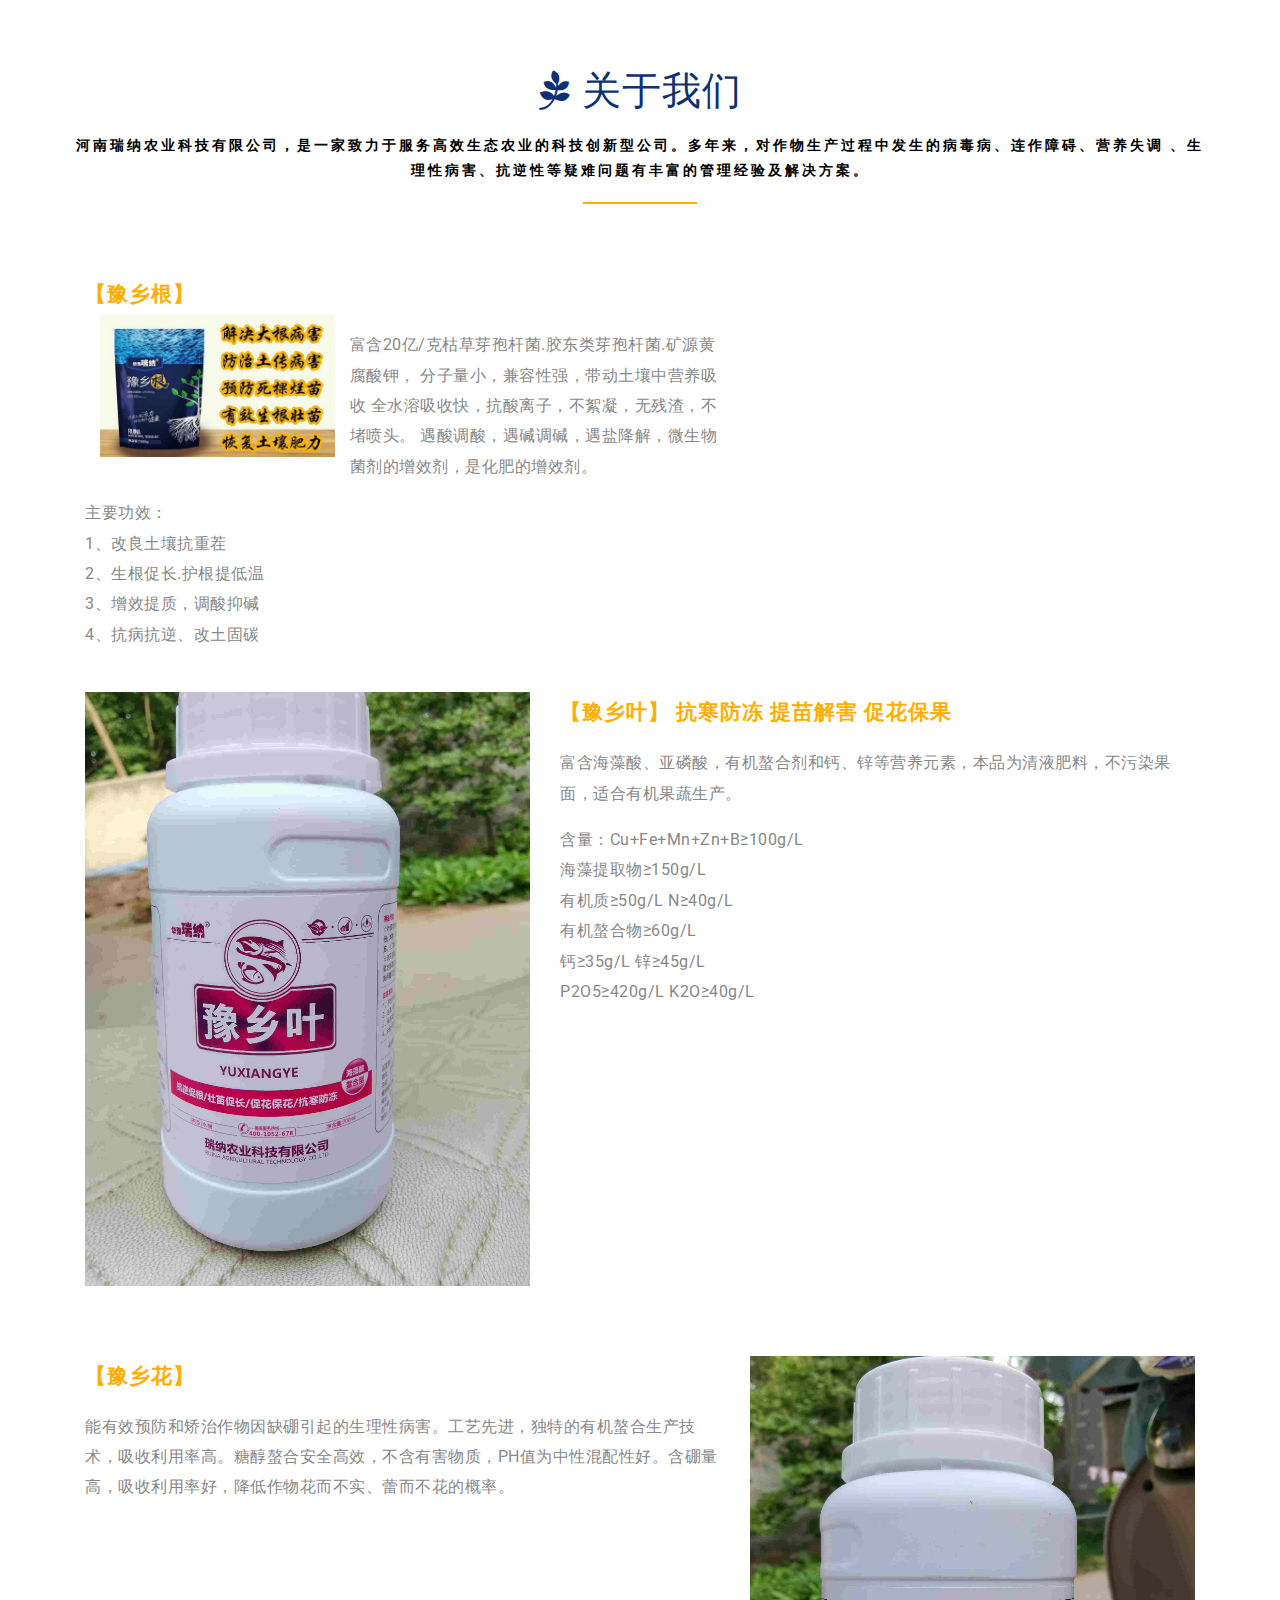
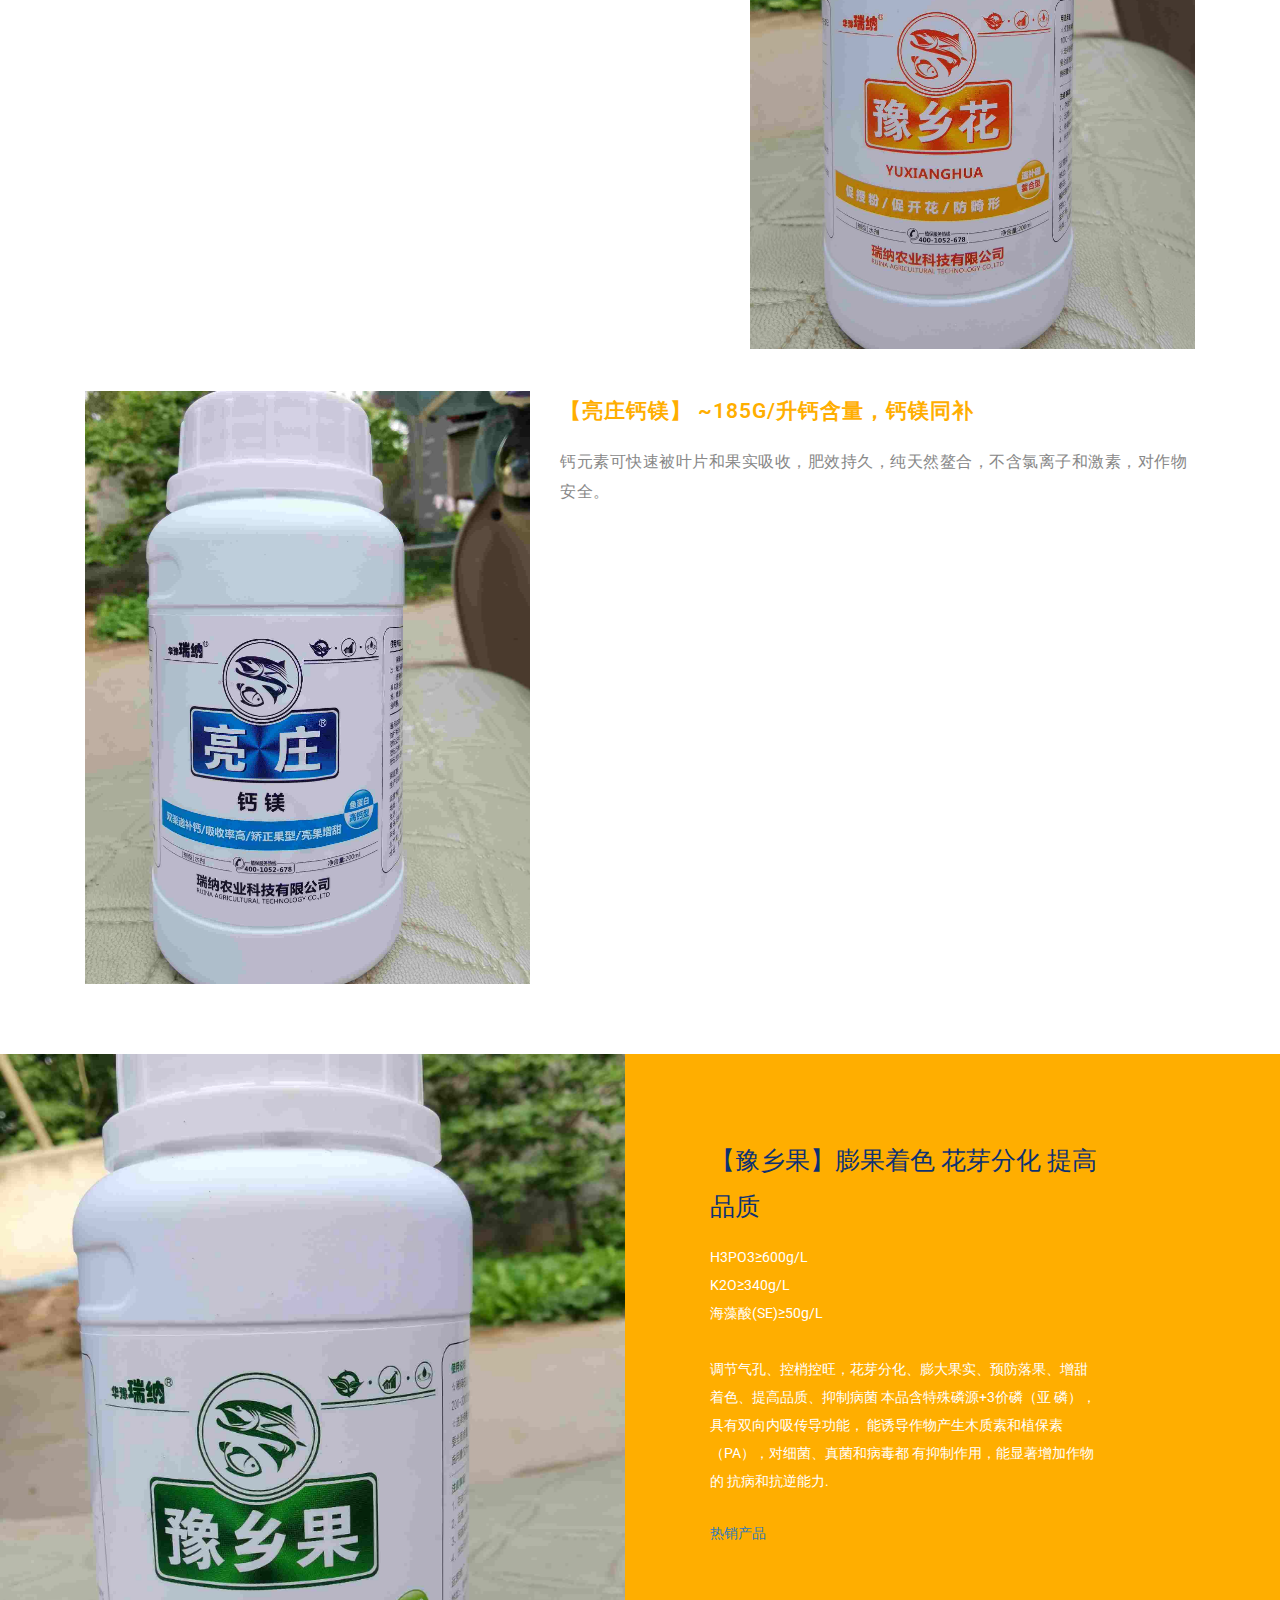
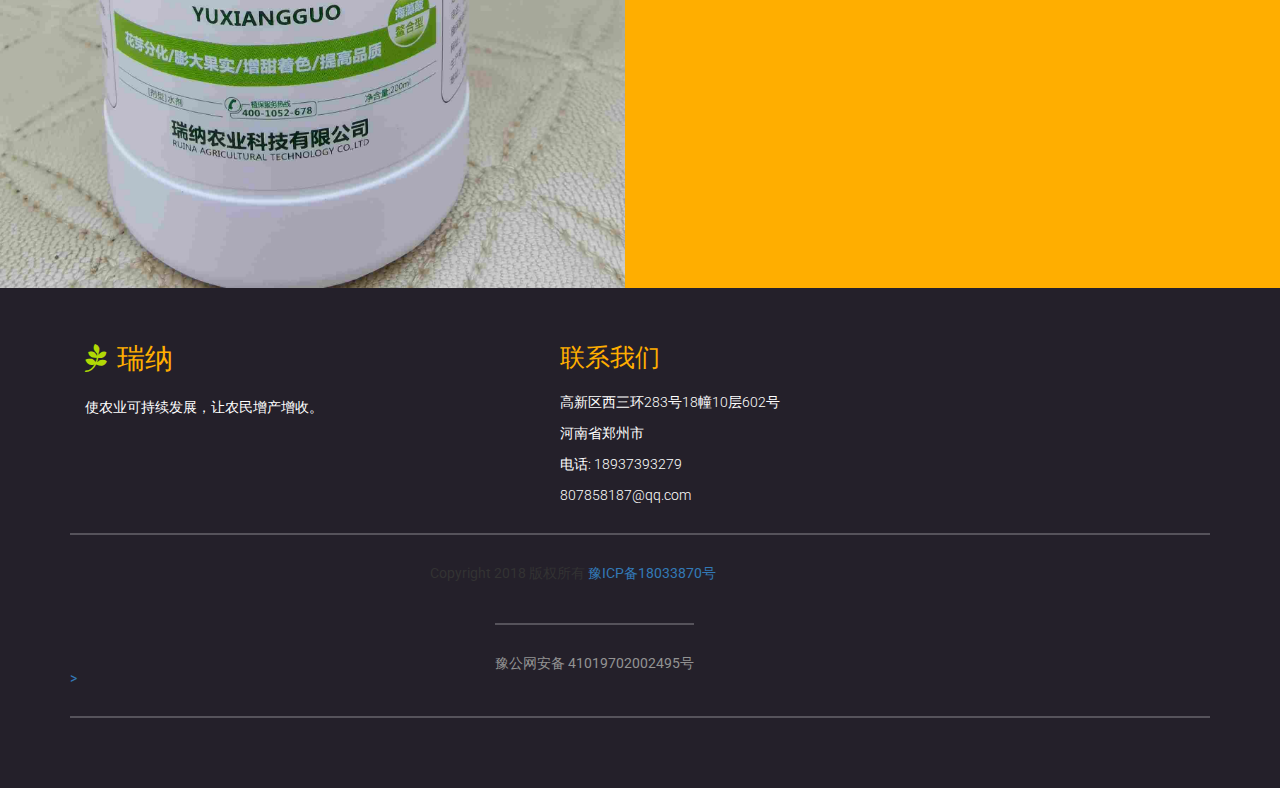
<file: index.html>
<!DOCTYPE html>
<html lang="en">
<head>
<title>河南瑞纳农业科技有限公司</title>
<meta name="viewport" content="width=device-width, initial-scale=1">
<meta http-equiv="Content-Type" content="text/html; charset=utf-8" />
<meta name="keywords" content="" />
<script type="application/x-javascript"> addEventListener("load", function() { setTimeout(hideURLbar, 0); }, false); function hideURLbar(){ window.scrollTo(0,1); } </script>
<!-- Custom Theme files -->
<link href="css/bootstrap.css" type="text/css" rel="stylesheet" media="all">
<link href="css/style.css" type="text/css" rel="stylesheet" media="all">   
<link rel="stylesheet" href="css/flexslider.css" type="text/css" media="all" property="" />   
<!-- //Custom Theme files -->
<!-- font-awesome icons -->
<link href="css/font-awesome.css" rel="stylesheet"> 
<!-- //font-awesome icons -->
<!-- js -->
<script src="js/jquery-2.2.3.min.js"></script> 
<!-- //js -->
<!-- smooth scrolling -->
<!-- web-fonts --> 
<link href='http://fonts.googleapis.com/css?family=Roboto:400,100,100italic,300,300italic,400italic,500,500italic,700,700italic,900,900italic' rel='stylesheet' type='text/css'>
<!-- //web-fonts --> 
</head>
<body>

<!-- welcome -->
	<div class="features">
		<div class="container">
			<div class="w3ls-heading">
				<h2 class="h-two"><i class="fa fa-pagelines" aria-hidden="false"></i> 关于我们</h2>
				<p class="sub two">河南瑞纳农业科技有限公司，是一家致力于服务高效生态农业的科技创新型公司。多年来，对作物生产过程中发生的病毒病、连作障碍、营养失调
					、生理性病害、抗逆性等疑难问题有丰富的管理经验及解决方案。</p>
			</div>
		<div class="w3-agile-top-info">	
			<div class="w3-welcome-grids">
				<div class="col-md-7 w3-welcome-left">
					<h5>【豫乡根】</h5>
					<div class="col-md-5 w3ls-welcome-img1">
						<img src="images/s1.jpg" alt="" />
					</div>
					<p>富含20亿/克枯草芽孢杆菌.胶东类芽孢杆菌.矿源黄腐酸钾，
						分子量小，兼容性强，带动土壤中营养吸收
						全水溶吸收快，抗酸离子，不絮凝，无残渣，不堵喷头。
						遇酸调酸，遇碱调碱，遇盐降解，微生物菌剂的增效剂，是化肥的增效剂。</span></p>
					<p>	主要功效：</br>
						1、改良土壤抗重茬</br>
						2、生根促长.护根提低温</br>
						3、增效提质，调酸抑碱</br>
						4、抗病抗逆、改土固碳</span></p>
				</div>
				<div class="clearfix"> </div>
			</div>
			<div class="w3-welcome-grids w3-welcome-bottom">
				<div class="col-md-5 w3ls-welcome-img1 w3ls-welcome-img2">
					<img src="images/s2.jpg" alt="" />
				</div>
				<div class="col-md-7 w3-welcome-left">
					<h5>【豫乡叶】  抗寒防冻      提苗解害   促花保果</h5>
					<p>富含海藻酸、亚磷酸，有机螯合剂和钙、锌等营养元素，本品为清液肥料，不污染果面，适合有机果蔬生产。</span></p>
					<p>含量：Cu+Fe+Mn+Zn+B≥100g/L</br>
						海藻提取物≥150g/L</br>
						有机质≥50g/L    N≥40g/L</br>
						有机螯合物≥60g/L</br>
						钙≥35g/L     锌≥45g/L</br>
						P2O5≥420g/L    K2O≥40g/L</span></p>
				</div>
				<div class="clearfix"> </div>
			</div>
		</div>
		<div class="w3-agile-top-info">
			<div class="w3-welcome-grids">
				<div class="col-md-7 w3-welcome-left">
					<h5>【豫乡花】</h5>
					<p>能有效预防和矫治作物因缺硼引起的生理性病害。工艺先进，独特的有机螯合生产技术，吸收利用率高。糖醇螯合安全高效，不含有害物质，PH值为中性混配性好。含硼量高，吸收利用率好，降低作物花而不实、蕾而不花的概率。</span></p>
				</div>
				<div class="col-md-5 w3ls-welcome-img1">
					<img src="images/s4.jpg" alt="" />
				</div>
				<div class="clearfix"> </div>
			</div>
			<div class="w3-welcome-grids w3-welcome-bottom">
				<div class="col-md-5 w3ls-welcome-img1 w3ls-welcome-img2">
					<img src="images/s5.jpg" alt="" />
				</div>
				<div class="col-md-7 w3-welcome-left">
					<h5>【亮庄钙镁】 ~185g/升钙含量，钙镁同补</h5>
					<p>钙元素可快速被叶片和果实吸收，肥效持久，纯天然鳌合，不含氯离子和激素，对作物安全。</span></p>
				</div>
				<div class="clearfix"> </div>
			</div>
		</div>
	</div>
</div>
<!-- banner-bottom1 -->
	<div class="banner-bottom1">
		<div class="col-md-6 agile_banner_bottom1_left">
			<img src="images/s3.jpg" alt=" " class="img-responsive" />
		</div>
		<div class="col-md-6 agile_banner_bottom1_right">
			<h3>【豫乡果】膨果着色    花芽分化  提高品质</h3>
			<p>H3PO3≥600g/L</br>
				K2O≥340g/L</br>
				海藻酸(SE)≥50g/L</br></p>
			<p>调节气孔、控梢控旺，花芽分化、膨大果实、预防落果、增甜着色、提高品质、抑制病菌
				本品含特殊磷源+3价磷（亚
				磷），具有双向内吸传导功能，
				能诱导作物产生木质素和植保素
				（PA），对细菌、真菌和病毒都
				有抑制作用，能显著增加作物的
				抗病和抗逆能力.</p>
			<div class="details">
				<a href="#" data-toggle="modal" data-target="#myModal">热销产品</a>
			</div>
		</div>
		<div class="clearfix"> </div>
	</div>
<!-- banner-bottom1 -->
	<!-- bootstrap-pop-up -->
	<div class="modal video-modal fade" id="myModal" tabindex="-1" role="dialog" aria-labelledby="myModal">
		<div class="modal-dialog" role="document">
			<div class="modal-content">
				<div class="modal-header">
					<i class="fa fa-pagelines" aria-hidden="true"></i>河南瑞纳农业科技有限公司
					<button type="button" class="close" data-dismiss="modal" aria-label="Close"><span aria-hidden="true">&times;</span></button>						
				</div>
				<section>
					<div class="modal-body">
						<img src="images/s1.jpg" alt=" " class="img-responsive" />
						<p>豫乡根、豫乡果、豫乡花、豫乡叶、亮庄</i></p>
					</div>
				</section>
			</div>
		</div>
	</div>
<!-- //bootstrap-pop-up -->

	<!-- footer start here --> 
	<div class="footer-agile">
		<div class="container">
			<div class="footer-agileinfo"> 
				<div class="col-md-5 col-sm-5 footer-wthree-grid"> 
					<div class="agileits-w3layouts-tweets">  
						<h5><a href="index.html"><i class="fa fa-pagelines" aria-hidden="true"></i>瑞纳</a></h5> 
						<!--<div class="social-icon footerw3ls">
							<a href="#" class="social-button facebook"><i class="fa fa-facebook"></i></a> 
							<a href="#" class="social-button twitter"><i class="fa fa-twitter"></i></a> 
							<a href="#" class="social-button google"><i class="fa fa-google-plus"></i></a>  
						</div> -->
					</div>
					<p>使农业可持续发展，让农民增产增收。</p>
				</div> 
<!--				<div class="col-md-3 col-sm-3 footer-wthree-grid">-->
<!--					<h3>Quick Links</h3>-->
<!--					<ul>-->
<!--						<li><a href="index.html"><span class="glyphicon glyphicon-menu-right"></span> 主页</a></li>-->
<!--&lt;!&ndash;						<li><a href="about.html"><span class="glyphicon glyphicon-menu-right"></span> 关于</a></li> &ndash;&gt;-->
<!--&lt;!&ndash;						<li><a href="gallery.html"><span class="glyphicon glyphicon-menu-right"></span> 图库</a></li>&ndash;&gt;-->
<!--&lt;!&ndash;						<li><a href="codes.html"><span class="glyphicon glyphicon-menu-right"></span> 介绍页</a></li>&ndash;&gt;-->
<!--						<li><a href="contact.html"><span class="glyphicon glyphicon-menu-right"></span> 联系我们</a></li>-->
<!--					</ul>-->
<!--				</div> 	 -->
				<div class="col-md-4 col-sm-4 footer-wthree-grid">
					<h3>联系我们</h3>
					<ul>
						<li>高新区西三环283号18幢10层602号</li>
						<li>河南省郑州市 </li>
						<li>电话: 18937393279</li>
						<li><a href="mailto:807858187@qq.com"> 807858187@qq.com</a></li>
					</ul>
				</div>
				<div class="clearfix"> </div>		
			</div>
			<div class="copy-right"> 
				<p> <address> &nbsp &nbsp &nbsp &nbsp &nbsp &nbsp &nbsp &nbsp &nbsp &nbsp &nbsp &nbsp &nbsp &nbsp &nbsp
				&nbsp &nbsp &nbsp &nbsp &nbsp &nbsp &nbsp &nbsp &nbsp &nbsp &nbsp &nbsp &nbsp &nbsp &nbsp
				&nbsp &nbsp &nbsp &nbsp &nbsp &nbsp &nbsp &nbsp &nbsp &nbsp &nbsp &nbsp &nbsp &nbsp &nbsp
				&nbsp &nbsp &nbsp &nbsp &nbsp &nbsp &nbsp &nbsp &nbsp &nbsp &nbsp &nbsp &nbsp &nbsp &nbsp
				Copyright 2018 版权所有 <a href="https://beian.miit.gov.cn/">豫ICP备18033870号</a></address>
				<div style="width:300px;margin:0 auto; padding:20px 0;">
					<a style="display:inline-block;text-decoration:none;height:20px;line-height:20px;" href="http://www.beian.gov.cn/portal/registerSystemInfo?recordcode=41019702002495" target="_blank"><p style="float:left;height:20px;line-height:20px;margin: 0px 0px 0px 5px; color:#939393;">豫公网安备 41019702002495号</p></ a>
				</div>></a></p>
			</div>
		</div>
	</div> 
	<!-- //footer end here -->  
	<!-- FlexSlider --> 
	<script defer src="js/jquery.flexslider.js"></script>
		<script type="text/javascript">
			$(window).load(function(){
			  $('.flexslider').flexslider({
				animation: "slide",
				start: function(slider){
				  $('body').removeClass('loading');
				}
			  });
			});
		</script>
	<!-- End-slider-script --> 
<!-- Flexslider-js for-testimonials -->
<script type="text/javascript">
							$(window).load(function() {
								$("#flexiselDemo1").flexisel({
									visibleItems:1,
									animationSpeed: 1000,
									autoPlay: true,
									autoPlaySpeed: 3000,    		
									pauseOnHover: true,
									enableResponsiveBreakpoints: true,
									responsiveBreakpoints: { 
										portrait: { 
											changePoint:480,
											visibleItems: 1
										}, 
										landscape: { 
											changePoint:640,
											visibleItems:1
										},
										tablet: { 
											changePoint:768,
											visibleItems: 1
										}
									}
								});
								
							});
					</script>
					<script type="text/javascript" src="js/jquery.flexisel.js"></script>
<!-- //Flexslider-js for-testimonials -->


	<!-- start-smooth-scrolling -->
	<script type="text/javascript" src="js/move-top.js"></script>
	<script type="text/javascript" src="js/easing.js"></script>	
		<script type="text/javascript">
			jQuery(document).ready(function($) {
				$(".scroll").click(function(event){		
					event.preventDefault();
			
			$('html,body').animate({scrollTop:$(this.hash).offset().top},1000);
				});
			});
		</script>
	<!-- //end-smooth-scrolling   -->	
	<!-- smooth-scrolling-of-move-up -->
	<script type="text/javascript">
		$(document).ready(function() {
			/*
			var defaults = {
				containerID: 'toTop', // fading element id
				containerHoverID: 'toTopHover', // fading element hover id
				scrollSpeed: 1200,
				easingType: 'linear' 
			};
			*/
			
			$().UItoTop({ easingType: 'easeOutQuart' });
			
		});
	</script>
	<!-- //smooth-scrolling-of-move-up -->   
	<!-- Bootstrap core JavaScript
    ================================================== -->
    <!-- Placed at the end of the document so the pages load faster -->
    <script src="js/bootstrap.js"></script>
</body>
</html>
</file>
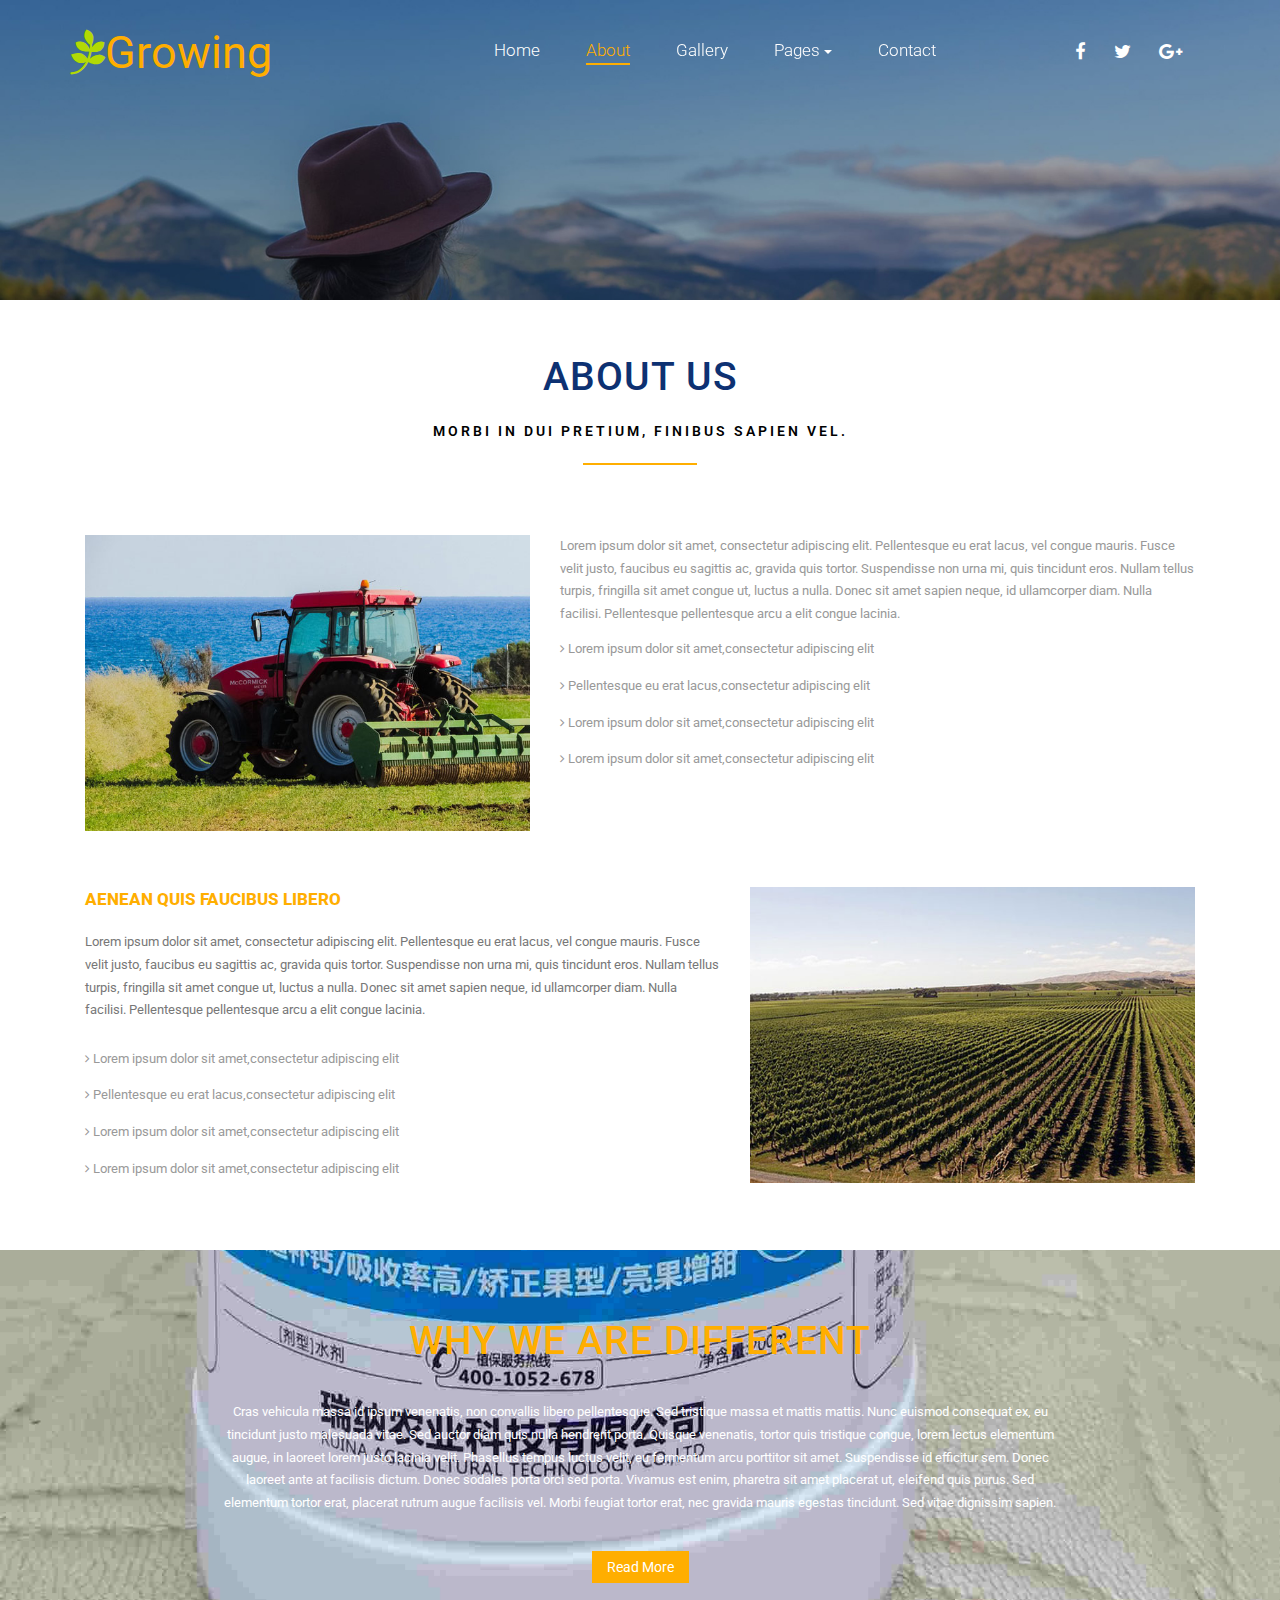
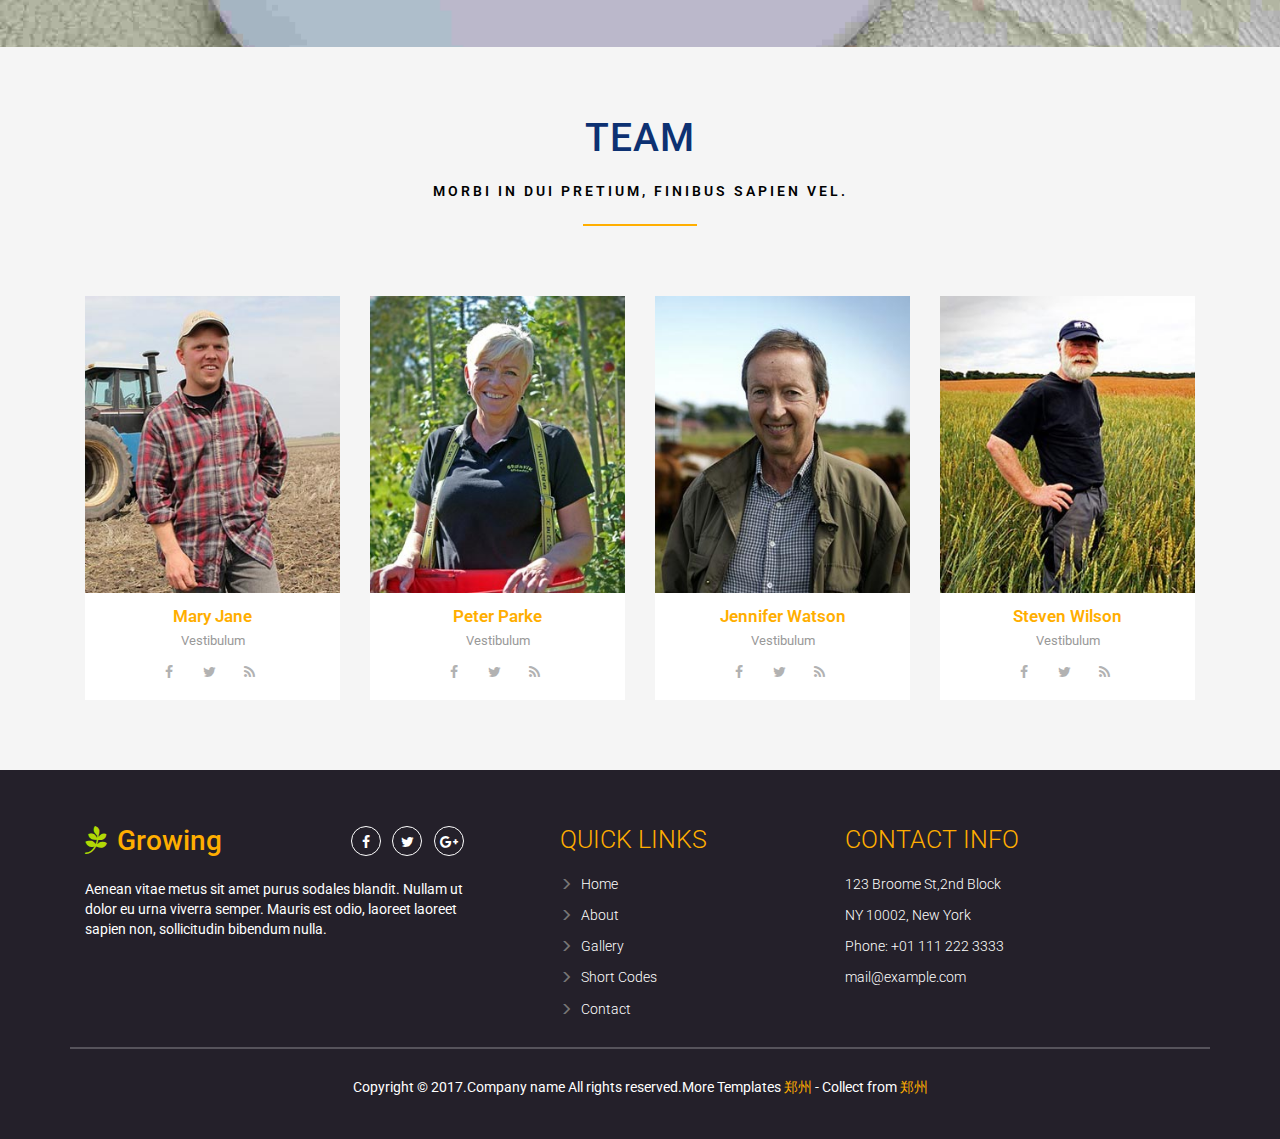
<file: about.html>
<!DOCTYPE html>
<html lang="en">
<head>
<title>About</title>
<meta name="viewport" content="width=device-width, initial-scale=1">
<meta http-equiv="Content-Type" content="text/html; charset=utf-8" />
<meta name="keywords" content="" />
<script type="application/x-javascript"> addEventListener("load", function() { setTimeout(hideURLbar, 0); }, false); function hideURLbar(){ window.scrollTo(0,1); } </script>
<!-- Custom Theme files -->
<link href="css/bootstrap.css" type="text/css" rel="stylesheet" media="all">
<link href="css/style.css" type="text/css" rel="stylesheet" media="all">   
<link rel="stylesheet" href="css/flexslider.css" type="text/css" media="all" property="" />   
<!-- //Custom Theme files -->
<!-- font-awesome icons -->
<link href="css/font-awesome.css" rel="stylesheet"> 
<!-- //font-awesome icons -->
<!-- js -->
<script src="js/jquery-2.2.3.min.js"></script> 
<!-- //js -->
<!-- web-fonts --> 
<link href='http://fonts.googleapis.com/css?family=Roboto:400,100,100italic,300,300italic,400italic,500,500italic,700,700italic,900,900italic' rel='stylesheet' type='text/css'>
<!-- //web-fonts --> 
</head>
<body>
	<!-- banner -->
	<div class="banner-1">  
		<div class="header agileinfo-header"><!-- header -->
			<nav class="navbar navbar-default">
				<div class="container">
					<!-- Brand and toggle get grouped for better mobile display -->
					<div class="navbar-header">
						<button type="button" class="navbar-toggle collapsed" data-toggle="collapse" data-target="#bs-example-navbar-collapse-1" aria-expanded="false">
							<span class="sr-only">Toggle navigation</span>
							<span class="icon-bar"></span>
							<span class="icon-bar"></span>
							<span class="icon-bar"></span>
						</button>
						<h1><a href="index.html"><i class="fa fa-pagelines" aria-hidden="true"></i>Growing</a></h1>
					</div> 
					<!-- Collect the nav links, forms, and other content for toggling -->
					<div class="collapse navbar-collapse" id="bs-example-navbar-collapse-1">
						<ul class="nav navbar-nav navbar-left"> 
							<li><a href="index.html" class="btn w3ls-hover">Home</a></li>
							<li><a href="about.html" class="w3ls-hover active">About</a></li>   
							<li><a href="gallery.html" class="btn w3ls-hover">Gallery</a></li>
							<li><a href="#" class="dropdown-toggle btn w3ls-hover" data-toggle="dropdown" role="button" aria-haspopup="true" aria-expanded="false">Pages <span class="caret"></span></a>
								<ul class="dropdown-menu">
									<li><a href="icons.html">Web Icons</a></li>
									<li><a href="codes.html">Short Codes</a></li>     
								</ul>
							</li>  
							<li><a href="contact.html" class="btn w3ls-hover">Contact</a></li>
						</ul>	   
						<div class="social-icon">
							<a href="#" class="social-button facebook"><i class="fa fa-facebook"></i></a> 
							<a href="#" class="social-button twitter"><i class="fa fa-twitter"></i></a> 
							<a href="#" class="social-button google"><i class="fa fa-google-plus"></i></a>  
						</div> 
						<div class="clearfix"> </div>
					</div><!-- //navbar-collapse --> 
				</div><!-- //container-fluid -->
			</nav>
		</div><!-- //header -->	
		
	</div>
	<!-- //banner --> 
	<!-- about -->
	<!-- main-textgrids -->
	<div class="main-textgrids">
		<div class="container">
			<div class="w3ls-heading">
				<h2 class="h-two">About Us</h2>
				<p class="sub two">Morbi in dui pretium, finibus sapien vel.</p>
			</div>
			<div class="ab-agile">
				<div class="col-md-5 ab-pic">
					 <img src="images/ab1.jpg" alt=" " />
				</div>
				<div class="col-md-7 ab-text">
					<p>Lorem ipsum dolor sit amet, consectetur adipiscing elit. Pellentesque eu erat lacus, vel congue mauris. Fusce velit justo, faucibus eu sagittis ac, gravida quis tortor. Suspendisse non urna mi, quis tincidunt eros. Nullam tellus turpis, fringilla sit amet congue ut, luctus a nulla. Donec sit amet sapien neque, id ullamcorper diam. Nulla facilisi. Pellentesque pellentesque arcu a elit congue lacinia.</p>
					<ul class="ab">
						<li><a href="#" data-toggle="modal" data-target="#myModal"><i class="fa fa-angle-right" aria-hidden="true"></i> Lorem ipsum dolor sit amet,consectetur adipiscing elit</a></li>
						<li><a href="#" data-toggle="modal" data-target="#myModal"><i class="fa fa-angle-right" aria-hidden="true"></i> Pellentesque eu erat lacus,consectetur adipiscing elit</a></li>
						<li><a href="#" data-toggle="modal" data-target="#myModal"><i class="fa fa-angle-right" aria-hidden="true"></i> Lorem ipsum dolor sit amet,consectetur adipiscing elit</a></li>
						<li><a href="#" data-toggle="modal" data-target="#myModal"><i class="fa fa-angle-right" aria-hidden="true"></i> Lorem ipsum dolor sit amet,consectetur adipiscing elit</a></li>
					</ul>
				</div>
				<div class="clearfix"> </div>
			</div>
			<div class="statements">
				<div class="col-md-7 mission">
					 <h4>Aenean quis faucibus libero</h4>
					 <p>Lorem ipsum dolor sit amet, consectetur adipiscing elit. Pellentesque eu erat lacus, vel congue mauris. Fusce velit justo, faucibus eu sagittis ac, gravida quis tortor. Suspendisse non urna mi, quis tincidunt eros. Nullam tellus turpis, fringilla sit amet congue ut, luctus a nulla. Donec sit amet sapien neque, id ullamcorper diam. Nulla facilisi. Pellentesque pellentesque arcu a elit congue lacinia.</p>
					<ul class="ab">
						<li><a href="#" data-toggle="modal" data-target="#myModal"><i class="fa fa-angle-right" aria-hidden="true"></i> Lorem ipsum dolor sit amet,consectetur adipiscing elit</a></li>
						<li><a href="#" data-toggle="modal" data-target="#myModal"><i class="fa fa-angle-right" aria-hidden="true"></i> Pellentesque eu erat lacus,consectetur adipiscing elit</a></li>
						<li><a href="#" data-toggle="modal" data-target="#myModal"><i class="fa fa-angle-right" aria-hidden="true"></i> Lorem ipsum dolor sit amet,consectetur adipiscing elit</a></li>
						<li><a href="#" data-toggle="modal" data-target="#myModal"><i class="fa fa-angle-right" aria-hidden="true"></i> Lorem ipsum dolor sit amet,consectetur adipiscing elit</a></li>
					</ul>
				</div>
				<div class="col-md-5 facts">
					<img src="images/ab2.jpg" alt=" " />		
				</div>
				<div class="clearfix"> </div>
			</div>
		</div>
	</div>
	<!-- //main-textgrids -->
	<!-- different -->
	<div class="different">
		<div class="container">
			
			<div class="w3l-heading">
				<h3 class="w3ls_head">Why We are Different</h3>
			</div>
			
			<div class="w3agile-different-info">
				<p>Cras vehicula massa id ipsum venenatis, non convallis libero pellentesque. Sed tristique massa et mattis mattis. Nunc euismod consequat ex, eu tincidunt justo malesuada vitae. Sed auctor diam quis nulla hendrerit porta. Quisque venenatis, tortor quis tristique congue, lorem lectus elementum augue, in laoreet lorem justo lacinia velit. Phasellus tempus luctus velit, eu fermentum arcu porttitor sit amet. Suspendisse id efficitur sem. Donec laoreet ante at facilisis dictum. Donec sodales porta orci sed porta. Vivamus est enim, pharetra sit amet placerat ut, eleifend quis purus. Sed elementum tortor erat, placerat rutrum augue facilisis vel. Morbi feugiat tortor erat, nec gravida mauris egestas tincidunt. Sed vitae dignissim sapien.</p>
				<div class="w3agile-button">
					<a href="#" data-toggle="modal" data-target="#myModal">Read More</a>
				</div>
			</div>
		</div>
	</div>
	<!-- //different -->
	<!-- team -->
	<div class="team">
		<div class="container">
			<div class="w3ls-heading">
				<h3 class="h-two">Team</h3>
				<p class="sub two">Morbi in dui pretium, finibus sapien vel.</p>
			</div>
			<div class="agileinfo-team-grids">
				<div class="col-md-3 wthree-team-grid">
					<img src="images/t1.jpg" alt="">
					<div class="wthree-team-grid-info">
						<h4>Mary Jane</h4>
						<p>Vestibulum</p>
						<div class="team-social-grids">
							<ul>
								<li><a href="#"><i class="fa fa-facebook"></i></a></li>
								<li><a href="#"><i class="fa fa-twitter"></i></a></li>
								<li><a href="#"><i class="fa fa-rss"></i></a></li>
							</ul>
						</div>
					</div>
				</div>
				<div class="col-md-3 wthree-team-grid">
					<img src="images/t2.jpg" alt="">
					<div class="wthree-team-grid-info">
						<h4>Peter Parke</h4>
						<p>Vestibulum</p>
						<div class="team-social-grids">
							<ul>
								<li><a href="#"><i class="fa fa-facebook"></i></a></li>
								<li><a href="#"><i class="fa fa-twitter"></i></a></li>
								<li><a href="#"><i class="fa fa-rss"></i></a></li>
							</ul>
						</div>
					</div>
				</div>
				<div class="col-md-3 wthree-team-grid">
					<img src="images/t3.jpg" alt="">
					<div class="wthree-team-grid-info">
						<h4>Jennifer Watson</h4>
						<p>Vestibulum</p>
						<div class="team-social-grids">
							<ul>
								<li><a href="#"><i class="fa fa-facebook"></i></a></li>
								<li><a href="#"><i class="fa fa-twitter"></i></a></li>
								<li><a href="#"><i class="fa fa-rss"></i></a></li>
							</ul>
						</div>
					</div>
				</div>
				<div class="col-md-3 wthree-team-grid">
					<img src="images/t4.jpg" alt="">
					<div class="wthree-team-grid-info">
						<h4>Steven Wilson</h4>
						<p>Vestibulum</p>
						<div class="team-social-grids">
							<ul>
								<li><a href="#"><i class="fa fa-facebook"></i></a></li>
								<li><a href="#"><i class="fa fa-twitter"></i></a></li>
								<li><a href="#"><i class="fa fa-rss"></i></a></li>
							</ul>
						</div>
					</div>
				</div>
				<div class="clearfix"> </div>
			</div>
		</div>
	</div>
	<!-- //team -->
	<!-- //about -->
<!-- bootstrap-pop-up -->
	<div class="modal video-modal fade" id="myModal" tabindex="-1" role="dialog" aria-labelledby="myModal">
		<div class="modal-dialog" role="document">
			<div class="modal-content">
				<div class="modal-header">
					<i class="fa fa-pagelines" aria-hidden="true"></i>Growing
					<button type="button" class="close" data-dismiss="modal" aria-label="Close"><span aria-hidden="true">&times;</span></button>						
				</div>
				<section>
					<div class="modal-body">
						<img src="images/s1.jpg" alt=" " class="img-responsive" />
						<p>Ut enim ad minima veniam, quis nostrum 
							exercitationem ullam corporis suscipit laboriosam, 
							nisi ut aliquid ex ea commodi consequatur? Quis autem 
							vel eum iure reprehenderit qui in ea voluptate velit 
							esse quam nihil molestiae consequatur, vel illum qui 
							dolorem eum fugiat quo voluptas nulla pariatur.
							<i>" Quis autem vel eum iure reprehenderit qui in ea voluptate velit 
								esse quam nihil molestiae consequatur.</i></p>
					</div>
				</section>
			</div>
		</div>
	</div>
<!-- //bootstrap-pop-up -->
	<!-- footer start here --> 
	<div class="footer-agile">
		<div class="container">
			<div class="footer-agileinfo"> 
				<div class="col-md-5 col-sm-5 footer-wthree-grid"> 
					<div class="agileits-w3layouts-tweets">  
						<h5><a href="index.html"><i class="fa fa-pagelines" aria-hidden="true"></i>Growing</a></h5> 
						<div class="social-icon footerw3ls">
							<a href="#" class="social-button facebook"><i class="fa fa-facebook"></i></a> 
							<a href="#" class="social-button twitter"><i class="fa fa-twitter"></i></a> 
							<a href="#" class="social-button google"><i class="fa fa-google-plus"></i></a>  
						</div>
					</div>
					<p>Aenean vitae metus sit amet purus sodales blandit. Nullam ut dolor eu urna viverra semper. Mauris est odio, laoreet laoreet sapien non, sollicitudin bibendum nulla.</p>
				</div> 
				<div class="col-md-3 col-sm-3 footer-wthree-grid">
					<h3>Quick Links</h3>
					<ul>
						<li><a href="index.html"><span class="glyphicon glyphicon-menu-right"></span> Home</a></li>
						<li><a href="about.html"><span class="glyphicon glyphicon-menu-right"></span> About</a></li> 
						<li><a href="gallery.html"><span class="glyphicon glyphicon-menu-right"></span> Gallery</a></li>
						<li><a href="codes.html"><span class="glyphicon glyphicon-menu-right"></span> Short Codes</a></li>
						<li><a href="contact.html"><span class="glyphicon glyphicon-menu-right"></span> Contact</a></li>
					</ul>
				</div> 	 
				<div class="col-md-4 col-sm-4 footer-wthree-grid">
					<h3>Contact Info</h3>
					<ul>
						<li>123 Broome St,2nd Block</li> 
						<li>NY 10002, New York</li>
						<li>Phone: +01 111 222 3333</li>
						<li><a href="mailto:info@example.com"> mail@example.com</a></li>
					</ul>
				</div>
				<div class="clearfix"> </div>		
			</div>
			<div class="copy-right"> 
				<p>Copyright &copy; 2017.Company name All rights reserved.More Templates <a href="http://www.cssmoban.com/" target="_blank" title="郑州">郑州</a> - Collect from <a href="http://www.cssmoban.com/" title="郑州" target="_blank">郑州</a></p>
			</div>
		</div>
	</div> 
	<!-- //footer end here -->  
	<!-- FlexSlider --> 
	<script defer src="js/jquery.flexslider.js"></script>
		<script type="text/javascript">
			$(window).load(function(){
			  $('.flexslider').flexslider({
				animation: "slide",
				start: function(slider){
				  $('body').removeClass('loading');
				}
			  });
			});
		</script>
	<!-- End-slider-script --> 
	<!-- start-smooth-scrolling -->
	<script type="text/javascript" src="js/move-top.js"></script>
	<script type="text/javascript" src="js/easing.js"></script>	
		<script type="text/javascript">
			jQuery(document).ready(function($) {
				$(".scroll").click(function(event){		
					event.preventDefault();
			
			$('html,body').animate({scrollTop:$(this.hash).offset().top},1000);
				});
			});
		</script>
	<!-- //end-smooth-scrolling -->	
	<!-- smooth-scrolling-of-move-up -->
	<script type="text/javascript">
		$(document).ready(function() {
			/*
			var defaults = {
				containerID: 'toTop', // fading element id
				containerHoverID: 'toTopHover', // fading element hover id
				scrollSpeed: 1200,
				easingType: 'linear' 
			};
			*/
			
			$().UItoTop({ easingType: 'easeOutQuart' });
			
		});
	</script>
	<!-- //smooth-scrolling-of-move-up -->   
	<!-- Bootstrap core JavaScript
    ================================================== -->
    <!-- Placed at the end of the document so the pages load faster -->
    <script src="js/bootstrap.js"></script>
</body>
</html>
</file>
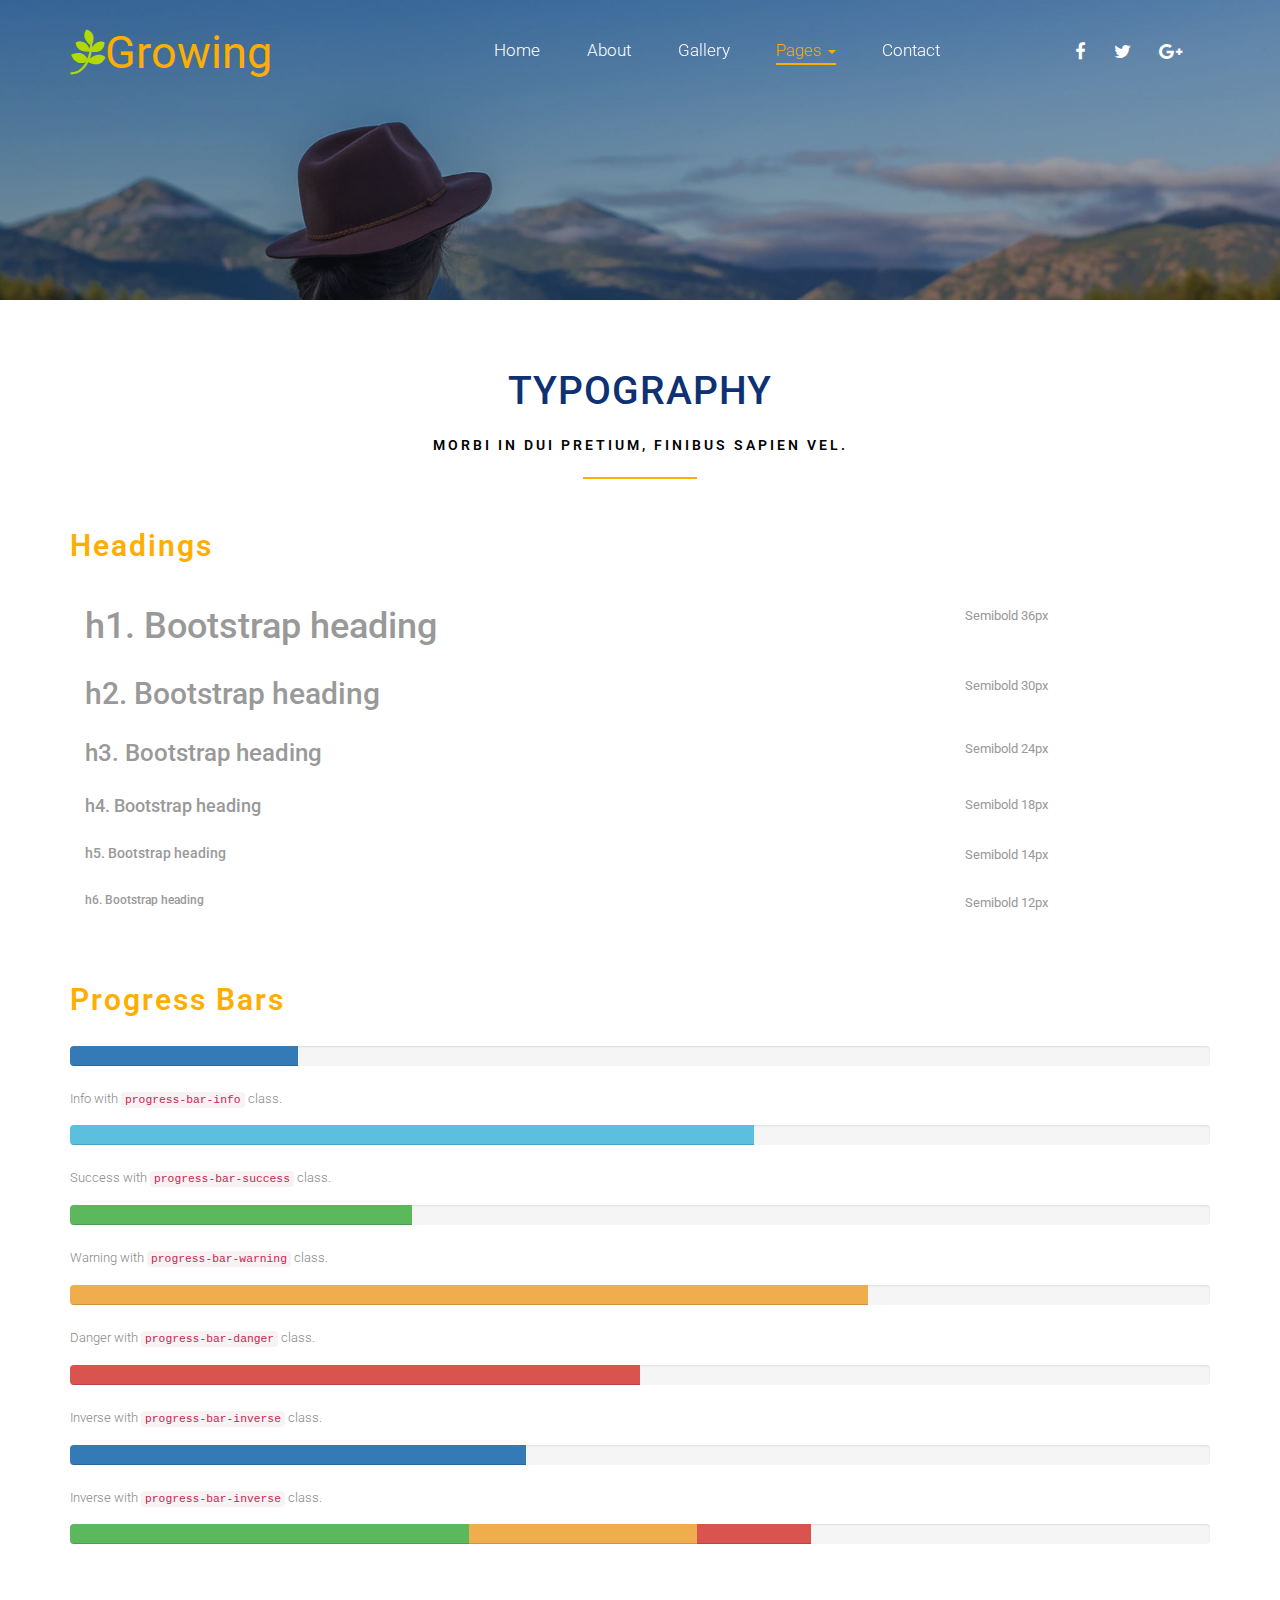
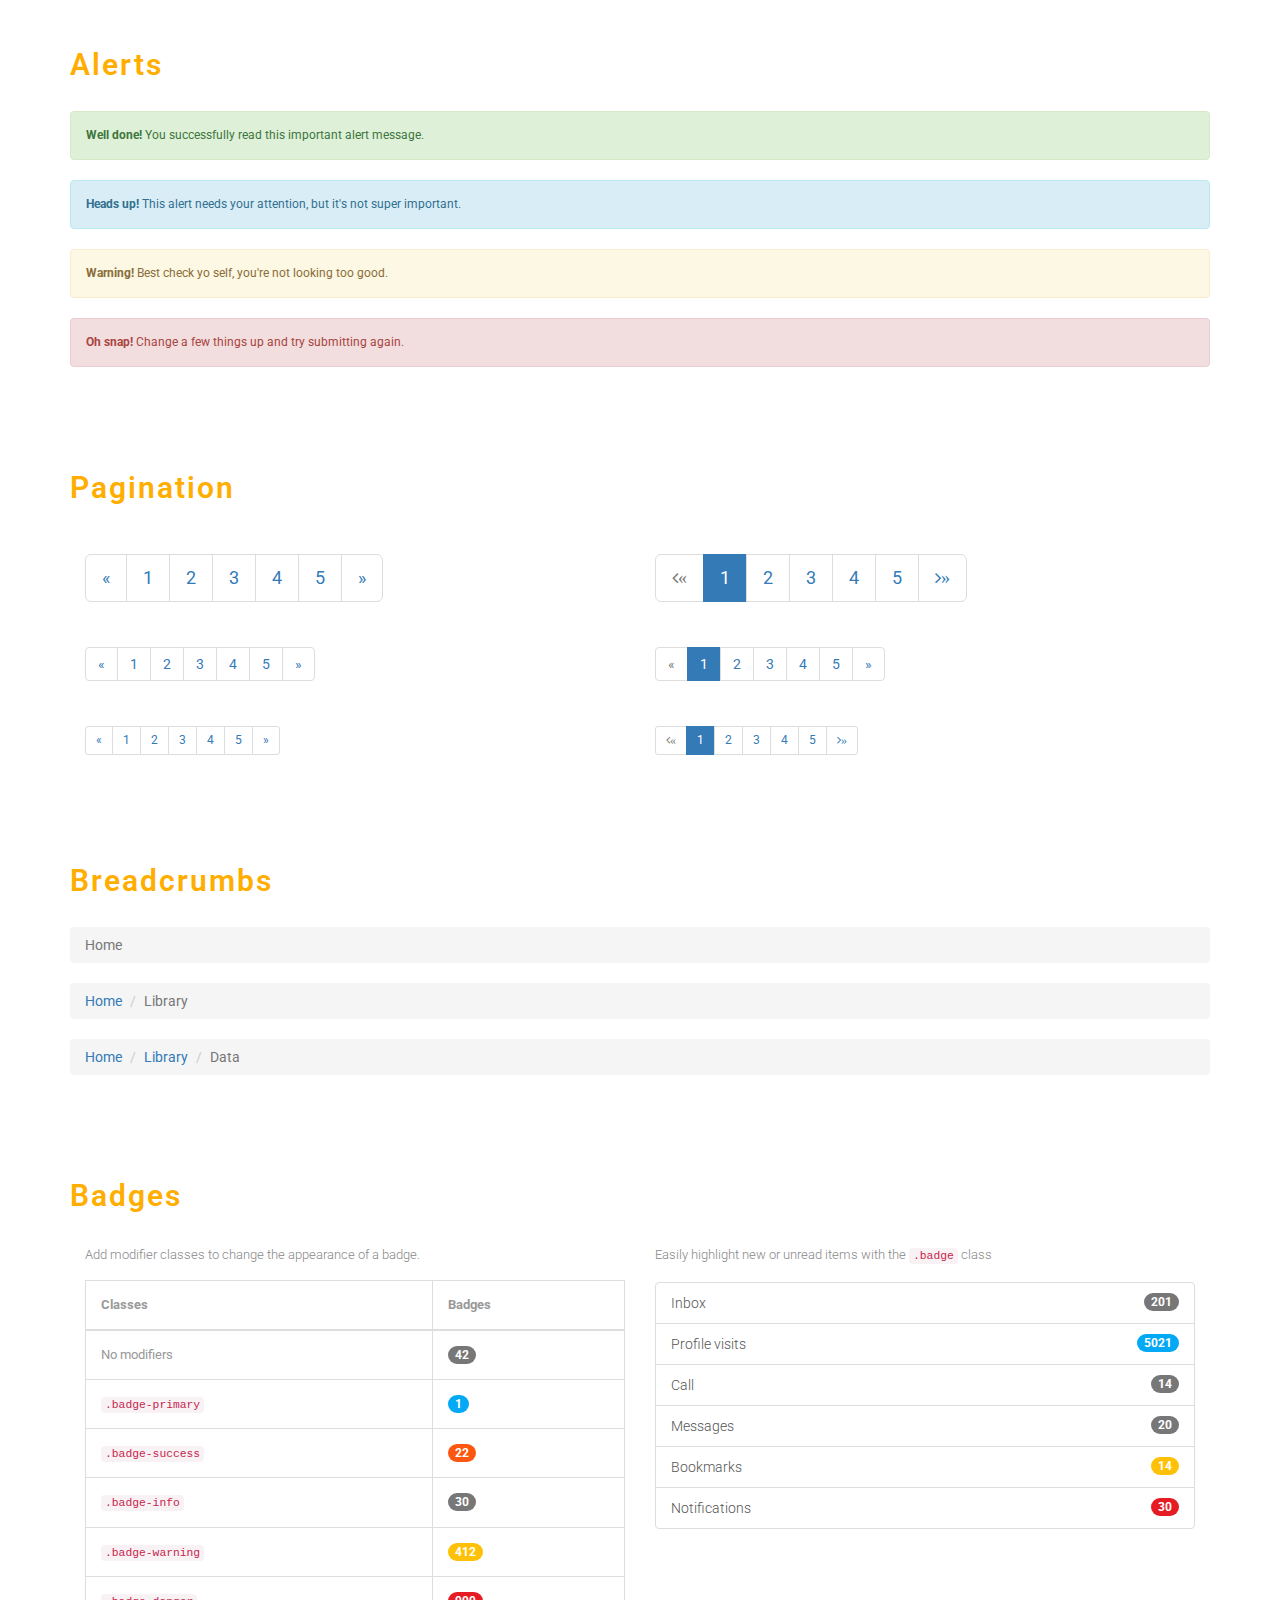
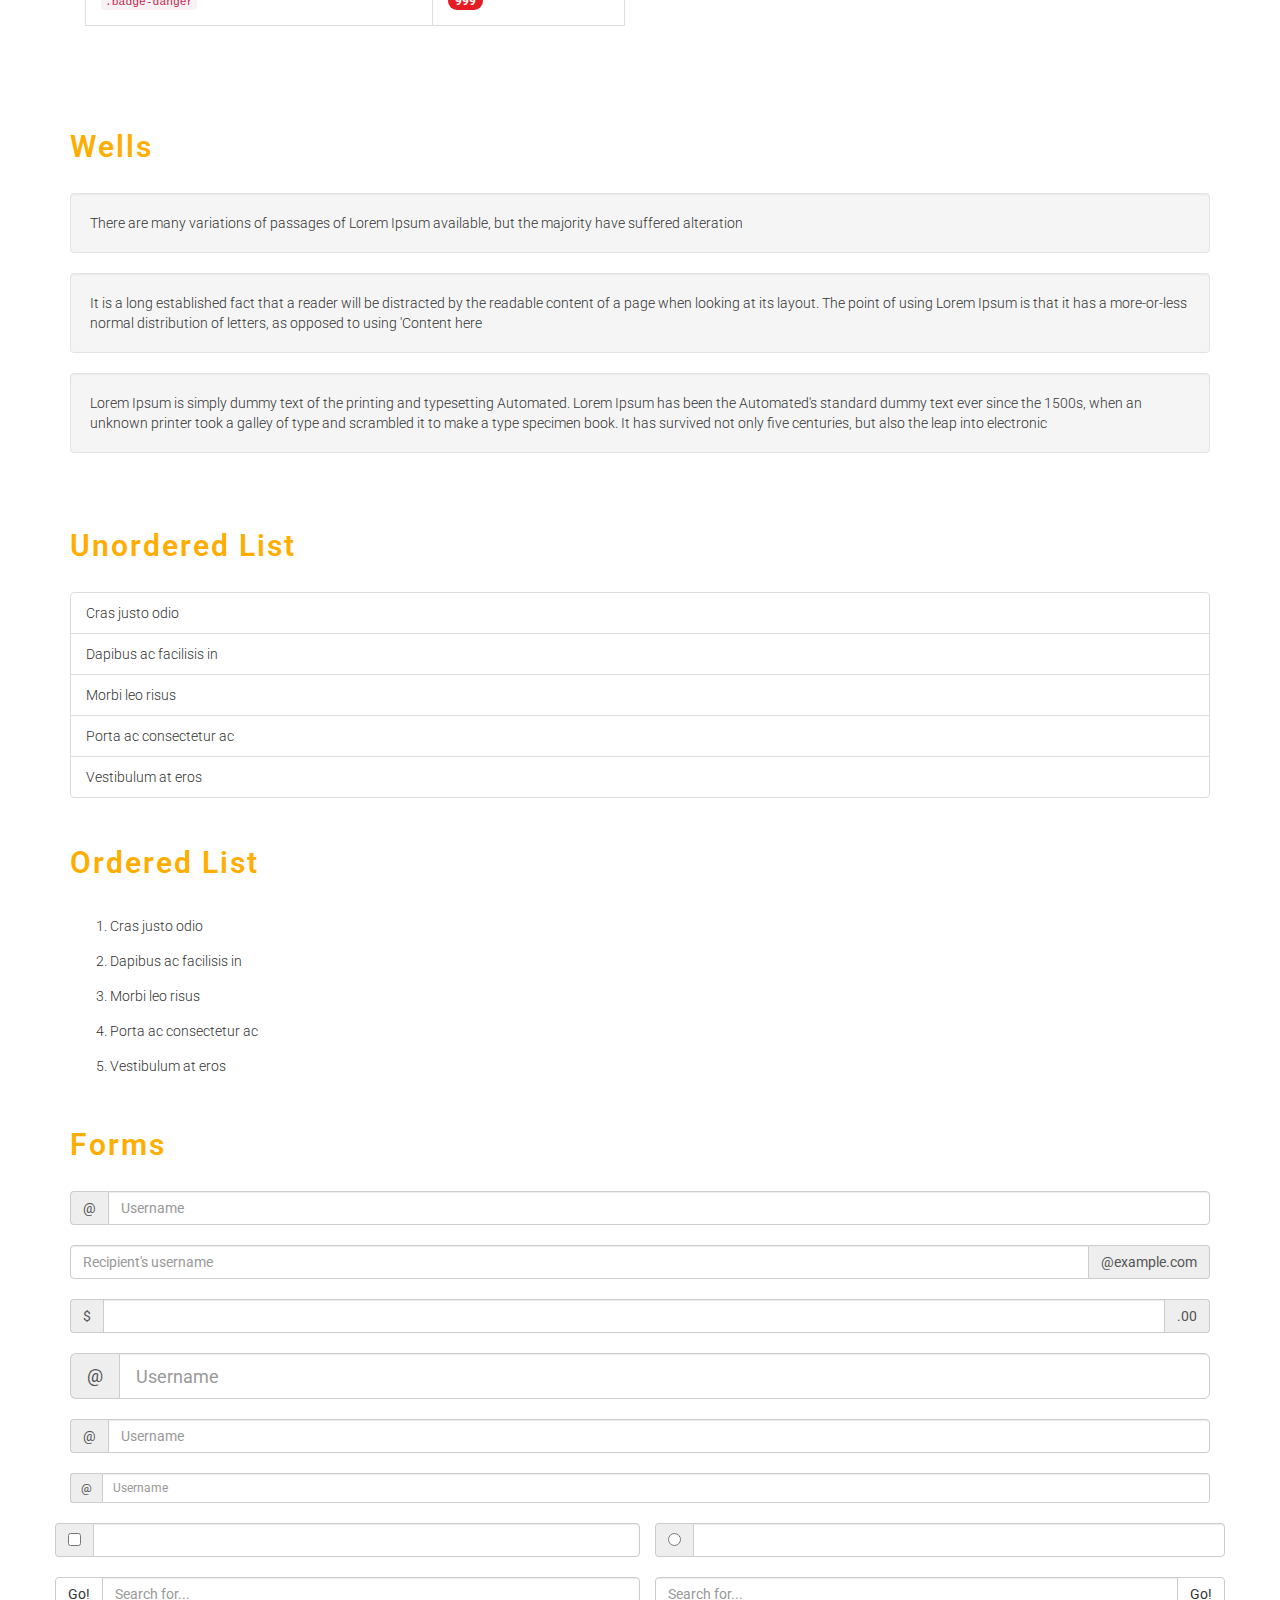
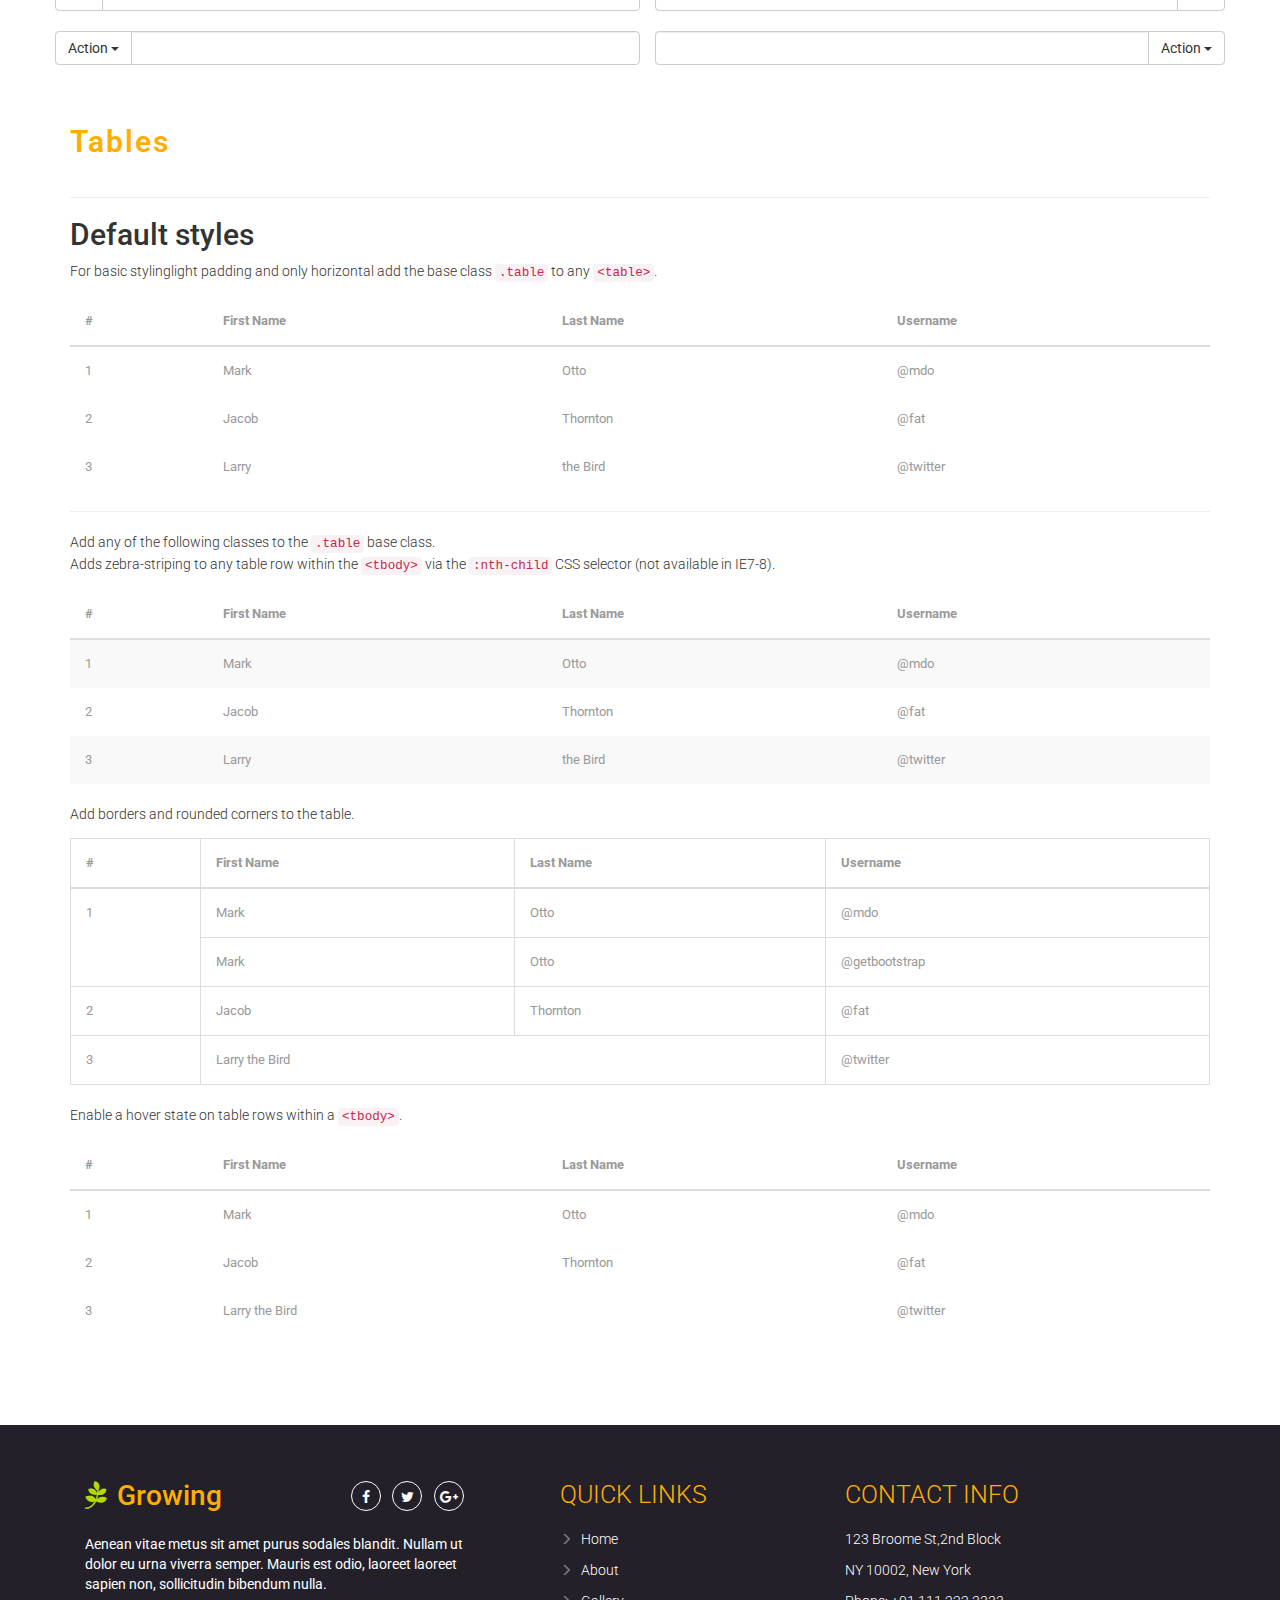
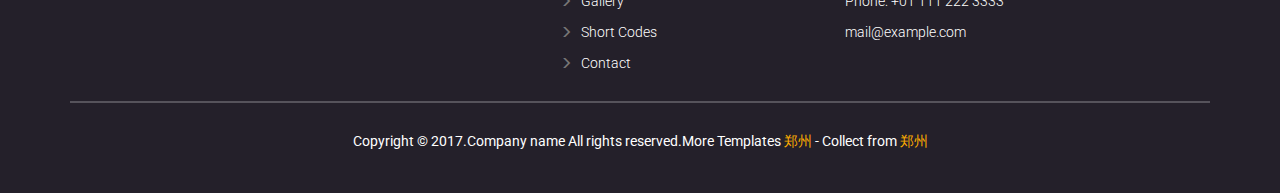
<file: codes.html>
<!DOCTYPE html>
<html lang="en">
<head>
<title>Codes</title>
<meta name="viewport" content="width=device-width, initial-scale=1">
<meta http-equiv="Content-Type" content="text/html; charset=utf-8" />
<meta name="keywords" content="" />
<script type="application/x-javascript"> addEventListener("load", function() { setTimeout(hideURLbar, 0); }, false); function hideURLbar(){ window.scrollTo(0,1); } </script>
<!-- Custom Theme files -->
<link href="css/bootstrap.css" type="text/css" rel="stylesheet" media="all">
<link href="css/style.css" type="text/css" rel="stylesheet" media="all">   
<link rel="stylesheet" href="css/flexslider.css" type="text/css" media="all" property="" />   
<!-- //Custom Theme files -->
<!-- font-awesome icons -->
<link href="css/font-awesome.css" rel="stylesheet"> 
<!-- //font-awesome icons -->
<!-- js -->
<script src="js/jquery-2.2.3.min.js"></script> 
<!-- //js -->
<!-- web-fonts --> 
<link href='http://fonts.googleapis.com/css?family=Roboto:400,100,100italic,300,300italic,400italic,500,500italic,700,700italic,900,900italic' rel='stylesheet' type='text/css'>
<!-- //web-fonts --> 
</head>
<body>
<!-- banner -->
	<div class="banner-1">  
		<div class="header agileinfo-header"><!-- header -->
			<nav class="navbar navbar-default">
				<div class="container">
					<!-- Brand and toggle get grouped for better mobile display -->
					<div class="navbar-header">
						<button type="button" class="navbar-toggle collapsed" data-toggle="collapse" data-target="#bs-example-navbar-collapse-1" aria-expanded="false">
							<span class="sr-only">Toggle navigation</span>
							<span class="icon-bar"></span>
							<span class="icon-bar"></span>
							<span class="icon-bar"></span>
						</button>
						<h1><a href="index.html"><i class="fa fa-pagelines" aria-hidden="true"></i>Growing</a></h1>
					</div> 
					<!-- Collect the nav links, forms, and other content for toggling -->
					<div class="collapse navbar-collapse" id="bs-example-navbar-collapse-1">
						<ul class="nav navbar-nav navbar-left"> 
							<li><a href="index.html" class="btn w3ls-hover">Home</a></li>
							<li><a href="about.html" class="btn w3ls-hover">About</a></li>   
							<li><a href="gallery.html" class="btn w3ls-hover">Gallery</a></li>
							<li><a href="#" class="dropdown-toggle w3ls-hover active" data-toggle="dropdown" role="button" aria-haspopup="true" aria-expanded="false">Pages <span class="caret"></span></a>
								<ul class="dropdown-menu">
									<li><a href="icons.html">Web Icons</a></li>
									<li><a href="codes.html">Short Codes</a></li>     
								</ul>
							</li>  
							<li><a href="contact.html" class="btn w3ls-hover">Contact</a></li>
						</ul>	   
						<div class="social-icon">
							<a href="#" class="social-button facebook"><i class="fa fa-facebook"></i></a> 
							<a href="#" class="social-button twitter"><i class="fa fa-twitter"></i></a> 
							<a href="#" class="social-button google"><i class="fa fa-google-plus"></i></a>  
						</div> 
						<div class="clearfix"> </div>
					</div><!-- //navbar-collapse --> 
				</div><!-- //container-fluid -->
			</nav>
		</div><!-- //header -->	
		
	</div>
	<!-- //banner --> 
<!-- typography -->
	<div class="typo">
		<div class="container">
			<div class="w3ls-heading">
				<h2 class="h-two">Typography</h2>
				<p class="sub two">Morbi in dui pretium, finibus sapien vel.</p>
			</div>
			<div class="grid_3 grid_4 w3layouts">
				<h3 class="hdg">Headings</h3>
				<div class="bs-example">
					<table class="table">
						<tbody>
							<tr>
								<td><h1 id="h1.-bootstrap-heading">h1. Bootstrap heading<a class="anchorjs-link" href="#h1.-bootstrap-heading"><span class="anchorjs-icon"></span></a></h1></td>
								<td class="type-info">Semibold 36px</td>
							</tr>
							<tr>
								<td><h2 id="h2.-bootstrap-heading">h2. Bootstrap heading<a class="anchorjs-link" href="#h2.-bootstrap-heading"><span class="anchorjs-icon"></span></a></h2></td>
								<td class="type-info">Semibold 30px</td>
							</tr>
							<tr>
								<td><h3 id="h3.-bootstrap-heading">h3. Bootstrap heading<a class="anchorjs-link" href="#h3.-bootstrap-heading"><span class="anchorjs-icon"></span></a></h3></td>
								<td class="type-info">Semibold 24px</td>
							</tr>
							<tr>
								<td><h4 id="h4.-bootstrap-heading">h4. Bootstrap heading<a class="anchorjs-link" href="#h4.-bootstrap-heading"><span class="anchorjs-icon"></span></a></h4></td>
								<td class="type-info">Semibold 18px</td>
							</tr>
							<tr>
								<td><h5 id="h5.-bootstrap-heading">h5. Bootstrap heading<a class="anchorjs-link" href="#h5.-bootstrap-heading"><span class="anchorjs-icon"></span></a></h5></td>
								<td class="type-info">Semibold 14px</td>
							</tr>
							<tr>
								<td><h6>h6. Bootstrap heading</h6></td>
								<td class="type-info">Semibold 12px</td>
							</tr>
						</tbody>
					</table>
				</div>
			</div>
		
			<div class="grid_3 grid_5 w3l">
				<h3>Progress Bars</h3>
				<div class="tab-content">
					<div class="tab-pane active" id="domprogress">
						<div class="progress">    
							<div class="progress-bar progress-bar-primary" style="width: 20%"></div>
						</div>
						<p>Info with <code>progress-bar-info</code> class.</p>
						<div class="progress">    
							<div class="progress-bar progress-bar-info" style="width: 60%"></div>
						</div>
						<p>Success with <code>progress-bar-success</code> class.</p>
						<div class="progress">
							<div class="progress-bar progress-bar-success" style="width: 30%"></div>
						</div>
						<p>Warning with <code>progress-bar-warning</code> class.</p>
						<div class="progress">
							<div class="progress-bar progress-bar-warning" style="width: 70%"></div>
						</div>
						<p>Danger with <code>progress-bar-danger</code> class.</p>
						<div class="progress">
							<div class="progress-bar progress-bar-danger" style="width: 50%"></div>
						</div>
						<p>Inverse with <code>progress-bar-inverse</code> class.</p>
						<div class="progress">
							<div class="progress-bar progress-bar-inverse" style="width: 40%"></div>
						</div>
						<p>Inverse with <code>progress-bar-inverse</code> class.</p>
						<div class="progress">
							<div class="progress-bar progress-bar-success" style="width: 35%"><span class="sr-only">35% Complete (success)</span></div>
							<div class="progress-bar progress-bar-warning" style="width: 20%"><span class="sr-only">20% Complete (warning)</span></div>
							<div class="progress-bar progress-bar-danger" style="width: 10%"><span class="sr-only">10% Complete (danger)</span></div>
						</div>
					</div>
				</div>
			</div>
			<div class="grid_3 grid_5 w3ls">
				<h3>Alerts</h3>
				<div class="alert alert-success" role="alert">
					<strong>Well done!</strong> You successfully read this important alert message.
				</div>
				<div class="alert alert-info" role="alert">
					<strong>Heads up!</strong> This alert needs your attention, but it's not super important.
				</div>
				<div class="alert alert-warning" role="alert">
					<strong>Warning!</strong> Best check yo self, you're not looking too good.
				</div>
				<div class="alert alert-danger" role="alert">
					<strong>Oh snap!</strong> Change a few things up and try submitting again.
				</div>
			</div>
			<div class="grid_3 grid_5 agileits">
				<h3>Pagination</h3>
				<div class="col-md-6">
					<nav>
						<ul class="pagination pagination-lg">
							<li><a href="#" aria-label="Previous"><span aria-hidden="true">«</span></a></li>
							<li><a href="#">1</a></li>
							<li><a href="#">2</a></li>
							<li><a href="#">3</a></li>
							<li><a href="#">4</a></li>
							<li><a href="#">5</a></li>
							<li><a href="#" aria-label="Next"><span aria-hidden="true">»</span></a></li>
						</ul>
					</nav>
					<nav>
						<ul class="pagination">
							<li><a href="#" aria-label="Previous"><span aria-hidden="true">«</span></a></li>
							<li><a href="#">1</a></li>
							<li><a href="#">2</a></li>
							<li><a href="#">3</a></li>
							<li><a href="#">4</a></li>
							<li><a href="#">5</a></li>
							<li><a href="#" aria-label="Next"><span aria-hidden="true">»</span></a></li>
						</ul>
					</nav>
					<nav>
						<ul class="pagination pagination-sm">
							<li><a href="#" aria-label="Previous"><span aria-hidden="true">«</span></a></li>
							<li><a href="#">1</a></li>
							<li><a href="#">2</a></li>
							<li><a href="#">3</a></li>
							<li><a href="#">4</a></li>
							<li><a href="#">5</a></li>
							<li><a href="#" aria-label="Next"><span aria-hidden="true">»</span></a></li>
						</ul>
					</nav>
				</div>
				<div class="col-md-6">
					<ul class="pagination pagination-lg">
						<li class="disabled"><a href="#"><i class="fa fa-angle-left">«</i></a></li>
						<li class="active"><a href="#">1</a></li>
						<li><a href="#">2</a></li>
						<li><a href="#">3</a></li>
						<li><a href="#">4</a></li>
						<li><a href="#">5</a></li>
						<li><a href="#"><i class="fa fa-angle-right">»</i></a></li>
					</ul>
					<nav>
						<ul class="pagination">
							<li class="disabled"><a href="#" aria-label="Previous"><span aria-hidden="true">«</span></a></li>
							<li class="active"><a href="#">1 <span class="sr-only">(current)</span></a></li>
							<li><a href="#">2</a></li>
							<li><a href="#">3</a></li>
							<li><a href="#">4</a></li>
							<li><a href="#">5</a></li>
							<li><a href="#" aria-label="Next"><span aria-hidden="true">»</span></a></li>
						</ul>
					</nav>
					<ul class="pagination pagination-sm">
						<li class="disabled"><a href="#"><i class="fa fa-angle-left">«</i></a></li>
						<li class="active"><a href="#">1</a></li>
						<li><a href="#">2</a></li>
						<li><a href="#">3</a></li>
						<li><a href="#">4</a></li>
						<li><a href="#">5</a></li>
						<li><a href="#"><i class="fa fa-angle-right">»</i></a></li>
					</ul>
				</div>
				<div class="clearfix"> </div>
			</div>
			<div class="grid_3 grid_5 agileinfo">
				<h3>Breadcrumbs</h3>
				<ol class="breadcrumb">
					<li class="active">Home</li>
				</ol>
				<ol class="breadcrumb">
					<li><a href="#">Home</a></li>
					<li class="active">Library</li>
				</ol>
				<ol class="breadcrumb">
					<li><a href="#">Home</a></li>
					<li><a href="#">Library</a></li>
					<li class="active">Data</li>
				</ol>
			</div>
			<div class="grid_3 grid_5 wthree">
				<h3>Badges</h3>
				<div class="col-md-6 agileits-w3layouts">
					<p>Add modifier classes to change the appearance of a badge.</p>
					<table class="table table-bordered">
						<thead>
							<tr>
								<th>Classes</th>
								<th>Badges</th>
							</tr>
						</thead>
						<tbody>
							<tr>
								<td>No modifiers</td>
								<td><span class="badge">42</span></td>
							</tr>
							<tr>
								<td><code>.badge-primary</code></td>
								<td><span class="badge badge-primary">1</span></td>
							</tr>
							<tr>
								<td><code>.badge-success</code></td>
								<td><span class="badge badge-success">22</span></td>
							</tr>
							<tr>
								<td><code>.badge-info</code></td>
								<td><span class="badge badge-info">30</span></td>
							</tr>
							<tr>
								<td><code>.badge-warning</code></td>
								<td><span class="badge badge-warning">412</span></td>
							</tr>
							<tr>
								<td><code>.badge-danger</code></td>
								<td><span class="badge badge-danger">999</span></td>
							</tr>
						</tbody>
					</table>                    
				</div>
				<div class="col-md-6 w3-agileits">
					<p>Easily highlight new or unread items with the <code>.badge</code> class</p>
					<div class="list-group list-group-alternate"> 
						<a href="#" class="list-group-item"><span class="badge">201</span> <i class="ti ti-email"></i> Inbox </a> 
						<a href="#" class="list-group-item"><span class="badge badge-primary">5021</span> <i class="ti ti-eye"></i> Profile visits </a> 
						<a href="#" class="list-group-item"><span class="badge">14</span> <i class="ti ti-headphone-alt"></i> Call </a> 
						<a href="#" class="list-group-item"><span class="badge">20</span> <i class="ti ti-comments"></i> Messages </a> 
						<a href="#" class="list-group-item"><span class="badge badge-warning">14</span> <i class="ti ti-bookmark"></i> Bookmarks </a> 
						<a href="#" class="list-group-item"><span class="badge badge-danger">30</span> <i class="ti ti-bell"></i> Notifications </a> 
					</div>
				</div>
			   <div class="clearfix"> </div>
			</div>	 
			<div class="grid_3 grid_5 agile">
				<h3>Wells</h3>
				<div class="well">
					There are many variations of passages of Lorem Ipsum available, but the majority have suffered alteration
				</div>
				<div class="well">
					It is a long established fact that a reader will be distracted by the readable content of a page when looking at its layout. The point of using Lorem Ipsum is that it has a more-or-less normal distribution of letters, as opposed to using 'Content here
				</div>
				<div class="well">
						Lorem Ipsum is simply dummy text of the printing and typesetting Automated. Lorem Ipsum has been the Automated's standard dummy text ever since the 1500s, when an unknown printer took a galley of type and scrambled it to make a type specimen book. It has survived not only five centuries, but also the leap into electronic
				</div>
			</div>
			<h3 class="bars">Unordered List</h3>
			<ul class="list-group w3-agile">
			  <li class="list-group-item">Cras justo odio</li>
			  <li class="list-group-item">Dapibus ac facilisis in</li>
			  <li class="list-group-item">Morbi leo risus</li>
			  <li class="list-group-item">Porta ac consectetur ac</li>
			  <li class="list-group-item">Vestibulum at eros</li>
			</ul>
			<h3 class="bars">Ordered List</h3>
			<ol>
				<li class="list-group-item1">Cras justo odio</li>
				<li class="list-group-item1">Dapibus ac facilisis in</li>
				<li class="list-group-item1">Morbi leo risus</li>
				<li class="list-group-item1">Porta ac consectetur ac</li>
				<li class="list-group-item1">Vestibulum at eros</li>
			</ol>
			<h3 class="bars">Forms</h3>
			<div class="input-group w3_w3layouts">
				<span class="input-group-addon" id="basic-addon1">@</span>
				<input type="text" class="form-control" placeholder="Username" aria-describedby="basic-addon1">
			</div>
			<div class="input-group w3_w3layouts">
				<input type="text" class="form-control" placeholder="Recipient's username" aria-describedby="basic-addon2">
				<span class="input-group-addon" id="basic-addon2">@example.com</span>
			</div>
			<div class="input-group w3_w3layouts">
				<span class="input-group-addon">$</span>
					<input type="text" class="form-control" aria-label="Amount (to the nearest dollar)">
				<span class="input-group-addon">.00</span>
			</div>
			<div class="input-group input-group-lg w3_w3layouts">
				<span class="input-group-addon" id="sizing-addon1">@</span>
				<input type="text" class="form-control" placeholder="Username" aria-describedby="sizing-addon1">
			</div>
			<div class="input-group w3_w3layouts">
				<span class="input-group-addon" id="sizing-addon2">@</span>
				<input type="text" class="form-control" placeholder="Username" aria-describedby="sizing-addon2">
			</div>
			<div class="input-group input-group-sm w3_w3layouts">
				<span class="input-group-addon" id="sizing-addon3">@</span>
				<input type="text" class="form-control" placeholder="Username" aria-describedby="sizing-addon3">
			</div>
			<div class="row">
				<div class="col-lg-6 in-gp-tl">
					<div class="input-group">
						<span class="input-group-addon">
							<input type="checkbox" aria-label="...">
						</span>
						<input type="text" class="form-control" aria-label="...">
					</div><!-- /input-group -->
				</div><!-- /.col-lg-6 -->
				<div class="col-lg-6 in-gp-tb">
					<div class="input-group">
						<span class="input-group-addon">
							<input type="radio" aria-label="...">
						</span>
						<input type="text" class="form-control" aria-label="...">
					</div><!-- /input-group -->
				</div><!-- /.col-lg-6 -->
			</div><!-- /.row -->
			<div class="row">
				<div class="col-lg-6 in-gp-tl">
					<div class="input-group">
						<span class="input-group-btn">
							<button class="btn btn-default" type="button">Go!</button>
						</span>
						<input type="text" class="form-control" placeholder="Search for...">
					</div><!-- /input-group -->
				</div><!-- /.col-lg-6 -->
				<div class="col-lg-6 in-gp-tb">
					<div class="input-group">
						<input type="text" class="form-control" placeholder="Search for...">
						<span class="input-group-btn">
							<button class="btn btn-default" type="button">Go!</button>
						</span>
					</div><!-- /input-group -->
				</div><!-- /.col-lg-6 -->
			</div><!-- /.row -->
			<div class="row">
				<div class="col-lg-6 in-gp-tl">
					<div class="input-group">
						<div class="input-group-btn">
							<button type="button" class="btn btn-default dropdown-toggle" data-toggle="dropdown" aria-haspopup="true" aria-expanded="false">Action <span class="caret"></span></button>
							<ul class="dropdown-menu">
								<li><a href="#">Action</a></li>
								<li><a href="#">Another action</a></li>
								<li><a href="#">Something else here</a></li>
								<li role="separator" class="divider"></li>
								<li><a href="#">Separated link</a></li>
							</ul>
						</div><!-- /btn-group -->
						<input type="text" class="form-control" aria-label="...">
					</div><!-- /input-group -->
				</div><!-- /.col-lg-6 -->
				<div class="col-lg-6 in-gp-tb">
					<div class="input-group">
						<input type="text" class="form-control" aria-label="...">
						<div class="input-group-btn">
							<button type="button" class="btn btn-default dropdown-toggle" data-toggle="dropdown" aria-haspopup="true" aria-expanded="false">Action <span class="caret"></span></button>
							<ul class="dropdown-menu dropdown-menu-right">
								<li><a href="#">Action</a></li>
								<li><a href="#">Another action</a></li>
								<li><a href="#">Something else here</a></li>
								<li role="separator" class="divider"></li>
								<li><a href="#">Separated link</a></li>
							</ul>
						</div><!-- /btn-group -->
					</div><!-- /input-group -->
				</div><!-- /.col-lg-6 -->
			</div><!-- /.row -->
			<div class="page-header">
				<h3 class="bars">Tables</h3>
			</div>
			<h2 class="typoh2">Default styles</h2>
			<p>For basic stylinglight padding and only horizontal add the base class <code>.table</code> to any <code>&lt;table&gt;</code>.</p>
			<div class="bs-docs-example">
				<table class="table">
					<thead>
						<tr>
							<th>#</th>
							<th>First Name</th>
							<th>Last Name</th>
							<th>Username</th>
						</tr>
					</thead>
					<tbody>
						<tr>
							<td>1</td>
							<td>Mark</td>
							<td>Otto</td>
							<td>@mdo</td>
						</tr>
						<tr>
							<td>2</td>
							<td>Jacob</td>
							<td>Thornton</td>
							<td>@fat</td>
						</tr>
						<tr>
							<td>3</td>
							<td>Larry</td>
							<td>the Bird</td>
							<td>@twitter</td>
						</tr>
					</tbody>
				</table>
			</div>
			<hr class="bs-docs-separator">
			<p>Add any of the following classes to the <code>.table</code> base class.</p>
			<p>Adds zebra-striping to any table row within the <code>&lt;tbody&gt;</code> via the <code>:nth-child</code> CSS selector (not available in IE7-8).</p>
			<div class="bs-docs-example">
				<table class="table table-striped">
					<thead>
						<tr>
							<th>#</th>
							<th>First Name</th>
							<th>Last Name</th>
							<th>Username</th>
						</tr>
					</thead>
					<tbody>
						<tr>
							<td>1</td>
							<td>Mark</td>
							<td>Otto</td>
							<td>@mdo</td>
						</tr>
						<tr>
							<td>2</td>
							<td>Jacob</td>
							<td>Thornton</td>
							<td>@fat</td>
						</tr>
						<tr>
							<td>3</td>
							<td>Larry</td>
							<td>the Bird</td>
							<td>@twitter</td>
						</tr>
					</tbody>
				</table>
			</div>
			<p>Add borders and rounded corners to the table.</p>
			<div class="bs-docs-example">
				<table class="table table-bordered">
					<thead>
						<tr>
							<th>#</th>
							<th>First Name</th>
							<th>Last Name</th>
							<th>Username</th>
						</tr>
					</thead>
					<tbody>
						<tr>
							<td rowspan="2">1</td>
							<td>Mark</td>
							<td>Otto</td>
							<td>@mdo</td>
						</tr>
						<tr>
							<td>Mark</td>
							<td>Otto</td>
							<td>@getbootstrap</td>
						</tr>
						<tr>
							<td>2</td>
							<td>Jacob</td>
							<td>Thornton</td>
							<td>@fat</td>
						</tr>
						<tr>
							<td>3</td>
							<td colspan="2">Larry the Bird</td>
							<td>@twitter</td>
						</tr>
					</tbody>
				</table>
			</div>
			<p>Enable a hover state on table rows within a <code>&lt;tbody&gt;</code>.</p>
			<div class="bs-docs-example">
				<table class="table table-hover">
					<thead>
						<tr>
						  <th>#</th>
						  <th>First Name</th>
						  <th>Last Name</th>
						  <th>Username</th>
						</tr>
					</thead>
					<tbody>
						<tr>
						  <td>1</td>
						  <td>Mark</td>
						  <td>Otto</td>
						  <td>@mdo</td>
						</tr>
						<tr>
						  <td>2</td>
						  <td>Jacob</td>
						  <td>Thornton</td>
						  <td>@fat</td>
						</tr>
						<tr>
						  <td>3</td>
						  <td colspan="2">Larry the Bird</td>
						  <td>@twitter</td>
						</tr>
					</tbody>
				</table>
			</div>
		</div>
	</div>
<!-- //typography -->

	<!-- footer start here --> 
	<div class="footer-agile">
		<div class="container">
			<div class="footer-agileinfo"> 
				<div class="col-md-5 col-sm-5 footer-wthree-grid"> 
					<div class="agileits-w3layouts-tweets">  
						<h5><a href="index.html"><i class="fa fa-pagelines" aria-hidden="true"></i>Growing</a></h5> 
						<div class="social-icon footerw3ls">
							<a href="#" class="social-button facebook"><i class="fa fa-facebook"></i></a> 
							<a href="#" class="social-button twitter"><i class="fa fa-twitter"></i></a> 
							<a href="#" class="social-button google"><i class="fa fa-google-plus"></i></a>  
						</div>
					</div>
					<p>Aenean vitae metus sit amet purus sodales blandit. Nullam ut dolor eu urna viverra semper. Mauris est odio, laoreet laoreet sapien non, sollicitudin bibendum nulla.</p>
				</div> 
				<div class="col-md-3 col-sm-3 footer-wthree-grid">
					<h3>Quick Links</h3>
					<ul>
						<li><a href="index.html"><span class="glyphicon glyphicon-menu-right"></span> Home</a></li>
						<li><a href="about.html"><span class="glyphicon glyphicon-menu-right"></span> About</a></li> 
						<li><a href="gallery.html"><span class="glyphicon glyphicon-menu-right"></span> Gallery</a></li>
						<li><a href="codes.html"><span class="glyphicon glyphicon-menu-right"></span> Short Codes</a></li>
						<li><a href="contact.html"><span class="glyphicon glyphicon-menu-right"></span> Contact</a></li>
					</ul>
				</div> 	 
				<div class="col-md-4 col-sm-4 footer-wthree-grid">
					<h3>Contact Info</h3>
					<ul>
						<li>123 Broome St,2nd Block</li> 
						<li>NY 10002, New York</li>
						<li>Phone: +01 111 222 3333</li>
						<li><a href="mailto:info@example.com"> mail@example.com</a></li>
					</ul>
				</div>
				<div class="clearfix"> </div>		
			</div>
			<div class="copy-right"> 
				<p>Copyright &copy; 2017.Company name All rights reserved.More Templates <a href="http://www.cssmoban.com/" target="_blank" title="郑州">郑州</a> - Collect from <a href="http://www.cssmoban.com/" title="郑州" target="_blank">郑州</a></p>
			</div>
		</div>
	</div> 
	<!-- //footer end here -->  
	<!-- FlexSlider --> 
	<script defer src="js/jquery.flexslider.js"></script>
		<script type="text/javascript">
			$(window).load(function(){
			  $('.flexslider').flexslider({
				animation: "slide",
				start: function(slider){
				  $('body').removeClass('loading');
				}
			  });
			});
		</script>
	<!-- End-slider-script --> 
	<!-- start-smooth-scrolling -->
	<script type="text/javascript" src="js/move-top.js"></script>
	<script type="text/javascript" src="js/easing.js"></script>	
		<script type="text/javascript">
			jQuery(document).ready(function($) {
				$(".scroll").click(function(event){		
					event.preventDefault();
			
			$('html,body').animate({scrollTop:$(this.hash).offset().top},1000);
				});
			});
		</script>
	<!-- //end-smooth-scrolling -->	
	<!-- smooth-scrolling-of-move-up -->
	<script type="text/javascript">
		$(document).ready(function() {
			/*
			var defaults = {
				containerID: 'toTop', // fading element id
				containerHoverID: 'toTopHover', // fading element hover id
				scrollSpeed: 1200,
				easingType: 'linear' 
			};
			*/
			
			$().UItoTop({ easingType: 'easeOutQuart' });
			
		});
	</script>
	<!-- //smooth-scrolling-of-move-up -->   
	<!-- Bootstrap core JavaScript
    ================================================== -->
    <!-- Placed at the end of the document so the pages load faster -->
    <script src="js/bootstrap.js"></script>
</body>
</html>
</file>
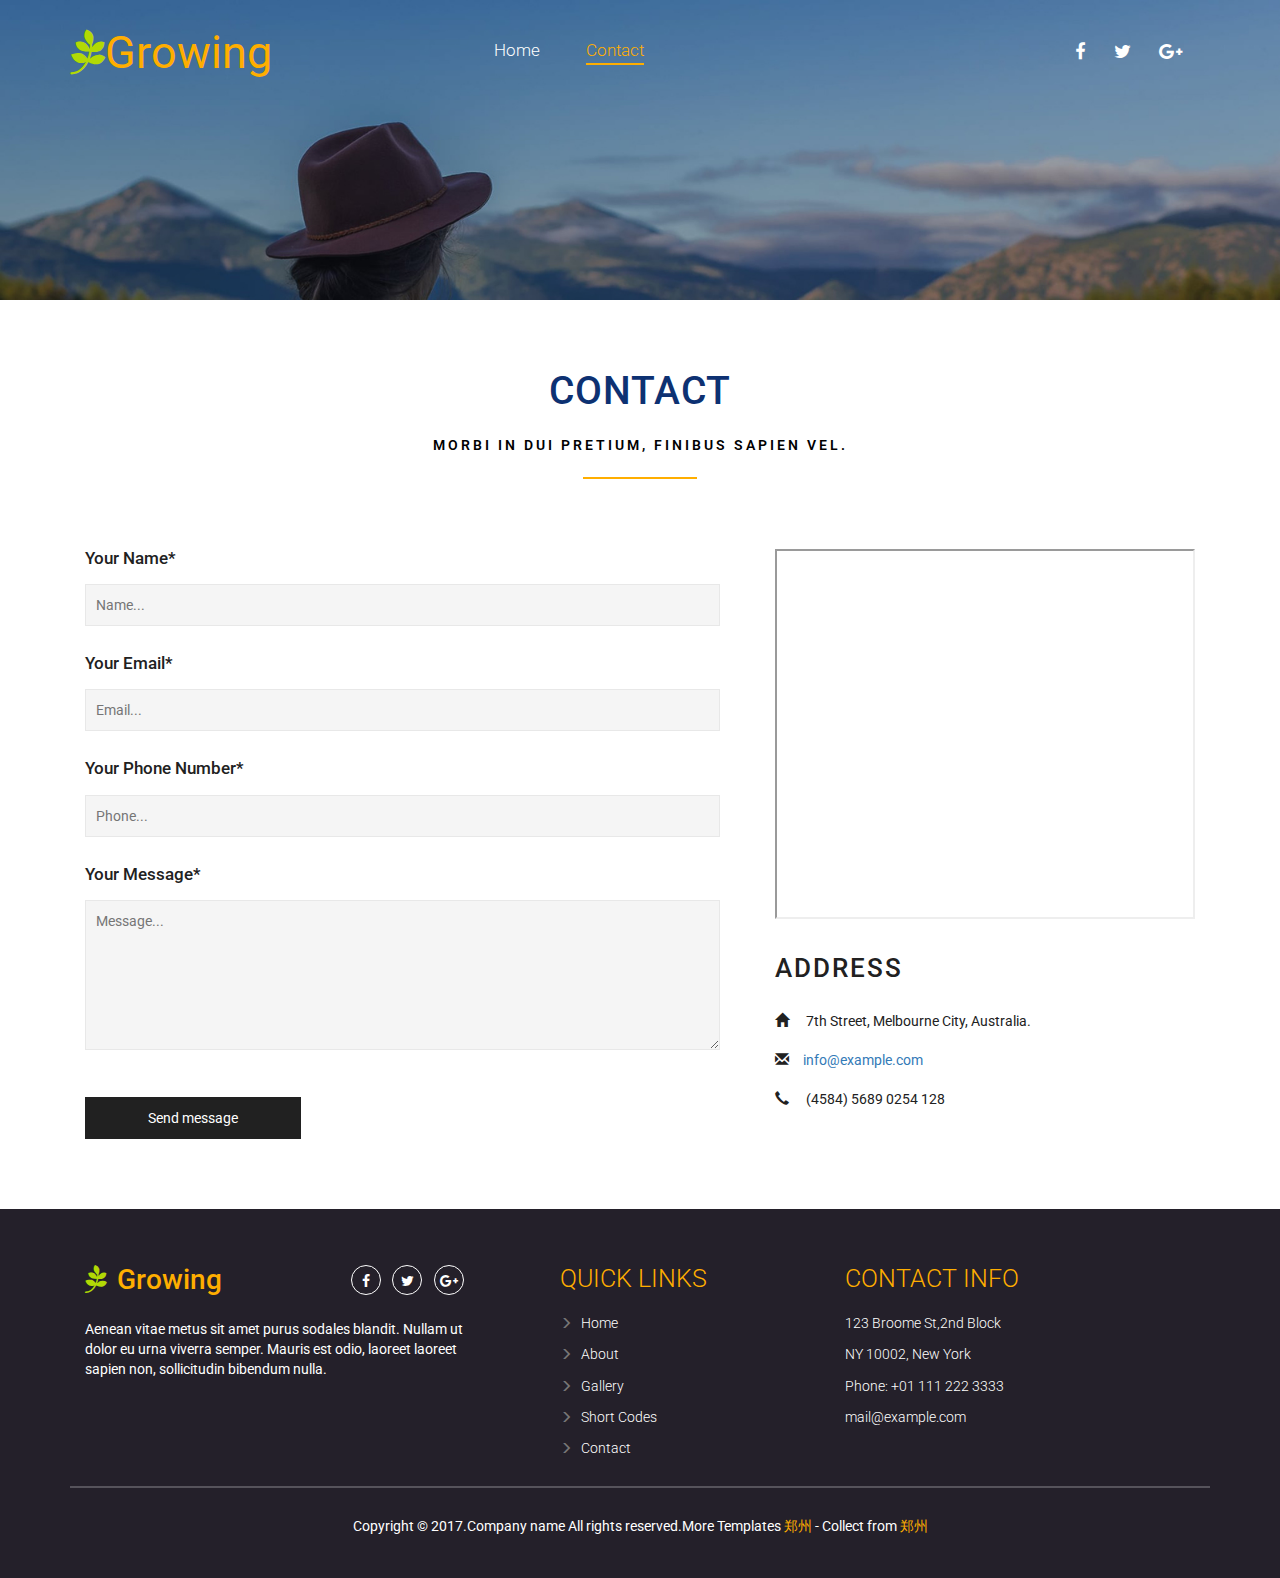
<file: contact.html>
<!DOCTYPE html>
<html lang="en">
<head>
<title>Contact</title>
<meta name="viewport" content="width=device-width, initial-scale=1">
<meta http-equiv="Content-Type" content="text/html; charset=utf-8" />
<meta name="keywords" content="" />
<script type="application/x-javascript"> addEventListener("load", function() { setTimeout(hideURLbar, 0); }, false); function hideURLbar(){ window.scrollTo(0,1); } </script>
<!-- Custom Theme files -->
<link href="css/bootstrap.css" type="text/css" rel="stylesheet" media="all">
<link href="css/style.css" type="text/css" rel="stylesheet" media="all">   
<link rel="stylesheet" href="css/flexslider.css" type="text/css" media="all" property="" />   
<!-- //Custom Theme files -->
<!-- font-awesome icons -->
<link href="css/font-awesome.css" rel="stylesheet"> 
<!-- //font-awesome icons -->
<!-- js -->
<script src="js/jquery-2.2.3.min.js"></script> 
<!-- //js -->
<!-- web-fonts --> 
<link href='http://fonts.googleapis.com/css?family=Roboto:400,100,100italic,300,300italic,400italic,500,500italic,700,700italic,900,900italic' rel='stylesheet' type='text/css'>
<!-- //web-fonts --> 
</head>
<body>
<!-- banner -->
	<div class="banner-1">  
		<div class="header agileinfo-header"><!-- header -->
			<nav class="navbar navbar-default">
				<div class="container">
					<!-- Brand and toggle get grouped for better mobile display -->
					<div class="navbar-header">
						<button type="button" class="navbar-toggle collapsed" data-toggle="collapse" data-target="#bs-example-navbar-collapse-1" aria-expanded="false">
							<span class="sr-only">Toggle navigation</span>
							<span class="icon-bar"></span>
							<span class="icon-bar"></span>
							<span class="icon-bar"></span>
						</button>
						<h1><a href="index.html"><i class="fa fa-pagelines" aria-hidden="true"></i>Growing</a></h1>
					</div> 
					<!-- Collect the nav links, forms, and other content for toggling -->
					<div class="collapse navbar-collapse" id="bs-example-navbar-collapse-1">
						<ul class="nav navbar-nav navbar-left"> 
							<li><a href="index.html" class="btn w3ls-hover">Home</a></li>
<!--							<li><a href="about.html" class="btn w3ls-hover">About</a></li>   -->
<!--							<li><a href="gallery.html" class="btn w3ls-hover">Gallery</a></li>-->
<!--							<li><a href="#" class="dropdown-toggle btn w3ls-hover" data-toggle="dropdown" role="button" aria-haspopup="true" aria-expanded="false">Pages <span class="caret"></span></a>-->
<!--								<ul class="dropdown-menu">-->
<!--									<li><a href="icons.html">Web Icons</a></li>-->
<!--									<li><a href="codes.html">Short Codes</a></li>     -->
<!--								</ul>-->
<!--							</li>  -->
							<li><a href="contact.html" class="w3ls-hover active">Contact</a></li>
						</ul>	   
						<div class="social-icon">
							<a href="#" class="social-button facebook"><i class="fa fa-facebook"></i></a> 
							<a href="#" class="social-button twitter"><i class="fa fa-twitter"></i></a> 
							<a href="#" class="social-button google"><i class="fa fa-google-plus"></i></a>  
						</div> 
						<div class="clearfix"> </div>
					</div><!-- //navbar-collapse --> 
				</div><!-- //container-fluid -->
			</nav>
		</div><!-- //header -->	
		
	</div>
	<!-- //banner --> 
	<!-- contact -->
		<div class="mail">
			<div class="container">
				<div class="w3ls-heading">
					<h2 class="h-two">Contact</h2>
					<p class="sub two">Morbi in dui pretium, finibus sapien vel.</p>
				</div>
				<div class="agileits_mail_grids">
					<div class="col-md-7 agileits_mail_grid_left">
						<form action="#" method="post">
							<h4>Your Name*</h4>
							<input type="text" name="Name" placeholder="Name..." required="">
							<h4>Your Email*</h4>
							<input type="email" name="Email" placeholder="Email..." required="">
							<h4>Your Phone Number*</h4>
							<input type="text" name="Phone" placeholder="Phone..." required="">
							<h4>Your Message*</h4>
							<textarea placeholder="Message..." name="Message"></textarea>
							<input type="submit" value="Send message">
						</form>
					</div>
					<div class="col-md-5 agileits_mail_grid_right">
						<div class="agile-map">
							<iframe src="https://www.google.com/maps/embed?pb=!1m18!1m12!1m3!1d26063.984716162606!2d144.9228869850419!3d-37.8295573872697!2m3!1f0!2f0!3f0!3m2!1i1024!2i768!4f13.1!3m3!1m2!1s0x6ad642af0f11fd81%3A0x5045675218ce7e0!2sMelbourne+VIC+3004%2C+Australia!5e1!3m2!1sen!2sin!4v1479988489554" allowfullscreen></iframe>
						</div>
						<div class="left-agileits">
							<h3>Address</h3>
								<ul>
									<li><span class="glyphicon glyphicon-home" aria-hidden="true"></span> 7th Street, Melbourne City, Australia.</li>
									<li><span class="glyphicon glyphicon-envelope" aria-hidden="true"></span><a href="mailto:info@example.com">info@example.com</a></li>
									<li><span class="glyphicon glyphicon-earphone" aria-hidden="true"></span> (4584) 5689 0254 128</li>
								</ul>
						</div>
					</div>
						<div class="clearfix"></div>
				</div>
			</div>
		</div>
	<!-- //contact -->
	<!-- footer start here --> 
	<div class="footer-agile">
		<div class="container">
			<div class="footer-agileinfo"> 
				<div class="col-md-5 col-sm-5 footer-wthree-grid"> 
					<div class="agileits-w3layouts-tweets">  
						<h5><a href="index.html"><i class="fa fa-pagelines" aria-hidden="true"></i>Growing</a></h5> 
						<div class="social-icon footerw3ls">
							<a href="#" class="social-button facebook"><i class="fa fa-facebook"></i></a> 
							<a href="#" class="social-button twitter"><i class="fa fa-twitter"></i></a> 
							<a href="#" class="social-button google"><i class="fa fa-google-plus"></i></a>  
						</div>
					</div>
					<p>Aenean vitae metus sit amet purus sodales blandit. Nullam ut dolor eu urna viverra semper. Mauris est odio, laoreet laoreet sapien non, sollicitudin bibendum nulla.</p>
				</div> 
				<div class="col-md-3 col-sm-3 footer-wthree-grid">
					<h3>Quick Links</h3>
					<ul>
						<li><a href="index.html"><span class="glyphicon glyphicon-menu-right"></span> Home</a></li>
						<li><a href="about.html"><span class="glyphicon glyphicon-menu-right"></span> About</a></li> 
						<li><a href="gallery.html"><span class="glyphicon glyphicon-menu-right"></span> Gallery</a></li>
						<li><a href="codes.html"><span class="glyphicon glyphicon-menu-right"></span> Short Codes</a></li>
						<li><a href="contact.html"><span class="glyphicon glyphicon-menu-right"></span> Contact</a></li>
					</ul>
				</div> 	 
				<div class="col-md-4 col-sm-4 footer-wthree-grid">
					<h3>Contact Info</h3>
					<ul>
						<li>123 Broome St,2nd Block</li> 
						<li>NY 10002, New York</li>
						<li>Phone: +01 111 222 3333</li>
						<li><a href="mailto:info@example.com"> mail@example.com</a></li>
					</ul>
				</div>
				<div class="clearfix"> </div>		
			</div>
			<div class="copy-right"> 
				<p>Copyright &copy; 2017.Company name All rights reserved.More Templates <a href="http://www.cssmoban.com/" target="_blank" title="郑州">郑州</a> - Collect from <a href="http://www.cssmoban.com/" title="郑州" target="_blank">郑州</a></p>
			</div>
		</div>
	</div> 
	<!-- //footer end here -->  
	<!-- FlexSlider --> 
	<script defer src="js/jquery.flexslider.js"></script>
		<script type="text/javascript">
			$(window).load(function(){
			  $('.flexslider').flexslider({
				animation: "slide",
				start: function(slider){
				  $('body').removeClass('loading');
				}
			  });
			});
		</script>
	<!-- End-slider-script --> 
	<!-- start-smooth-scrolling -->
	<script type="text/javascript" src="js/move-top.js"></script>
	<script type="text/javascript" src="js/easing.js"></script>	
		<script type="text/javascript">
			jQuery(document).ready(function($) {
				$(".scroll").click(function(event){		
					event.preventDefault();
			
			$('html,body').animate({scrollTop:$(this.hash).offset().top},1000);
				});
			});
		</script>
	<!-- //end-smooth-scrolling -->	
	<!-- smooth-scrolling-of-move-up -->
	<script type="text/javascript">
		$(document).ready(function() {
			/*
			var defaults = {
				containerID: 'toTop', // fading element id
				containerHoverID: 'toTopHover', // fading element hover id
				scrollSpeed: 1200,
				easingType: 'linear' 
			};
			*/
			
			$().UItoTop({ easingType: 'easeOutQuart' });
			
		});
	</script>
	<!-- //smooth-scrolling-of-move-up -->   
	<!-- Bootstrap core JavaScript
    ================================================== -->
    <!-- Placed at the end of the document so the pages load faster -->
    <script src="js/bootstrap.js"></script>
</body>
</html>
</file>
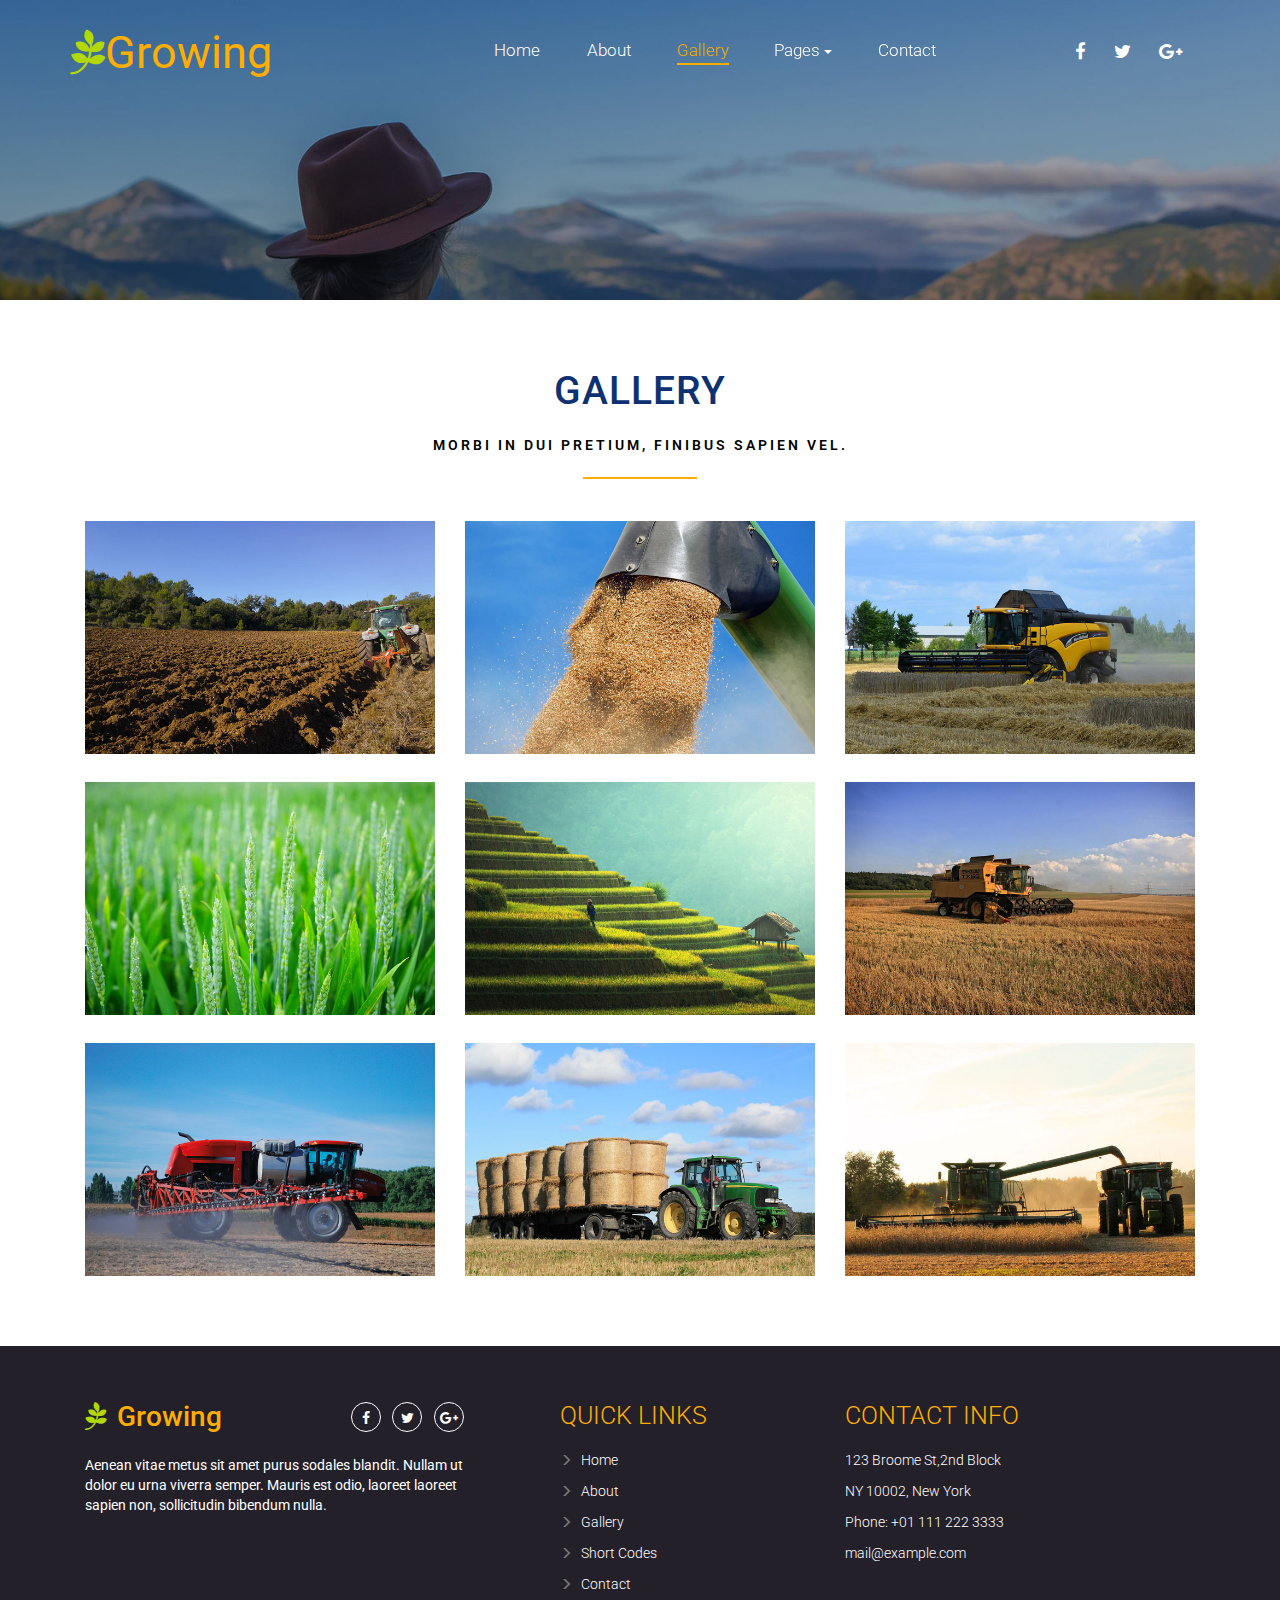
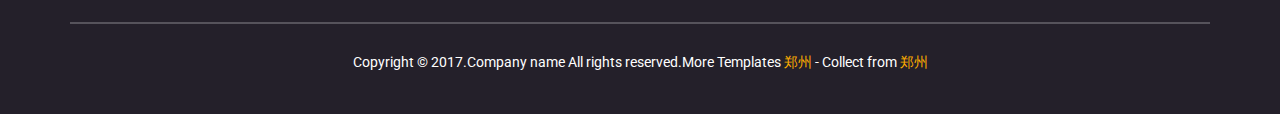
<file: gallery.html>
<!DOCTYPE html>
<html lang="en">
<head>
<title>Gallery</title>
<meta name="viewport" content="width=device-width, initial-scale=1">
<meta http-equiv="Content-Type" content="text/html; charset=utf-8" />
<meta name="keywords" content="" />
<script type="application/x-javascript"> addEventListener("load", function() { setTimeout(hideURLbar, 0); }, false); function hideURLbar(){ window.scrollTo(0,1); } </script>
<!-- Custom Theme files -->
<link href="css/bootstrap.css" type="text/css" rel="stylesheet" media="all">
<link href="css/style.css" type="text/css" rel="stylesheet" media="all">   
<link href="css/lightcase.css" rel="stylesheet" type="text/css" /> 
<!-- //Custom Theme files -->
<!-- font-awesome icons -->
<link href="css/font-awesome.css" rel="stylesheet"> 
<!-- //font-awesome icons -->
<!-- js -->
<script src="js/jquery-2.2.3.min.js"></script> 
<!-- //js -->
<!-- web-fonts --> 
<link href='http://fonts.googleapis.com/css?family=Roboto:400,100,100italic,300,300italic,400italic,500,500italic,700,700italic,900,900italic' rel='stylesheet' type='text/css'>
<!-- //web-fonts --> 
</head>
<body>
<!-- banner -->
	<div class="banner-1">  
		<div class="header agileinfo-header"><!-- header -->
			<nav class="navbar navbar-default">
				<div class="container">
					<!-- Brand and toggle get grouped for better mobile display -->
					<div class="navbar-header">
						<button type="button" class="navbar-toggle collapsed" data-toggle="collapse" data-target="#bs-example-navbar-collapse-1" aria-expanded="false">
							<span class="sr-only">Toggle navigation</span>
							<span class="icon-bar"></span>
							<span class="icon-bar"></span>
							<span class="icon-bar"></span>
						</button>
						<h1><a href="index.html"><i class="fa fa-pagelines" aria-hidden="true"></i>Growing</a></h1>
					</div> 
					<!-- Collect the nav links, forms, and other content for toggling -->
					<div class="collapse navbar-collapse" id="bs-example-navbar-collapse-1">
						<ul class="nav navbar-nav navbar-left"> 
							<li><a href="index.html" class="btn w3ls-hover">Home</a></li>
							<li><a href="about.html" class="btn w3ls-hover">About</a></li>   
							<li><a href="gallery.html" class="w3ls-hover active">Gallery</a></li>
							<li><a href="#" class="dropdown-toggle btn w3ls-hover" data-toggle="dropdown" role="button" aria-haspopup="true" aria-expanded="false">Pages <span class="caret"></span></a>
								<ul class="dropdown-menu">
									<li><a href="icons.html">Web Icons</a></li>
									<li><a href="codes.html">Short Codes</a></li>     
								</ul>
							</li>  
							<li><a href="contact.html" class="btn w3ls-hover">Contact</a></li>
						</ul>	   
						<div class="social-icon">
							<a href="#" class="social-button facebook"><i class="fa fa-facebook"></i></a> 
							<a href="#" class="social-button twitter"><i class="fa fa-twitter"></i></a> 
							<a href="#" class="social-button google"><i class="fa fa-google-plus"></i></a>  
						</div> 
						<div class="clearfix"> </div>
					</div><!-- //navbar-collapse --> 
				</div><!-- //container-fluid -->
			</nav>
		</div><!-- //header -->	
		
	</div>
	<!-- //banner --> 
<!-- portfolio -->
		<div class="banner-bottom">
			<div class="container">
			<div class="w3ls-heading">
				<h2 class="h-two">Gallery</h2>
				<p class="sub two">Morbi in dui pretium, finibus sapien vel.</p>
			</div>
				<div class="w3ls_portfolio_grids">
					<div class="col-md-4 agileinfo_portfolio_grid">
						<div class="w3_agile_portfolio_grid1">
							<a href="images/g1.jpg" class="showcase" data-rel="lightcase:myCollection:slideshow" title="Industry">
								<div class="agileits_portfolio_sub_grid agileits_w3layouts_team_grid">	
									<div class="w3layouts_port_head">
										<h3>Growing</h3>
									</div>
									<img src="images/g1.jpg" alt=" " class="img-responsive" />
								</div>
							</a>
						</div>
						<div class="w3_agile_portfolio_grid1">
							<a href="images/g2.jpg" class="showcase" data-rel="lightcase:myCollection:slideshow" title="Industry">
								<div class="agileits_portfolio_sub_grid agileits_w3layouts_team_grid">	
									<div class="w3layouts_port_head">
										<h3>Growing</h3>
									</div>
									<img src="images/g2.jpg" alt=" " class="img-responsive" />
								</div>
							</a>
						</div>
						<div class="w3_agile_portfolio_grid1">
							<a href="images/g3.jpg" class="showcase" data-rel="lightcase:myCollection:slideshow" title="Industry">
								<div class="agileits_portfolio_sub_grid agileits_w3layouts_team_grid">	
									<div class="w3layouts_port_head">
										<h3>Growing</h3>
									</div>
									<img src="images/g3.jpg" alt=" " class="img-responsive" />
								</div>
							</a>
						</div>
					</div>
					<div class="col-md-4 agileinfo_portfolio_grid">
						<div class="w3_agile_portfolio_grid1">
							<a href="images/g4.jpg" class="showcase" data-rel="lightcase:myCollection:slideshow" title="Industry">
								<div class="agileits_portfolio_sub_grid agileits_w3layouts_team_grid">	
									<div class="w3layouts_port_head">
										<h3>Growing</h3>
									</div>
									<img src="images/g4.jpg" alt=" " class="img-responsive" />
								</div>
							</a>
						</div>
						<div class="w3_agile_portfolio_grid1">
							<a href="images/g5.jpg" class="showcase" data-rel="lightcase:myCollection:slideshow" title="Industry">
								<div class="agileits_portfolio_sub_grid agileits_w3layouts_team_grid">	
									<div class="w3layouts_port_head">
										<h3>Growing</h3>
									</div>
									<img src="images/g5.jpg" alt=" " class="img-responsive" />
								</div>
							</a>
						</div>
						<div class="w3_agile_portfolio_grid1">
							<a href="images/g6.jpg" class="showcase" data-rel="lightcase:myCollection:slideshow" title="Industry">
								<div class="agileits_portfolio_sub_grid agileits_w3layouts_team_grid">	
									<div class="w3layouts_port_head">
										<h3>Growing</h3>
									</div>
									<img src="images/g6.jpg" alt=" " class="img-responsive" />
								</div>
							</a>
						</div>
					</div>
					<div class="col-md-4 agileinfo_portfolio_grid">
						<div class="w3_agile_portfolio_grid1">
							<a href="images/g7.jpg" class="showcase" data-rel="lightcase:myCollection:slideshow" title="Industry">
								<div class="agileits_portfolio_sub_grid agileits_w3layouts_team_grid">	
									<div class="w3layouts_port_head">
										<h3>Growing</h3>
									</div>
									<img src="images/g7.jpg" alt=" " class="img-responsive" />
								</div>
							</a>
						</div>
						<div class="w3_agile_portfolio_grid1">
							<a href="images/g8.jpg" class="showcase" data-rel="lightcase:myCollection:slideshow" title="Industry">
								<div class="agileits_portfolio_sub_grid agileits_w3layouts_team_grid">	
									<div class="w3layouts_port_head">
										<h3>Growing</h3>
									</div>
									<img src="images/g8.jpg" alt=" " class="img-responsive" />
								</div>
							</a>
						</div>
						<div class="w3_agile_portfolio_grid1">
							<a href="images/g9.jpg" class="showcase" data-rel="lightcase:myCollection:slideshow" title="Industry">
								<div class="agileits_portfolio_sub_grid agileits_w3layouts_team_grid">	
									<div class="w3layouts_port_head">
										<h3>Growing</h3>
									</div>
									<img src="images/g9.jpg" alt=" " class="img-responsive" />
								</div>
							</a>
						</div>
					</div>
				<div class="clearfix"> </div>
			</div>
		</div>
	</div>
<!-- portfolio -->
	<!-- footer start here --> 
	<div class="footer-agile">
		<div class="container">
			<div class="footer-agileinfo"> 
				<div class="col-md-5 col-sm-5 footer-wthree-grid"> 
					<div class="agileits-w3layouts-tweets">  
						<h5><a href="index.html"><i class="fa fa-pagelines" aria-hidden="true"></i>Growing</a></h5> 
						<div class="social-icon footerw3ls">
							<a href="#" class="social-button facebook"><i class="fa fa-facebook"></i></a> 
							<a href="#" class="social-button twitter"><i class="fa fa-twitter"></i></a> 
							<a href="#" class="social-button google"><i class="fa fa-google-plus"></i></a>  
						</div>
					</div>
					<p>Aenean vitae metus sit amet purus sodales blandit. Nullam ut dolor eu urna viverra semper. Mauris est odio, laoreet laoreet sapien non, sollicitudin bibendum nulla.</p>
				</div> 
				<div class="col-md-3 col-sm-3 footer-wthree-grid">
					<h3>Quick Links</h3>
					<ul>
						<li><a href="index.html"><span class="glyphicon glyphicon-menu-right"></span> Home</a></li>
						<li><a href="about.html"><span class="glyphicon glyphicon-menu-right"></span> About</a></li> 
						<li><a href="gallery.html"><span class="glyphicon glyphicon-menu-right"></span> Gallery</a></li>
						<li><a href="codes.html"><span class="glyphicon glyphicon-menu-right"></span> Short Codes</a></li>
						<li><a href="contact.html"><span class="glyphicon glyphicon-menu-right"></span> Contact</a></li>
					</ul>
				</div> 	 
				<div class="col-md-4 col-sm-4 footer-wthree-grid">
					<h3>Contact Info</h3>
					<ul>
						<li>123 Broome St,2nd Block</li> 
						<li>NY 10002, New York</li>
						<li>Phone: +01 111 222 3333</li>
						<li><a href="mailto:info@example.com"> mail@example.com</a></li>
					</ul>
				</div>
				<div class="clearfix"> </div>		
			</div>
			<div class="copy-right"> 
				<p>Copyright &copy; 2017.Company name All rights reserved.More Templates <a href="http://www.cssmoban.com/" target="_blank" title="郑州">郑州</a> - Collect from <a href="http://www.cssmoban.com/" title="郑州" target="_blank">郑州</a></p>
			</div>
		</div>
	</div> 
	<!-- //footer end here -->  
	<!-- light-case -->
	<script src="js/lightcase.js"></script>
	<script>
		$('.showcase').lightcase();
	</script>
	<!-- //light-case -->
	<!-- start-smooth-scrolling -->
	<script type="text/javascript" src="js/move-top.js"></script>
	<script type="text/javascript" src="js/easing.js"></script>	
		<script type="text/javascript">
			jQuery(document).ready(function($) {
				$(".scroll").click(function(event){		
					event.preventDefault();
			
			$('html,body').animate({scrollTop:$(this.hash).offset().top},1000);
				});
			});
		</script>
	<!-- //end-smooth-scrolling -->	
	<!-- smooth-scrolling-of-move-up -->
	<script type="text/javascript">
		$(document).ready(function() {
			/*
			var defaults = {
				containerID: 'toTop', // fading element id
				containerHoverID: 'toTopHover', // fading element hover id
				scrollSpeed: 1200,
				easingType: 'linear' 
			};
			*/
			
			$().UItoTop({ easingType: 'easeOutQuart' });
			
		});
	</script>
	<!-- //smooth-scrolling-of-move-up -->   
	<!-- Bootstrap core JavaScript
    ================================================== -->
    <!-- Placed at the end of the document so the pages load faster -->
    <script src="js/bootstrap.js"></script>
</body>
</html>
</file>
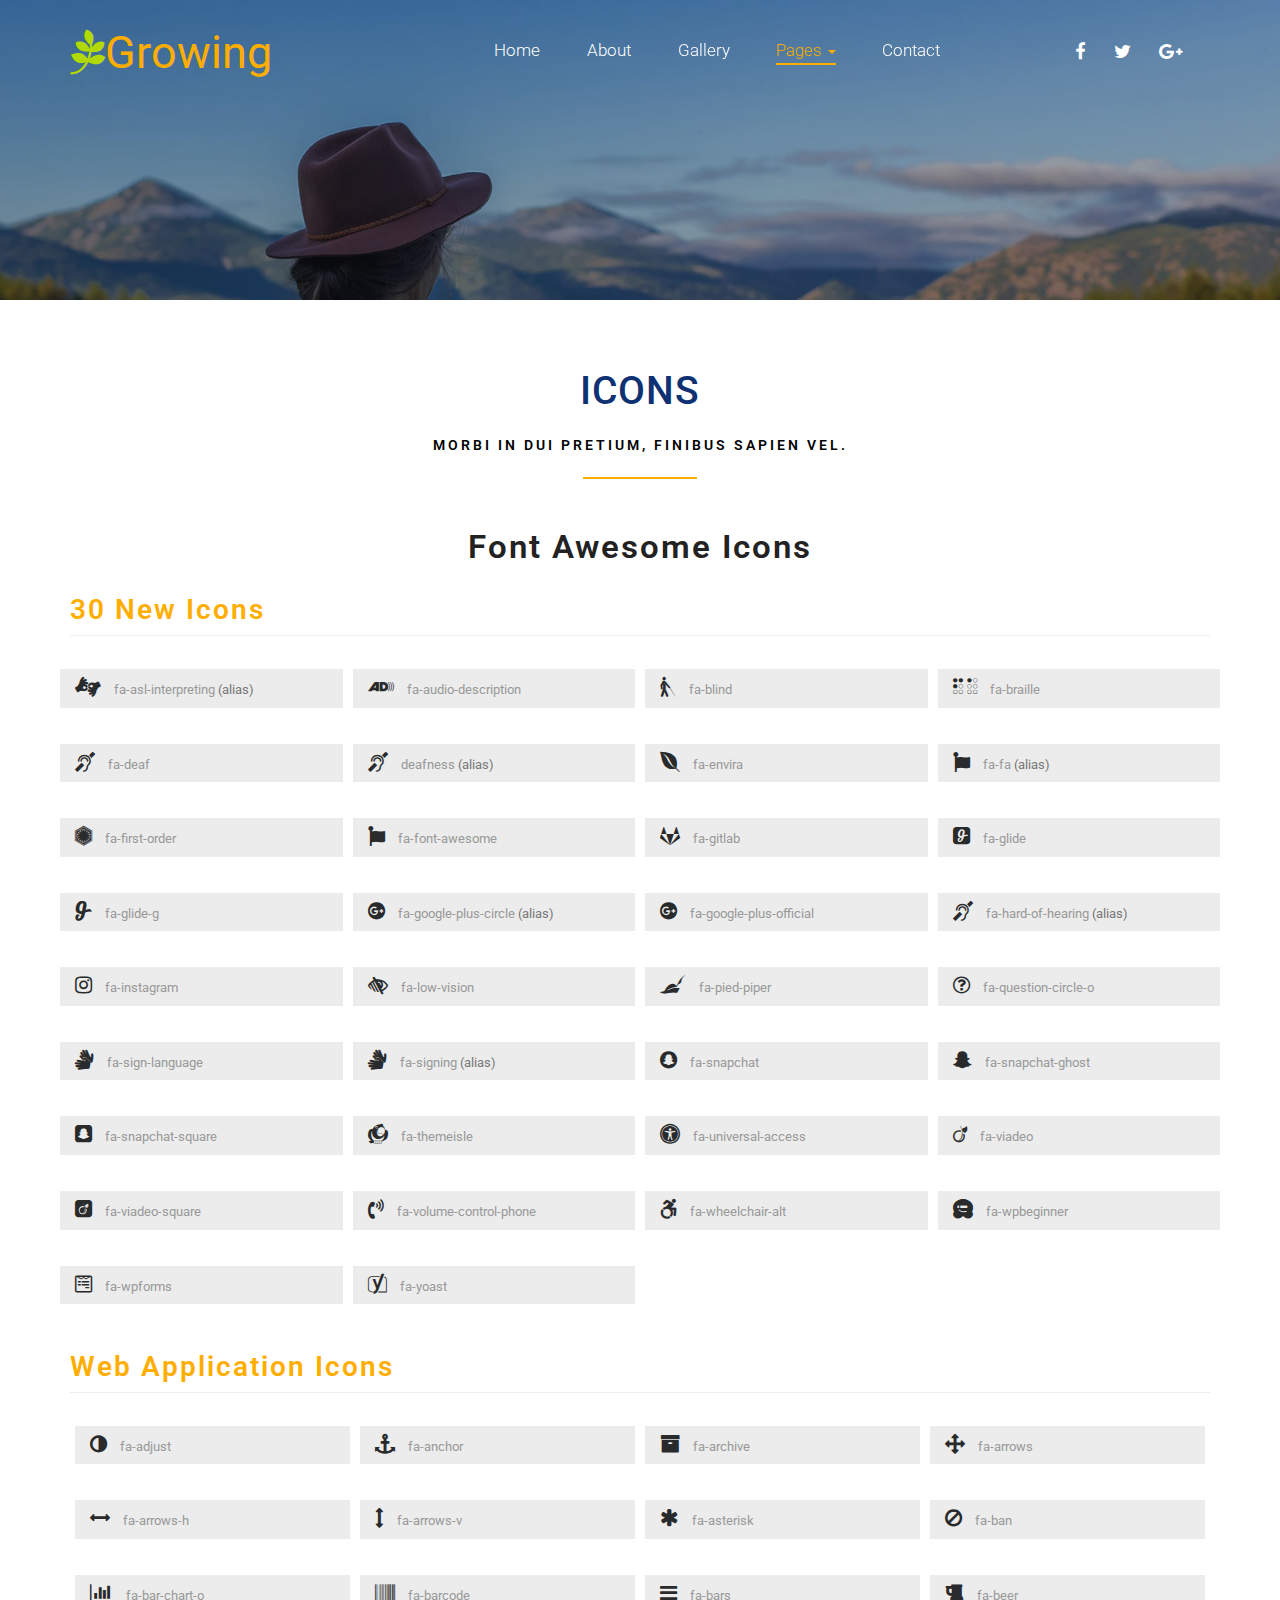
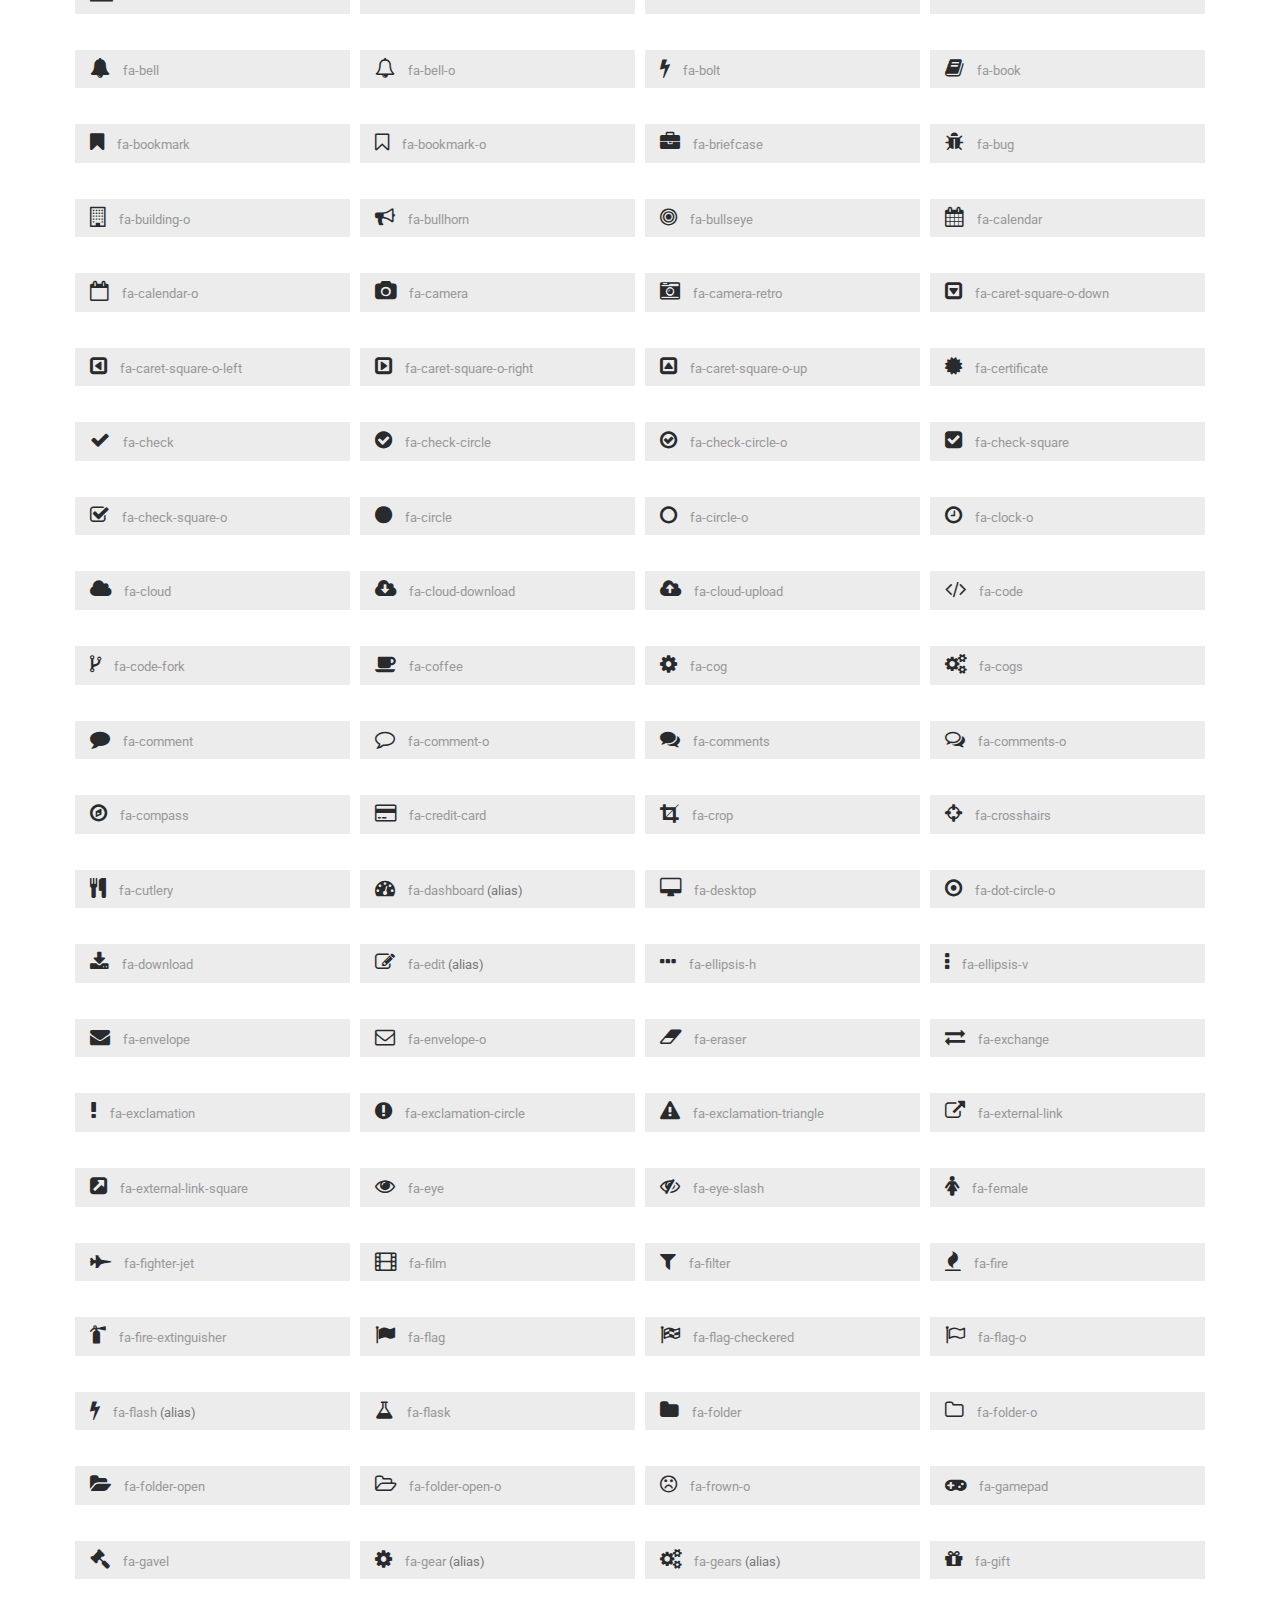
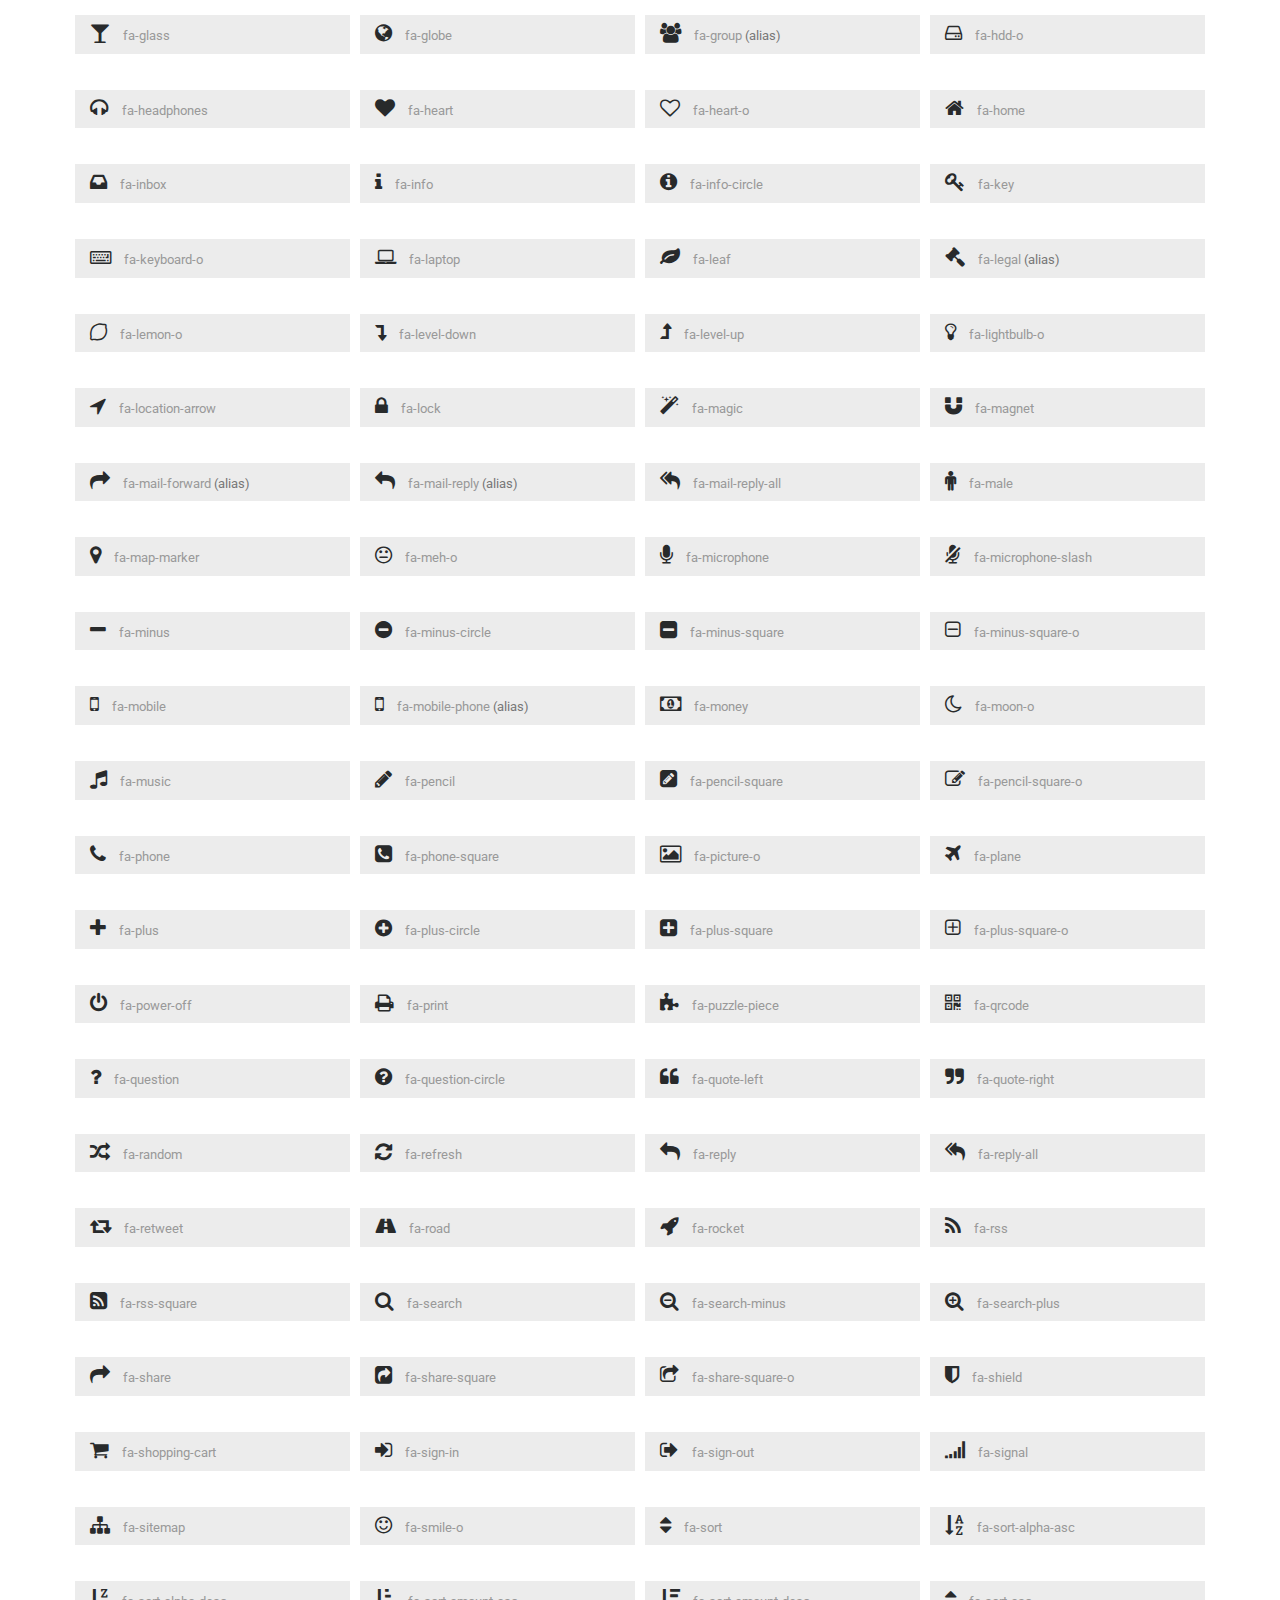
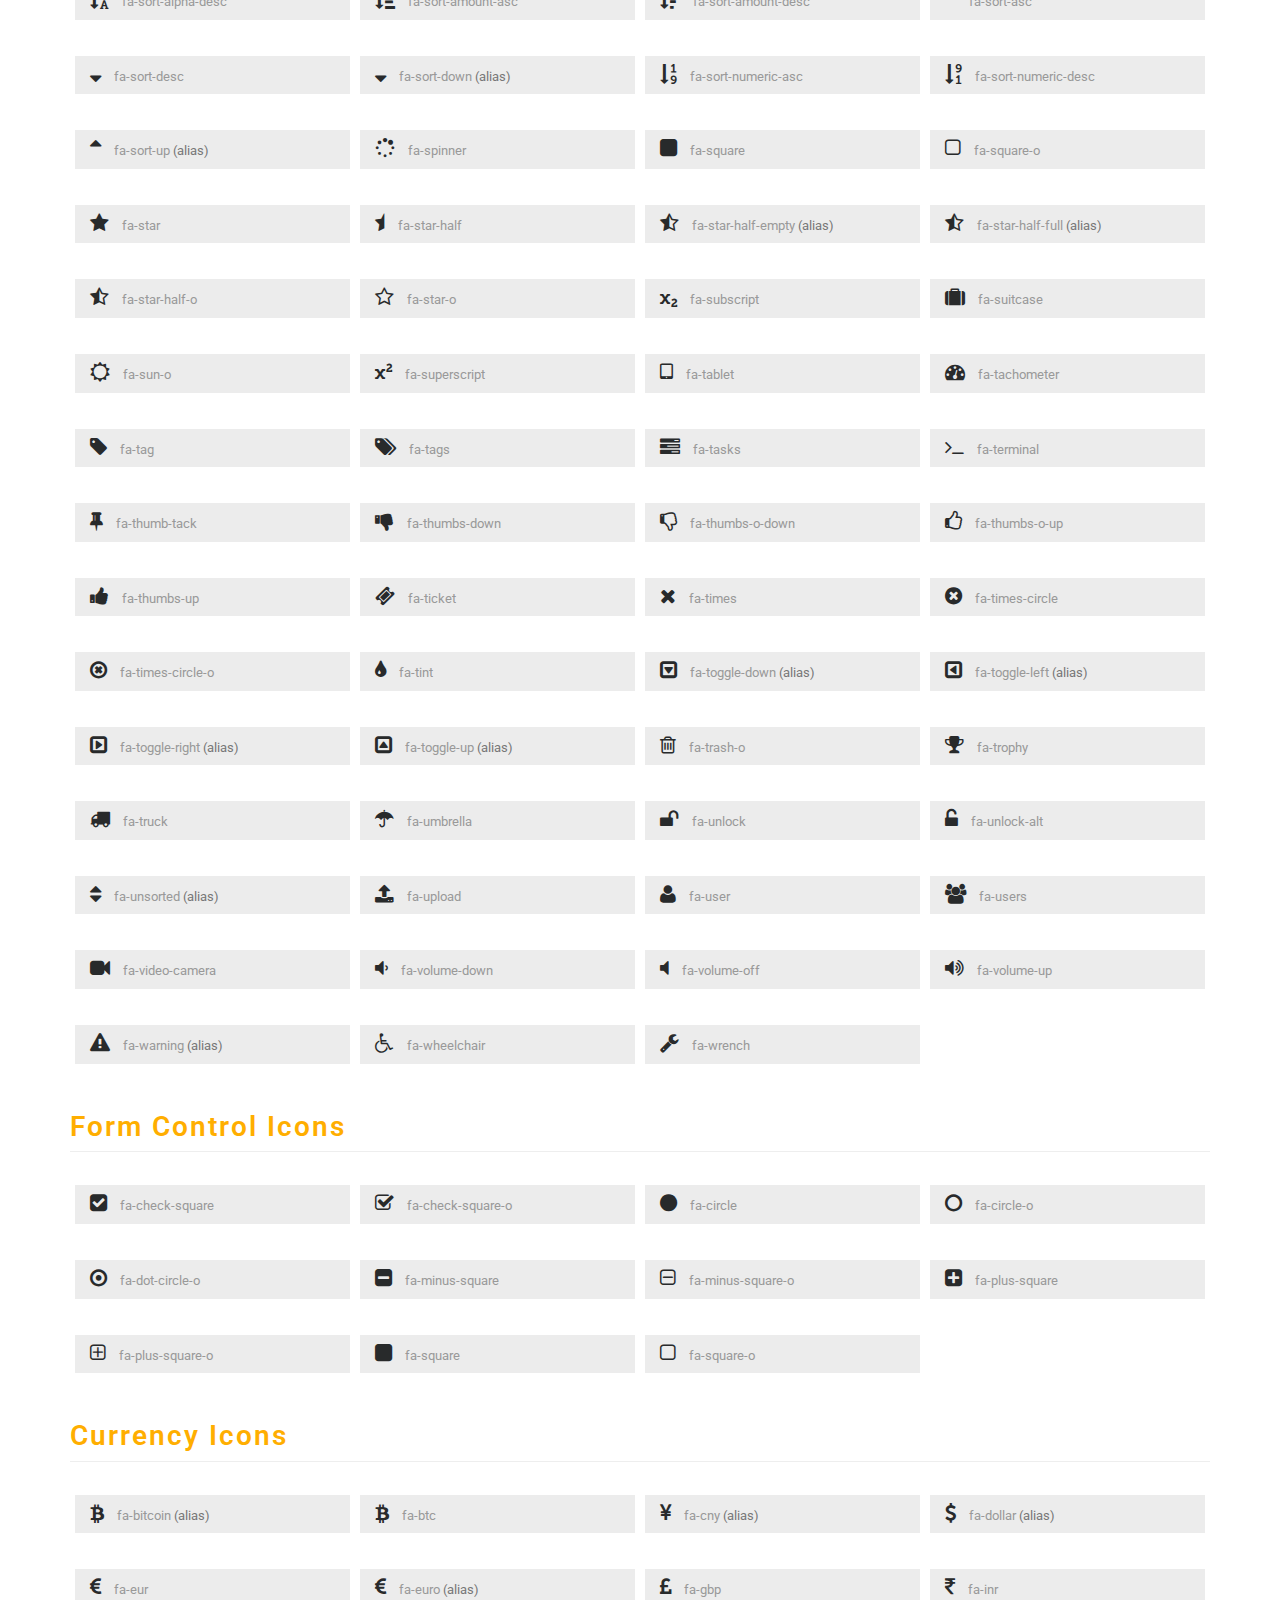
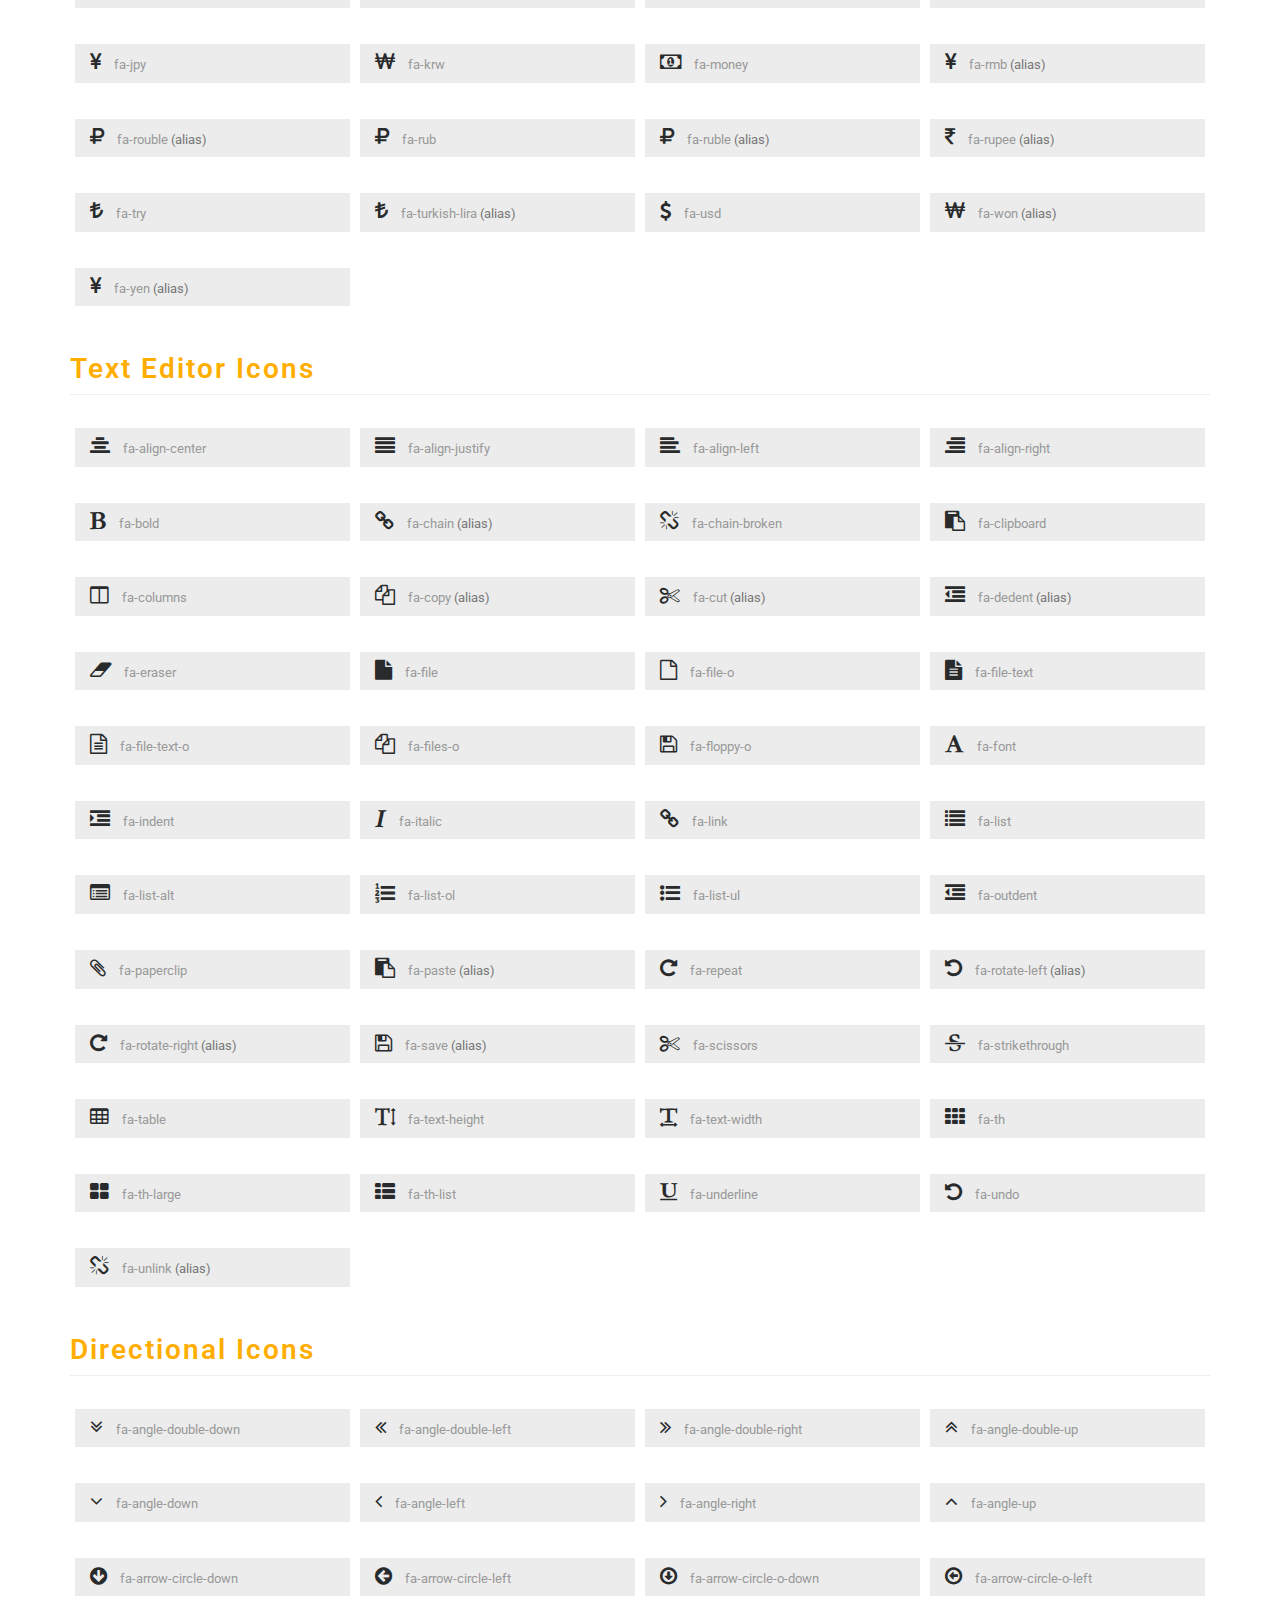
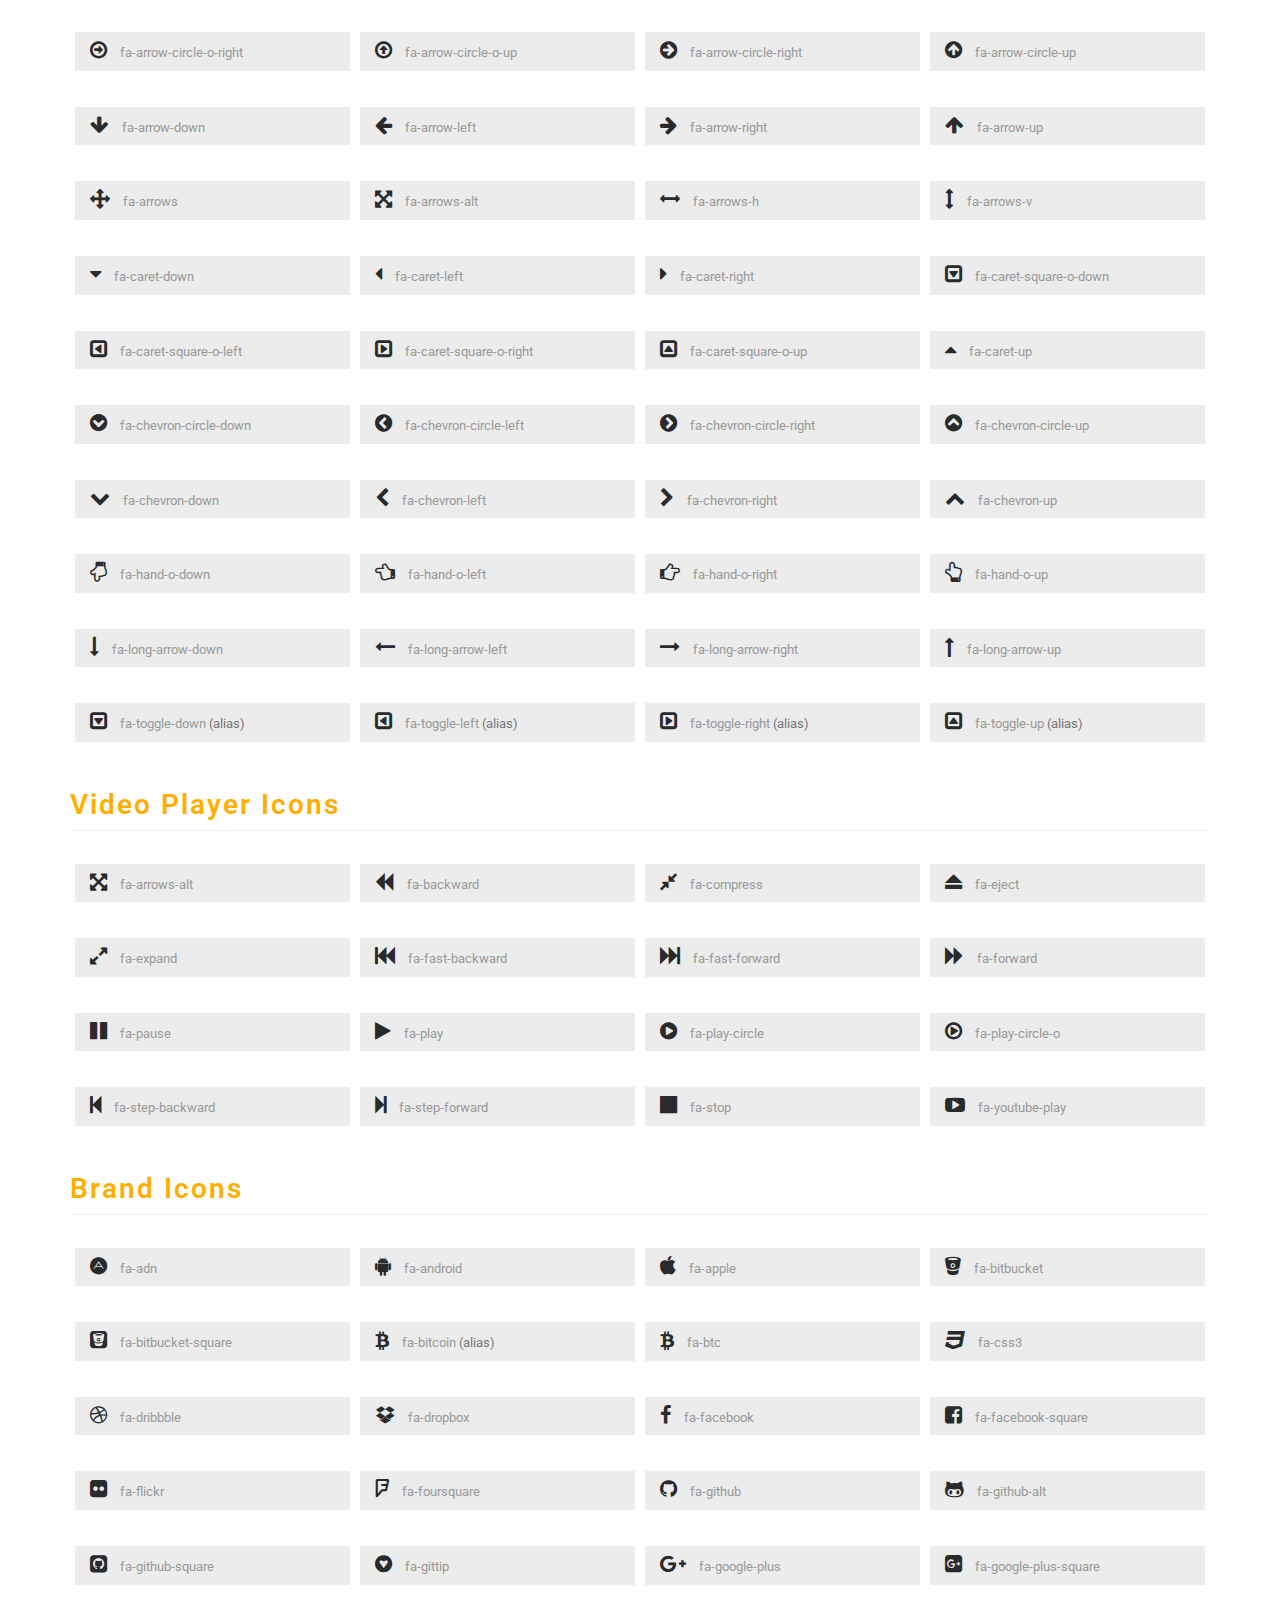
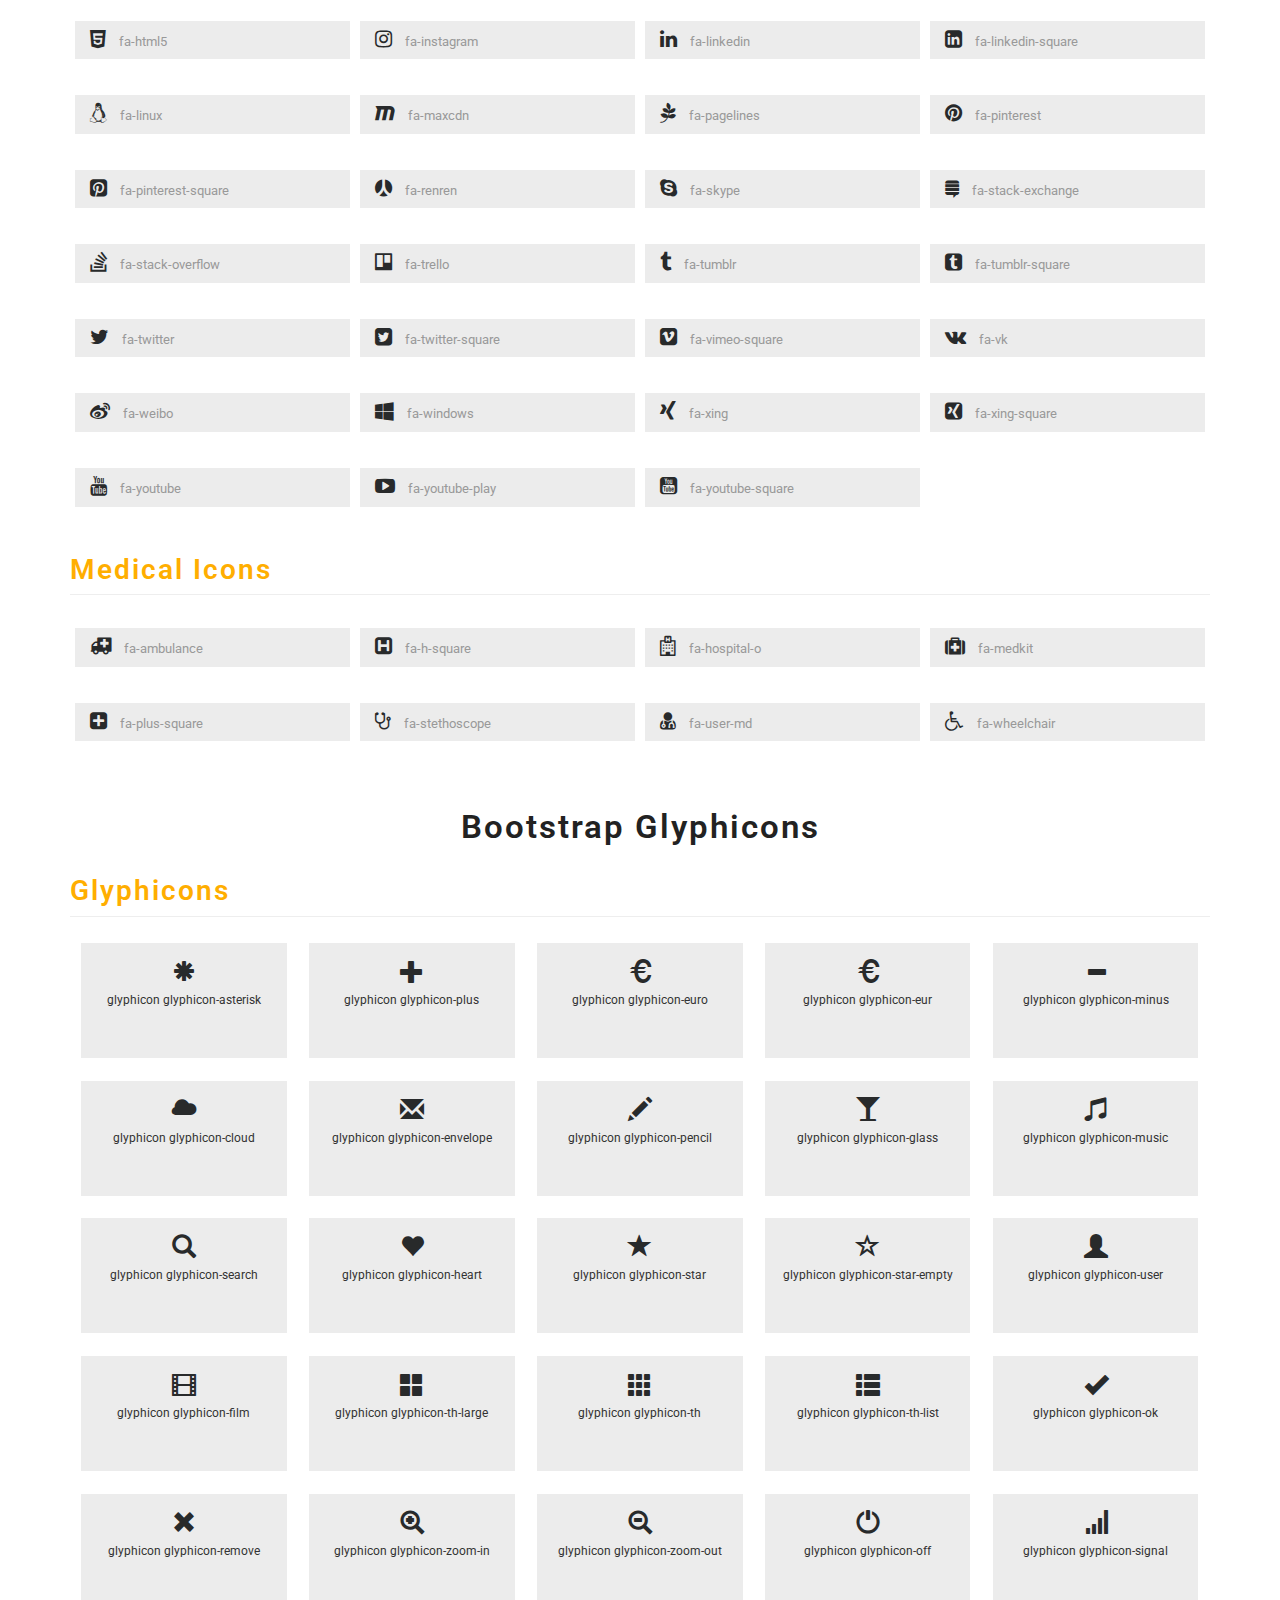
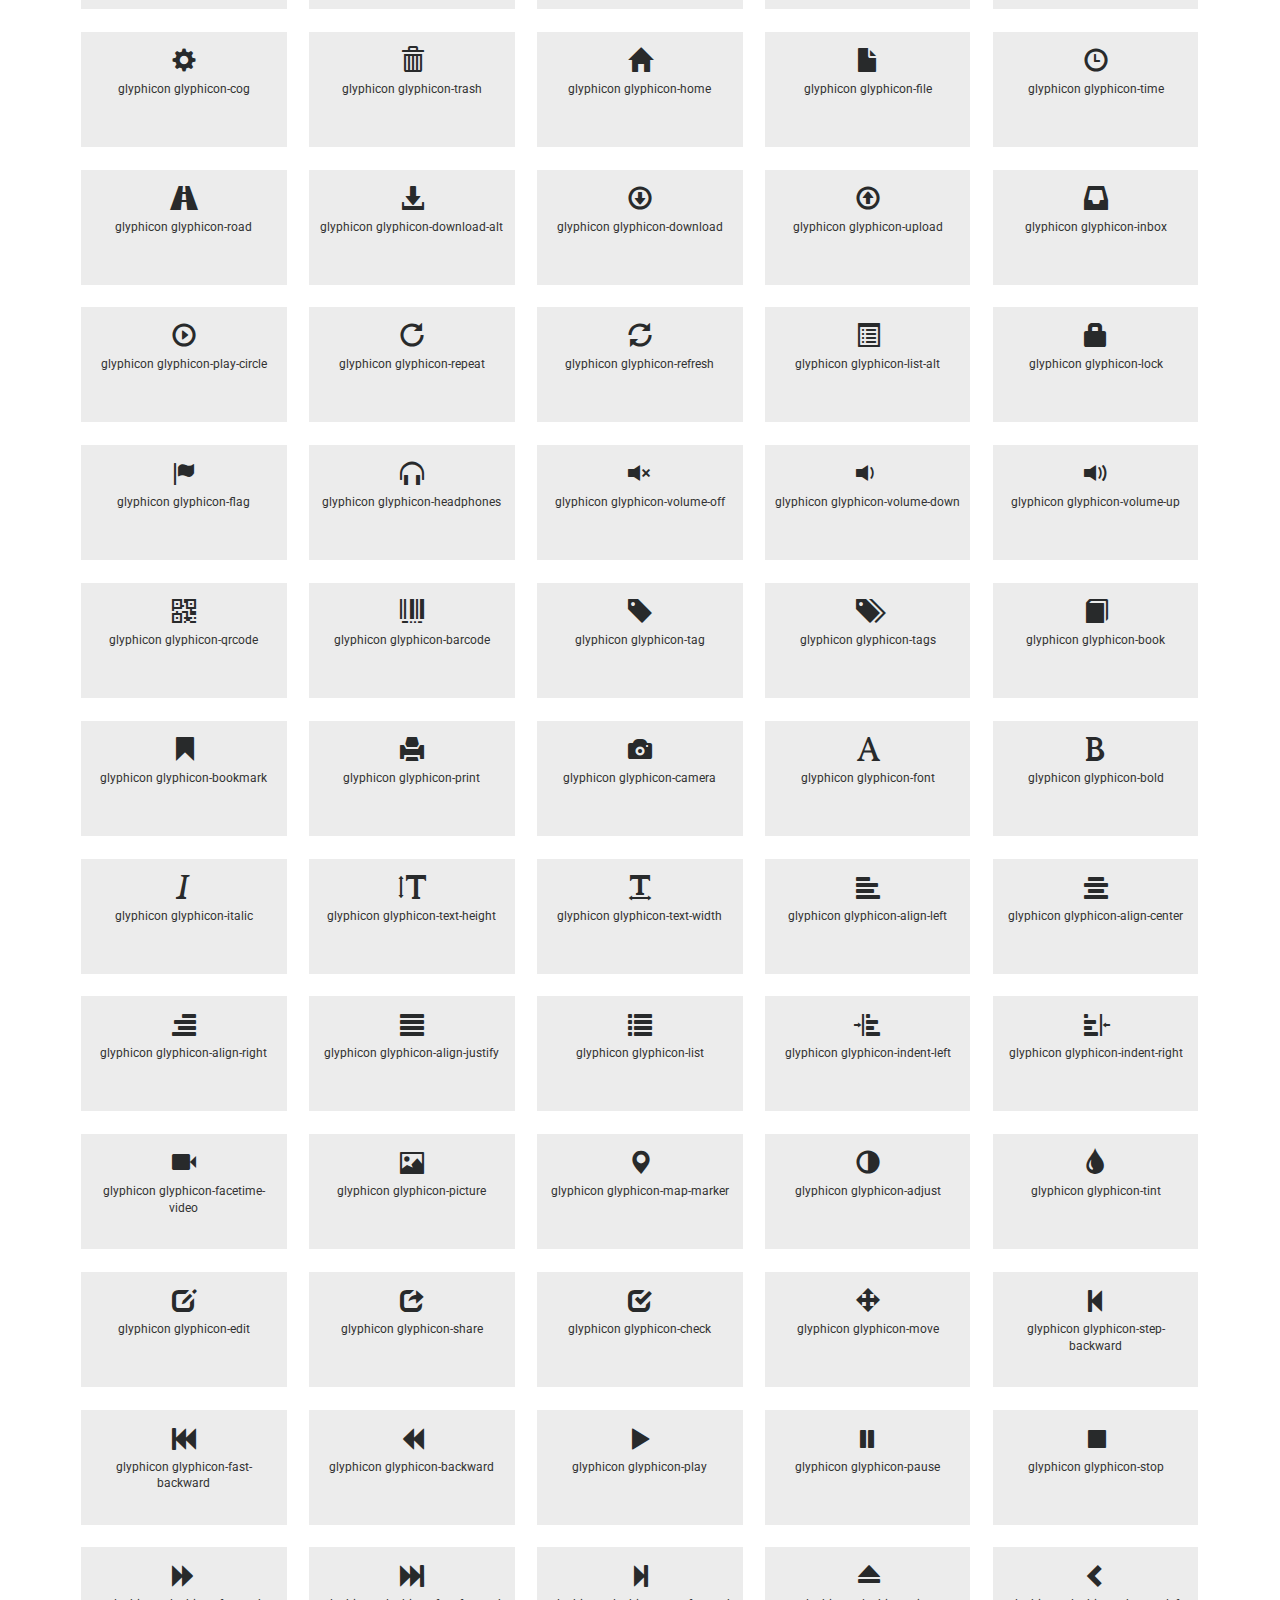
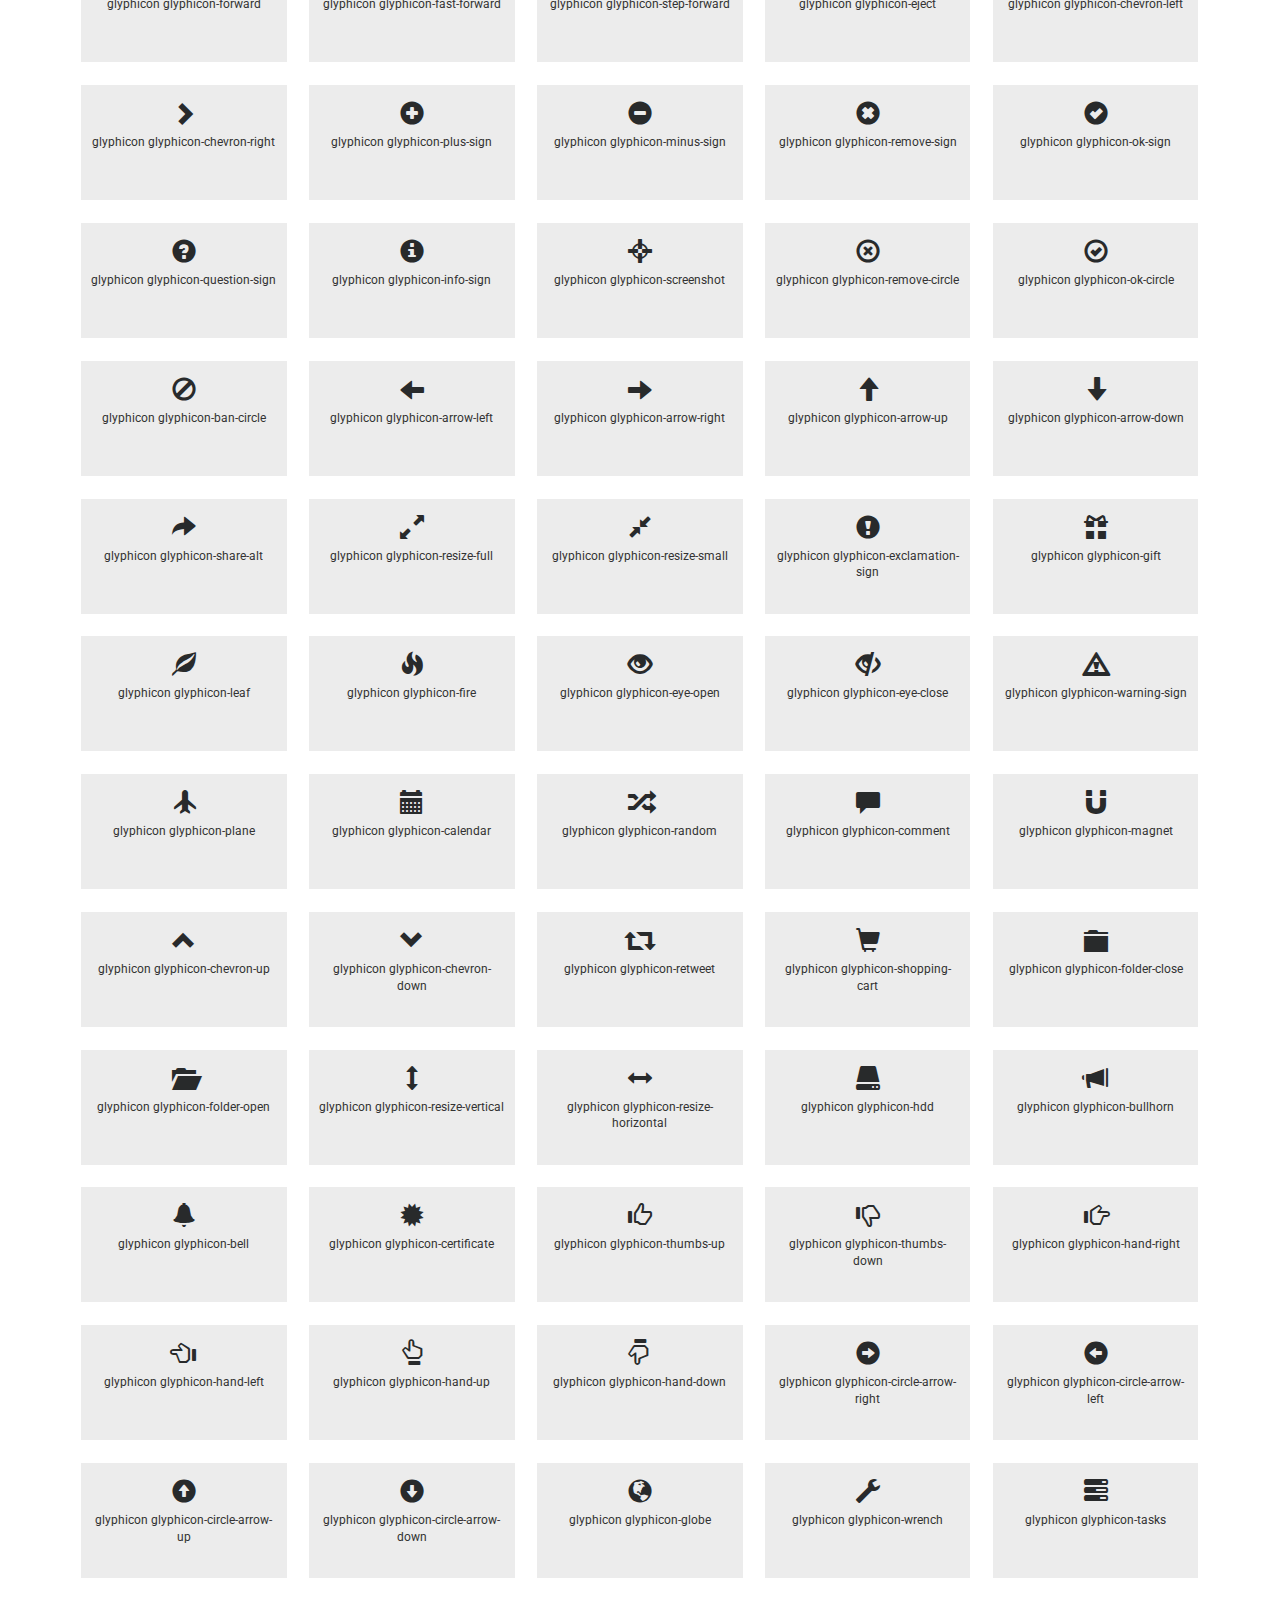
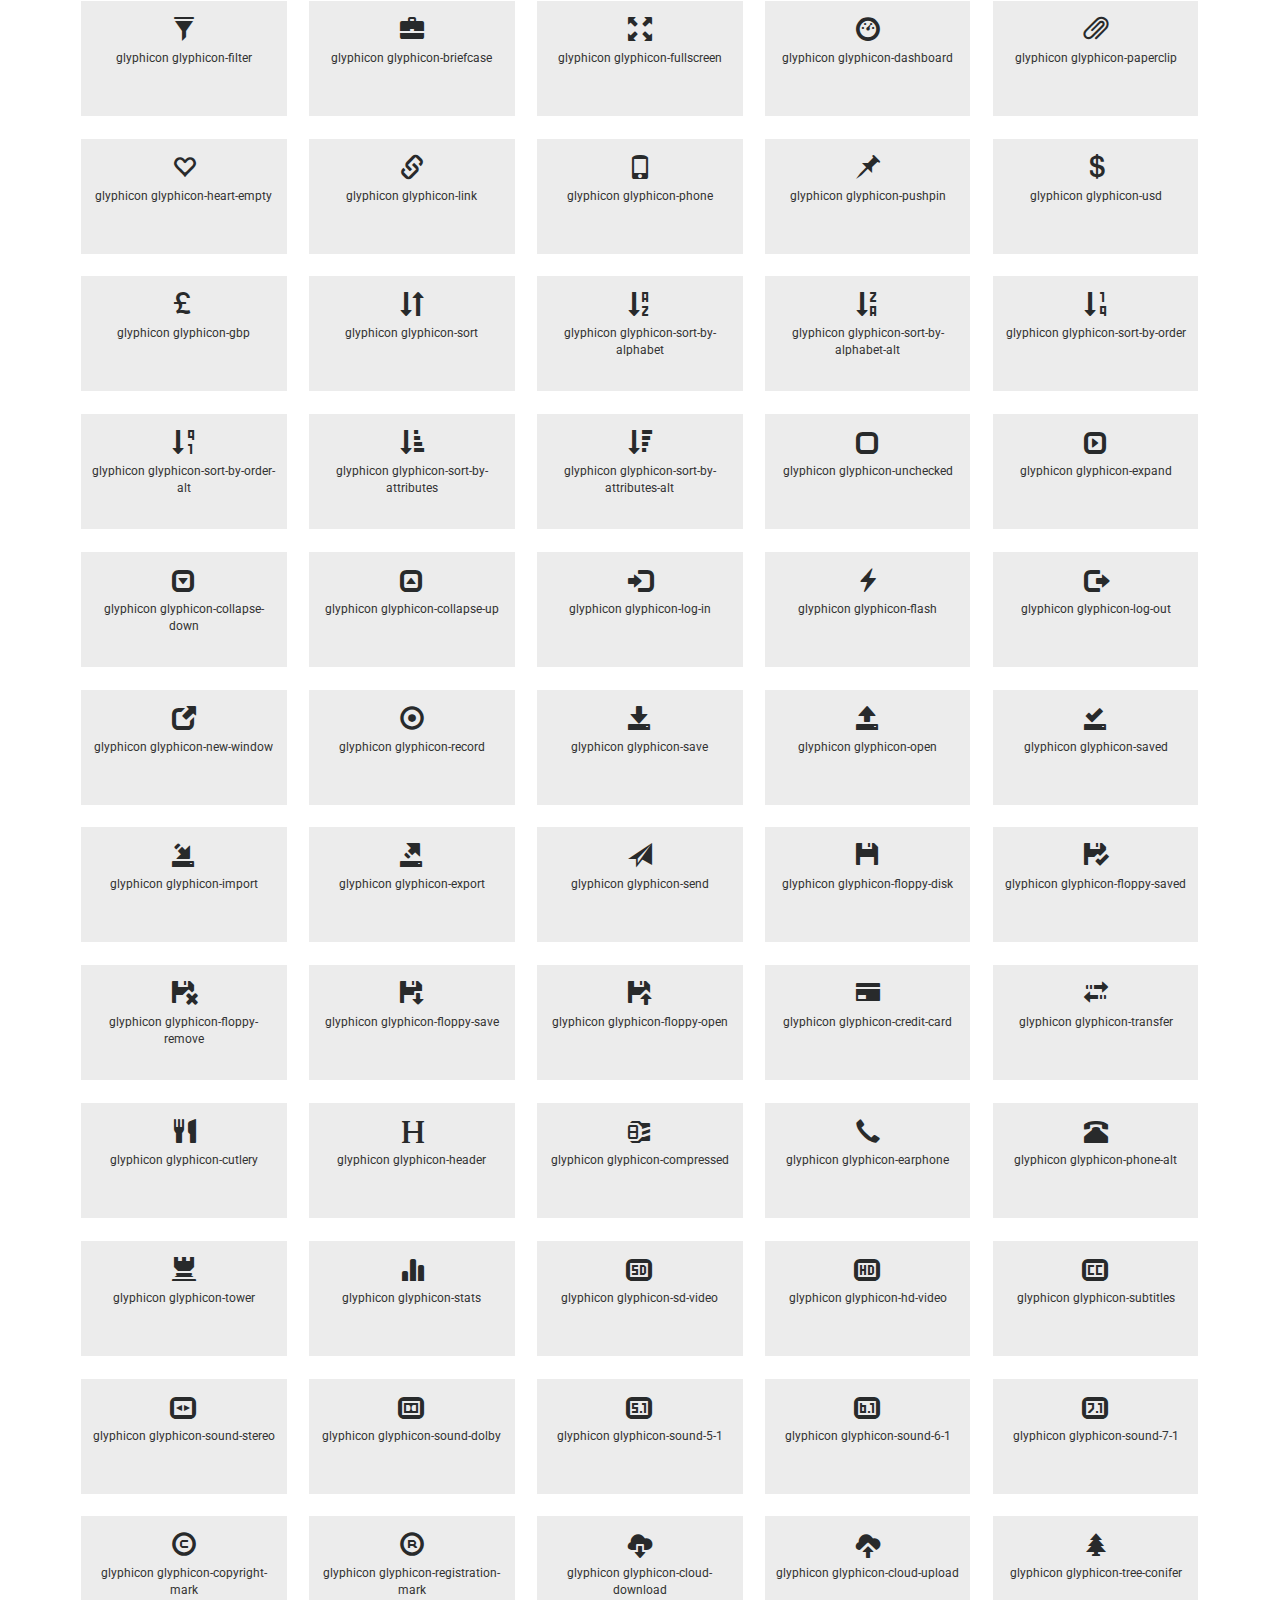
<file: icons.html>
<!DOCTYPE html>
<html lang="en">
<head>
<title>Icons</title>
<meta name="viewport" content="width=device-width, initial-scale=1">
<meta http-equiv="Content-Type" content="text/html; charset=utf-8" />
<meta name="keywords" content="" />
<script type="application/x-javascript"> addEventListener("load", function() { setTimeout(hideURLbar, 0); }, false); function hideURLbar(){ window.scrollTo(0,1); } </script>
<!-- Custom Theme files -->
<link href="css/bootstrap.css" type="text/css" rel="stylesheet" media="all">
<link href="css/style.css" type="text/css" rel="stylesheet" media="all">   
<link rel="stylesheet" href="css/flexslider.css" type="text/css" media="all" property="" />   
<!-- //Custom Theme files -->
<!-- font-awesome icons -->
<link href="css/font-awesome.css" rel="stylesheet"> 
<!-- //font-awesome icons -->
<!-- js -->
<script src="js/jquery-2.2.3.min.js"></script> 
<!-- //js -->
<!-- web-fonts --> 
<link href='http://fonts.googleapis.com/css?family=Roboto:400,100,100italic,300,300italic,400italic,500,500italic,700,700italic,900,900italic' rel='stylesheet' type='text/css'>
<!-- //web-fonts --> 
</head>
<body>
<!-- banner -->
	<div class="banner-1">  
		<div class="header agileinfo-header"><!-- header -->
			<nav class="navbar navbar-default">
				<div class="container">
					<!-- Brand and toggle get grouped for better mobile display -->
					<div class="navbar-header">
						<button type="button" class="navbar-toggle collapsed" data-toggle="collapse" data-target="#bs-example-navbar-collapse-1" aria-expanded="false">
							<span class="sr-only">Toggle navigation</span>
							<span class="icon-bar"></span>
							<span class="icon-bar"></span>
							<span class="icon-bar"></span>
						</button>
						<h1><a href="index.html"><i class="fa fa-pagelines" aria-hidden="true"></i>Growing</a></h1>
					</div> 
					<!-- Collect the nav links, forms, and other content for toggling -->
					<div class="collapse navbar-collapse" id="bs-example-navbar-collapse-1">
						<ul class="nav navbar-nav navbar-left"> 
							<li><a href="index.html" class="btn w3ls-hover">Home</a></li>
							<li><a href="about.html" class="btn w3ls-hover">About</a></li>   
							<li><a href="gallery.html" class="btn w3ls-hover">Gallery</a></li>
							<li><a href="#" class="dropdown-toggle w3ls-hover active" data-toggle="dropdown" role="button" aria-haspopup="true" aria-expanded="false">Pages <span class="caret"></span></a>
								<ul class="dropdown-menu">
									<li><a href="icons.html">Web Icons</a></li>
									<li><a href="codes.html">Short Codes</a></li>     
								</ul>
							</li>  
							<li><a href="contact.html" class="btn w3ls-hover">Contact</a></li>
						</ul>	   
						<div class="social-icon">
							<a href="#" class="social-button facebook"><i class="fa fa-facebook"></i></a> 
							<a href="#" class="social-button twitter"><i class="fa fa-twitter"></i></a> 
							<a href="#" class="social-button google"><i class="fa fa-google-plus"></i></a>  
						</div> 
						<div class="clearfix"> </div>
					</div><!-- //navbar-collapse --> 
				</div><!-- //container-fluid -->
			</nav>
		</div><!-- //header -->	
		
	</div>
	<!-- //banner --> 
<!-- icons -->
<div class="w3_wthree_agileits_icons main-grid-border">
		<div class="container">
			<div class="w3ls-heading">
				<h2 class="h-two">Icons</h2>
				<p class="sub two">Morbi in dui pretium, finibus sapien vel.</p>
			</div>
			<div class="grid_3 grid_4 w3_agileits_icons_page">
						<div class="icons">
							<h3 class="agileits-icons-title">Font Awesome Icons</h3>
							<section id="new">
								<h3 class="page-header page-header icon-subheading">30 New Icons </h3>							  

								<div class="row fontawesome-icon-list">
									
									
									<div class="icon-box col-md-3 col-sm-4"><a class="agile-icon" href="#"><i class="fa fa-asl-interpreting" aria-hidden="true"></i> fa-asl-interpreting <span class="text-muted">(alias)</span></a></div>
									
									
									
									<div class="icon-box col-md-3 col-sm-4"><a class="agile-icon" href="#"><i class="fa fa-audio-description" aria-hidden="true"></i> fa-audio-description</a></div>
									
									  <div class="icon-box col-md-3 col-sm-4"><a class="agile-icon" href="#"><i class="fa fa-blind" aria-hidden="true"></i> fa-blind</a></div>
									
									  <div class="icon-box col-md-3 col-sm-4"><a class="agile-icon" href="#"><i class="fa fa-braille" aria-hidden="true"></i> fa-braille</a></div>
									
									  <div class="icon-box col-md-3 col-sm-4"><a class="agile-icon" href="#"><i class="fa fa-deaf" aria-hidden="true"></i> fa-deaf</a></div>
									
									  <div class="icon-box col-md-3 col-sm-4"><a class="agile-icon" href="#"><i class="fa fa-deafness" aria-hidden="true"></i> deafness <span class="text-muted">(alias)</span></a></div>
									
									  <div class="icon-box col-md-3 col-sm-4"><a class="agile-icon" href="#"><i class="fa fa-envira" aria-hidden="true"></i> fa-envira</a></div>
									
									  <div class="icon-box col-md-3 col-sm-4"><a class="agile-icon" href="#"><i class="fa fa-fa" aria-hidden="true"></i> fa-fa <span class="text-muted">(alias)</span></a></div>
									
									  <div class="icon-box col-md-3 col-sm-4"><a class="agile-icon" href="#"><i class="fa fa-first-order" aria-hidden="true"></i> fa-first-order</a></div>
									
									  <div class="icon-box col-md-3 col-sm-4"><a class="agile-icon" href="#"><i class="fa fa-font-awesome" aria-hidden="true"></i> fa-font-awesome</a></div>
									
									  <div class="icon-box col-md-3 col-sm-4"><a class="agile-icon" href="#"><i class="fa fa-gitlab" aria-hidden="true"></i> fa-gitlab</a></div>
									
									  <div class="icon-box col-md-3 col-sm-4"><a class="agile-icon" href="#"><i class="fa fa-glide" aria-hidden="true"></i> fa-glide</a></div>
									
									  <div class="icon-box col-md-3 col-sm-4"><a class="agile-icon" href="#"><i class="fa fa-glide-g" aria-hidden="true"></i> fa-glide-g</a></div>
									
									  <div class="icon-box col-md-3 col-sm-4"><a class="agile-icon" href="#"><i class="fa fa-google-plus-circle" aria-hidden="true"></i> fa-google-plus-circle <span class="text-muted">(alias)</span></a></div>
									
									  <div class="icon-box col-md-3 col-sm-4"><a class="agile-icon" href="#"><i class="fa fa-google-plus-official" aria-hidden="true"></i> fa-google-plus-official</a></div>
									
									  <div class="icon-box col-md-3 col-sm-4"><a class="agile-icon" href="#"><i class="fa fa-hard-of-hearing" aria-hidden="true"></i> fa-hard-of-hearing <span class="text-muted">(alias)</span></a></div>
									
									  <div class="icon-box col-md-3 col-sm-4"><a class="agile-icon" href="#"><i class="fa fa-instagram" aria-hidden="true"></i> fa-instagram</a></div>
									
									  <div class="icon-box col-md-3 col-sm-4"><a class="agile-icon" href="#"><i class="fa fa-low-vision" aria-hidden="true"></i> fa-low-vision</a></div>
									
									  <div class="icon-box col-md-3 col-sm-4"><a class="agile-icon" href="#"><i class="fa fa-pied-piper" aria-hidden="true"></i> fa-pied-piper</a></div>
									
									  <div class="icon-box col-md-3 col-sm-4"><a class="agile-icon" href="#"><i class="fa fa-question-circle-o" aria-hidden="true"></i> fa-question-circle-o</a></div>
									
									  <div class="icon-box col-md-3 col-sm-4"><a class="agile-icon" href="#"><i class="fa fa-sign-language" aria-hidden="true"></i> fa-sign-language</a></div>
									
									  <div class="icon-box col-md-3 col-sm-4"><a class="agile-icon" href="#"><i class="fa fa-signing" aria-hidden="true"></i> fa-signing <span class="text-muted">(alias)</span></a></div>
									
									  <div class="icon-box col-md-3 col-sm-4"><a class="agile-icon" href="#"><i class="fa fa-snapchat" aria-hidden="true"></i> fa-snapchat</a></div>
									
									  <div class="icon-box col-md-3 col-sm-4"><a class="agile-icon" href="#"><i class="fa fa-snapchat-ghost" aria-hidden="true"></i> fa-snapchat-ghost</a></div>
									
									  <div class="icon-box col-md-3 col-sm-4"><a class="agile-icon" href="#"><i class="fa fa-snapchat-square" aria-hidden="true"></i> fa-snapchat-square</a></div>
									
									  <div class="icon-box col-md-3 col-sm-4"><a class="agile-icon" href="#"><i class="fa fa-themeisle" aria-hidden="true"></i> fa-themeisle</a></div>
									
									  <div class="icon-box col-md-3 col-sm-4"><a class="agile-icon" href="#"><i class="fa fa-universal-access" aria-hidden="true"></i> fa-universal-access</a></div>
									
									  <div class="icon-box col-md-3 col-sm-4"><a class="agile-icon" href="#"><i class="fa fa-viadeo" aria-hidden="true"></i> fa-viadeo</a></div>
									
									  <div class="icon-box col-md-3 col-sm-4"><a class="agile-icon" href="#"><i class="fa fa-viadeo-square" aria-hidden="true"></i> fa-viadeo-square</a></div>
									
									  <div class="icon-box col-md-3 col-sm-4"><a class="agile-icon" href="#"><i class="fa fa-volume-control-phone" aria-hidden="true"></i> fa-volume-control-phone</a></div>
									
									  <div class="icon-box col-md-3 col-sm-4"><a class="agile-icon" href="#"><i class="fa fa-wheelchair-alt" aria-hidden="true"></i> fa-wheelchair-alt</a></div>
									
									  <div class="icon-box col-md-3 col-sm-4"><a class="agile-icon" href="#"><i class="fa fa-wpbeginner" aria-hidden="true"></i> fa-wpbeginner</a></div>
									
									  <div class="icon-box col-md-3 col-sm-4"><a class="agile-icon" href="#"><i class="fa fa-wpforms" aria-hidden="true"></i> fa-wpforms</a></div>
									
									  <div class="icon-box col-md-3 col-sm-4"><a class="agile-icon" href="#"><i class="fa fa-yoast" aria-hidden="true"></i> fa-yoast</a></div>
									
								  </div>

								</section>
							<div class="section group">
									<div class="box"> 
										<div class="title ">
											<h3 class="page-header icon-subheading">Web Application Icons</h3>
										</div>
										<div class="box_content"> 
											<div class="fontawesome-icon-list"> 
												<div class="icon-box col-md-3 col-sm-4"><a class="agile-icon" href="#"><i class="fa fa-adjust"></i> fa-adjust</a></div>
										
												<div class="icon-box col-md-3 col-sm-4"><a class="agile-icon" href="#"><i class="fa fa-anchor"></i> fa-anchor</a></div>
										
												<div class="icon-box col-md-3 col-sm-4"><a class="agile-icon" href="#"><i class="fa fa-archive"></i> fa-archive</a></div>
										
												<div class="icon-box col-md-3 col-sm-4"><a class="agile-icon" href="#"><i class="fa fa-arrows"></i> fa-arrows</a></div>
										
												<div class="icon-box col-md-3 col-sm-4"><a class="agile-icon" href="#"><i class="fa fa-arrows-h"></i> fa-arrows-h</a></div>
										
												<div class="icon-box col-md-3 col-sm-4"><a class="agile-icon" href="#"><i class="fa fa-arrows-v"></i> fa-arrows-v</a></div>
										
												<div class="icon-box col-md-3 col-sm-4"><a class="agile-icon" href="#"><i class="fa fa-asterisk"></i> fa-asterisk</a></div>
										
												<div class="icon-box col-md-3 col-sm-4"><a class="agile-icon" href="#"><i class="fa fa-ban"></i> fa-ban</a></div>
										
												<div class="icon-box col-md-3 col-sm-4"><a class="agile-icon" href="#"><i class="fa fa-bar-chart-o"></i> fa-bar-chart-o</a></div>
										
												<div class="icon-box col-md-3 col-sm-4"><a class="agile-icon" href="#"><i class="fa fa-barcode"></i> fa-barcode</a></div>
										
												<div class="icon-box col-md-3 col-sm-4"><a class="agile-icon" href="#"><i class="fa fa-bars"></i> fa-bars</a></div>
										
												<div class="icon-box col-md-3 col-sm-4"><a class="agile-icon" href="#"><i class="fa fa-beer"></i> fa-beer</a></div>
										
												<div class="icon-box col-md-3 col-sm-4"><a class="agile-icon" href="#"><i class="fa fa-bell"></i> fa-bell</a></div>
										
												<div class="icon-box col-md-3 col-sm-4"><a class="agile-icon" href="#"><i class="fa fa-bell-o"></i> fa-bell-o</a></div>
										
												<div class="icon-box col-md-3 col-sm-4"><a class="agile-icon" href="#"><i class="fa fa-bolt"></i> fa-bolt</a></div>
										
												<div class="icon-box col-md-3 col-sm-4"><a class="agile-icon" href="#"><i class="fa fa-book"></i> fa-book</a></div>
										
												<div class="icon-box col-md-3 col-sm-4"><a class="agile-icon" href="#"><i class="fa fa-bookmark"></i> fa-bookmark</a></div>
										
												<div class="icon-box col-md-3 col-sm-4"><a class="agile-icon" href="#"><i class="fa fa-bookmark-o"></i> fa-bookmark-o</a></div>
										
												<div class="icon-box col-md-3 col-sm-4"><a class="agile-icon" href="#"><i class="fa fa-briefcase"></i> fa-briefcase</a></div>
										
												<div class="icon-box col-md-3 col-sm-4"><a class="agile-icon" href="#"><i class="fa fa-bug"></i> fa-bug</a></div>
										
												<div class="icon-box col-md-3 col-sm-4"><a class="agile-icon" href="#"><i class="fa fa-building-o"></i> fa-building-o</a></div>
										
												<div class="icon-box col-md-3 col-sm-4"><a class="agile-icon" href="#"><i class="fa fa-bullhorn"></i> fa-bullhorn</a></div>
										
												<div class="icon-box col-md-3 col-sm-4"><a class="agile-icon" href="#"><i class="fa fa-bullseye"></i> fa-bullseye</a></div>
										
												<div class="icon-box col-md-3 col-sm-4"><a class="agile-icon" href="#"><i class="fa fa-calendar"></i> fa-calendar</a></div>
										
												<div class="icon-box col-md-3 col-sm-4"><a class="agile-icon" href="#"><i class="fa fa-calendar-o"></i> fa-calendar-o</a></div>
										
												<div class="icon-box col-md-3 col-sm-4"><a class="agile-icon" href="#"><i class="fa fa-camera"></i> fa-camera</a></div>
										
												<div class="icon-box col-md-3 col-sm-4"><a class="agile-icon" href="#"><i class="fa fa-camera-retro"></i> fa-camera-retro</a></div>
										
												<div class="icon-box col-md-3 col-sm-4"><a class="agile-icon" href="#"><i class="fa fa-caret-square-o-down"></i> fa-caret-square-o-down</a></div>
										
												<div class="icon-box col-md-3 col-sm-4"><a class="agile-icon" href="#"><i class="fa fa-caret-square-o-left"></i> fa-caret-square-o-left</a></div>
										
												<div class="icon-box col-md-3 col-sm-4"><a class="agile-icon" href="#"><i class="fa fa-caret-square-o-right"></i> fa-caret-square-o-right</a></div>
										
												<div class="icon-box col-md-3 col-sm-4"><a class="agile-icon" href="#"><i class="fa fa-caret-square-o-up"></i> fa-caret-square-o-up</a></div>
										
												<div class="icon-box col-md-3 col-sm-4"><a class="agile-icon" href="#"><i class="fa fa-certificate"></i> fa-certificate</a></div>
										
												<div class="icon-box col-md-3 col-sm-4"><a class="agile-icon" href="#"><i class="fa fa-check"></i> fa-check</a></div>
										
												<div class="icon-box col-md-3 col-sm-4"><a class="agile-icon" href="#"><i class="fa fa-check-circle"></i> fa-check-circle</a></div>
										
												<div class="icon-box col-md-3 col-sm-4"><a class="agile-icon" href="#"><i class="fa fa-check-circle-o"></i> fa-check-circle-o</a></div>
										
												<div class="icon-box col-md-3 col-sm-4"><a class="agile-icon" href="#"><i class="fa fa-check-square"></i> fa-check-square</a></div>
										
												<div class="icon-box col-md-3 col-sm-4"><a class="agile-icon" href="#"><i class="fa fa-check-square-o"></i> fa-check-square-o</a></div>
										
												<div class="icon-box col-md-3 col-sm-4"><a class="agile-icon" href="#"><i class="fa fa-circle"></i> fa-circle</a></div>
										
												<div class="icon-box col-md-3 col-sm-4"><a class="agile-icon" href="#"><i class="fa fa-circle-o"></i> fa-circle-o</a></div>
										
												<div class="icon-box col-md-3 col-sm-4"><a class="agile-icon" href="#"><i class="fa fa-clock-o"></i> fa-clock-o</a></div>
										
												<div class="icon-box col-md-3 col-sm-4"><a class="agile-icon" href="#"><i class="fa fa-cloud"></i> fa-cloud</a></div>
										
												<div class="icon-box col-md-3 col-sm-4"><a class="agile-icon" href="#"><i class="fa fa-cloud-download"></i> fa-cloud-download</a></div>
										
												<div class="icon-box col-md-3 col-sm-4"><a class="agile-icon" href="#"><i class="fa fa-cloud-upload"></i> fa-cloud-upload</a></div>
										
												<div class="icon-box col-md-3 col-sm-4"><a class="agile-icon" href="#"><i class="fa fa-code"></i> fa-code</a></div>
										
												<div class="icon-box col-md-3 col-sm-4"><a class="agile-icon" href="#"><i class="fa fa-code-fork"></i> fa-code-fork</a></div>
										
												<div class="icon-box col-md-3 col-sm-4"><a class="agile-icon" href="#"><i class="fa fa-coffee"></i> fa-coffee</a></div>
										
												<div class="icon-box col-md-3 col-sm-4"><a class="agile-icon" href="#"><i class="fa fa-cog"></i> fa-cog</a></div>
										
												<div class="icon-box col-md-3 col-sm-4"><a class="agile-icon" href="#"><i class="fa fa-cogs"></i> fa-cogs</a></div>
										
												<div class="icon-box col-md-3 col-sm-4"><a class="agile-icon" href="#"><i class="fa fa-comment"></i> fa-comment</a></div>
										
												<div class="icon-box col-md-3 col-sm-4"><a class="agile-icon" href="#"><i class="fa fa-comment-o"></i> fa-comment-o</a></div>
										
												<div class="icon-box col-md-3 col-sm-4"><a class="agile-icon" href="#"><i class="fa fa-comments"></i> fa-comments</a></div>
										
												<div class="icon-box col-md-3 col-sm-4"><a class="agile-icon" href="#"><i class="fa fa-comments-o"></i> fa-comments-o</a></div>
										
												<div class="icon-box col-md-3 col-sm-4"><a class="agile-icon" href="#"><i class="fa fa-compass"></i> fa-compass</a></div>
										
												<div class="icon-box col-md-3 col-sm-4"><a class="agile-icon" href="#"><i class="fa fa-credit-card"></i> fa-credit-card</a></div>
										
												<div class="icon-box col-md-3 col-sm-4"><a class="agile-icon" href="#"><i class="fa fa-crop"></i> fa-crop</a></div>
										
												<div class="icon-box col-md-3 col-sm-4"><a class="agile-icon" href="#"><i class="fa fa-crosshairs"></i> fa-crosshairs</a></div>
										
												<div class="icon-box col-md-3 col-sm-4"><a class="agile-icon" href="#"><i class="fa fa-cutlery"></i> fa-cutlery</a></div>
										
												<div class="icon-box col-md-3 col-sm-4"><a class="agile-icon" href="#"><i class="fa fa-dashboard"></i> fa-dashboard <span class="text-muted">(alias)</span></a></div>
										
												<div class="icon-box col-md-3 col-sm-4"><a class="agile-icon" href="#"><i class="fa fa-desktop"></i> fa-desktop</a></div>
										
												<div class="icon-box col-md-3 col-sm-4"><a class="agile-icon" href="#"><i class="fa fa-dot-circle-o"></i> fa-dot-circle-o</a></div>
										
												<div class="icon-box col-md-3 col-sm-4"><a class="agile-icon" href="#"><i class="fa fa-download"></i> fa-download</a></div>
										
												<div class="icon-box col-md-3 col-sm-4"><a class="agile-icon" href="#"><i class="fa fa-edit"></i> fa-edit <span class="text-muted">(alias)</span></a></div>
										
												<div class="icon-box col-md-3 col-sm-4"><a class="agile-icon" href="#"><i class="fa fa-ellipsis-h"></i> fa-ellipsis-h</a></div>
										
												<div class="icon-box col-md-3 col-sm-4"><a class="agile-icon" href="#"><i class="fa fa-ellipsis-v"></i> fa-ellipsis-v</a></div>
										
												<div class="icon-box col-md-3 col-sm-4"><a class="agile-icon" href="#"><i class="fa fa-envelope"></i> fa-envelope</a></div>
										
												<div class="icon-box col-md-3 col-sm-4"><a class="agile-icon" href="#"><i class="fa fa-envelope-o"></i> fa-envelope-o</a></div>
										
												<div class="icon-box col-md-3 col-sm-4"><a class="agile-icon" href="#"><i class="fa fa-eraser"></i> fa-eraser</a></div>
										
												<div class="icon-box col-md-3 col-sm-4"><a class="agile-icon" href="#"><i class="fa fa-exchange"></i> fa-exchange</a></div>
										
												<div class="icon-box col-md-3 col-sm-4"><a class="agile-icon" href="#"><i class="fa fa-exclamation"></i> fa-exclamation</a></div>
										
												<div class="icon-box col-md-3 col-sm-4"><a class="agile-icon" href="#"><i class="fa fa-exclamation-circle"></i> fa-exclamation-circle</a></div>
										
												<div class="icon-box col-md-3 col-sm-4"><a class="agile-icon" href="#"><i class="fa fa-exclamation-triangle"></i> fa-exclamation-triangle</a></div>
										
												<div class="icon-box col-md-3 col-sm-4"><a class="agile-icon" href="#"><i class="fa fa-external-link"></i> fa-external-link</a></div>
										
												<div class="icon-box col-md-3 col-sm-4"><a class="agile-icon" href="#"><i class="fa fa-external-link-square"></i> fa-external-link-square</a></div>
										
												<div class="icon-box col-md-3 col-sm-4"><a class="agile-icon" href="#"><i class="fa fa-eye"></i> fa-eye</a></div>
										
												<div class="icon-box col-md-3 col-sm-4"><a class="agile-icon" href="#"><i class="fa fa-eye-slash"></i> fa-eye-slash</a></div>
										
												<div class="icon-box col-md-3 col-sm-4"><a class="agile-icon" href="#"><i class="fa fa-female"></i> fa-female</a></div>
										
												<div class="icon-box col-md-3 col-sm-4"><a class="agile-icon" href="#"><i class="fa fa-fighter-jet"></i> fa-fighter-jet</a></div>
										
												<div class="icon-box col-md-3 col-sm-4"><a class="agile-icon" href="#"><i class="fa fa-film"></i> fa-film</a></div>
										
												<div class="icon-box col-md-3 col-sm-4"><a class="agile-icon" href="#"><i class="fa fa-filter"></i> fa-filter</a></div>
										
												<div class="icon-box col-md-3 col-sm-4"><a class="agile-icon" href="#"><i class="fa fa-fire"></i> fa-fire</a></div>
										
												<div class="icon-box col-md-3 col-sm-4"><a class="agile-icon" href="#"><i class="fa fa-fire-extinguisher"></i> fa-fire-extinguisher</a></div>
										
												<div class="icon-box col-md-3 col-sm-4"><a class="agile-icon" href="#"><i class="fa fa-flag"></i> fa-flag</a></div>
										
												<div class="icon-box col-md-3 col-sm-4"><a class="agile-icon" href="#"><i class="fa fa-flag-checkered"></i> fa-flag-checkered</a></div>
										
												<div class="icon-box col-md-3 col-sm-4"><a class="agile-icon" href="#"><i class="fa fa-flag-o"></i> fa-flag-o</a></div>
										
												<div class="icon-box col-md-3 col-sm-4"><a class="agile-icon" href="#"><i class="fa fa-flash"></i> fa-flash <span class="text-muted">(alias)</span></a></div>
										
												<div class="icon-box col-md-3 col-sm-4"><a class="agile-icon" href="#"><i class="fa fa-flask"></i> fa-flask</a></div>
										
												<div class="icon-box col-md-3 col-sm-4"><a class="agile-icon" href="#"><i class="fa fa-folder"></i> fa-folder</a></div>
										
												<div class="icon-box col-md-3 col-sm-4"><a class="agile-icon" href="#"><i class="fa fa-folder-o"></i> fa-folder-o</a></div>
										
												<div class="icon-box col-md-3 col-sm-4"><a class="agile-icon" href="#"><i class="fa fa-folder-open"></i> fa-folder-open</a></div>
										
												<div class="icon-box col-md-3 col-sm-4"><a class="agile-icon" href="#"><i class="fa fa-folder-open-o"></i> fa-folder-open-o</a></div>
										
												<div class="icon-box col-md-3 col-sm-4"><a class="agile-icon" href="#"><i class="fa fa-frown-o"></i> fa-frown-o</a></div>
										
												<div class="icon-box col-md-3 col-sm-4"><a class="agile-icon" href="#"><i class="fa fa-gamepad"></i> fa-gamepad</a></div>
										
												<div class="icon-box col-md-3 col-sm-4"><a class="agile-icon" href="#"><i class="fa fa-gavel"></i> fa-gavel</a></div>
										
												<div class="icon-box col-md-3 col-sm-4"><a class="agile-icon" href="#"><i class="fa fa-gear"></i> fa-gear <span class="text-muted">(alias)</span></a></div>
										
												<div class="icon-box col-md-3 col-sm-4"><a class="agile-icon" href="#"><i class="fa fa-gears"></i> fa-gears <span class="text-muted">(alias)</span></a></div>
										
												<div class="icon-box col-md-3 col-sm-4"><a class="agile-icon" href="#"><i class="fa fa-gift"></i> fa-gift</a></div>
										
												<div class="icon-box col-md-3 col-sm-4"><a class="agile-icon" href="#"><i class="fa fa-glass"></i> fa-glass</a></div>
										
												<div class="icon-box col-md-3 col-sm-4"><a class="agile-icon" href="#"><i class="fa fa-globe"></i> fa-globe</a></div>
										
												<div class="icon-box col-md-3 col-sm-4"><a class="agile-icon" href="#"><i class="fa fa-group"></i> fa-group <span class="text-muted">(alias)</span></a></div>
										
												<div class="icon-box col-md-3 col-sm-4"><a class="agile-icon" href="#"><i class="fa fa-hdd-o"></i> fa-hdd-o</a></div>
										
												<div class="icon-box col-md-3 col-sm-4"><a class="agile-icon" href="#"><i class="fa fa-headphones"></i> fa-headphones</a></div>
										
												<div class="icon-box col-md-3 col-sm-4"><a class="agile-icon" href="#"><i class="fa fa-heart"></i> fa-heart</a></div>
										
												<div class="icon-box col-md-3 col-sm-4"><a class="agile-icon" href="#"><i class="fa fa-heart-o"></i> fa-heart-o</a></div>
										
												<div class="icon-box col-md-3 col-sm-4"><a class="agile-icon" href="#"><i class="fa fa-home"></i> fa-home</a></div>
										
												<div class="icon-box col-md-3 col-sm-4"><a class="agile-icon" href="#"><i class="fa fa-inbox"></i> fa-inbox</a></div>
										
												<div class="icon-box col-md-3 col-sm-4"><a class="agile-icon" href="#"><i class="fa fa-info"></i> fa-info</a></div>
										
												<div class="icon-box col-md-3 col-sm-4"><a class="agile-icon" href="#info-circle"><i class="fa fa-info-circle"></i> fa-info-circle</a></div>
										
												<div class="icon-box col-md-3 col-sm-4"><a class="agile-icon" href="#key"><i class="fa fa-key"></i> fa-key</a></div>
										
												<div class="icon-box col-md-3 col-sm-4"><a class="agile-icon" href="#keyboard-o"><i class="fa fa-keyboard-o"></i> fa-keyboard-o</a></div>
										
												<div class="icon-box col-md-3 col-sm-4"><a class="agile-icon" href="#laptop"><i class="fa fa-laptop"></i> fa-laptop</a></div>
										
												<div class="icon-box col-md-3 col-sm-4"><a class="agile-icon" href="#leaf"><i class="fa fa-leaf"></i> fa-leaf</a></div>
										
												<div class="icon-box col-md-3 col-sm-4"><a class="agile-icon" href="#gavel"><i class="fa fa-legal"></i> fa-legal <span class="text-muted">(alias)</span></a></div>
										
												<div class="icon-box col-md-3 col-sm-4"><a class="agile-icon" href="#lemon-o"><i class="fa fa-lemon-o"></i> fa-lemon-o</a></div>
										
												<div class="icon-box col-md-3 col-sm-4"><a class="agile-icon" href="#level-down"><i class="fa fa-level-down"></i> fa-level-down</a></div>
										
												<div class="icon-box col-md-3 col-sm-4"><a class="agile-icon" href="#level-up"><i class="fa fa-level-up"></i> fa-level-up</a></div>
										
												<div class="icon-box col-md-3 col-sm-4"><a class="agile-icon" href="#lightbulb-o"><i class="fa fa-lightbulb-o"></i> fa-lightbulb-o</a></div>
										
												<div class="icon-box col-md-3 col-sm-4"><a class="agile-icon" href="#location-arrow"><i class="fa fa-location-arrow"></i> fa-location-arrow</a></div>
										
												<div class="icon-box col-md-3 col-sm-4"><a class="agile-icon" href="#lock"><i class="fa fa-lock"></i> fa-lock</a></div>
										
												<div class="icon-box col-md-3 col-sm-4"><a class="agile-icon" href="#magic"><i class="fa fa-magic"></i> fa-magic</a></div>
										
												<div class="icon-box col-md-3 col-sm-4"><a class="agile-icon" href="#magnet"><i class="fa fa-magnet"></i> fa-magnet</a></div>
										
												<div class="icon-box col-md-3 col-sm-4"><a class="agile-icon" href="#share"><i class="fa fa-mail-forward"></i> fa-mail-forward <span class="text-muted">(alias)</span></a></div>
										
												<div class="icon-box col-md-3 col-sm-4"><a class="agile-icon" href="#reply"><i class="fa fa-mail-reply"></i> fa-mail-reply <span class="text-muted">(alias)</span></a></div>
										
												<div class="icon-box col-md-3 col-sm-4"><a class="agile-icon" href="#mail-reply-all"><i class="fa fa-mail-reply-all"></i> fa-mail-reply-all</a></div>
										
												<div class="icon-box col-md-3 col-sm-4"><a class="agile-icon" href="#male"><i class="fa fa-male"></i> fa-male</a></div>
										
												<div class="icon-box col-md-3 col-sm-4"><a class="agile-icon" href="#map-marker"><i class="fa fa-map-marker"></i> fa-map-marker</a></div>
										
												<div class="icon-box col-md-3 col-sm-4"><a class="agile-icon" href="#meh-o"><i class="fa fa-meh-o"></i> fa-meh-o</a></div>
										
												<div class="icon-box col-md-3 col-sm-4"><a class="agile-icon" href="#microphone"><i class="fa fa-microphone"></i> fa-microphone</a></div>
										
												<div class="icon-box col-md-3 col-sm-4"><a class="agile-icon" href="#microphone-slash"><i class="fa fa-microphone-slash"></i> fa-microphone-slash</a></div>
										
												<div class="icon-box col-md-3 col-sm-4"><a class="agile-icon" href="#minus"><i class="fa fa-minus"></i> fa-minus</a></div>
										
												<div class="icon-box col-md-3 col-sm-4"><a class="agile-icon" href="#minus-circle"><i class="fa fa-minus-circle"></i> fa-minus-circle</a></div>
										
												<div class="icon-box col-md-3 col-sm-4"><a class="agile-icon" href="#minus-square"><i class="fa fa-minus-square"></i> fa-minus-square</a></div>
										
												<div class="icon-box col-md-3 col-sm-4"><a class="agile-icon" href="#minus-square-o"><i class="fa fa-minus-square-o"></i> fa-minus-square-o</a></div>
										
												<div class="icon-box col-md-3 col-sm-4"><a class="agile-icon" href="#mobile"><i class="fa fa-mobile"></i> fa-mobile</a></div>
										
												<div class="icon-box col-md-3 col-sm-4"><a class="agile-icon" href="#mobile"><i class="fa fa-mobile-phone"></i> fa-mobile-phone <span class="text-muted">(alias)</span></a></div>
										
												<div class="icon-box col-md-3 col-sm-4"><a class="agile-icon" href="#money"><i class="fa fa-money"></i> fa-money</a></div>
										
												<div class="icon-box col-md-3 col-sm-4"><a class="agile-icon" href="#moon-o"><i class="fa fa-moon-o"></i> fa-moon-o</a></div>
										
												<div class="icon-box col-md-3 col-sm-4"><a class="agile-icon" href="#music"><i class="fa fa-music"></i> fa-music</a></div>
										
												<div class="icon-box col-md-3 col-sm-4"><a class="agile-icon" href="#pencil"><i class="fa fa-pencil"></i> fa-pencil</a></div>
										
												<div class="icon-box col-md-3 col-sm-4"><a class="agile-icon" href="#pencil-square"><i class="fa fa-pencil-square"></i> fa-pencil-square</a></div>
										
												<div class="icon-box col-md-3 col-sm-4"><a class="agile-icon" href="#pencil-square-o"><i class="fa fa-pencil-square-o"></i> fa-pencil-square-o</a></div>
										
												<div class="icon-box col-md-3 col-sm-4"><a class="agile-icon" href="#phone"><i class="fa fa-phone"></i> fa-phone</a></div>
										
												<div class="icon-box col-md-3 col-sm-4"><a class="agile-icon" href="#phone-square"><i class="fa fa-phone-square"></i> fa-phone-square</a></div>
										
												<div class="icon-box col-md-3 col-sm-4"><a class="agile-icon" href="#picture-o"><i class="fa fa-picture-o"></i> fa-picture-o</a></div>
										
												<div class="icon-box col-md-3 col-sm-4"><a class="agile-icon" href="#plane"><i class="fa fa-plane"></i> fa-plane</a></div>
										
												<div class="icon-box col-md-3 col-sm-4"><a class="agile-icon" href="#plus"><i class="fa fa-plus"></i> fa-plus</a></div>
										
												<div class="icon-box col-md-3 col-sm-4"><a class="agile-icon" href="#plus-circle"><i class="fa fa-plus-circle"></i> fa-plus-circle</a></div>
										
												<div class="icon-box col-md-3 col-sm-4"><a class="agile-icon" href="#plus-square"><i class="fa fa-plus-square"></i> fa-plus-square</a></div>
										
												<div class="icon-box col-md-3 col-sm-4"><a class="agile-icon" href="#plus-square-o"><i class="fa fa-plus-square-o"></i> fa-plus-square-o</a></div>
										
												<div class="icon-box col-md-3 col-sm-4"><a class="agile-icon" href="#power-off"><i class="fa fa-power-off"></i> fa-power-off</a></div>
										
												<div class="icon-box col-md-3 col-sm-4"><a class="agile-icon" href="#print"><i class="fa fa-print"></i> fa-print</a></div>
										
												<div class="icon-box col-md-3 col-sm-4"><a class="agile-icon" href="#puzzle-piece"><i class="fa fa-puzzle-piece"></i> fa-puzzle-piece</a></div>
										
												<div class="icon-box col-md-3 col-sm-4"><a class="agile-icon" href="#qrcode"><i class="fa fa-qrcode"></i> fa-qrcode</a></div>
										
												<div class="icon-box col-md-3 col-sm-4"><a class="agile-icon" href="#question"><i class="fa fa-question"></i> fa-question</a></div>
										
												<div class="icon-box col-md-3 col-sm-4"><a class="agile-icon" href="#question-circle"><i class="fa fa-question-circle"></i> fa-question-circle</a></div>
										
												<div class="icon-box col-md-3 col-sm-4"><a class="agile-icon" href="#quote-left"><i class="fa fa-quote-left"></i> fa-quote-left</a></div>
										
												<div class="icon-box col-md-3 col-sm-4"><a class="agile-icon" href="#quote-right"><i class="fa fa-quote-right"></i> fa-quote-right</a></div>
										
												<div class="icon-box col-md-3 col-sm-4"><a class="agile-icon" href="#random"><i class="fa fa-random"></i> fa-random</a></div>
										
												<div class="icon-box col-md-3 col-sm-4"><a class="agile-icon" href="#refresh"><i class="fa fa-refresh"></i> fa-refresh</a></div>
										
												<div class="icon-box col-md-3 col-sm-4"><a class="agile-icon" href="#reply"><i class="fa fa-reply"></i> fa-reply</a></div>
										
												<div class="icon-box col-md-3 col-sm-4"><a class="agile-icon" href="#reply-all"><i class="fa fa-reply-all"></i> fa-reply-all</a></div>
										
												<div class="icon-box col-md-3 col-sm-4"><a class="agile-icon" href="#retweet"><i class="fa fa-retweet"></i> fa-retweet</a></div>
										
												<div class="icon-box col-md-3 col-sm-4"><a class="agile-icon" href="#road"><i class="fa fa-road"></i> fa-road</a></div>
										
												<div class="icon-box col-md-3 col-sm-4"><a class="agile-icon" href="#rocket"><i class="fa fa-rocket"></i> fa-rocket</a></div>
										
												<div class="icon-box col-md-3 col-sm-4"><a class="agile-icon" href="#rss"><i class="fa fa-rss"></i> fa-rss</a></div>
										
												<div class="icon-box col-md-3 col-sm-4"><a class="agile-icon" href="#rss-square"><i class="fa fa-rss-square"></i> fa-rss-square</a></div>
										
												<div class="icon-box col-md-3 col-sm-4"><a class="agile-icon" href="#search"><i class="fa fa-search"></i> fa-search</a></div>
										
												<div class="icon-box col-md-3 col-sm-4"><a class="agile-icon" href="#search-minus"><i class="fa fa-search-minus"></i> fa-search-minus</a></div>
										
												<div class="icon-box col-md-3 col-sm-4"><a class="agile-icon" href="#search-plus"><i class="fa fa-search-plus"></i> fa-search-plus</a></div>
										
												<div class="icon-box col-md-3 col-sm-4"><a class="agile-icon" href="#share"><i class="fa fa-share"></i> fa-share</a></div>
										
												<div class="icon-box col-md-3 col-sm-4"><a class="agile-icon" href="#share-square"><i class="fa fa-share-square"></i> fa-share-square</a></div>
										
												<div class="icon-box col-md-3 col-sm-4"><a class="agile-icon" href="#share-square-o"><i class="fa fa-share-square-o"></i> fa-share-square-o</a></div>
										
												<div class="icon-box col-md-3 col-sm-4"><a class="agile-icon" href="#shield"><i class="fa fa-shield"></i> fa-shield</a></div>
										
												<div class="icon-box col-md-3 col-sm-4"><a class="agile-icon" href="#shopping-cart"><i class="fa fa-shopping-cart"></i> fa-shopping-cart</a></div>
										
												<div class="icon-box col-md-3 col-sm-4"><a class="agile-icon" href="#sign-in"><i class="fa fa-sign-in"></i> fa-sign-in</a></div>
										
												<div class="icon-box col-md-3 col-sm-4"><a class="agile-icon" href="#sign-out"><i class="fa fa-sign-out"></i> fa-sign-out</a></div>
										
												<div class="icon-box col-md-3 col-sm-4"><a class="agile-icon" href="#signal"><i class="fa fa-signal"></i> fa-signal</a></div>
										
												<div class="icon-box col-md-3 col-sm-4"><a class="agile-icon" href="#sitemap"><i class="fa fa-sitemap"></i> fa-sitemap</a></div>
										
												<div class="icon-box col-md-3 col-sm-4"><a class="agile-icon" href="#smile-o"><i class="fa fa-smile-o"></i> fa-smile-o</a></div>
										
												<div class="icon-box col-md-3 col-sm-4"><a class="agile-icon" href="#sort"><i class="fa fa-sort"></i> fa-sort</a></div>
										
												<div class="icon-box col-md-3 col-sm-4"><a class="agile-icon" href="#sort-alpha-asc"><i class="fa fa-sort-alpha-asc"></i> fa-sort-alpha-asc</a></div>
										
												<div class="icon-box col-md-3 col-sm-4"><a class="agile-icon" href="#sort-alpha-desc"><i class="fa fa-sort-alpha-desc"></i> fa-sort-alpha-desc</a></div>
										
												<div class="icon-box col-md-3 col-sm-4"><a class="agile-icon" href="#sort-amount-asc"><i class="fa fa-sort-amount-asc"></i> fa-sort-amount-asc</a></div>
										
												<div class="icon-box col-md-3 col-sm-4"><a class="agile-icon" href="#sort-amount-desc"><i class="fa fa-sort-amount-desc"></i> fa-sort-amount-desc</a></div>
										
												<div class="icon-box col-md-3 col-sm-4"><a class="agile-icon" href="#sort-asc"><i class="fa fa-sort-asc"></i> fa-sort-asc</a></div>
										
												<div class="icon-box col-md-3 col-sm-4"><a class="agile-icon" href="#sort-desc"><i class="fa fa-sort-desc"></i> fa-sort-desc</a></div>
										
												<div class="icon-box col-md-3 col-sm-4"><a class="agile-icon" href="#sort-asc"><i class="fa fa-sort-down"></i> fa-sort-down <span class="text-muted">(alias)</span></a></div>
										
												<div class="icon-box col-md-3 col-sm-4"><a class="agile-icon" href="#sort-numeric-asc"><i class="fa fa-sort-numeric-asc"></i> fa-sort-numeric-asc</a></div>
										
												<div class="icon-box col-md-3 col-sm-4"><a class="agile-icon" href="#sort-numeric-desc"><i class="fa fa-sort-numeric-desc"></i> fa-sort-numeric-desc</a></div>
										
												<div class="icon-box col-md-3 col-sm-4"><a class="agile-icon" href="#sort-desc"><i class="fa fa-sort-up"></i> fa-sort-up <span class="text-muted">(alias)</span></a></div>
										
												<div class="icon-box col-md-3 col-sm-4"><a class="agile-icon" href="#spinner"><i class="fa fa-spinner"></i> fa-spinner</a></div>
										
												<div class="icon-box col-md-3 col-sm-4"><a class="agile-icon" href="#square"><i class="fa fa-square"></i> fa-square</a></div>
										
												<div class="icon-box col-md-3 col-sm-4"><a class="agile-icon" href="#square-o"><i class="fa fa-square-o"></i> fa-square-o</a></div>
										
												<div class="icon-box col-md-3 col-sm-4"><a class="agile-icon" href="#star"><i class="fa fa-star"></i> fa-star</a></div>
										
												<div class="icon-box col-md-3 col-sm-4"><a class="agile-icon" href="#star-half"><i class="fa fa-star-half"></i> fa-star-half</a></div>
										
												<div class="icon-box col-md-3 col-sm-4"><a class="agile-icon" href="#star-half-o"><i class="fa fa-star-half-empty"></i> fa-star-half-empty <span class="text-muted">(alias)</span></a></div>
										
												<div class="icon-box col-md-3 col-sm-4"><a class="agile-icon" href="#star-half-o"><i class="fa fa-star-half-full"></i> fa-star-half-full <span class="text-muted">(alias)</span></a></div>
										
												<div class="icon-box col-md-3 col-sm-4"><a class="agile-icon" href="#star-half-o"><i class="fa fa-star-half-o"></i> fa-star-half-o</a></div>
										
												<div class="icon-box col-md-3 col-sm-4"><a class="agile-icon" href="#star-o"><i class="fa fa-star-o"></i> fa-star-o</a></div>
										
												<div class="icon-box col-md-3 col-sm-4"><a class="agile-icon" href="#subscript"><i class="fa fa-subscript"></i> fa-subscript</a></div>
										
												<div class="icon-box col-md-3 col-sm-4"><a class="agile-icon" href="#suitcase"><i class="fa fa-suitcase"></i> fa-suitcase</a></div>
										
												<div class="icon-box col-md-3 col-sm-4"><a class="agile-icon" href="#sun-o"><i class="fa fa-sun-o"></i> fa-sun-o</a></div>
										
												<div class="icon-box col-md-3 col-sm-4"><a class="agile-icon" href="#superscript"><i class="fa fa-superscript"></i> fa-superscript</a></div>
										
												<div class="icon-box col-md-3 col-sm-4"><a class="agile-icon" href="#tablet"><i class="fa fa-tablet"></i> fa-tablet</a></div>
										
												<div class="icon-box col-md-3 col-sm-4"><a class="agile-icon" href="#tachometer"><i class="fa fa-tachometer"></i> fa-tachometer</a></div>
										
												<div class="icon-box col-md-3 col-sm-4"><a class="agile-icon" href="#tag"><i class="fa fa-tag"></i> fa-tag</a></div>
										
												<div class="icon-box col-md-3 col-sm-4"><a class="agile-icon" href="#tags"><i class="fa fa-tags"></i> fa-tags</a></div>
										
												<div class="icon-box col-md-3 col-sm-4"><a class="agile-icon" href="#tasks"><i class="fa fa-tasks"></i> fa-tasks</a></div>
										
												<div class="icon-box col-md-3 col-sm-4"><a class="agile-icon" href="#terminal"><i class="fa fa-terminal"></i> fa-terminal</a></div>
										
												<div class="icon-box col-md-3 col-sm-4"><a class="agile-icon" href="#thumb-tack"><i class="fa fa-thumb-tack"></i> fa-thumb-tack</a></div>
										
												<div class="icon-box col-md-3 col-sm-4"><a class="agile-icon" href="#thumbs-down"><i class="fa fa-thumbs-down"></i> fa-thumbs-down</a></div>
										
												<div class="icon-box col-md-3 col-sm-4"><a class="agile-icon" href="#thumbs-o-down"><i class="fa fa-thumbs-o-down"></i> fa-thumbs-o-down</a></div>
										
												<div class="icon-box col-md-3 col-sm-4"><a class="agile-icon" href="#thumbs-o-up"><i class="fa fa-thumbs-o-up"></i> fa-thumbs-o-up</a></div>
										
												<div class="icon-box col-md-3 col-sm-4"><a class="agile-icon" href="#thumbs-up"><i class="fa fa-thumbs-up"></i> fa-thumbs-up</a></div>
										
												<div class="icon-box col-md-3 col-sm-4"><a class="agile-icon" href="#ticket"><i class="fa fa-ticket"></i> fa-ticket</a></div>
										
												<div class="icon-box col-md-3 col-sm-4"><a class="agile-icon" href="#times"><i class="fa fa-times"></i> fa-times</a></div>
										
												<div class="icon-box col-md-3 col-sm-4"><a class="agile-icon" href="#times-circle"><i class="fa fa-times-circle"></i> fa-times-circle</a></div>
										
												<div class="icon-box col-md-3 col-sm-4"><a class="agile-icon" href="#times-circle-o"><i class="fa fa-times-circle-o"></i> fa-times-circle-o</a></div>
										
												<div class="icon-box col-md-3 col-sm-4"><a class="agile-icon" href="#tint"><i class="fa fa-tint"></i> fa-tint</a></div>
										
												<div class="icon-box col-md-3 col-sm-4"><a class="agile-icon" href="#caret-square-o-down"><i class="fa fa-toggle-down"></i> fa-toggle-down <span class="text-muted">(alias)</span></a></div>
										
												<div class="icon-box col-md-3 col-sm-4"><a class="agile-icon" href="#caret-square-o-left"><i class="fa fa-toggle-left"></i> fa-toggle-left <span class="text-muted">(alias)</span></a></div>
										
												<div class="icon-box col-md-3 col-sm-4"><a class="agile-icon" href="#caret-square-o-right"><i class="fa fa-toggle-right"></i> fa-toggle-right <span class="text-muted">(alias)</span></a></div>
										
												<div class="icon-box col-md-3 col-sm-4"><a class="agile-icon" href="#caret-square-o-up"><i class="fa fa-toggle-up"></i> fa-toggle-up <span class="text-muted">(alias)</span></a></div>
										
												<div class="icon-box col-md-3 col-sm-4"><a class="agile-icon" href="#trash-o"><i class="fa fa-trash-o"></i> fa-trash-o</a></div>
										
												<div class="icon-box col-md-3 col-sm-4"><a class="agile-icon" href="#trophy"><i class="fa fa-trophy"></i> fa-trophy</a></div>
										
												<div class="icon-box col-md-3 col-sm-4"><a class="agile-icon" href="#truck"><i class="fa fa-truck"></i> fa-truck</a></div>
										
												<div class="icon-box col-md-3 col-sm-4"><a class="agile-icon" href="#umbrella"><i class="fa fa-umbrella"></i> fa-umbrella</a></div>
										
												<div class="icon-box col-md-3 col-sm-4"><a class="agile-icon" href="#unlock"><i class="fa fa-unlock"></i> fa-unlock</a></div>
										
												<div class="icon-box col-md-3 col-sm-4"><a class="agile-icon" href="#unlock-alt"><i class="fa fa-unlock-alt"></i> fa-unlock-alt</a></div>
										
												<div class="icon-box col-md-3 col-sm-4"><a class="agile-icon" href="#sort"><i class="fa fa-unsorted"></i> fa-unsorted <span class="text-muted">(alias)</span></a></div>
										
												<div class="icon-box col-md-3 col-sm-4"><a class="agile-icon" href="#upload"><i class="fa fa-upload"></i> fa-upload</a></div>
										
												<div class="icon-box col-md-3 col-sm-4"><a class="agile-icon" href="#user"><i class="fa fa-user"></i> fa-user</a></div>
										
												<div class="icon-box col-md-3 col-sm-4"><a class="agile-icon" href="#users"><i class="fa fa-users"></i> fa-users</a></div>
										
												<div class="icon-box col-md-3 col-sm-4"><a class="agile-icon" href="#video-camera"><i class="fa fa-video-camera"></i> fa-video-camera</a></div>
										
												<div class="icon-box col-md-3 col-sm-4"><a class="agile-icon" href="#volume-down"><i class="fa fa-volume-down"></i> fa-volume-down</a></div>
										
												<div class="icon-box col-md-3 col-sm-4"><a class="agile-icon" href="#volume-off"><i class="fa fa-volume-off"></i> fa-volume-off</a></div>
										
												<div class="icon-box col-md-3 col-sm-4"><a class="agile-icon" href="#volume-up"><i class="fa fa-volume-up"></i> fa-volume-up</a></div>
										
												<div class="icon-box col-md-3 col-sm-4"><a class="agile-icon" href="#exclamation-triangle"><i class="fa fa-warning"></i> fa-warning <span class="text-muted">(alias)</span></a></div>
										
												<div class="icon-box col-md-3 col-sm-4"><a class="agile-icon" href="#wheelchair"><i class="fa fa-wheelchair"></i> fa-wheelchair</a></div>
										
												<div class="icon-box col-md-3 col-sm-4"><a class="agile-icon" href="#wrench"><i class="fa fa-wrench"></i> fa-wrench</a></div>
												<div class="clearfix"></div>
											</div> 
											<div class="title margin-top">
												<h3 class="page-header icon-subheading">Form Control Icons</h3>
											</div>
											<div class="box_content">
												<div class="fontawesome-icon-list"> 
													<div class="icon-box col-md-3 col-sm-4"><a class="agile-icon" href="#check-square"><i class="fa fa-check-square"></i> fa-check-square</a></div>
									
													<div class="icon-box col-md-3 col-sm-4"><a class="agile-icon" href="#check-square-o"><i class="fa fa-check-square-o"></i> fa-check-square-o</a></div>
									
													<div class="icon-box col-md-3 col-sm-4"><a class="agile-icon" href="#circle"><i class="fa fa-circle"></i> fa-circle</a></div>
									
													<div class="icon-box col-md-3 col-sm-4"><a class="agile-icon" href="#circle-o"><i class="fa fa-circle-o"></i> fa-circle-o</a></div>
									
													<div class="icon-box col-md-3 col-sm-4"><a class="agile-icon" href="#dot-circle-o"><i class="fa fa-dot-circle-o"></i> fa-dot-circle-o</a></div>
									
													<div class="icon-box col-md-3 col-sm-4"><a class="agile-icon" href="#minus-square"><i class="fa fa-minus-square"></i> fa-minus-square</a></div>
									
													<div class="icon-box col-md-3 col-sm-4"><a class="agile-icon" href="#minus-square-o"><i class="fa fa-minus-square-o"></i> fa-minus-square-o</a></div>
									
													<div class="icon-box col-md-3 col-sm-4"><a class="agile-icon" href="#plus-square"><i class="fa fa-plus-square"></i> fa-plus-square</a></div>
									
													<div class="icon-box col-md-3 col-sm-4"><a class="agile-icon" href="#plus-square-o"><i class="fa fa-plus-square-o"></i> fa-plus-square-o</a></div>
									
													<div class="icon-box col-md-3 col-sm-4"><a class="agile-icon" href="#square"><i class="fa fa-square"></i> fa-square</a></div>
									
													<div class="icon-box col-md-3 col-sm-4"><a class="agile-icon" href="#square-o"><i class="fa fa-square-o"></i> fa-square-o</a></div>
													<div class="clearfix"></div>
												</div>
											</div> 
											<div class="title  margin-top">
												<h3 class="page-header icon-subheading">Currency Icons</h3>
											</div>
											<div class="box_content">
												<div class="fontawesome-icon-list">
													<div class="icon-box col-md-3 col-sm-4"><a class="agile-icon" href="#btc"><i class="fa fa-bitcoin"></i> fa-bitcoin <span class="text-muted">(alias)</span></a></div>
									
													<div class="icon-box col-md-3 col-sm-4"><a class="agile-icon" href="#btc"><i class="fa fa-btc"></i> fa-btc</a></div>
									
													<div class="icon-box col-md-3 col-sm-4"><a class="agile-icon" href="#jpy"><i class="fa fa-cny"></i> fa-cny <span class="text-muted">(alias)</span></a></div>
									
													<div class="icon-box col-md-3 col-sm-4"><a class="agile-icon" href="#usd"><i class="fa fa-dollar"></i> fa-dollar <span class="text-muted">(alias)</span></a></div>
									
													<div class="icon-box col-md-3 col-sm-4"><a class="agile-icon" href="#eur"><i class="fa fa-eur"></i> fa-eur</a></div>
									
													<div class="icon-box col-md-3 col-sm-4"><a class="agile-icon" href="#eur"><i class="fa fa-euro"></i> fa-euro <span class="text-muted">(alias)</span></a></div>
									
													<div class="icon-box col-md-3 col-sm-4"><a class="agile-icon" href="#gbp"><i class="fa fa-gbp"></i> fa-gbp</a></div>
									
													<div class="icon-box col-md-3 col-sm-4"><a class="agile-icon" href="#inr"><i class="fa fa-inr"></i> fa-inr</a></div>
									
													<div class="icon-box col-md-3 col-sm-4"><a class="agile-icon" href="#jpy"><i class="fa fa-jpy"></i> fa-jpy</a></div>
									
													<div class="icon-box col-md-3 col-sm-4"><a class="agile-icon" href="#krw"><i class="fa fa-krw"></i> fa-krw</a></div>
									
													<div class="icon-box col-md-3 col-sm-4"><a class="agile-icon" href="#money"><i class="fa fa-money"></i> fa-money</a></div>
									
													<div class="icon-box col-md-3 col-sm-4"><a class="agile-icon" href="#jpy"><i class="fa fa-rmb"></i> fa-rmb <span class="text-muted">(alias)</span></a></div>
									
													<div class="icon-box col-md-3 col-sm-4"><a class="agile-icon" href="#rub"><i class="fa fa-rouble"></i> fa-rouble <span class="text-muted">(alias)</span></a></div>
									
													<div class="icon-box col-md-3 col-sm-4"><a class="agile-icon" href="#rub"><i class="fa fa-rub"></i> fa-rub</a></div>
									
													<div class="icon-box col-md-3 col-sm-4"><a class="agile-icon" href="#rub"><i class="fa fa-ruble"></i> fa-ruble <span class="text-muted">(alias)</span></a></div>
									
													<div class="icon-box col-md-3 col-sm-4"><a class="agile-icon" href="#inr"><i class="fa fa-rupee"></i> fa-rupee <span class="text-muted">(alias)</span></a></div>
									
													<div class="icon-box col-md-3 col-sm-4"><a class="agile-icon" href="#try"><i class="fa fa-try"></i> fa-try</a></div>
									
													<div class="icon-box col-md-3 col-sm-4"><a class="agile-icon" href="#try"><i class="fa fa-turkish-lira"></i> fa-turkish-lira <span class="text-muted">(alias)</span></a></div>
									
													<div class="icon-box col-md-3 col-sm-4"><a class="agile-icon" href="#usd"><i class="fa fa-usd"></i> fa-usd</a></div>
									
													<div class="icon-box col-md-3 col-sm-4"><a class="agile-icon" href="#krw"><i class="fa fa-won"></i> fa-won <span class="text-muted">(alias)</span></a></div>
									
													<div class="icon-box col-md-3 col-sm-4"><a class="agile-icon" href="#jpy"><i class="fa fa-yen"></i> fa-yen <span class="text-muted">(alias)</span></a></div>
													<div class="clearfix"></div>
												</div>
											</div> 
											<div class="title margin-top">
												 <h3 class="page-header icon-subheading">Text Editor Icons</h3>
											</div>
											<div class="box_content">
												<div class="fontawesome-icon-list">
													<div class="icon-box col-md-3 col-sm-4"><a class="agile-icon" href="#align-center"><i class="fa fa-align-center"></i> fa-align-center</a></div>
									
													<div class="icon-box col-md-3 col-sm-4"><a class="agile-icon" href="#align-justify"><i class="fa fa-align-justify"></i> fa-align-justify</a></div>
									
													<div class="icon-box col-md-3 col-sm-4"><a class="agile-icon" href="#align-left"><i class="fa fa-align-left"></i> fa-align-left</a></div>
									
													<div class="icon-box col-md-3 col-sm-4"><a class="agile-icon" href="#align-right"><i class="fa fa-align-right"></i> fa-align-right</a></div>
									
													<div class="icon-box col-md-3 col-sm-4"><a class="agile-icon" href="#bold"><i class="fa fa-bold"></i> fa-bold</a></div>
									
													<div class="icon-box col-md-3 col-sm-4"><a class="agile-icon" href="#link"><i class="fa fa-chain"></i> fa-chain <span class="text-muted">(alias)</span></a></div>
									
													<div class="icon-box col-md-3 col-sm-4"><a class="agile-icon" href="#chain-broken"><i class="fa fa-chain-broken"></i> fa-chain-broken</a></div>
									
													<div class="icon-box col-md-3 col-sm-4"><a class="agile-icon" href="#clipboard"><i class="fa fa-clipboard"></i> fa-clipboard</a></div>
									
													<div class="icon-box col-md-3 col-sm-4"><a class="agile-icon" href="#columns"><i class="fa fa-columns"></i> fa-columns</a></div>
									
													<div class="icon-box col-md-3 col-sm-4"><a class="agile-icon" href="#files-o"><i class="fa fa-copy"></i> fa-copy <span class="text-muted">(alias)</span></a></div>
									
													<div class="icon-box col-md-3 col-sm-4"><a class="agile-icon" href="#scissors"><i class="fa fa-cut"></i> fa-cut <span class="text-muted">(alias)</span></a></div>
									
													<div class="icon-box col-md-3 col-sm-4"><a class="agile-icon" href="#outdent"><i class="fa fa-dedent"></i> fa-dedent <span class="text-muted">(alias)</span></a></div>
									
													<div class="icon-box col-md-3 col-sm-4"><a class="agile-icon" href="#eraser"><i class="fa fa-eraser"></i> fa-eraser</a></div>
									
													<div class="icon-box col-md-3 col-sm-4"><a class="agile-icon" href="#file"><i class="fa fa-file"></i> fa-file</a></div>
									
													<div class="icon-box col-md-3 col-sm-4"><a class="agile-icon" href="#file-o"><i class="fa fa-file-o"></i> fa-file-o</a></div>
									
													<div class="icon-box col-md-3 col-sm-4"><a class="agile-icon" href="#file-text"><i class="fa fa-file-text"></i> fa-file-text</a></div>
									
													<div class="icon-box col-md-3 col-sm-4"><a class="agile-icon" href="#file-text-o"><i class="fa fa-file-text-o"></i> fa-file-text-o</a></div>
									
													<div class="icon-box col-md-3 col-sm-4"><a class="agile-icon" href="#files-o"><i class="fa fa-files-o"></i> fa-files-o</a></div>
									
													<div class="icon-box col-md-3 col-sm-4"><a class="agile-icon" href="#floppy-o"><i class="fa fa-floppy-o"></i> fa-floppy-o</a></div>
									
													<div class="icon-box col-md-3 col-sm-4"><a class="agile-icon" href="#font"><i class="fa fa-font"></i> fa-font</a></div>
									
													<div class="icon-box col-md-3 col-sm-4"><a class="agile-icon" href="#indent"><i class="fa fa-indent"></i> fa-indent</a></div>
									
													<div class="icon-box col-md-3 col-sm-4"><a class="agile-icon" href="#italic"><i class="fa fa-italic"></i> fa-italic</a></div>
									
													<div class="icon-box col-md-3 col-sm-4"><a class="agile-icon" href="#link"><i class="fa fa-link"></i> fa-link</a></div>
									
													<div class="icon-box col-md-3 col-sm-4"><a class="agile-icon" href="#list"><i class="fa fa-list"></i> fa-list</a></div>
									
													<div class="icon-box col-md-3 col-sm-4"><a class="agile-icon" href="#list-alt"><i class="fa fa-list-alt"></i> fa-list-alt</a></div>
									
													<div class="icon-box col-md-3 col-sm-4"><a class="agile-icon" href="#list-ol"><i class="fa fa-list-ol"></i> fa-list-ol</a></div>
									
													<div class="icon-box col-md-3 col-sm-4"><a class="agile-icon" href="#list-ul"><i class="fa fa-list-ul"></i> fa-list-ul</a></div>
									
													<div class="icon-box col-md-3 col-sm-4"><a class="agile-icon" href="#outdent"><i class="fa fa-outdent"></i> fa-outdent</a></div>
									
													<div class="icon-box col-md-3 col-sm-4"><a class="agile-icon" href="#paperclip"><i class="fa fa-paperclip"></i> fa-paperclip</a></div>
									
													<div class="icon-box col-md-3 col-sm-4"><a class="agile-icon" href="#clipboard"><i class="fa fa-paste"></i> fa-paste <span class="text-muted">(alias)</span></a></div>
									
													<div class="icon-box col-md-3 col-sm-4"><a class="agile-icon" href="#repeat"><i class="fa fa-repeat"></i> fa-repeat</a></div>
									
													<div class="icon-box col-md-3 col-sm-4"><a class="agile-icon" href="#undo"><i class="fa fa-rotate-left"></i> fa-rotate-left <span class="text-muted">(alias)</span></a></div>
									
													<div class="icon-box col-md-3 col-sm-4"><a class="agile-icon" href="#repeat"><i class="fa fa-rotate-right"></i> fa-rotate-right <span class="text-muted">(alias)</span></a></div>
									
													<div class="icon-box col-md-3 col-sm-4"><a class="agile-icon" href="#floppy-o"><i class="fa fa-save"></i> fa-save <span class="text-muted">(alias)</span></a></div>
									
													<div class="icon-box col-md-3 col-sm-4"><a class="agile-icon" href="#scissors"><i class="fa fa-scissors"></i> fa-scissors</a></div>
									
													<div class="icon-box col-md-3 col-sm-4"><a class="agile-icon" href="#strikethrough"><i class="fa fa-strikethrough"></i> fa-strikethrough</a></div>
									
													<div class="icon-box col-md-3 col-sm-4"><a class="agile-icon" href="#table"><i class="fa fa-table"></i> fa-table</a></div>
									
													<div class="icon-box col-md-3 col-sm-4"><a class="agile-icon" href="#text-height"><i class="fa fa-text-height"></i> fa-text-height</a></div>
									
													<div class="icon-box col-md-3 col-sm-4"><a class="agile-icon" href="#text-width"><i class="fa fa-text-width"></i> fa-text-width</a></div>
									
													<div class="icon-box col-md-3 col-sm-4"><a class="agile-icon" href="#th"><i class="fa fa-th"></i> fa-th</a></div>
									
													<div class="icon-box col-md-3 col-sm-4"><a class="agile-icon" href="#th-large"><i class="fa fa-th-large"></i> fa-th-large</a></div>
									
													<div class="icon-box col-md-3 col-sm-4"><a class="agile-icon" href="#th-list"><i class="fa fa-th-list"></i> fa-th-list</a></div>
									
													<div class="icon-box col-md-3 col-sm-4"><a class="agile-icon" href="#underline"><i class="fa fa-underline"></i> fa-underline</a></div>
									
													<div class="icon-box col-md-3 col-sm-4"><a class="agile-icon" href="#undo"><i class="fa fa-undo"></i> fa-undo</a></div>
									
													<div class="icon-box col-md-3 col-sm-4"><a class="agile-icon" href="#chain-broken"><i class="fa fa-unlink"></i> fa-unlink <span class="text-muted">(alias)</span></a></div>
													<div class="clearfix"></div>
												</div>
											</div> 
											<div class="title margin-top">
												<h3 class="page-header icon-subheading">Directional Icons</h3>
											</div>
											<div class="box_content">
												<div class="fontawesome-icon-list">
													<div class="icon-box col-md-3 col-sm-4"><a class="agile-icon" href="#angle-double-down"><i class="fa fa-angle-double-down"></i> fa-angle-double-down</a></div>
									
													<div class="icon-box col-md-3 col-sm-4"><a class="agile-icon" href="#angle-double-left"><i class="fa fa-angle-double-left"></i> fa-angle-double-left</a></div>
									
													<div class="icon-box col-md-3 col-sm-4"><a class="agile-icon" href="#angle-double-right"><i class="fa fa-angle-double-right"></i> fa-angle-double-right</a></div>
									
													<div class="icon-box col-md-3 col-sm-4"><a class="agile-icon" href="#angle-double-up"><i class="fa fa-angle-double-up"></i> fa-angle-double-up</a></div>
									
													<div class="icon-box col-md-3 col-sm-4"><a class="agile-icon" href="#angle-down"><i class="fa fa-angle-down"></i> fa-angle-down</a></div>
									
													<div class="icon-box col-md-3 col-sm-4"><a class="agile-icon" href="#angle-left"><i class="fa fa-angle-left"></i> fa-angle-left</a></div>
									
													<div class="icon-box col-md-3 col-sm-4"><a class="agile-icon" href="#angle-right"><i class="fa fa-angle-right"></i> fa-angle-right</a></div>
									
													<div class="icon-box col-md-3 col-sm-4"><a class="agile-icon" href="#angle-up"><i class="fa fa-angle-up"></i> fa-angle-up</a></div>
									
													<div class="icon-box col-md-3 col-sm-4"><a class="agile-icon" href="#arrow-circle-down"><i class="fa fa-arrow-circle-down"></i> fa-arrow-circle-down</a></div>
									
													<div class="icon-box col-md-3 col-sm-4"><a class="agile-icon" href="#arrow-circle-left"><i class="fa fa-arrow-circle-left"></i> fa-arrow-circle-left</a></div>
									
													<div class="icon-box col-md-3 col-sm-4"><a class="agile-icon" href="#arrow-circle-o-down"><i class="fa fa-arrow-circle-o-down"></i> fa-arrow-circle-o-down</a></div>
									
													<div class="icon-box col-md-3 col-sm-4"><a class="agile-icon" href="#arrow-circle-o-left"><i class="fa fa-arrow-circle-o-left"></i> fa-arrow-circle-o-left</a></div>
									
													<div class="icon-box col-md-3 col-sm-4"><a class="agile-icon" href="#arrow-circle-o-right"><i class="fa fa-arrow-circle-o-right"></i> fa-arrow-circle-o-right</a></div>
									
													<div class="icon-box col-md-3 col-sm-4"><a class="agile-icon" href="#arrow-circle-o-up"><i class="fa fa-arrow-circle-o-up"></i> fa-arrow-circle-o-up</a></div>
									
													<div class="icon-box col-md-3 col-sm-4"><a class="agile-icon" href="#arrow-circle-right"><i class="fa fa-arrow-circle-right"></i> fa-arrow-circle-right</a></div>
									
													<div class="icon-box col-md-3 col-sm-4"><a class="agile-icon" href="#arrow-circle-up"><i class="fa fa-arrow-circle-up"></i> fa-arrow-circle-up</a></div>
									
													<div class="icon-box col-md-3 col-sm-4"><a class="agile-icon" href="#arrow-down"><i class="fa fa-arrow-down"></i> fa-arrow-down</a></div>
									
													<div class="icon-box col-md-3 col-sm-4"><a class="agile-icon" href="#arrow-left"><i class="fa fa-arrow-left"></i> fa-arrow-left</a></div>
									
													<div class="icon-box col-md-3 col-sm-4"><a class="agile-icon" href="#arrow-right"><i class="fa fa-arrow-right"></i> fa-arrow-right</a></div>
									
													<div class="icon-box col-md-3 col-sm-4"><a class="agile-icon" href="#arrow-up"><i class="fa fa-arrow-up"></i> fa-arrow-up</a></div>
									
													<div class="icon-box col-md-3 col-sm-4"><a class="agile-icon" href="#arrows"><i class="fa fa-arrows"></i> fa-arrows</a></div>
									
													<div class="icon-box col-md-3 col-sm-4"><a class="agile-icon" href="#arrows-alt"><i class="fa fa-arrows-alt"></i> fa-arrows-alt</a></div>
									
													<div class="icon-box col-md-3 col-sm-4"><a class="agile-icon" href="#arrows-h"><i class="fa fa-arrows-h"></i> fa-arrows-h</a></div>
									
													<div class="icon-box col-md-3 col-sm-4"><a class="agile-icon" href="#arrows-v"><i class="fa fa-arrows-v"></i> fa-arrows-v</a></div>
									
													<div class="icon-box col-md-3 col-sm-4"><a class="agile-icon" href="#caret-down"><i class="fa fa-caret-down"></i> fa-caret-down</a></div>
									
													<div class="icon-box col-md-3 col-sm-4"><a class="agile-icon" href="#caret-left"><i class="fa fa-caret-left"></i> fa-caret-left</a></div>
									
													<div class="icon-box col-md-3 col-sm-4"><a class="agile-icon" href="#caret-right"><i class="fa fa-caret-right"></i> fa-caret-right</a></div>
									
													<div class="icon-box col-md-3 col-sm-4"><a class="agile-icon" href="#caret-square-o-down"><i class="fa fa-caret-square-o-down"></i> fa-caret-square-o-down</a></div>
									
													<div class="icon-box col-md-3 col-sm-4"><a class="agile-icon" href="#caret-square-o-left"><i class="fa fa-caret-square-o-left"></i> fa-caret-square-o-left</a></div>
									
													<div class="icon-box col-md-3 col-sm-4"><a class="agile-icon" href="#caret-square-o-right"><i class="fa fa-caret-square-o-right"></i> fa-caret-square-o-right</a></div>
									
													<div class="icon-box col-md-3 col-sm-4"><a class="agile-icon" href="#caret-square-o-up"><i class="fa fa-caret-square-o-up"></i> fa-caret-square-o-up</a></div>
									
													<div class="icon-box col-md-3 col-sm-4"><a class="agile-icon" href="#caret-up"><i class="fa fa-caret-up"></i> fa-caret-up</a></div>
									
													<div class="icon-box col-md-3 col-sm-4"><a class="agile-icon" href="#chevron-circle-down"><i class="fa fa-chevron-circle-down"></i> fa-chevron-circle-down</a></div>
									
													<div class="icon-box col-md-3 col-sm-4"><a class="agile-icon" href="#chevron-circle-left"><i class="fa fa-chevron-circle-left"></i> fa-chevron-circle-left</a></div>
									
													<div class="icon-box col-md-3 col-sm-4"><a class="agile-icon" href="#chevron-circle-right"><i class="fa fa-chevron-circle-right"></i> fa-chevron-circle-right</a></div>
									
													<div class="icon-box col-md-3 col-sm-4"><a class="agile-icon" href="#chevron-circle-up"><i class="fa fa-chevron-circle-up"></i> fa-chevron-circle-up</a></div>
									
													<div class="icon-box col-md-3 col-sm-4"><a class="agile-icon" href="#chevron-down"><i class="fa fa-chevron-down"></i> fa-chevron-down</a></div>
									
													<div class="icon-box col-md-3 col-sm-4"><a class="agile-icon" href="#chevron-left"><i class="fa fa-chevron-left"></i> fa-chevron-left</a></div>
									
													<div class="icon-box col-md-3 col-sm-4"><a class="agile-icon" href="#chevron-right"><i class="fa fa-chevron-right"></i> fa-chevron-right</a></div>
									
													<div class="icon-box col-md-3 col-sm-4"><a class="agile-icon" href="#chevron-up"><i class="fa fa-chevron-up"></i> fa-chevron-up</a></div>
									
													<div class="icon-box col-md-3 col-sm-4"><a class="agile-icon" href="#hand-o-down"><i class="fa fa-hand-o-down"></i> fa-hand-o-down</a></div>
									
													<div class="icon-box col-md-3 col-sm-4"><a class="agile-icon" href="#hand-o-left"><i class="fa fa-hand-o-left"></i> fa-hand-o-left</a></div>
									
													<div class="icon-box col-md-3 col-sm-4"><a class="agile-icon" href="#hand-o-right"><i class="fa fa-hand-o-right"></i> fa-hand-o-right</a></div>
									
													<div class="icon-box col-md-3 col-sm-4"><a class="agile-icon" href="#hand-o-up"><i class="fa fa-hand-o-up"></i> fa-hand-o-up</a></div>
									
													<div class="icon-box col-md-3 col-sm-4"><a class="agile-icon" href="#long-arrow-down"><i class="fa fa-long-arrow-down"></i> fa-long-arrow-down</a></div>
									
													<div class="icon-box col-md-3 col-sm-4"><a class="agile-icon" href="#long-arrow-left"><i class="fa fa-long-arrow-left"></i> fa-long-arrow-left</a></div>
									
													<div class="icon-box col-md-3 col-sm-4"><a class="agile-icon" href="#long-arrow-right"><i class="fa fa-long-arrow-right"></i> fa-long-arrow-right</a></div>
									
													<div class="icon-box col-md-3 col-sm-4"><a class="agile-icon" href="#long-arrow-up"><i class="fa fa-long-arrow-up"></i> fa-long-arrow-up</a></div>
									
													<div class="icon-box col-md-3 col-sm-4"><a class="agile-icon" href="#caret-square-o-down"><i class="fa fa-toggle-down"></i> fa-toggle-down <span class="text-muted">(alias)</span></a></div>
									
													<div class="icon-box col-md-3 col-sm-4"><a class="agile-icon" href="#caret-square-o-left"><i class="fa fa-toggle-left"></i> fa-toggle-left <span class="text-muted">(alias)</span></a></div>
									
													<div class="icon-box col-md-3 col-sm-4"><a class="agile-icon" href="#caret-square-o-right"><i class="fa fa-toggle-right"></i> fa-toggle-right <span class="text-muted">(alias)</span></a></div>
									
													<div class="icon-box col-md-3 col-sm-4"><a class="agile-icon" href="#caret-square-o-up"><i class="fa fa-toggle-up"></i> fa-toggle-up <span class="text-muted">(alias)</span></a></div>
													<div class="clearfix"></div>
												</div>
											</div>	
										   
											<div class="title margin-top">
												 <h3 class="page-header icon-subheading">Video Player Icons</h3>
											</div>
										   <div class="box_content">
											<div class="fontawesome-icon-list">
													<div class="icon-box col-md-3 col-sm-4"><a class="agile-icon" href="#arrows-alt"><i class="fa fa-arrows-alt"></i> fa-arrows-alt</a></div>
									
													<div class="icon-box col-md-3 col-sm-4"><a class="agile-icon" href="#backward"><i class="fa fa-backward"></i> fa-backward</a></div>
									
													<div class="icon-box col-md-3 col-sm-4"><a class="agile-icon" href="#compress"><i class="fa fa-compress"></i> fa-compress</a></div>
									
													<div class="icon-box col-md-3 col-sm-4"><a class="agile-icon" href="#eject"><i class="fa fa-eject"></i> fa-eject</a></div>
									
													<div class="icon-box col-md-3 col-sm-4"><a class="agile-icon" href="#expand"><i class="fa fa-expand"></i> fa-expand</a></div>
									
													<div class="icon-box col-md-3 col-sm-4"><a class="agile-icon" href="#fast-backward"><i class="fa fa-fast-backward"></i> fa-fast-backward</a></div>
									
													<div class="icon-box col-md-3 col-sm-4"><a class="agile-icon" href="#fast-forward"><i class="fa fa-fast-forward"></i> fa-fast-forward</a></div>
									
													<div class="icon-box col-md-3 col-sm-4"><a class="agile-icon" href="#forward"><i class="fa fa-forward"></i> fa-forward</a></div>
									
													<div class="icon-box col-md-3 col-sm-4"><a class="agile-icon" href="#pause"><i class="fa fa-pause"></i> fa-pause</a></div>
									
													<div class="icon-box col-md-3 col-sm-4"><a class="agile-icon" href="#play"><i class="fa fa-play"></i> fa-play</a></div>
									
													<div class="icon-box col-md-3 col-sm-4"><a class="agile-icon" href="#play-circle"><i class="fa fa-play-circle"></i> fa-play-circle</a></div>
									
													<div class="icon-box col-md-3 col-sm-4"><a class="agile-icon" href="#play-circle-o"><i class="fa fa-play-circle-o"></i> fa-play-circle-o</a></div>
									
													<div class="icon-box col-md-3 col-sm-4"><a class="agile-icon" href="#step-backward"><i class="fa fa-step-backward"></i> fa-step-backward</a></div>
									
													<div class="icon-box col-md-3 col-sm-4"><a class="agile-icon" href="#step-forward"><i class="fa fa-step-forward"></i> fa-step-forward</a></div>
									
													<div class="icon-box col-md-3 col-sm-4"><a class="agile-icon" href="#stop"><i class="fa fa-stop"></i> fa-stop</a></div>
									
													<div class="icon-box col-md-3 col-sm-4"><a class="agile-icon" href="#youtube-play"><i class="fa fa-youtube-play"></i> fa-youtube-play</a></div>
													<div class="clearfix"></div>
												</div>
											</div> 
											<div class="title margin-top">
												<h3 class="page-header icon-subheading">Brand Icons</h3>
											</div>
											<div class="box_content">
												<div class="fontawesome-icon-list">
													<div class="icon-box col-md-3 col-sm-4"><a class="agile-icon" href="#adn"><i class="fa fa-adn"></i> fa-adn</a></div>
									
													<div class="icon-box col-md-3 col-sm-4"><a class="agile-icon" href="#android"><i class="fa fa-android"></i> fa-android</a></div>
									
													<div class="icon-box col-md-3 col-sm-4"><a class="agile-icon" href="#apple"><i class="fa fa-apple"></i> fa-apple</a></div>
									
													<div class="icon-box col-md-3 col-sm-4"><a class="agile-icon" href="#bitbucket"><i class="fa fa-bitbucket"></i> fa-bitbucket</a></div>
									
													<div class="icon-box col-md-3 col-sm-4"><a class="agile-icon" href="#bitbucket-square"><i class="fa fa-bitbucket-square"></i> fa-bitbucket-square</a></div>
									
													<div class="icon-box col-md-3 col-sm-4"><a class="agile-icon" href="#btc"><i class="fa fa-bitcoin"></i> fa-bitcoin <span class="text-muted">(alias)</span></a></div>
									
													<div class="icon-box col-md-3 col-sm-4"><a class="agile-icon" href="#btc"><i class="fa fa-btc"></i> fa-btc</a></div>
									
													<div class="icon-box col-md-3 col-sm-4"><a class="agile-icon" href="#css3"><i class="fa fa-css3"></i> fa-css3</a></div>
									
													<div class="icon-box col-md-3 col-sm-4"><a class="agile-icon" href="#dribbble"><i class="fa fa-dribbble"></i> fa-dribbble</a></div>
									
													<div class="icon-box col-md-3 col-sm-4"><a class="agile-icon" href="#dropbox"><i class="fa fa-dropbox"></i> fa-dropbox</a></div>
									
													<div class="icon-box col-md-3 col-sm-4"><a class="agile-icon" href="#facebook"><i class="fa fa-facebook"></i> fa-facebook</a></div>
									
													<div class="icon-box col-md-3 col-sm-4"><a class="agile-icon" href="#facebook-square"><i class="fa fa-facebook-square"></i> fa-facebook-square</a></div>
									
													<div class="icon-box col-md-3 col-sm-4"><a class="agile-icon" href="#flickr"><i class="fa fa-flickr"></i> fa-flickr</a></div>
									
													<div class="icon-box col-md-3 col-sm-4"><a class="agile-icon" href="#foursquare"><i class="fa fa-foursquare"></i> fa-foursquare</a></div>
									
													<div class="icon-box col-md-3 col-sm-4"><a class="agile-icon" href="#github"><i class="fa fa-github"></i> fa-github</a></div>
									
													<div class="icon-box col-md-3 col-sm-4"><a class="agile-icon" href="#github-alt"><i class="fa fa-github-alt"></i> fa-github-alt</a></div>
									
													<div class="icon-box col-md-3 col-sm-4"><a class="agile-icon" href="#github-square"><i class="fa fa-github-square"></i> fa-github-square</a></div>
									
													<div class="icon-box col-md-3 col-sm-4"><a class="agile-icon" href="#gittip"><i class="fa fa-gittip"></i> fa-gittip</a></div>
									
													<div class="icon-box col-md-3 col-sm-4"><a class="agile-icon" href="#google-plus"><i class="fa fa-google-plus"></i> fa-google-plus</a></div>
									
													<div class="icon-box col-md-3 col-sm-4"><a class="agile-icon" href="#google-plus-square"><i class="fa fa-google-plus-square"></i> fa-google-plus-square</a></div>
									
													<div class="icon-box col-md-3 col-sm-4"><a class="agile-icon" href="#html5"><i class="fa fa-html5"></i> fa-html5</a></div>
									
													<div class="icon-box col-md-3 col-sm-4"><a class="agile-icon" href="#instagram"><i class="fa fa-instagram"></i> fa-instagram</a></div>
									
													<div class="icon-box col-md-3 col-sm-4"><a class="agile-icon" href="#linkedin"><i class="fa fa-linkedin"></i> fa-linkedin</a></div>
									
													<div class="icon-box col-md-3 col-sm-4"><a class="agile-icon" href="#linkedin-square"><i class="fa fa-linkedin-square"></i> fa-linkedin-square</a></div>
									
													<div class="icon-box col-md-3 col-sm-4"><a class="agile-icon" href="#linux"><i class="fa fa-linux"></i> fa-linux</a></div>
									
													<div class="icon-box col-md-3 col-sm-4"><a class="agile-icon" href="#maxcdn"><i class="fa fa-maxcdn"></i> fa-maxcdn</a></div>
									
													<div class="icon-box col-md-3 col-sm-4"><a class="agile-icon" href="#pagelines"><i class="fa fa-pagelines"></i> fa-pagelines</a></div>
									
													<div class="icon-box col-md-3 col-sm-4"><a class="agile-icon" href="#pinterest"><i class="fa fa-pinterest"></i> fa-pinterest</a></div>
									
													<div class="icon-box col-md-3 col-sm-4"><a class="agile-icon" href="#pinterest-square"><i class="fa fa-pinterest-square"></i> fa-pinterest-square</a></div>
									
													<div class="icon-box col-md-3 col-sm-4"><a class="agile-icon" href="#renren"><i class="fa fa-renren"></i> fa-renren</a></div>
									
													<div class="icon-box col-md-3 col-sm-4"><a class="agile-icon" href="#skype"><i class="fa fa-skype"></i> fa-skype</a></div>
									
													<div class="icon-box col-md-3 col-sm-4"><a class="agile-icon" href="#stack-exchange"><i class="fa fa-stack-exchange"></i> fa-stack-exchange</a></div>
									
													<div class="icon-box col-md-3 col-sm-4"><a class="agile-icon" href="#stack-overflow"><i class="fa fa-stack-overflow"></i> fa-stack-overflow</a></div>
									
													<div class="icon-box col-md-3 col-sm-4"><a class="agile-icon" href="#trello"><i class="fa fa-trello"></i> fa-trello</a></div>
									
													<div class="icon-box col-md-3 col-sm-4"><a class="agile-icon" href="#tumblr"><i class="fa fa-tumblr"></i> fa-tumblr</a></div>
									
													<div class="icon-box col-md-3 col-sm-4"><a class="agile-icon" href="#tumblr-square"><i class="fa fa-tumblr-square"></i> fa-tumblr-square</a></div>
									
													<div class="icon-box col-md-3 col-sm-4"><a class="agile-icon" href="#twitter"><i class="fa fa-twitter"></i> fa-twitter</a></div>
									
													<div class="icon-box col-md-3 col-sm-4"><a class="agile-icon" href="#twitter-square"><i class="fa fa-twitter-square"></i> fa-twitter-square</a></div>
									
													<div class="icon-box col-md-3 col-sm-4"><a class="agile-icon" href="#vimeo-square"><i class="fa fa-vimeo-square"></i> fa-vimeo-square</a></div>
									
													<div class="icon-box col-md-3 col-sm-4"><a class="agile-icon" href="#vk"><i class="fa fa-vk"></i> fa-vk</a></div>
									
													<div class="icon-box col-md-3 col-sm-4"><a class="agile-icon" href="#weibo"><i class="fa fa-weibo"></i> fa-weibo</a></div>
									
													<div class="icon-box col-md-3 col-sm-4"><a class="agile-icon" href="#windows"><i class="fa fa-windows"></i> fa-windows</a></div>
									
													<div class="icon-box col-md-3 col-sm-4"><a class="agile-icon" href="#xing"><i class="fa fa-xing"></i> fa-xing</a></div>
									
													<div class="icon-box col-md-3 col-sm-4"><a class="agile-icon" href="#xing-square"><i class="fa fa-xing-square"></i> fa-xing-square</a></div>
									
													<div class="icon-box col-md-3 col-sm-4"><a class="agile-icon" href="#youtube"><i class="fa fa-youtube"></i> fa-youtube</a></div>
									
													<div class="icon-box col-md-3 col-sm-4"><a class="agile-icon" href="#youtube-play"><i class="fa fa-youtube-play"></i> fa-youtube-play</a></div>
									
													<div class="icon-box col-md-3 col-sm-4"><a class="agile-icon" href="#youtube-square"><i class="fa fa-youtube-square"></i> fa-youtube-square</a></div>
													<div class="clearfix"></div>
												</div>
											</div> 
											<div class="title margin-top">
												<h3 class="page-header icon-subheading">Medical Icons</h3>
											</div>
											<div class="box_content">
												<div class="fontawesome-icon-list">
													<div class="icon-box col-md-3 col-sm-4"><a class="agile-icon" href="#ambulance"><i class="fa fa-ambulance"></i> fa-ambulance</a></div>
									
													<div class="icon-box col-md-3 col-sm-4"><a class="agile-icon" href="#h-square"><i class="fa fa-h-square"></i> fa-h-square</a></div>
									
													<div class="icon-box col-md-3 col-sm-4"><a class="agile-icon" href="#hospital-o"><i class="fa fa-hospital-o"></i> fa-hospital-o</a></div>
									
													<div class="icon-box col-md-3 col-sm-4"><a class="agile-icon" href="#medkit"><i class="fa fa-medkit"></i> fa-medkit</a></div>
									
													<div class="icon-box col-md-3 col-sm-4"><a class="agile-icon" href="#plus-square"><i class="fa fa-plus-square"></i> fa-plus-square</a></div>
									
													<div class="icon-box col-md-3 col-sm-4"><a class="agile-icon" href="#stethoscope"><i class="fa fa-stethoscope"></i> fa-stethoscope</a></div>
									
													<div class="icon-box col-md-3 col-sm-4"><a class="agile-icon" href="#user-md"><i class="fa fa-user-md"></i> fa-user-md</a></div>
									
													<div class="icon-box col-md-3 col-sm-4"><a class="agile-icon" href="#wheelchair"><i class="fa fa-wheelchair"></i> fa-wheelchair</a></div>
													<div class="clearfix"></div>
												</div>
											</div>   
										</div>
									</div>
							</div> 
						</div>
					</div>
			<div class="grid_3 grid_4">
				<h3 class="agileits-icons-title">Bootstrap Glyphicons</h3>
				<h3 class="page-header icon-subheading">Glyphicons</h3>
				<div class="bs-glyphicons"> <ul class="bs-glyphicons-list"> <li> <span class="glyphicon glyphicon-asterisk" aria-hidden="true"></span> <span class="glyphicon-class">glyphicon glyphicon-asterisk</span> </li> <li> <span class="glyphicon glyphicon-plus" aria-hidden="true"></span> <span class="glyphicon-class">glyphicon glyphicon-plus</span> </li> <li> <span class="glyphicon glyphicon-euro" aria-hidden="true"></span> <span class="glyphicon-class">glyphicon glyphicon-euro</span> </li> <li> <span class="glyphicon glyphicon-eur" aria-hidden="true"></span> <span class="glyphicon-class">glyphicon glyphicon-eur</span> </li> <li> <span class="glyphicon glyphicon-minus" aria-hidden="true"></span> <span class="glyphicon-class">glyphicon glyphicon-minus</span> </li> <li> <span class="glyphicon glyphicon-cloud" aria-hidden="true"></span> <span class="glyphicon-class">glyphicon glyphicon-cloud</span> </li> <li> <span class="glyphicon glyphicon-envelope" aria-hidden="true"></span> <span class="glyphicon-class">glyphicon glyphicon-envelope</span> </li> <li> <span class="glyphicon glyphicon-pencil" aria-hidden="true"></span> <span class="glyphicon-class">glyphicon glyphicon-pencil</span> </li> <li> <span class="glyphicon glyphicon-glass" aria-hidden="true"></span> <span class="glyphicon-class">glyphicon glyphicon-glass</span> </li> <li> <span class="glyphicon glyphicon-music" aria-hidden="true"></span> <span class="glyphicon-class">glyphicon glyphicon-music</span> </li> <li> <span class="glyphicon glyphicon-search" aria-hidden="true"></span> <span class="glyphicon-class">glyphicon glyphicon-search</span> </li> <li> <span class="glyphicon glyphicon-heart" aria-hidden="true"></span> <span class="glyphicon-class">glyphicon glyphicon-heart</span> </li> <li> <span class="glyphicon glyphicon-star" aria-hidden="true"></span> <span class="glyphicon-class">glyphicon glyphicon-star</span> </li> <li> <span class="glyphicon glyphicon-star-empty" aria-hidden="true"></span> <span class="glyphicon-class">glyphicon glyphicon-star-empty</span> </li> <li> <span class="glyphicon glyphicon-user" aria-hidden="true"></span> <span class="glyphicon-class">glyphicon glyphicon-user</span> </li> <li> <span class="glyphicon glyphicon-film" aria-hidden="true"></span> <span class="glyphicon-class">glyphicon glyphicon-film</span> </li> <li> <span class="glyphicon glyphicon-th-large" aria-hidden="true"></span> <span class="glyphicon-class">glyphicon glyphicon-th-large</span> </li> <li> <span class="glyphicon glyphicon-th" aria-hidden="true"></span> <span class="glyphicon-class">glyphicon glyphicon-th</span> </li> <li> <span class="glyphicon glyphicon-th-list" aria-hidden="true"></span> <span class="glyphicon-class">glyphicon glyphicon-th-list</span> </li> <li> <span class="glyphicon glyphicon-ok" aria-hidden="true"></span> <span class="glyphicon-class">glyphicon glyphicon-ok</span> </li> <li> <span class="glyphicon glyphicon-remove" aria-hidden="true"></span> <span class="glyphicon-class">glyphicon glyphicon-remove</span> </li> <li> <span class="glyphicon glyphicon-zoom-in" aria-hidden="true"></span> <span class="glyphicon-class">glyphicon glyphicon-zoom-in</span> </li> <li> <span class="glyphicon glyphicon-zoom-out" aria-hidden="true"></span> <span class="glyphicon-class">glyphicon glyphicon-zoom-out</span> </li> <li> <span class="glyphicon glyphicon-off" aria-hidden="true"></span> <span class="glyphicon-class">glyphicon glyphicon-off</span> </li> <li> <span class="glyphicon glyphicon-signal" aria-hidden="true"></span> <span class="glyphicon-class">glyphicon glyphicon-signal</span> </li> <li> <span class="glyphicon glyphicon-cog" aria-hidden="true"></span> <span class="glyphicon-class">glyphicon glyphicon-cog</span> </li> <li> <span class="glyphicon glyphicon-trash" aria-hidden="true"></span> <span class="glyphicon-class">glyphicon glyphicon-trash</span> </li> <li> <span class="glyphicon glyphicon-home" aria-hidden="true"></span> <span class="glyphicon-class">glyphicon glyphicon-home</span> </li> <li> <span class="glyphicon glyphicon-file" aria-hidden="true"></span> <span class="glyphicon-class">glyphicon glyphicon-file</span> </li> <li> <span class="glyphicon glyphicon-time" aria-hidden="true"></span> <span class="glyphicon-class">glyphicon glyphicon-time</span> </li> <li> <span class="glyphicon glyphicon-road" aria-hidden="true"></span> <span class="glyphicon-class">glyphicon glyphicon-road</span> </li> <li> <span class="glyphicon glyphicon-download-alt" aria-hidden="true"></span> <span class="glyphicon-class">glyphicon glyphicon-download-alt</span> </li> <li> <span class="glyphicon glyphicon-download" aria-hidden="true"></span> <span class="glyphicon-class">glyphicon glyphicon-download</span> </li> <li> <span class="glyphicon glyphicon-upload" aria-hidden="true"></span> <span class="glyphicon-class">glyphicon glyphicon-upload</span> </li> <li> <span class="glyphicon glyphicon-inbox" aria-hidden="true"></span> <span class="glyphicon-class">glyphicon glyphicon-inbox</span> </li> <li> <span class="glyphicon glyphicon-play-circle" aria-hidden="true"></span> <span class="glyphicon-class">glyphicon glyphicon-play-circle</span> </li> <li> <span class="glyphicon glyphicon-repeat" aria-hidden="true"></span> <span class="glyphicon-class">glyphicon glyphicon-repeat</span> </li> <li> <span class="glyphicon glyphicon-refresh" aria-hidden="true"></span> <span class="glyphicon-class">glyphicon glyphicon-refresh</span> </li> <li> <span class="glyphicon glyphicon-list-alt" aria-hidden="true"></span> <span class="glyphicon-class">glyphicon glyphicon-list-alt</span> </li> <li> <span class="glyphicon glyphicon-lock" aria-hidden="true"></span> <span class="glyphicon-class">glyphicon glyphicon-lock</span> </li> <li> <span class="glyphicon glyphicon-flag" aria-hidden="true"></span> <span class="glyphicon-class">glyphicon glyphicon-flag</span> </li> <li> <span class="glyphicon glyphicon-headphones" aria-hidden="true"></span> <span class="glyphicon-class">glyphicon glyphicon-headphones</span> </li> <li> <span class="glyphicon glyphicon-volume-off" aria-hidden="true"></span> <span class="glyphicon-class">glyphicon glyphicon-volume-off</span> </li> <li> <span class="glyphicon glyphicon-volume-down" aria-hidden="true"></span> <span class="glyphicon-class">glyphicon glyphicon-volume-down</span> </li> <li> <span class="glyphicon glyphicon-volume-up" aria-hidden="true"></span> <span class="glyphicon-class">glyphicon glyphicon-volume-up</span> </li> <li> <span class="glyphicon glyphicon-qrcode" aria-hidden="true"></span> <span class="glyphicon-class">glyphicon glyphicon-qrcode</span> </li> <li> <span class="glyphicon glyphicon-barcode" aria-hidden="true"></span> <span class="glyphicon-class">glyphicon glyphicon-barcode</span> </li> <li> <span class="glyphicon glyphicon-tag" aria-hidden="true"></span> <span class="glyphicon-class">glyphicon glyphicon-tag</span> </li> <li> <span class="glyphicon glyphicon-tags" aria-hidden="true"></span> <span class="glyphicon-class">glyphicon glyphicon-tags</span> </li> <li> <span class="glyphicon glyphicon-book" aria-hidden="true"></span> <span class="glyphicon-class">glyphicon glyphicon-book</span> </li> <li> <span class="glyphicon glyphicon-bookmark" aria-hidden="true"></span> <span class="glyphicon-class">glyphicon glyphicon-bookmark</span> </li> <li> <span class="glyphicon glyphicon-print" aria-hidden="true"></span> <span class="glyphicon-class">glyphicon glyphicon-print</span> </li> <li> <span class="glyphicon glyphicon-camera" aria-hidden="true"></span> <span class="glyphicon-class">glyphicon glyphicon-camera</span> </li> <li> <span class="glyphicon glyphicon-font" aria-hidden="true"></span> <span class="glyphicon-class">glyphicon glyphicon-font</span> </li> <li> <span class="glyphicon glyphicon-bold" aria-hidden="true"></span> <span class="glyphicon-class">glyphicon glyphicon-bold</span> </li> <li> <span class="glyphicon glyphicon-italic" aria-hidden="true"></span> <span class="glyphicon-class">glyphicon glyphicon-italic</span> </li> <li> <span class="glyphicon glyphicon-text-height" aria-hidden="true"></span> <span class="glyphicon-class">glyphicon glyphicon-text-height</span> </li> <li> <span class="glyphicon glyphicon-text-width" aria-hidden="true"></span> <span class="glyphicon-class">glyphicon glyphicon-text-width</span> </li> <li> <span class="glyphicon glyphicon-align-left" aria-hidden="true"></span> <span class="glyphicon-class">glyphicon glyphicon-align-left</span> </li> <li> <span class="glyphicon glyphicon-align-center" aria-hidden="true"></span> <span class="glyphicon-class">glyphicon glyphicon-align-center</span> </li> <li> <span class="glyphicon glyphicon-align-right" aria-hidden="true"></span> <span class="glyphicon-class">glyphicon glyphicon-align-right</span> </li> <li> <span class="glyphicon glyphicon-align-justify" aria-hidden="true"></span> <span class="glyphicon-class">glyphicon glyphicon-align-justify</span> </li> <li> <span class="glyphicon glyphicon-list" aria-hidden="true"></span> <span class="glyphicon-class">glyphicon glyphicon-list</span> </li> <li> <span class="glyphicon glyphicon-indent-left" aria-hidden="true"></span> <span class="glyphicon-class">glyphicon glyphicon-indent-left</span> </li> <li> <span class="glyphicon glyphicon-indent-right" aria-hidden="true"></span> <span class="glyphicon-class">glyphicon glyphicon-indent-right</span> </li> <li> <span class="glyphicon glyphicon-facetime-video" aria-hidden="true"></span> <span class="glyphicon-class">glyphicon glyphicon-facetime-video</span> </li> <li> <span class="glyphicon glyphicon-picture" aria-hidden="true"></span> <span class="glyphicon-class">glyphicon glyphicon-picture</span> </li> <li> <span class="glyphicon glyphicon-map-marker" aria-hidden="true"></span> <span class="glyphicon-class">glyphicon glyphicon-map-marker</span> </li> <li> <span class="glyphicon glyphicon-adjust" aria-hidden="true"></span> <span class="glyphicon-class">glyphicon glyphicon-adjust</span> </li> <li> <span class="glyphicon glyphicon-tint" aria-hidden="true"></span> <span class="glyphicon-class">glyphicon glyphicon-tint</span> </li> <li> <span class="glyphicon glyphicon-edit" aria-hidden="true"></span> <span class="glyphicon-class">glyphicon glyphicon-edit</span> </li> <li> <span class="glyphicon glyphicon-share" aria-hidden="true"></span> <span class="glyphicon-class">glyphicon glyphicon-share</span> </li> <li> <span class="glyphicon glyphicon-check" aria-hidden="true"></span> <span class="glyphicon-class">glyphicon glyphicon-check</span> </li> <li> <span class="glyphicon glyphicon-move" aria-hidden="true"></span> <span class="glyphicon-class">glyphicon glyphicon-move</span> </li> <li> <span class="glyphicon glyphicon-step-backward" aria-hidden="true"></span> <span class="glyphicon-class">glyphicon glyphicon-step-backward</span> </li> <li> <span class="glyphicon glyphicon-fast-backward" aria-hidden="true"></span> <span class="glyphicon-class">glyphicon glyphicon-fast-backward</span> </li> <li> <span class="glyphicon glyphicon-backward" aria-hidden="true"></span> <span class="glyphicon-class">glyphicon glyphicon-backward</span> </li> <li> <span class="glyphicon glyphicon-play" aria-hidden="true"></span> <span class="glyphicon-class">glyphicon glyphicon-play</span> </li> <li> <span class="glyphicon glyphicon-pause" aria-hidden="true"></span> <span class="glyphicon-class">glyphicon glyphicon-pause</span> </li> <li> <span class="glyphicon glyphicon-stop" aria-hidden="true"></span> <span class="glyphicon-class">glyphicon glyphicon-stop</span> </li> <li> <span class="glyphicon glyphicon-forward" aria-hidden="true"></span> <span class="glyphicon-class">glyphicon glyphicon-forward</span> </li> <li> <span class="glyphicon glyphicon-fast-forward" aria-hidden="true"></span> <span class="glyphicon-class">glyphicon glyphicon-fast-forward</span> </li> <li> <span class="glyphicon glyphicon-step-forward" aria-hidden="true"></span> <span class="glyphicon-class">glyphicon glyphicon-step-forward</span> </li> <li> <span class="glyphicon glyphicon-eject" aria-hidden="true"></span> <span class="glyphicon-class">glyphicon glyphicon-eject</span> </li> <li> <span class="glyphicon glyphicon-chevron-left" aria-hidden="true"></span> <span class="glyphicon-class">glyphicon glyphicon-chevron-left</span> </li> <li> <span class="glyphicon glyphicon-chevron-right" aria-hidden="true"></span> <span class="glyphicon-class">glyphicon glyphicon-chevron-right</span> </li> <li> <span class="glyphicon glyphicon-plus-sign" aria-hidden="true"></span> <span class="glyphicon-class">glyphicon glyphicon-plus-sign</span> </li> <li> <span class="glyphicon glyphicon-minus-sign" aria-hidden="true"></span> <span class="glyphicon-class">glyphicon glyphicon-minus-sign</span> </li> <li> <span class="glyphicon glyphicon-remove-sign" aria-hidden="true"></span> <span class="glyphicon-class">glyphicon glyphicon-remove-sign</span> </li> <li> <span class="glyphicon glyphicon-ok-sign" aria-hidden="true"></span> <span class="glyphicon-class">glyphicon glyphicon-ok-sign</span> </li> <li> <span class="glyphicon glyphicon-question-sign" aria-hidden="true"></span> <span class="glyphicon-class">glyphicon glyphicon-question-sign</span> </li> <li> <span class="glyphicon glyphicon-info-sign" aria-hidden="true"></span> <span class="glyphicon-class">glyphicon glyphicon-info-sign</span> </li> <li> <span class="glyphicon glyphicon-screenshot" aria-hidden="true"></span> <span class="glyphicon-class">glyphicon glyphicon-screenshot</span> </li> <li> <span class="glyphicon glyphicon-remove-circle" aria-hidden="true"></span> <span class="glyphicon-class">glyphicon glyphicon-remove-circle</span> </li> <li> <span class="glyphicon glyphicon-ok-circle" aria-hidden="true"></span> <span class="glyphicon-class">glyphicon glyphicon-ok-circle</span> </li> <li> <span class="glyphicon glyphicon-ban-circle" aria-hidden="true"></span> <span class="glyphicon-class">glyphicon glyphicon-ban-circle</span> </li> <li> <span class="glyphicon glyphicon-arrow-left" aria-hidden="true"></span> <span class="glyphicon-class">glyphicon glyphicon-arrow-left</span> </li> <li> <span class="glyphicon glyphicon-arrow-right" aria-hidden="true"></span> <span class="glyphicon-class">glyphicon glyphicon-arrow-right</span> </li> <li> <span class="glyphicon glyphicon-arrow-up" aria-hidden="true"></span> <span class="glyphicon-class">glyphicon glyphicon-arrow-up</span> </li> <li> <span class="glyphicon glyphicon-arrow-down" aria-hidden="true"></span> <span class="glyphicon-class">glyphicon glyphicon-arrow-down</span> </li> <li> <span class="glyphicon glyphicon-share-alt" aria-hidden="true"></span> <span class="glyphicon-class">glyphicon glyphicon-share-alt</span> </li> <li> <span class="glyphicon glyphicon-resize-full" aria-hidden="true"></span> <span class="glyphicon-class">glyphicon glyphicon-resize-full</span> </li> <li> <span class="glyphicon glyphicon-resize-small" aria-hidden="true"></span> <span class="glyphicon-class">glyphicon glyphicon-resize-small</span> </li> <li> <span class="glyphicon glyphicon-exclamation-sign" aria-hidden="true"></span> <span class="glyphicon-class">glyphicon glyphicon-exclamation-sign</span> </li> <li> <span class="glyphicon glyphicon-gift" aria-hidden="true"></span> <span class="glyphicon-class">glyphicon glyphicon-gift</span> </li> <li> <span class="glyphicon glyphicon-leaf" aria-hidden="true"></span> <span class="glyphicon-class">glyphicon glyphicon-leaf</span> </li> <li> <span class="glyphicon glyphicon-fire" aria-hidden="true"></span> <span class="glyphicon-class">glyphicon glyphicon-fire</span> </li> <li> <span class="glyphicon glyphicon-eye-open" aria-hidden="true"></span> <span class="glyphicon-class">glyphicon glyphicon-eye-open</span> </li> <li> <span class="glyphicon glyphicon-eye-close" aria-hidden="true"></span> <span class="glyphicon-class">glyphicon glyphicon-eye-close</span> </li> <li> <span class="glyphicon glyphicon-warning-sign" aria-hidden="true"></span> <span class="glyphicon-class">glyphicon glyphicon-warning-sign</span> </li> <li> <span class="glyphicon glyphicon-plane" aria-hidden="true"></span> <span class="glyphicon-class">glyphicon glyphicon-plane</span> </li> <li> <span class="glyphicon glyphicon-calendar" aria-hidden="true"></span> <span class="glyphicon-class">glyphicon glyphicon-calendar</span> </li> <li> <span class="glyphicon glyphicon-random" aria-hidden="true"></span> <span class="glyphicon-class">glyphicon glyphicon-random</span> </li> <li> <span class="glyphicon glyphicon-comment" aria-hidden="true"></span> <span class="glyphicon-class">glyphicon glyphicon-comment</span> </li> <li> <span class="glyphicon glyphicon-magnet" aria-hidden="true"></span> <span class="glyphicon-class">glyphicon glyphicon-magnet</span> </li> <li> <span class="glyphicon glyphicon-chevron-up" aria-hidden="true"></span> <span class="glyphicon-class">glyphicon glyphicon-chevron-up</span> </li> <li> <span class="glyphicon glyphicon-chevron-down" aria-hidden="true"></span> <span class="glyphicon-class">glyphicon glyphicon-chevron-down</span> </li> <li> <span class="glyphicon glyphicon-retweet" aria-hidden="true"></span> <span class="glyphicon-class">glyphicon glyphicon-retweet</span> </li> <li> <span class="glyphicon glyphicon-shopping-cart" aria-hidden="true"></span> <span class="glyphicon-class">glyphicon glyphicon-shopping-cart</span> </li> <li> <span class="glyphicon glyphicon-folder-close" aria-hidden="true"></span> <span class="glyphicon-class">glyphicon glyphicon-folder-close</span> </li> <li> <span class="glyphicon glyphicon-folder-open" aria-hidden="true"></span> <span class="glyphicon-class">glyphicon glyphicon-folder-open</span> </li> <li> <span class="glyphicon glyphicon-resize-vertical" aria-hidden="true"></span> <span class="glyphicon-class">glyphicon glyphicon-resize-vertical</span> </li> <li> <span class="glyphicon glyphicon-resize-horizontal" aria-hidden="true"></span> <span class="glyphicon-class">glyphicon glyphicon-resize-horizontal</span> </li> <li> <span class="glyphicon glyphicon-hdd" aria-hidden="true"></span> <span class="glyphicon-class">glyphicon glyphicon-hdd</span> </li> <li> <span class="glyphicon glyphicon-bullhorn" aria-hidden="true"></span> <span class="glyphicon-class">glyphicon glyphicon-bullhorn</span> </li> <li> <span class="glyphicon glyphicon-bell" aria-hidden="true"></span> <span class="glyphicon-class">glyphicon glyphicon-bell</span> </li> <li> <span class="glyphicon glyphicon-certificate" aria-hidden="true"></span> <span class="glyphicon-class">glyphicon glyphicon-certificate</span> </li> <li> <span class="glyphicon glyphicon-thumbs-up" aria-hidden="true"></span> <span class="glyphicon-class">glyphicon glyphicon-thumbs-up</span> </li> <li> <span class="glyphicon glyphicon-thumbs-down" aria-hidden="true"></span> <span class="glyphicon-class">glyphicon glyphicon-thumbs-down</span> </li> <li> <span class="glyphicon glyphicon-hand-right" aria-hidden="true"></span> <span class="glyphicon-class">glyphicon glyphicon-hand-right</span> </li> <li> <span class="glyphicon glyphicon-hand-left" aria-hidden="true"></span> <span class="glyphicon-class">glyphicon glyphicon-hand-left</span> </li> <li> <span class="glyphicon glyphicon-hand-up" aria-hidden="true"></span> <span class="glyphicon-class">glyphicon glyphicon-hand-up</span> </li> <li> <span class="glyphicon glyphicon-hand-down" aria-hidden="true"></span> <span class="glyphicon-class">glyphicon glyphicon-hand-down</span> </li> <li> <span class="glyphicon glyphicon-circle-arrow-right" aria-hidden="true"></span> <span class="glyphicon-class">glyphicon glyphicon-circle-arrow-right</span> </li> <li> <span class="glyphicon glyphicon-circle-arrow-left" aria-hidden="true"></span> <span class="glyphicon-class">glyphicon glyphicon-circle-arrow-left</span> </li> <li> <span class="glyphicon glyphicon-circle-arrow-up" aria-hidden="true"></span> <span class="glyphicon-class">glyphicon glyphicon-circle-arrow-up</span> </li> <li> <span class="glyphicon glyphicon-circle-arrow-down" aria-hidden="true"></span> <span class="glyphicon-class">glyphicon glyphicon-circle-arrow-down</span> </li> <li> <span class="glyphicon glyphicon-globe" aria-hidden="true"></span> <span class="glyphicon-class">glyphicon glyphicon-globe</span> </li> <li> <span class="glyphicon glyphicon-wrench" aria-hidden="true"></span> <span class="glyphicon-class">glyphicon glyphicon-wrench</span> </li> <li> <span class="glyphicon glyphicon-tasks" aria-hidden="true"></span> <span class="glyphicon-class">glyphicon glyphicon-tasks</span> </li> <li> <span class="glyphicon glyphicon-filter" aria-hidden="true"></span> <span class="glyphicon-class">glyphicon glyphicon-filter</span> </li> <li> <span class="glyphicon glyphicon-briefcase" aria-hidden="true"></span> <span class="glyphicon-class">glyphicon glyphicon-briefcase</span> </li> <li> <span class="glyphicon glyphicon-fullscreen" aria-hidden="true"></span> <span class="glyphicon-class">glyphicon glyphicon-fullscreen</span> </li> <li> <span class="glyphicon glyphicon-dashboard" aria-hidden="true"></span> <span class="glyphicon-class">glyphicon glyphicon-dashboard</span> </li> <li> <span class="glyphicon glyphicon-paperclip" aria-hidden="true"></span> <span class="glyphicon-class">glyphicon glyphicon-paperclip</span> </li> <li> <span class="glyphicon glyphicon-heart-empty" aria-hidden="true"></span> <span class="glyphicon-class">glyphicon glyphicon-heart-empty</span> </li> <li> <span class="glyphicon glyphicon-link" aria-hidden="true"></span> <span class="glyphicon-class">glyphicon glyphicon-link</span> </li> <li> <span class="glyphicon glyphicon-phone" aria-hidden="true"></span> <span class="glyphicon-class">glyphicon glyphicon-phone</span> </li> <li> <span class="glyphicon glyphicon-pushpin" aria-hidden="true"></span> <span class="glyphicon-class">glyphicon glyphicon-pushpin</span> </li> <li> <span class="glyphicon glyphicon-usd" aria-hidden="true"></span> <span class="glyphicon-class">glyphicon glyphicon-usd</span> </li> <li> <span class="glyphicon glyphicon-gbp" aria-hidden="true"></span> <span class="glyphicon-class">glyphicon glyphicon-gbp</span> </li> <li> <span class="glyphicon glyphicon-sort" aria-hidden="true"></span> <span class="glyphicon-class">glyphicon glyphicon-sort</span> </li> <li> <span class="glyphicon glyphicon-sort-by-alphabet" aria-hidden="true"></span> <span class="glyphicon-class">glyphicon glyphicon-sort-by-alphabet</span> </li> <li> <span class="glyphicon glyphicon-sort-by-alphabet-alt" aria-hidden="true"></span> <span class="glyphicon-class">glyphicon glyphicon-sort-by-alphabet-alt</span> </li> <li> <span class="glyphicon glyphicon-sort-by-order" aria-hidden="true"></span> <span class="glyphicon-class">glyphicon glyphicon-sort-by-order</span> </li> <li> <span class="glyphicon glyphicon-sort-by-order-alt" aria-hidden="true"></span> <span class="glyphicon-class">glyphicon glyphicon-sort-by-order-alt</span> </li> <li> <span class="glyphicon glyphicon-sort-by-attributes" aria-hidden="true"></span> <span class="glyphicon-class">glyphicon glyphicon-sort-by-attributes</span> </li> <li> <span class="glyphicon glyphicon-sort-by-attributes-alt" aria-hidden="true"></span> <span class="glyphicon-class">glyphicon glyphicon-sort-by-attributes-alt</span> </li> <li> <span class="glyphicon glyphicon-unchecked" aria-hidden="true"></span> <span class="glyphicon-class">glyphicon glyphicon-unchecked</span> </li> <li> <span class="glyphicon glyphicon-expand" aria-hidden="true"></span> <span class="glyphicon-class">glyphicon glyphicon-expand</span> </li> <li> <span class="glyphicon glyphicon-collapse-down" aria-hidden="true"></span> <span class="glyphicon-class">glyphicon glyphicon-collapse-down</span> </li> <li> <span class="glyphicon glyphicon-collapse-up" aria-hidden="true"></span> <span class="glyphicon-class">glyphicon glyphicon-collapse-up</span> </li> <li> <span class="glyphicon glyphicon-log-in" aria-hidden="true"></span> <span class="glyphicon-class">glyphicon glyphicon-log-in</span> </li> <li> <span class="glyphicon glyphicon-flash" aria-hidden="true"></span> <span class="glyphicon-class">glyphicon glyphicon-flash</span> </li> <li> <span class="glyphicon glyphicon-log-out" aria-hidden="true"></span> <span class="glyphicon-class">glyphicon glyphicon-log-out</span> </li> <li> <span class="glyphicon glyphicon-new-window" aria-hidden="true"></span> <span class="glyphicon-class">glyphicon glyphicon-new-window</span> </li> <li> <span class="glyphicon glyphicon-record" aria-hidden="true"></span> <span class="glyphicon-class">glyphicon glyphicon-record</span> </li> <li> <span class="glyphicon glyphicon-save" aria-hidden="true"></span> <span class="glyphicon-class">glyphicon glyphicon-save</span> </li> <li> <span class="glyphicon glyphicon-open" aria-hidden="true"></span> <span class="glyphicon-class">glyphicon glyphicon-open</span> </li> <li> <span class="glyphicon glyphicon-saved" aria-hidden="true"></span> <span class="glyphicon-class">glyphicon glyphicon-saved</span> </li> <li> <span class="glyphicon glyphicon-import" aria-hidden="true"></span> <span class="glyphicon-class">glyphicon glyphicon-import</span> </li> <li> <span class="glyphicon glyphicon-export" aria-hidden="true"></span> <span class="glyphicon-class">glyphicon glyphicon-export</span> </li> <li> <span class="glyphicon glyphicon-send" aria-hidden="true"></span> <span class="glyphicon-class">glyphicon glyphicon-send</span> </li> <li> <span class="glyphicon glyphicon-floppy-disk" aria-hidden="true"></span> <span class="glyphicon-class">glyphicon glyphicon-floppy-disk</span> </li> <li> <span class="glyphicon glyphicon-floppy-saved" aria-hidden="true"></span> <span class="glyphicon-class">glyphicon glyphicon-floppy-saved</span> </li> <li> <span class="glyphicon glyphicon-floppy-remove" aria-hidden="true"></span> <span class="glyphicon-class">glyphicon glyphicon-floppy-remove</span> </li> <li> <span class="glyphicon glyphicon-floppy-save" aria-hidden="true"></span> <span class="glyphicon-class">glyphicon glyphicon-floppy-save</span> </li> <li> <span class="glyphicon glyphicon-floppy-open" aria-hidden="true"></span> <span class="glyphicon-class">glyphicon glyphicon-floppy-open</span> </li> <li> <span class="glyphicon glyphicon-credit-card" aria-hidden="true"></span> <span class="glyphicon-class">glyphicon glyphicon-credit-card</span> </li> <li> <span class="glyphicon glyphicon-transfer" aria-hidden="true"></span> <span class="glyphicon-class">glyphicon glyphicon-transfer</span> </li> <li> <span class="glyphicon glyphicon-cutlery" aria-hidden="true"></span> <span class="glyphicon-class">glyphicon glyphicon-cutlery</span> </li> <li> <span class="glyphicon glyphicon-header" aria-hidden="true"></span> <span class="glyphicon-class">glyphicon glyphicon-header</span> </li> <li> <span class="glyphicon glyphicon-compressed" aria-hidden="true"></span> <span class="glyphicon-class">glyphicon glyphicon-compressed</span> </li> <li> <span class="glyphicon glyphicon-earphone" aria-hidden="true"></span> <span class="glyphicon-class">glyphicon glyphicon-earphone</span> </li> <li> <span class="glyphicon glyphicon-phone-alt" aria-hidden="true"></span> <span class="glyphicon-class">glyphicon glyphicon-phone-alt</span> </li> <li> <span class="glyphicon glyphicon-tower" aria-hidden="true"></span> <span class="glyphicon-class">glyphicon glyphicon-tower</span> </li> <li> <span class="glyphicon glyphicon-stats" aria-hidden="true"></span> <span class="glyphicon-class">glyphicon glyphicon-stats</span> </li> <li> <span class="glyphicon glyphicon-sd-video" aria-hidden="true"></span> <span class="glyphicon-class">glyphicon glyphicon-sd-video</span> </li> <li> <span class="glyphicon glyphicon-hd-video" aria-hidden="true"></span> <span class="glyphicon-class">glyphicon glyphicon-hd-video</span> </li> <li> <span class="glyphicon glyphicon-subtitles" aria-hidden="true"></span> <span class="glyphicon-class">glyphicon glyphicon-subtitles</span> </li> <li> <span class="glyphicon glyphicon-sound-stereo" aria-hidden="true"></span> <span class="glyphicon-class">glyphicon glyphicon-sound-stereo</span> </li> <li> <span class="glyphicon glyphicon-sound-dolby" aria-hidden="true"></span> <span class="glyphicon-class">glyphicon glyphicon-sound-dolby</span> </li> <li> <span class="glyphicon glyphicon-sound-5-1" aria-hidden="true"></span> <span class="glyphicon-class">glyphicon glyphicon-sound-5-1</span> </li> <li> <span class="glyphicon glyphicon-sound-6-1" aria-hidden="true"></span> <span class="glyphicon-class">glyphicon glyphicon-sound-6-1</span> </li> <li> <span class="glyphicon glyphicon-sound-7-1" aria-hidden="true"></span> <span class="glyphicon-class">glyphicon glyphicon-sound-7-1</span> </li> <li> <span class="glyphicon glyphicon-copyright-mark" aria-hidden="true"></span> <span class="glyphicon-class">glyphicon glyphicon-copyright-mark</span> </li> <li> <span class="glyphicon glyphicon-registration-mark" aria-hidden="true"></span> <span class="glyphicon-class">glyphicon glyphicon-registration-mark</span> </li> <li> <span class="glyphicon glyphicon-cloud-download" aria-hidden="true"></span> <span class="glyphicon-class">glyphicon glyphicon-cloud-download</span> </li> <li> <span class="glyphicon glyphicon-cloud-upload" aria-hidden="true"></span> <span class="glyphicon-class">glyphicon glyphicon-cloud-upload</span> </li> <li> <span class="glyphicon glyphicon-tree-conifer" aria-hidden="true"></span> <span class="glyphicon-class">glyphicon glyphicon-tree-conifer</span> </li> <li> <span class="glyphicon glyphicon-tree-deciduous" aria-hidden="true"></span> <span class="glyphicon-class">glyphicon glyphicon-tree-deciduous</span> </li> <li> <span class="glyphicon glyphicon-cd" aria-hidden="true"></span> <span class="glyphicon-class">glyphicon glyphicon-cd</span> </li> <li> <span class="glyphicon glyphicon-save-file" aria-hidden="true"></span> <span class="glyphicon-class">glyphicon glyphicon-save-file</span> </li> <li> <span class="glyphicon glyphicon-open-file" aria-hidden="true"></span> <span class="glyphicon-class">glyphicon glyphicon-open-file</span> </li> <li> <span class="glyphicon glyphicon-level-up" aria-hidden="true"></span> <span class="glyphicon-class">glyphicon glyphicon-level-up</span> </li> <li> <span class="glyphicon glyphicon-copy" aria-hidden="true"></span> <span class="glyphicon-class">glyphicon glyphicon-copy</span> </li> <li> <span class="glyphicon glyphicon-paste" aria-hidden="true"></span> <span class="glyphicon-class">glyphicon glyphicon-paste</span> </li> <li> <span class="glyphicon glyphicon-alert" aria-hidden="true"></span> <span class="glyphicon-class">glyphicon glyphicon-alert</span> </li> <li> <span class="glyphicon glyphicon-equalizer" aria-hidden="true"></span> <span class="glyphicon-class">glyphicon glyphicon-equalizer</span> </li> <li> <span class="glyphicon glyphicon-king" aria-hidden="true"></span> <span class="glyphicon-class">glyphicon glyphicon-king</span> </li> <li> <span class="glyphicon glyphicon-queen" aria-hidden="true"></span> <span class="glyphicon-class">glyphicon glyphicon-queen</span> </li> <li> <span class="glyphicon glyphicon-pawn" aria-hidden="true"></span> <span class="glyphicon-class">glyphicon glyphicon-pawn</span> </li> <li> <span class="glyphicon glyphicon-bishop" aria-hidden="true"></span> <span class="glyphicon-class">glyphicon glyphicon-bishop</span> </li> <li> <span class="glyphicon glyphicon-knight" aria-hidden="true"></span> <span class="glyphicon-class">glyphicon glyphicon-knight</span> </li> <li> <span class="glyphicon glyphicon-baby-formula" aria-hidden="true"></span> <span class="glyphicon-class">glyphicon glyphicon-baby-formula</span> </li> <li> <span class="glyphicon glyphicon-tent" aria-hidden="true"></span> <span class="glyphicon-class">glyphicon glyphicon-tent</span> </li> <li> <span class="glyphicon glyphicon-blackboard" aria-hidden="true"></span> <span class="glyphicon-class">glyphicon glyphicon-blackboard</span> </li> <li> <span class="glyphicon glyphicon-bed" aria-hidden="true"></span> <span class="glyphicon-class">glyphicon glyphicon-bed</span> </li> <li> <span class="glyphicon glyphicon-apple" aria-hidden="true"></span> <span class="glyphicon-class">glyphicon glyphicon-apple</span> </li> <li> <span class="glyphicon glyphicon-erase" aria-hidden="true"></span> <span class="glyphicon-class">glyphicon glyphicon-erase</span> </li> <li> <span class="glyphicon glyphicon-hourglass" aria-hidden="true"></span> <span class="glyphicon-class">glyphicon glyphicon-hourglass</span> </li> <li> <span class="glyphicon glyphicon-lamp" aria-hidden="true"></span> <span class="glyphicon-class">glyphicon glyphicon-lamp</span> </li> <li> <span class="glyphicon glyphicon-duplicate" aria-hidden="true"></span> <span class="glyphicon-class">glyphicon glyphicon-duplicate</span> </li> <li> <span class="glyphicon glyphicon-piggy-bank" aria-hidden="true"></span> <span class="glyphicon-class">glyphicon glyphicon-piggy-bank</span> </li> <li> <span class="glyphicon glyphicon-scissors" aria-hidden="true"></span> <span class="glyphicon-class">glyphicon glyphicon-scissors</span> </li> <li> <span class="glyphicon glyphicon-bitcoin" aria-hidden="true"></span> <span class="glyphicon-class">glyphicon glyphicon-bitcoin</span> </li> <li> <span class="glyphicon glyphicon-btc" aria-hidden="true"></span> <span class="glyphicon-class">glyphicon glyphicon-btc</span> </li> <li> <span class="glyphicon glyphicon-xbt" aria-hidden="true"></span> <span class="glyphicon-class">glyphicon glyphicon-xbt</span> </li> <li> <span class="glyphicon glyphicon-yen" aria-hidden="true"></span> <span class="glyphicon-class">glyphicon glyphicon-yen</span> </li> <li> <span class="glyphicon glyphicon-jpy" aria-hidden="true"></span> <span class="glyphicon-class">glyphicon glyphicon-jpy</span> </li> <li> <span class="glyphicon glyphicon-ruble" aria-hidden="true"></span> <span class="glyphicon-class">glyphicon glyphicon-ruble</span> </li> <li> <span class="glyphicon glyphicon-rub" aria-hidden="true"></span> <span class="glyphicon-class">glyphicon glyphicon-rub</span> </li> <li> <span class="glyphicon glyphicon-scale" aria-hidden="true"></span> <span class="glyphicon-class">glyphicon glyphicon-scale</span> </li> <li> <span class="glyphicon glyphicon-ice-lolly" aria-hidden="true"></span> <span class="glyphicon-class">glyphicon glyphicon-ice-lolly</span> </li> <li> <span class="glyphicon glyphicon-ice-lolly-tasted" aria-hidden="true"></span> <span class="glyphicon-class">glyphicon glyphicon-ice-lolly-tasted</span> </li> <li> <span class="glyphicon glyphicon-education" aria-hidden="true"></span> <span class="glyphicon-class">glyphicon glyphicon-education</span> </li> <li> <span class="glyphicon glyphicon-option-horizontal" aria-hidden="true"></span> <span class="glyphicon-class">glyphicon glyphicon-option-horizontal</span> </li> <li> <span class="glyphicon glyphicon-option-vertical" aria-hidden="true"></span> <span class="glyphicon-class">glyphicon glyphicon-option-vertical</span> </li> <li> <span class="glyphicon glyphicon-menu-hamburger" aria-hidden="true"></span> <span class="glyphicon-class">glyphicon glyphicon-menu-hamburger</span> </li> <li> <span class="glyphicon glyphicon-modal-window" aria-hidden="true"></span> <span class="glyphicon-class">glyphicon glyphicon-modal-window</span> </li> <li> <span class="glyphicon glyphicon-oil" aria-hidden="true"></span> <span class="glyphicon-class">glyphicon glyphicon-oil</span> </li> <li> <span class="glyphicon glyphicon-grain" aria-hidden="true"></span> <span class="glyphicon-class">glyphicon glyphicon-grain</span> </li> <li> <span class="glyphicon glyphicon-sunglasses" aria-hidden="true"></span> <span class="glyphicon-class">glyphicon glyphicon-sunglasses</span> </li> <li> <span class="glyphicon glyphicon-text-size" aria-hidden="true"></span> <span class="glyphicon-class">glyphicon glyphicon-text-size</span> </li> <li> <span class="glyphicon glyphicon-text-color" aria-hidden="true"></span> <span class="glyphicon-class">glyphicon glyphicon-text-color</span> </li> <li> <span class="glyphicon glyphicon-text-background" aria-hidden="true"></span> <span class="glyphicon-class">glyphicon glyphicon-text-background</span> </li> <li> <span class="glyphicon glyphicon-object-align-top" aria-hidden="true"></span> <span class="glyphicon-class">glyphicon glyphicon-object-align-top</span> </li> <li> <span class="glyphicon glyphicon-object-align-bottom" aria-hidden="true"></span> <span class="glyphicon-class">glyphicon glyphicon-object-align-bottom</span> </li> <li> <span class="glyphicon glyphicon-object-align-horizontal" aria-hidden="true"></span> <span class="glyphicon-class">glyphicon glyphicon-object-align-horizontal</span> </li> <li> <span class="glyphicon glyphicon-object-align-left" aria-hidden="true"></span> <span class="glyphicon-class">glyphicon glyphicon-object-align-left</span> </li> <li> <span class="glyphicon glyphicon-object-align-vertical" aria-hidden="true"></span> <span class="glyphicon-class">glyphicon glyphicon-object-align-vertical</span> </li> <li> <span class="glyphicon glyphicon-object-align-right" aria-hidden="true"></span> <span class="glyphicon-class">glyphicon glyphicon-object-align-right</span> </li> <li> <span class="glyphicon glyphicon-triangle-right" aria-hidden="true"></span> <span class="glyphicon-class">glyphicon glyphicon-triangle-right</span> </li> <li> <span class="glyphicon glyphicon-triangle-left" aria-hidden="true"></span> <span class="glyphicon-class">glyphicon glyphicon-triangle-left</span> </li> <li> <span class="glyphicon glyphicon-triangle-bottom" aria-hidden="true"></span> <span class="glyphicon-class">glyphicon glyphicon-triangle-bottom</span> </li> <li> <span class="glyphicon glyphicon-triangle-top" aria-hidden="true"></span> <span class="glyphicon-class">glyphicon glyphicon-triangle-top</span> </li> <li> <span class="glyphicon glyphicon-console" aria-hidden="true"></span> <span class="glyphicon-class">glyphicon glyphicon-console</span> </li> <li> <span class="glyphicon glyphicon-superscript" aria-hidden="true"></span> <span class="glyphicon-class">glyphicon glyphicon-superscript</span> </li> <li> <span class="glyphicon glyphicon-subscript" aria-hidden="true"></span> <span class="glyphicon-class">glyphicon glyphicon-subscript</span> </li> <li> <span class="glyphicon glyphicon-menu-left" aria-hidden="true"></span> <span class="glyphicon-class">glyphicon glyphicon-menu-left</span> </li> <li> <span class="glyphicon glyphicon-menu-right" aria-hidden="true"></span> <span class="glyphicon-class">glyphicon glyphicon-menu-right</span> </li> <li> <span class="glyphicon glyphicon-menu-down" aria-hidden="true"></span> <span class="glyphicon-class">glyphicon glyphicon-menu-down</span> </li> <li> <span class="glyphicon glyphicon-menu-up" aria-hidden="true"></span> <span class="glyphicon-class">glyphicon glyphicon-menu-up</span> </li> </ul> </div>
			</div>
		</div>	
	</div>
<!-- //icons -->

	<!-- footer start here --> 
	<div class="footer-agile">
		<div class="container">
			<div class="footer-agileinfo"> 
				<div class="col-md-5 col-sm-5 footer-wthree-grid"> 
					<div class="agileits-w3layouts-tweets">  
						<h5><a href="index.html"><i class="fa fa-pagelines" aria-hidden="true"></i>Growing</a></h5> 
						<div class="social-icon footerw3ls">
							<a href="#" class="social-button facebook"><i class="fa fa-facebook"></i></a> 
							<a href="#" class="social-button twitter"><i class="fa fa-twitter"></i></a> 
							<a href="#" class="social-button google"><i class="fa fa-google-plus"></i></a>  
						</div>
					</div>
					<p>Aenean vitae metus sit amet purus sodales blandit. Nullam ut dolor eu urna viverra semper. Mauris est odio, laoreet laoreet sapien non, sollicitudin bibendum nulla.</p>
				</div> 
				<div class="col-md-3 col-sm-3 footer-wthree-grid">
					<h3>Quick Links</h3>
					<ul>
						<li><a href="index.html"><span class="glyphicon glyphicon-menu-right"></span> Home</a></li>
						<li><a href="about.html"><span class="glyphicon glyphicon-menu-right"></span> About</a></li> 
						<li><a href="gallery.html"><span class="glyphicon glyphicon-menu-right"></span> Gallery</a></li>
						<li><a href="codes.html"><span class="glyphicon glyphicon-menu-right"></span> Short Codes</a></li>
						<li><a href="contact.html"><span class="glyphicon glyphicon-menu-right"></span> Contact</a></li>
					</ul>
				</div> 	 
				<div class="col-md-4 col-sm-4 footer-wthree-grid">
					<h3>Contact Info</h3>
					<ul>
						<li>123 Broome St,2nd Block</li> 
						<li>NY 10002, New York</li>
						<li>Phone: +01 111 222 3333</li>
						<li><a href="mailto:info@example.com"> mail@example.com</a></li>
					</ul>
				</div>
				<div class="clearfix"> </div>		
			</div>
			<div class="copy-right"> 
				<p>Copyright &copy; 2017.Company name All rights reserved.More Templates <a href="http://www.cssmoban.com/" target="_blank" title="郑州">郑州</a> - Collect from <a href="http://www.cssmoban.com/" title="郑州" target="_blank">郑州</a></p>
			</div>
		</div>
	</div> 
	<!-- //footer end here -->  
	<!-- FlexSlider --> 
	<script defer src="js/jquery.flexslider.js"></script>
		<script type="text/javascript">
			$(window).load(function(){
			  $('.flexslider').flexslider({
				animation: "slide",
				start: function(slider){
				  $('body').removeClass('loading');
				}
			  });
			});
		</script>
	<!-- End-slider-script --> 
	<!-- start-smooth-scrolling -->
	<script type="text/javascript" src="js/move-top.js"></script>
	<script type="text/javascript" src="js/easing.js"></script>	
		<script type="text/javascript">
			jQuery(document).ready(function($) {
				$(".scroll").click(function(event){		
					event.preventDefault();
			
			$('html,body').animate({scrollTop:$(this.hash).offset().top},1000);
				});
			});
		</script>
	<!-- //end-smooth-scrolling -->	
	<!-- smooth-scrolling-of-move-up -->
	<script type="text/javascript">
		$(document).ready(function() {
			/*
			var defaults = {
				containerID: 'toTop', // fading element id
				containerHoverID: 'toTopHover', // fading element hover id
				scrollSpeed: 1200,
				easingType: 'linear' 
			};
			*/
			
			$().UItoTop({ easingType: 'easeOutQuart' });
			
		});
	</script>
	<!-- //smooth-scrolling-of-move-up -->   
	<!-- Bootstrap core JavaScript
    ================================================== -->
    <!-- Placed at the end of the document so the pages load faster -->
    <script src="js/bootstrap.js"></script>
</body>
</html>
</file>
<file: css/style.css>
body{
	margin:0;
	font-family: 'Roboto', sans-serif;
	background: #fff;
}
body a{ 
	-webkit-transition: 0.5s all;
	-moz-transition: 0.5s all;
	-o-transition: 0.5s all;
	-ms-transition: 0.5s all;
	transition: 0.5s all;
	text-decoration:none;
}
h1,h2,h3,h4,h5,h6{
	margin:0;
}
p{
	margin:0; 
}
ul,label{
	margin:0;
	padding:0;
}
body a:hover{
	text-decoration:none;
}
.modal-header {
    min-height: 16.42857143px;
    padding: 15px;
    border-bottom: none;
}
.modal-header {
    font-size: 30px;
    text-align: center;
    text-transform: uppercase;
    letter-spacing: 2px;
    font-weight: 600;
    color: #0d3172;
}
.modal-header i {
    color: #b2d905;
    padding-right: 10px;
}
.modal-body p {
    color: #555;
    line-height: 1.9em;
    margin: 1em 0;
    font-size: 0.9em;
    letter-spacing: 1px;
}
.modal-body i {
    color: #f12b24;
    display: block;
}
/*-- banner --*/ 
.banner{ 
	background:url(../images/1.jpg)no-repeat ;
	-webkit-background-size:cover; 
	-moz-background-size:cover; 
	-o-background-size:cover;
	-ms-background-size:cover; 	
	background-size:cover; 
	min-height: 790px;
	position:relative;
} 
.banner-1{ 
	background:url(../images/1.jpg)no-repeat;
	-webkit-background-size:cover; 
	-moz-background-size:cover; 
	-o-background-size:cover;
	-ms-background-size:cover; 	
	background-size:cover; 
	min-height: 300px;
} 
/*-- header --*/
.header { 
    width: 100%;
    padding: 1.5em 0;
   /*-- background:rgba(7, 28, 51, 0.68);--*/
}
.header nav.navbar.navbar-default {
    background: transparent;
    margin: 0;
	z-index: 9999;
	border: none;
}
.header ul.nav.navbar-nav.navbar-left {
    margin-left: 18%; 
}
.header ul.nav.navbar-nav{ 
	padding-top:1.3em;
}
.header .navbar-nav { 
    text-align: center;
    display: inline-block;
}
.header .navbar-header h1 {
    font-size: 3.2em;
    line-height: inherit;
    font-weight: 400;
}
.header .navbar-header h1 i{
    color:#b2d905;
}
.navbar-header h1 a {
    color: #ffae00;
    text-decoration: none;
	display: inline-block;
}
.navbar-header h1 a span {
    font-size: .5em;
    font-weight: 100;
    font-style: initial;
}
/*-- top-nav --*/ 
.header .navbar-nav li { 
	float: none;
    display: inline-block;
	margin:0 1.5em;
}
.header .nav.navbar-nav.navbar-left li a {
    color: #fff !important;
    font-size: 1.2em;
    padding: 0;
    position: relative; 
    -webkit-transition: 0.5s all;
    -moz-transition: 0.5s all;
    -o-transition: 0.5s all;
    -ms-transition: 0.5s all;
    transition: 0.5s all;
    text-decoration: none;
	font-weight: 300;
}
.header .nav.navbar-nav.navbar-left li  a:hover,.nav.navbar-nav.navbar-left li.open  a.dropdown-toggle,.nav.navbar-nav.navbar-left li  a.active {
    color: #ffae00 !important;
	outline: none;
} 
.w3ls-hover:after {
	-webkit-backface-visibility: hidden;
	-moz-backface-visibility: hidden; 
	backface-visibility: hidden;
	border: 1px solid rgba(255, 255, 255, 0);
	bottom: -3px;
	content: " ";
	display: block;
	margin: 0 auto;
	position: relative;
	-webkit-transition: all 280ms ease-in-out;
	-moz-transition: all 280ms ease-in-out;
	-o-transition: all 280ms ease-in-out;
	-ms-transition: all 280ms ease-in-out;
	transition: all 280ms ease-in-out;
	width: 0;
}
.w3ls-hover:hover:after,.navbar-default .navbar-nav li a.active:after {
	-webkit-backface-visibility: hidden;
	backface-visibility: hidden;
	border-color: #ffae00;
	-webkit-transition: width 350ms ease-in-out;
	-moz-transition: width 350ms ease-in-out;
	-o-transition: width 350ms ease-in-out;
	-ms-transition: width 350ms ease-in-out;
	transition: width 350ms ease-in-out;
	width: 100%;
} 
.header .nav.navbar-nav.navbar-left li a.dropdown-toggle { 
    color:#fff; 
	border: none;
} 
.header .nav.navbar-nav.navbar-left li.open a.dropdown-toggle ,.navbar-default .navbar-nav > .open > a, .navbar-default .navbar-nav > .open > a:hover, .navbar-default .navbar-nav > .open > a:focus {
    color:#ffae00;
    background: none; 
}
.header ul.dropdown-menu {
    background: transparent;
    border-color: #909090;
	-moz-animation: fadeInDown .3s ease-in;
    -webkit-animation: fadeInDown .3s ease-in;
	-o-animation: fadeInDown .3s ease-in;
	-ms-animation: fadeInDown .3s ease-in;
    animation: fadeInDown .3s ease-in;
	background: #29232b; 
	top:163%;
	min-width: 135px;
} 
.header .navbar-nav > li > .dropdown-menu li {
    display: block;
    margin: 1em 0;
}  
.header .nav.navbar-nav.navbar-left li ul.dropdown-menu li a {
    font-size: 1em;
    text-align: center; 
    font-weight: 300;
} 
.header .dropdown-menu > li > a:hover, .dropdown-menu > li > a:focus { 
    background-color: transparent;
} 
/*-- //top-nav --*/  
.tlinks{text-indent:-9999px;height:0;line-height:0;font-size:0;overflow:hidden;}
/*-- social-icons --*/ 
.social-icon.navbar-left{ 
    margin: 0;
}
.social-icon {
    float: right;
    margin-top:0.8em;
}
.social-icon a {
    font-size: 1.3em;
    color: #fff;
    margin: 0 .7em;
    display: inline-block;
    text-align: center;
	line-height: 2.2em;
} 
.social-icon a:hover {
    color: #ffae00;
	-webkit-transform: scale(1.3);
	-moz-transform: scale(1.3);
	-o-transform: scale(1.3);
	-ms-transform: scale(1.3);
    transform: scale(1.3);
}
/*-- //social-icons --*/ 
/*-- banner-text --*/ 
.banner-text {
    margin-top: 15em;
}
.banner-w3lstext {
    padding: 1em;
	text-align: center;
}
.banner-w3lstext h2 ,.banner-w3lstext h3{
    font-size: 3em;
    color: #fff; 
	text-align: center;
} 
.banner-w3lstext p {
    font-size: 1.1em;
    color: #fff;
    text-align: center; 
    width: 55%;
    margin: 2em auto 0;
} 
/*-- //banner --*/ 
/*-- welcome --*/
.w3-welcome-left h5 {
    color: #ffae00;
    font-size: 1.5em;
    text-transform: uppercase;
    font-weight: 600;
    letter-spacing: 1px;
    margin: 0;
    line-height: 40px;
}
.w3-welcome-left p {
    color: #888;
    line-height: 1.9em;
    margin: 1em 0 0 0;
    font-size: 16px;
	letter-spacing: .5px;
}
.w3-welcome-left p span{
	display:block;
	margin:1em 0 0 0;
}
.w3ls-welcome-img1 img{
	width:100%;
}
.w3-welcome-bottom{
	margin:3em 0 0 0;
}
/*-- //welcome --*/
.features {
    padding: 5em 0;
}
.w3-agile-top-info {
    margin-top: 5em;
}
.services {
    padding: 5em 0;
}
.w3-agileits-services-grids {
    margin-top: 5em;
}
.newsletter {
    text-align: center;
    padding: 5em 0;
}
/*-- Testimonials --*/
.testimonials {
    background: url(../images/s5.jpg)no-repeat center;
    background-attachment: fixed;
    background-size: cover;
    -webkit-background-size: cover;
    -moz-background-size: cover;
    -o-background-size: cover;
    -ms-background-size: cover;
	min-height:620px;
}
.wthree_testimonials_grid_pos img {
    border-radius: 50%;
	-webkit-border-radius: 50%;
	-o-border-radius: 50%;
	-moz-border-radius: 50%;
    margin: 1em auto 0;
    width: 11%;
}
.wthree_testimonials_grid {
        position: relative;
    margin: 2em auto 0;
    background: rgba(253, 253, 253, 0.21);
    padding: 3em 5em 2em;
    text-align: center;
}
.wthree_testimonials_grid1,.wthree_testimonials_grid{
	width: 70%;
}
.wthree_testimonials_grid h4 {
    font-size: 2.8em;
    color: #ffae00;
    line-height: 1.5em;
    font-weight: bold;
    text-transform: uppercase;
    letter-spacing: 1px;
}
.wthree_testimonials_grid p {
    color: #fff;
    line-height: 2.3em;
    margin: 1em 0;
    font-size: 1em;
    letter-spacing: 1px;
}
.wthree_testimonials_grid1{
	text-align:right;
	margin: 0 auto;
}
.wthree_testimonials_grid h5 {
    font-size: 1.1em;
    color: #ffae00;
    margin: 1.5em 0 1em;
}
.wthree_testimonials_grid1 p{
	color:#212121;
}
/*--flexisel--*/
.flex-slider{	
	background:#222227;
	padding: 70px 0 165px 0;
}
.opportunity{
	background:#28282e;
	margin:0px 20px;
	padding:80px 0;
	position:relative;
}
#flexiselDemo1 {
	display: none;
}
.nbs-flexisel-container {
	position: relative;
	max-width: 100%;
}
.nbs-flexisel-ul {
	position: relative;
	width: 9999px;
	margin: 0px;
	padding: 0px;
	list-style-type: none;
}
.nbs-flexisel-inner {
	overflow: hidden;
	margin: 0px auto;
}
.nbs-flexisel-item {
	float: left;
	margin: 0;
    padding: 0;
	position: relative;
	line-height: 0px;
}
.nbs-flexisel-item > img {
	cursor: pointer;
	position: relative;
}
/*---- Nav ---*/
.nbs-flexisel-nav-left, .nbs-flexisel-nav-right {
	width:36px;
	height:48px;
	position: absolute;
	cursor: pointer;
	z-index: 100;
	    top: 47% !important;
}
.nbs-flexisel-nav-left {
	left: 13%;
    background:url(../images/left.png) no-repeat no-repeat 3px 6px #000;
}
.nbs-flexisel-nav-right {
	right: 13%;
	background:url(../images/right.png) no-repeat no-repeat 3px 6px #000;
}
.test_agile_info {
    background: url(../images/overlay.png)repeat;
	    padding: 6em 0 7.5em 0;
}
/*--//flexisel--*/
/*-- banner-bottom1 --*/
.banner-bottom1{
	background:#ffae00;
}
.agile_banner_bottom1_left{
	padding-left:0;
}
.agile_banner_bottom1_left img{
	width:100%;
}
.agile_banner_bottom1_right h3{
	font-size: 1.8em;
    color: #0d3172;
    line-height: 1.8em;
    text-transform: capitalize;
}
.agile_banner_bottom1_right {
    padding:6em 13em 5em 5em;
}
.agile_banner_bottom1_right p{
	margin:1em 0 2em;
	color:#ffffff;
	line-height:2em;
}

/*-- //banner-bottom1 --*/
/*-- services --*/  
.w3-agileits-services-left {
    background-image: url(../images/overlay.png),url(../images/s4.jpg);
    background-repeat: repeat, no-repeat;
    background-size: 1px, cover; 
    background-position: center 0px;
	min-height: 400px;
    padding: 5em 3em;
}
.srvs-slider-w3info{
    text-align: center;
}
.w3ls-services-text h5 {
    font-size: 2em;
    color: #fff;
    letter-spacing: 3px;
	line-height: 1.4em;
}
.w3ls-services-text p {
    color: #fff;
    margin-top: 1em;
    font-weight: 300;
    letter-spacing: 1px;
}
.services-right-grid {
    text-align: center;
}
.services-right-grid i.fa{
    color: #ffae00;
    font-size: 2em;
}
.services-icon {
    width: 70px;
    height: 70px;
    text-align: center;
    padding: 1.4em 0;
    margin: 0 auto;
}
/* Radial In */
.hvr-radial-in {
    display: inline-block;
    vertical-align: middle;
    -webkit-transform: translateZ(0);
	-moz-transform: translateZ(0);
	-o-transform: translateZ(0);
	-ms-transform: translateZ(0);
    transform: translateZ(0);
    -webkit-backface-visibility: hidden;
    backface-visibility: hidden;
    -moz-osx-font-smoothing: grayscale;
    position: relative;
    overflow: hidden;
    background: #ffae00;
    -webkit-transition-property: color;
    transition-property: color;
    -webkit-transition-duration: 0.3s;
	-moz-transition-duration: 0.3s;
	-o-transition-duration: 0.3s;
	-ms-transition-duration: 0.3s;
    transition-duration: 0.3s;
}
.hvr-radial-in:before {
	content: "";
	position: absolute;
	z-index: -1;
	top: 0;
	left: 0;
	right: 0;
	bottom: 0;
	background: #fff;
	border-radius: 100%;
	-webkit-transform: scale(2);
	-moz-transform: scale(2);
	-o-transform: scale(2);
	-ms-transform: scale(2);
	transform: scale(2);
	-webkit-transition-property: transform;
	-moz-transition-property: transform; 
	transition-property: transform;
	-webkit-transition-duration: 0.3s;
	-moz-transition-duration: 0.3s; 
	transition-duration: 0.3s;
	-webkit-transition-timing-function: ease-out;
	-moz-transition-timing-function: ease-out;
	transition-timing-function: ease-out;
}
.hvr-radial-in:hover, .hvr-radial-in:focus, .hvr-radial-in:active {
	color:#fff;
}
.services-right-grid:hover div.hvr-radial-in:before{
	-webkit-transform: scale(0);
	-moz-transform: scale(0);
	-o-transform: scale(0);
	-ms-transform: scale(0);
	transform: scale(0);	
}
.services-right-grid:hover i.fa{
	color:#fff;
	transition: 0.5s all;
	-webkit-transition: 0.5s all;
	-o-transition: 0.5s all;
	-moz-transition: 0.5s all;
	-ms-transition: 0.5s all;	
}
.services-icon-info h5 {
    color: #000;
    font-size: 1.5em;
    margin: 0.5em 0 0 0;
    letter-spacing: 3px;
}
.services-right-grids:nth-child(2){
	margin:2em 0;
}
.srvs-slider-w3info .flex-direction-nav a { 
    display: none;
}
.srvs-slider-w3info .flex-control-nav {
    display: block;
    bottom: -34%;
}
/*-- //services --*/
/*-- newsletter --*/
.newsletter {
    text-align: center;
}
.newsletter form {
    margin-top: 1.2em;
    width: 70%;
    margin: 5em auto 0;
}
.newsletter input[type="text"] {
    width: 86%;
    padding: .8em;
    font-size: 1em;
    float: left;
    color: #999;
    outline: none;
    border: 1px solid #999;
    border-right: none;
    background: none;
    -webkit-appearance: none;
    -webkit-transition: 0.5s all;
    -moz-transition: 0.5s all;
    transition: 0.5s all;
}
.newsletter input[type="submit"] {
    float: left;
    color: #999;
    font-size: 1em;
    outline: none;
    padding: .8em 1.7em;
    border: 1px solid #999;
    -webkit-transition: 0.5s all;
    -moz-transition: 0.5s all;
    transition: 0.5s all;
    -webkit-appearance: none;
    background: none;
}
.newsletter form:hover input[type="text"] {
    border-color: #ffae00;
}
.newsletter form:hover input[type="submit"] {
    border-color: #ffae00;
    background: #ffae00;
	color:#fff
} 
/*-- //newsletter --*/
/*-- footer start here --*/ 
.footer-agile {
    background-color: #24202a;
	padding: 4em 0 3em;
} 
.footer-wthree-grid:nth-child(1) {
    padding-right: 4em;
} 
.agileits-w3layouts-tweets h5 {
    font-size: 2em;
    color: #fff;
    margin-bottom: 0.8em;
    display: inline-block;
} 
.agileits-w3layouts-tweets h5 a{
	color: #ffae00;
	text-decoration:none;
} 
.footer-wthree-grid ul {
    padding: 0px;
    list-style: none;
}
.agileits-w3layouts-tweets h5 i {
    color: #b2d905;
    padding-right: 10px;
}
.footer-wthree-grid ul li {
    margin-top: 0.8em;
    font-size: 1em;
    color: #fff;
    font-weight: 300;
} 
.footer-wthree-grid ul li a {
    color: #fff;
    font-size: 1em;
	-webkit-transition: 0.5s all;
    -moz-transition: 0.5s all;
    transition: 0.5s all;
} 
.footer-wthree-grid ul li a:hover,.ftr-text p a:hover {
    color:#ffae00;
} 
.footer-wthree-grid p { 
    color: #fff; 
}   
.footer-wthree-grid h3 {
    font-size: 1.8em;
    color: #ffae00;
    margin-bottom: 0.8em;
    font-family: 'Roboto', sans-serif;
    font-weight: 300;
    text-transform: uppercase;
}
.footer-wthree-grid span{
    margin-right: 6px;
	font-size: .85em;
} 
.social-icon.footerw3ls {
    margin: 0 1.5em 0 0;
}
.social-icon.footerw3ls a {
    width: 30px;
    height: 30px;
    margin: 0 .3em;
    border: 1px solid #fff;
    font-size: 1em; 
	-webkit-border-radius: 50%;
	-moz-border-radius: 50%; 
	border-radius: 50%; 
}
/*-- //footer end here --*/
.copy-right p {
    color: #fff;
    text-align: center;
    margin-top: 2em;
    padding-top: 2em;
    border-top: 2px solid rgba(255, 255, 255, 0.23);
}
.copy-right p a {
    color: #ffae00;
	-webkit-transition:.5s all;
	-moz-transition:.5s all;
	-o-transition:.5s all;
	-ms-transition:.5s all;
	transition:.5s all;
}
.copy-right p a:hover{
    color:#fff;
}
/*-- slider-up-arrow --*/
#toTop {
	display: none;
	text-decoration: none;
	position: fixed;
	bottom: 3%;
	right: 3%;
	overflow: hidden;
	width: 32px;
	height: 32px;
	border: none;
	text-indent: 100%;
	background: url("../images/move-up.png") no-repeat 0px 0px;
}
#toTopHover {
	width: 32px;
	height: 32px;
	display: block;
	overflow: hidden;
	float: right;
	opacity: 0;
	-moz-opacity: 0;
	filter: alpha(opacity=0);
}
/*-- //slider-up-arrow --*/ 
/*-- about --*/
.banner.about-banner .banner-text {
    margin-top: 4em;
}
.banner.about-banner {
    min-height: 300px;
}
.stats.welcome {
    border-top: 1px solid #e2e2e2;
}
.agileinfo_stats_grid {
    text-align: center;
}
.agileinfo_stats_grid h4.counter {
    font-size: 5em;
    font-family: 'Roboto', sans-serif;
    color: #38414a;
    font-weight: 300;
    margin-bottom: 0.5em;
}
.agileinfo_stats_grid h5 {
    font-size: 1.8em;
    color: #999;
}
.about-slid h3 {
    font-size: 2em;
    color: #fff;
    text-align: center;
    letter-spacing: 2px;
    width: 80%;
    margin: 0 auto;
    line-height: 2em;
}  
/*-- team --*/ 
.ch-item {
	width: 100%;
	height: 100%;
	position: relative;
	cursor: default;
	-webkit-box-shadow:inset 0 0 0 0 rgba(116, 94, 197, 0.4), inset 0 0 0 16px rgba(255,255,255,0.6), 0 1px 2px rgba(0,0,0,0.1);
	-moz-box-shadow:inset 0 0 0 0 rgba(116, 94, 197, 0.4), inset 0 0 0 16px rgba(255,255,255,0.6), 0 1px 2px rgba(0,0,0,0.1);
	-o-box-shadow:inset 0 0 0 0 rgba(116, 94, 197, 0.4), inset 0 0 0 16px rgba(255,255,255,0.6), 0 1px 2px rgba(0,0,0,0.1);
	-ms-box-shadow:inset 0 0 0 0 rgba(116, 94, 197, 0.4), inset 0 0 0 16px rgba(255,255,255,0.6), 0 1px 2px rgba(0,0,0,0.1);
	box-shadow:inset 0 0 0 0 rgba(116, 94, 197, 0.4), inset 0 0 0 16px rgba(255,255,255,0.6), 0 1px 2px rgba(0,0,0,0.1);
	-webkit-transition: all 0.4s ease-in-out;
	-moz-transition: all 0.4s ease-in-out;
	-o-transition: all 0.4s ease-in-out;
	-ms-transition: all 0.4s ease-in-out;
	transition: all 0.4s ease-in-out; 
}
.ch-img-1 {
    background: url(../images/t3.jpg) center top;
}
.ch-img-2 { 
	background:url(../images/t4.jpg) center top;
}
.ch-img-3 { 
	background:url(../images/t5.jpg) -9px 0px;
	background-size: cover;
}
.ch-img-4 { 
	background:url(../images/t6.jpg) -45px -15px;
}
.ch-info {
	position: absolute;
	width: 100%;
	height: 100%;
	opacity: 0;
	-webkit-transition: all 0.4s ease-in-out;
	-moz-transition: all 0.4s ease-in-out;
	-o-transition: all 0.4s ease-in-out;
	-ms-transition: all 0.4s ease-in-out;
	transition: all 0.4s ease-in-out;
	-webkit-transform: scale(0);
	-moz-transform: scale(0);
	-o-transform: scale(0);
	-ms-transform: scale(0);
	transform: scale(0);	
	-webkit-backface-visibility: hidden; /*for a smooth font */
}
.ch-info h3 {
    color: #fff; 
    position: relative;
    letter-spacing: 1px;
    font-size: 1.8em;
    padding: 43px 0 0 0;   
}
.ch-info p {
    color: #fff;
    padding: 10px 5px 0;
    font-style: italic;
    margin: 15px 30px 0;
    font-size: 1em;
    border-top: 1px solid rgba(255,255,255,0.5);
}
.ch-item:hover {
	-webkit-box-shadow: inset 0 0 0 110px rgba(7, 213, 216, 0.82), inset 0 0 0 16px rgba(255,255,255,0.8), 0 1px 2px rgba(0,0,0,0.1);
    -moz-box-shadow: inset 0 0 0 110px rgba(7, 213, 216, 0.82), inset 0 0 0 16px rgba(255,255,255,0.8), 0 1px 2px rgba(0,0,0,0.1);
	-o-box-shadow: inset 0 0 0 110px rgba(7, 213, 216, 0.82), inset 0 0 0 16px rgba(255,255,255,0.8), 0 1px 2px rgba(0,0,0,0.1);
	-ms-box-shadow: inset 0 0 0 110px rgba(7, 213, 216, 0.82), inset 0 0 0 16px rgba(255,255,255,0.8), 0 1px 2px rgba(0,0,0,0.1);
	box-shadow: inset 0 0 0 110px rgba(7, 213, 216, 0.82), inset 0 0 0 16px rgba(255,255,255,0.8), 0 1px 2px rgba(0,0,0,0.1);
}
.ch-item:hover .ch-info {
	opacity: 1;
	-webkit-transform: scale(1);
	-moz-transform: scale(1);
	-o-transform: scale(1);
	-ms-transform: scale(1);
	transform: scale(1);	
}
.ch-grid {
	margin:0;
	padding: 0;
	list-style: none;
	display: block;
	text-align: center;
	width: 100%;
}
.ch-grid:after,
.ch-item:before {
	content: '';
    display: table;
}
.ch-grid:after {
	clear: both;
}
.ch-grid li.ch-grid-item {
	width: 220px;
	height: 220px;
	display: inline-block;
	margin: 20px;
}
.team ul.social-icons {
    margin-top: 1em;
}
.team ul.social-icons li {
    display: inline-block;
} 
.team ul.social-icons li a{
    font-size: 1em;
    color: #fff;
    line-height: 1.9em;
    border: 1px solid;
	width: 28px;
    height: 28px;
	-webkit-transition:.5s all;
	-moz-transition:.5s all;
	-o-transition:.5s all;
	-ms-transition:.5s all;
	transition:.5s all;
}
.team ul.social-icons li a:hover {
    color: #000;
} 
/*-- //about --*/
/*-- portfolio --*/
.w3ls_portfolio_grids{
	padding-top:1em;
}
/*-- offer-bottom --*/
.w3l_services_footer_top_right_main:nth-child(2) {
    margin: 3em 0;
}
.w3l_services_footer_top_left img {
    margin: 0 auto;
}
.w3l_services_footer_top_right_main_l{
	float:left;
}
.w3l_services_footer_top_right_main_l h3{
	font-size: 1.2em;
    color: #ff464f;
    padding-right: 2em;
    border-right: 1px solid #212121;
    margin: 1.8em 0 0;
}
.w3l_services_footer_top_right_main_l1{
	float:left;
	margin:0 4em;
}
.w3ls_service_icon{
	width: 70px;
    height: 70px;
    border: 2px solid #0accff;
    border-radius: 40px;
    text-align: center;
}
.w3ls_service_icon i{
	font-size: 2em;
    color: #0accff;
    padding-top: .5em;
}
.w3l_services_footer_top_right_main_r{
	float:right;
	width: 50%;
}
.w3l_services_footer_top_right_main_r a{
	font-size: 1em;
    color: #212121;
    text-decoration: none;
    text-transform: uppercase;
    letter-spacing: 3px;
    font-weight: 600;
}
.w3l_services_footer_top_right_main_r a:hover{
    color: #0accff;
}
.w3l_services_footer_top_right_main_r p{
	margin:1em 0 0;
	color:#999;
	line-height:2em;
}
.agileits_portfolio_sub_grid {
    background: #0accff;
}
.w3_agile_portfolio_grid1{
	margin-top:2em;
	overflow: hidden;
}
.agileits_portfolio_sub_grid .w3layouts_port_head {
    content: '';
    z-index: 1;
    position: absolute;
    left: 49%;
    top: 50%;
    -webkit-transform: translateX(-50%) translateY(-50%);
    -moz-transform: translateX(-50%) translateY(-50%);
    transform: translateX(-50%) translateY(-50%);
    opacity: 0;
    filter: alpha(opacity=0);
    margin-top: 100px;
    -webkit-transition: all ease .3s;
    -moz-transition: all ease .3s;
    -ms-transition: all ease .3s;
    -o-transition: all ease .3s;
    transition: all ease .3s;
}
.w3_agile_portfolio_grid1:hover .agileits_w3layouts_team_grid img {
    opacity: 0.8;
}
.w3_agile_portfolio_grid1:hover .agileits_w3layouts_team_grid .w3layouts_port_head {
    opacity: 1;
    filter: alpha(opacity=100);
    margin-top: 0;
}
.w3layouts_port_head h3{
	font-size: 1em;
    letter-spacing: 5px;
    color: #fff;
    text-transform: uppercase;
    padding: 0.5em 1em;
}
.w3_agile_portfolio_grid1{
	position:relative;
}
/*-- //offer-bottom --*/
.banner-bottom {
    padding: 5em 0;
}
/*-- //portfolio --*/
/*-- contact us --*/
.mail{
	 padding: 5em 0;
}
.agileits_mail_grid_left input[type="text"], .agileits_mail_grid_left input[type="email"], .agileits_mail_grid_left textarea {
    outline: none;
    background: #f5f5f5;
    border: 1px solid #E8E8E8;
    color: #212121;
    padding: 10px;
    font-size: 14px;
    width: 100%;
    margin-bottom: 2em;
}
.agileits_mail_grid_left textarea {
    min-height: 150px;
}
.agileits_mail_grid_left input[type="submit"] {
    font-size: 1em;
    padding: 0.8em;
    display: block;
    margin-top: 1em;
    outline: none;
    background: #212121;
    color: #fff;
    border: none;
    width: 34%;
    transition: 0.5s all;
    -webkit-transition: 0.5s all;
    -moz-transition: 0.5s all;
    -o-transition: 0.5s all;
    -ms-transition: 0.5s all;
}
.agileits_mail_grid_left input[type="submit"]:hover {
    background: #ffae00;
}
.agileits_mail_grid_left h4 {
    font-size: 1.2em;
    color: #212121;
    margin-bottom: 1em;
}
.agileits_mail_grids {
    margin-top: 5em;
}
.left-agileits ul li {
    list-style-type: none;
    margin-bottom: 1em;
    font-size: 14px;
    line-height: 1.8em;
    color: #212121;
    padding-left: 1em;
}
.left-agileits ul li span {
    left: -1em;
}
.left-agileits li span {
    color: #212121;
}
.left-agileits h3 {
    font-size: 26px;
    color: #212121;
    text-transform: uppercase;
    letter-spacing: 2px;
    margin-bottom: 1em;
}
.agileits_mail_grid_right {
    padding-left: 40px;
}
.left-agileits {
    margin-top: 30px;
}
.agile-map iframe {
    min-height: 370px;
    width: 100%;
}
/*-- contact us --*/
/*-- about --*/
.agileits-top-heading{
	padding:2em 0;
	text-align:center;
}
.agileits-top-heading h2{
	color: #FFFFFF;
    font-size: 3em;
    margin: 0;
    font-family: 'Pacifico', cursive;
}
.main-textgrids {
    padding:4em 0;
}
.main-textgrids img {
    width: 100%;
}
.ab-text p {
    line-height: 1.8em;
    margin:0 0 1em 0;
    font-size: 0.9em;
    color: #999999;
}
ul.ab {
    padding: 0;
}
ul.ab li {
    list-style-type: none;
    margin: 0 0 1em;
}
ul.ab li a {
    color: #999999;
    line-height: 1.8em;
    font-size: 0.9em;
    text-decoration: none;
}
.statements {
    margin-top: 4em;
}
ul.ab li a:hover{
	color: #ffae00;
}
.statements p{
    line-height: 1.8em;
    margin-bottom: 4%;
    margin-top: 3%;
    font-size: 0.9em;
    color: #777;
}
.mission h4 {
    text-align: left;
    color: #ffae00;
    font-size: 1.2em;
    text-transform: uppercase;
    line-height: 1.5em;
    margin: 0;
    font-weight: 800;
}
/*-- different --*/
.ab-agile {
    margin-top: 5em;
}
.agileinfo-team-grids {
    margin-top: 5em;
}
.different{
    background:url(../images/s5.jpg)no-repeat center 0px fixed;
    background-size: cover;
	padding:5em 0;
}
.different h3{
    color: #FFFFFF;
	text-align: center;
    color: #ffae00;
    text-transform: uppercase;
    margin: 0 0 .5em;
    font-size: 2.8em;
    letter-spacing: 1px;
}
.w3agile-different-info p{
    text-align: center;
    margin: 3em auto 0;
    font-size: .9em;
    color: #FFFFFF;
    width: 73%;
    line-height: 1.8em;
}
.w3agile-button {
    margin: 3em 0 0 0;
    text-align: center;
}
.w3agile-button a{
    border: solid 1px #ffae00;
    color: #FFFFFF;
    font-size: 1em;
    padding: .5em 1em;
    text-decoration: none;
    background: #ffae00;
}
.w3agile-button a:hover{
    border: solid 1px #FFFFFF;
    color: #FFFFFF;
	background:none;
}
/*-- //different --*/
/*-- team --*/
.team {
    background: #f5f5f5;
    padding: 5em 0;
}
.wthree-team-grid img{
	width:100%;
}
.wthree-team-grid-info {
    padding: 1em;
    background: #FFFFFF;
    text-align: center;
}
.wthree-team-grid h4 {
    font-size: 1.2em;
    color: #ffae00;
    margin: 0;
    font-weight: 600;
}
.wthree-team-grid p {
    margin:.5em 0;
    color: #999999;
    font-size: .9em;
}
.team-social-grids ul {
    padding: 0;
    margin: 0;
}
.team-social-grids ul li {
    display: inline-block;
    margin: 0 .5em 0 0;
}
.team-social-grids ul li a {
    text-align: center;
}
.team-social-grids ul li a i.fa{
	height: 30px;
    width: 30px;
    border: solid 2px #FFFFFF;
    line-height: 29px;
    background: none;
    color: #b2b2b2;
    transition: 0.5s all;
    -webkit-transition: 0.5s all;
    -moz-transition: 0.5s all;
    -o-transition: 0.5s all;
    -ms-transition: 0.5s all;
}
.team-social-grids ul li a i.fa.fa-facebook:hover {
	border: solid 2px #3b5998;
	background:#3b5998;
    color: #FFFFFF;
}
.team-social-grids ul li a i.fa.fa-twitter:hover{
	border: solid 2px #55acee;
	background:#55acee;
	color: #FFFFFF;
}
.team-social-grids ul li a i.fa.fa-rss:hover{
	border: solid 2px #f26522;
	background:#f26522;
	color: #FFFFFF;
}
/*-- //team --*/
/*-- pages --*/
.codes {
    padding: 5em 0;
}
.well {
    font-weight: 300;
    font-size: 14px;
}
.list-group-item {
    font-weight: 300;
    font-size: 14px;
}
li.list-group-item1 {
    font-size: 14px;
    font-weight: 300;
}
.typo p {
    margin: 0;
    font-size: 14px;
    font-weight: 300;
}
.show-grid [class^=col-] {
    background: #fff;
	text-align: center;
	margin-bottom: 10px;
	line-height: 2em;
	border: 10px solid #f0f0f0;
}
.show-grid [class*="col-"]:hover {
	background: #e0e0e0;
}
.grid_3{
	margin-bottom:3em;
}
.xs h3, h3.m_1{
	color:#000;
	font-size:1.7em;
	font-weight:300;
	margin-bottom: 1em;
}
.grid_3 p{
	color: #999;
	font-size: 0.85em;
	margin-bottom: 1em;
	font-weight: 300;
}
.grid_4{
	background:none; 
}
.label {
	font-weight: 300 !important;
	border-radius:4px;
}  
.grid_5{
	background:none; 
}
.grid_5 h3, .grid_5 h2, .grid_5 h1, .grid_5 h4, .grid_5 h5, h3.w3ls-hdg, h3.bars {
	margin-bottom: 1em;
    color: #212121;
    font-weight: bold;
}
.table > thead > tr > th, .table > tbody > tr > th, .table > tfoot > tr > th, .table > thead > tr > td, .table > tbody > tr > td, .table > tfoot > tr > td {
	border-top: none !important;
}
.tab-content > .active {
	display: block;
	visibility: visible;
}
.pagination > .active > a, .pagination > .active > span, .pagination > .active > a:hover, .pagination > .active > span:hover, .pagination > .active > a:focus, .pagination > .active > span:focus {
	z-index: 0;
}
.badge-primary {
	background-color: #03a9f4;
}
.badge-success {
	background-color: #8bc34a;
}
.badge-warning {
	background-color: #ffc107;
}
.badge-danger {
	background-color: #e51c23;
}
.grid_3 p{
	line-height: 2em;
	color: #888;
	font-size: 0.9em;
	margin-bottom: 1em;
	font-weight: 300;
}
.bs-docs-example {
	margin: 1em 0;
}
section#tables  p {
	margin-top: 1em;
}
.tab-container .tab-content {
	border-radius: 0 2px 2px 2px;
	border: 1px solid #e0e0e0;
	padding: 16px;
	background-color: #ffffff;
}
.table td, .table>tbody>tr>td, .table>tbody>tr>th, .table>tfoot>tr>td, .table>tfoot>tr>th, .table>thead>tr>td, .table>thead>tr>th {
	padding: 15px!important;
}
.table > thead > tr > th, .table > tbody > tr > th, .table > tfoot > tr > th, .table > thead > tr > td, .table > tbody > tr > td, .table > tfoot > tr > td {
	font-size: 0.9em;
	color: #999;
	border-top: none !important;
}
.tab-content > .active {
	display: block;
	visibility: visible;
}
.label {
	font-weight: 300 !important;
}
.label {
	padding: 4px 6px;
	border: none;
	text-shadow: none;
}
.alert {
	font-size: 0.85em;
}
h1.t-button,h2.t-button,h3.t-button,h4.t-button,h5.t-button {
	line-height:2em;
	margin-top:0.5em;
	margin-bottom: 0.5em;
}
li.list-group-item1 {
	line-height: 2.5em;
}
.input-group {
	margin-bottom: 20px;
}
.in-gp-tl{
	padding:0;
}
.in-gp-tb{
	padding-right:0;
}
.list-group {
	margin-bottom: 48px;
}
ol {
	margin-bottom: 44px;
}
h2.typoh2{
    margin: 0 0 10px;
} 
.tab-content > .active {
  display: block;
  visibility: visible;
}
.label {
  font-weight: 300 !important;
}
.label {
  padding: 4px 6px;
  border: none;
  text-shadow: none;
}
.nav-tabs {
  margin-bottom: 1em;
} 
h1.t-button,h2.t-button,h3.t-button,h4.t-button,h5.t-button {
	line-height:1.8em;
	margin-top:0.5em;
	margin-bottom: 0.5em;
}
li.list-group-item1 {
  line-height: 2.5em;
}
.input-group {
  margin-bottom: 20px;
}
 .codes .row {
    margin: 0;
}
.in-gp-tl{
	padding:0;
}
.in-gp-tb{
	padding-right:0;
}
.list-group {
  margin-bottom: 48px;
}
ol {
  margin-bottom: 44px;
}
h2.typoh2{
    margin: 0 0 10px;
}
.form-control1, .form-control_2.input-sm{
	border: 1px solid #e0e0e0;
	padding:5px 18px;
	color: #616161;
	background: #fff;
	box-shadow: none !important;
	width: 100%;
	font-size: 0.85em;
	font-weight: 300;
	height: 40px;
	border-radius: 0;
	-webkit-border-radius: 0px;
	-moz-border-radius: 0px;
	-ms-border-radius: 0px;
	-o-border-radius: 0px;
	-webkit-appearance: none;
	outline:none;
}
.control3{
	margin:0 0 1em 0;
}
.codes label {
    font-weight: 400;
}
/*-- icons --*/
.codes a {
    color: #999;
}
.icon-box {
    padding: 8px 15px;
    background:rgba(149, 149, 149, 0.18);
    margin: 1em 0 1em 0;
    border: 5px solid #ffffff;
    text-align: left;
    -moz-box-sizing: border-box;
    -webkit-box-sizing: border-box;
    box-sizing: border-box;
    font-size: 13px;
    transition: 0.5s all;
    -webkit-transition: 0.5s all;
    -o-transition: 0.5s all;
    -ms-transition: 0.5s all;
    -moz-transition: 0.5s all;
    cursor: pointer;
} 
.icon-box:hover {
    background: #000;
	transition:0.5s all;
	-webkit-transition:0.5s all;
	-o-transition:0.5s all;
	-ms-transition:0.5s all;
	-moz-transition:0.5s all;
}
.icon-box:hover i.fa {
	color:#fff !important;
}
.icon-box:hover a.agile-icon {
	color:#fff !important;
}
.codes .bs-glyphicons li {
    float: left;
    width: 12.5%;
    height: 115px;
    padding: 10px; 
    line-height: 1.4;
    text-align: center;  
    font-size: 12px;
    list-style-type: none;	
}
.codes .bs-glyphicons .glyphicon {
    margin-top: 5px;
    margin-bottom: 10px;
    font-size: 24px;
}
.codes .glyphicon {
    position: relative;
    top: 1px;
    display: inline-block;
    font-family: 'Glyphicons Halflings';
    font-style: normal;
    font-weight: 400;
    line-height: 1;
    -webkit-font-smoothing: antialiased;
    -moz-osx-font-smoothing: grayscale;
	color: #777;
} 
.codes .bs-glyphicons .glyphicon-class {
    display: block;
    text-align: center;
    word-wrap: break-word;
}
h3.icon-subheading {
    font-size: 28px;
    color: #ffae00 !important;
    margin: 30px 0 15px;
    font-weight: 600;
    letter-spacing: 2px;
}
h3.agileits-icons-title {
    text-align: center;
    font-size: 33px;
    color: #222222;
    font-weight: 600;
    letter-spacing: 2px;
}
.icons a {
    color: #999;
}
.icon-box i {
    margin-right: 10px !important;
    font-size: 20px !important;
    color: #282a2b !important;
}
.bs-glyphicons li {
    float: left;
    width: 18%;
    height: 115px;
    padding: 10px;
    line-height: 1.4;
    text-align: center;
    font-size: 12px;
    list-style-type: none;
    background:rgba(149, 149, 149, 0.18);
    margin: 1%;
}
.bs-glyphicons .glyphicon {
    margin-top: 5px;
    margin-bottom: 10px;
    font-size: 24px;
	color: #282a2b;
}
.glyphicon {
    position: relative;
    top: 1px;
    display: inline-block;
    font-family: 'Glyphicons Halflings';
    font-style: normal;
    font-weight: 400;
    line-height: 1;
    -webkit-font-smoothing: antialiased;
    -moz-osx-font-smoothing: grayscale;
	color: #777;
} 
.bs-glyphicons .glyphicon-class {
    display: block;
    text-align: center;
    word-wrap: break-word;
}
@media (max-width:991px){
	h3.agileits-icons-title {
		font-size: 28px;
	}
	h3.icon-subheading {
		font-size: 22px;
	}
}
@media (max-width:768px){
	h3.agileits-icons-title {
		font-size: 28px;
	}
	h3.icon-subheading {
		font-size: 25px;
	}
	.row {
		margin-right: 0;
		margin-left: 0;
	}
	.icon-box {
		margin: 0;
	}
}
@media (max-width: 640px){
	.icon-box {
		float: left;
		width: 50%;
	}
}
@media (max-width: 480px){
	.bs-glyphicons li {
		width: 31%;
	}
}
@media (max-width: 414px){
	h3.agileits-icons-title {
		font-size: 23px;
	}
	h3.icon-subheading {
		font-size: 18px;
	}
	.bs-glyphicons li {
		width: 31.33%;
	}
}
@media (max-width: 384px){
	.icon-box {
		float: none;
		width: 100%;
	}
}
/*-- //icons --*/
.w3_wthree_agileits_icons.main-grid-border {
    padding: 5em 0;
}
/*--Typography--*/
.well {
    font-weight: 300;
    font-size: 14px;
}
.list-group-item {
    font-weight: 300;
    font-size: 14px;
}
li.list-group-item1 {
    font-size: 14px;
    font-weight: 300;
}
.show-grid [class^=col-] {
    background: #fff;
	text-align: center;
	margin-bottom: 10px;
	line-height: 2em;
	border: 10px solid #f0f0f0;
}
.show-grid [class*="col-"]:hover {
	background: #e0e0e0;
}
.grid_3{
	margin-bottom:2em;
}
.xs h3, h3.m_1{
	color:#000;
	font-size:1.7em;
	font-weight:300;
	margin-bottom: 1em;
}
.grid_3 p{
	color: #999;
	font-size: 0.85em;
	margin-bottom: 1em;
	font-weight: 300;
}
.grid_4{
	background:none;
	margin-top:50px;
}
.label {
	font-weight: 300 !important;
	border-radius:4px;
}  
.grid_5{
	background:none;
	padding:2em 0;
}
.grid_5 h3, .grid_5 h2, .grid_5 h1, .grid_5 h4, .grid_5 h5, h3.hdg, h3.bars {
    margin-bottom: 1em;
    color: #ffae00;
    font-weight: 600;
    font-size: 30px;
    letter-spacing: 2px;
}
.table > thead > tr > th, .table > tbody > tr > th, .table > tfoot > tr > th, .table > thead > tr > td, .table > tbody > tr > td, .table > tfoot > tr > td {
	border-top: none !important;
}
.tab-content > .active {
	display: block;
	visibility: visible;
}
.pagination > .active > a, .pagination > .active > span, .pagination > .active > a:hover, .pagination > .active > span:hover, .pagination > .active > a:focus, .pagination > .active > span:focus {
	z-index: 0;
}
.badge-primary {
	background-color: #03a9f4;
}
.badge-success {
	background-color: #fb5710;
}
.badge-warning {
	background-color: #ffc107;
}
.badge-danger {
	background-color: #e51c23;
}
.grid_3 p{
	line-height: 2em;
	color: #888;
	font-size: 0.9em;
	margin-bottom: 1em;
	font-weight: 300;
}
.bs-docs-example {
	margin: 1em 0;
}
section#tables  p {
	margin-top: 1em;
}
.tab-container .tab-content {
	border-radius: 0 2px 2px 2px;
	border: 1px solid #e0e0e0;
	padding: 16px;
	background-color: #ffffff;
}
.table td, .table>tbody>tr>td, .table>tbody>tr>th, .table>tfoot>tr>td, .table>tfoot>tr>th, .table>thead>tr>td, .table>thead>tr>th {
	padding: 15px!important;
}
.table > thead > tr > th, .table > tbody > tr > th, .table > tfoot > tr > th, .table > thead > tr > td, .table > tbody > tr > td, .table > tfoot > tr > td {
	font-size: 0.9em;
	color: #999;
	border-top: none !important;
}
.tab-content > .active {
	display: block;
	visibility: visible;
}
.label {
	font-weight: 300 !important;
}
.label {
	padding: 4px 6px;
	border: none;
	text-shadow: none;
}
.alert {
	font-size: 0.85em;
}
h1.t-button,h2.t-button,h3.t-button,h4.t-button,h5.t-button {
	line-height:2em;
	margin-top:0.5em;
	margin-bottom: 0.5em;
}
li.list-group-item1 {
	line-height: 2.5em;
}
.input-group {
	margin-bottom: 20px;
}
.in-gp-tl{
	padding:0;
}
.in-gp-tb{
	padding-right:0;
}
.list-group {
	margin-bottom: 48px;
}
ol {
	margin-bottom: 44px;
}
h2.typoh2{
    margin: 0 0 10px;
}
@media (max-width:768px){
.grid_5 {
	padding: 0 0 1em;
}
.grid_3 {
	margin-bottom: 0em;
}
}
@media (max-width:640px){
h1, .h1, h2, .h2, h3, .h3 {
	margin-top: 0px;
	margin-bottom: 0px;
}
.grid_5 h3, .grid_5 h2, .grid_5 h1, .grid_5 h4, .grid_5 h5, h3.hdg, h3.bars {
	margin-bottom: .5em;
}
.progress {
	height: 10px;
	margin-bottom: 10px;
}
ol.breadcrumb li,.grid_3 p,ul.list-group li,li.list-group-item1 {
	font-size: 14px;
}
.breadcrumb {
	margin-bottom: 25px;
}
.well {
	font-size: 14px;
	margin-bottom: 10px;
}
h2.typoh2 {
	font-size: 1.5em;
}
.label {
	font-size: 60%;
}
.in-gp-tl {
	padding: 0 1em;
}
.in-gp-tb {
	padding-right: 1em;
}
}
@media (max-width:480px){
.grid_5 h3, .grid_5 h2, .grid_5 h1, .grid_5 h4, .grid_5 h5, h3.hdg, h3.bars {
	font-size: 1.2em;
}
.table h1 {
	font-size: 26px;
}
.table h2 {
	font-size: 23px;
	}
.table h3 {
	font-size: 20px;
}
.label {
	font-size: 53%;
}
.alert,p {
	font-size: 14px;
}
.pagination {
	margin: 20px 0 0px;
}
.grid_3.grid_4.w3layouts {
	margin-top: 25px;
}
}
@media (max-width: 320px){
.grid_4 {
	margin-top: 18px;
}
h3.title {
	font-size: 1.6em;
}
.alert, p,ol.breadcrumb li, .grid_3 p,.well, ul.list-group li, li.list-group-item1,a.list-group-item {
	font-size: 13px;
}
.alert {
	padding: 10px;
	margin-bottom: 10px;
}
ul.pagination li a {
	font-size: 14px;
	padding: 5px 11px;
}
.list-group {
	margin-bottom: 10px;
}
.well {
	padding: 10px;
}
.nav > li > a {
	font-size: 14px;
}
table.table.table-striped,.table-bordered,.bs-docs-example {
		display: none;
}
}
/*-- //typography --*/
.typo {
    padding: 5em 0;
}
ul.bs-glyphicons-list {
    padding: 0;
} 
/*-- //pages --*/ 
.w3ls-heading h3, .w3ls-heading h2 {
    text-align: center;
    color: #0d3172;
    text-transform: uppercase;
    margin: 0 0 .5em;
    font-size: 2.8em;
    letter-spacing: 1px;
}
.w3ls-heading p.sub {
    position: relative;
    text-align: center;
    color: #444;
    line-height: 1.8em;
    padding-bottom: 1.5em;
    letter-spacing: 3px;
    text-transform: uppercase;
    font-weight: 600;
}
p.sub:after {
    content: '';
    background: #ffae00;
    height: 2px;
    position: absolute;
    bottom: 0%;
    left: 45%;
    width: 10%;
}
p.sub.two {
    color: #000000;
}
/*-- responsive-design --*/
@media(max-width:1440px){
}
@media(max-width:1366px){
} 
@media(max-width:1080px){
.social-icon a { 
    margin: 0 .4em; 
}
.header ul.nav.navbar-nav.navbar-left{
    margin-left: 14%;
}
.banner-w3lstext p { 
    width: 65%; 
}
.banner { 
    min-height: 600px; 
}
.banner-text {
    margin-top: 10em;
}
.newsletter input[type="text"] {
    width: 83%;
} 
.banner-w3lstext h2, .banner-w3lstext h3 {
    font-size: 2.7em; 
}
.agile_banner_bottom1_right {
    padding: 2em 1em 2em 1em;
}
} 
@media(max-width:991px){
.header .navbar-nav li { 
    margin: 0 0.8em;
}
.header ul.nav.navbar-nav.navbar-left{
    margin-left: 5%;
}
.banner-w3lstext p {
    width: 80%;
}
.welcome-w3right {
    margin-top: 1em;
}
.albums-right, .albums1-left {
    padding: 5em 4em;
}
.albums h4 {
    font-size: 2.3em; 
}
.wthree-almubimg {
    min-height: 341px;
}
.services-grids:nth-child(3),.services-grids:nth-child(4){
    margin-top: 1.5em;
}
.newsletter input[type="text"] {
    width: 77%;
}
.social-icon.footerw3ls {
    margin: 0 0 .8em 0;
    float: none;
}
.about-grids .welcome-w3right {
    margin: 0 0 2em 0;
}
.agileinfo_stats_grid h4.counter {
    font-size: 4em;
}
.about-slid h3 {
    font-size: 1.8em; 
    letter-spacing: 1px;
    width: 90%; 
}
.contact-w3ls-row {
    width: 80%;
    margin: 0 auto;
}
.filtr-item {
    padding:0.5em;
}
.banner {
    min-height: 560px;
}
.features {
    padding: 3em 0;
}
.w3-agile-top-info {
    margin-top: 3em;
}
.w3ls-welcome-img1 {
    margin-top: 2em;
}
.w3ls-welcome-img1 {
    margin-bottom: 2em;
}
.test_agile_info {
    padding: 4em 0 4em 0;
}
.wthree_testimonials_grid1, .wthree_testimonials_grid {
    width: 82%;
	margin:0 auto;
}
.testimonials {
    min-height: 455px;
}
.w3-agileits-services-grids {
    margin-top: 3em;
}
.w3-agileits-services-right {
    margin-bottom: 3em;
}
.newsletter {
    padding: 3em 0;
}
.newsletter form {
    margin: 3em auto 0;
}
.footer-agile {
    padding: 3em 0 2em;
}
.main-textgrids {
    padding: 3em 0;
}
.ab-agile {
    margin-top: 3em;
}
.ab-text {
    margin-top: 2em;
}
.statements {
    margin-top: 2em;
}
.w3agile-different-info p {
    width: 100%;
}
.different {
    padding: 3em 0;
}
.team {
    padding: 3em 0;
}
.agileinfo-team-grids {
    margin-top: 3em;
}
.wthree-team-grid {
    float: left;
    width: 50%;
    margin-bottom: 1.5em;
}
.banner-bottom {
    padding: 3em 0;
}
.agileinfo_portfolio_grid {
    float: left;
    width: 33.33%;
}
.agileits_mail_grid_right {
    padding-left: 15px;
    margin-top: 2em;
}
.mail {
    padding: 3em 0;
}
.agileits_mail_grids {
    margin-top: 3em;
}
.w3_wthree_agileits_icons.main-grid-border {
    padding: 3em 0;
}
.typo {
    padding: 3em 0;
}
}  
@media(max-width:768px){
.navbar-nav li {
    margin: 0 0.8em;
}
.navbar-header {
    margin: 0 !important;
}
.header .navbar-header h1{
    font-size: 2.5em;
}
.services{
    padding: 3em 0;
}
.welcome-w3right { 
    width: 55%;
}
.wthree-almubimg {
    min-height: 332px;
}
.slid p { 
    width: 85%; 
}
.slid h4 ,h3.agileits-title{
    font-size: 2.8em; 
}
.agileinfo_stats_grid h4.counter {
    font-size: 3.5em;
}
.agileinfo_stats_grid h5 {
    font-size: 1.5em; 
}
.banner.about-banner {
    min-height: 240px;
}
.banner-w3lstext h2, .banner-w3lstext h3 {
    font-size: 2.2em;
}
.banner.about-banner .banner-text {
    margin-top: 2.5em;
}
}
@media(max-width:767px){
.header {
    padding: 1.5em 1em;
}
.header ul.nav.navbar-nav.navbar-left {
    margin: 0;
    display: block;
} 
.header .nav.navbar-nav.navbar-left li a { 
    font-size: 1.1em; 
	padding:.2em 0;
}
.header .navbar-default .navbar-collapse, .navbar-default .navbar-form {
    border: none;
    background: #000;
}
.header .navbar-default .navbar-toggle {
    border-color: #ffae00;
    background: #ffae00;
    margin:8px 0 0;
}
.header.navbar-default .navbar-toggle .icon-bar {
    background-color: #FFF;
}
.header .navbar-default .navbar-toggle:hover, .navbar-default .navbar-toggle:focus {
    background-color: #ffae00;
} 
.header .navbar-nav > li {
    margin: 0;
    display: block;
    padding-top: 0.8em;
} 
div#bs-example-navbar-collapse-1 {
    background: rgba(0, 0, 0, 0.83);
    margin: 0;
    padding: 0;
    position: absolute;
    width: 95%;
    z-index: 999; 
    margin-top: 1.5em;
}
.header .navbar-default .navbar-nav > li > a:before {
    width: 0;
	display:none;
}
.header ul.nav.navbar-nav.navbar-left {
    margin: 0;
    display: block;
}
.header .navbar-nav > li > .dropdown-menu li { 
    margin: 0;
}
.header .navbar-nav > li > .dropdown-menu li:nth-child(1) { 
    margin: 1em 0;
}
.social-icon {
    float: none;
    margin: 0.5em 0 1.3em;
    text-align: center;
}
.banner {
    min-height: 570px;
}
.banner-text {
    margin-top: 8em;
}
.albums1-right {
    float: none;
} 
.newsletter input[type="text"] {
    width: 73%;
}
.agileinfo_stats_grid h4.counter { 
    margin-bottom: 0.2em;
}
.footer-wthree-grid:nth-child(2) {
    margin: 2em 0;
}
.social-icon.footerw3ls { 
    text-align: left;
}
.footer-wthree-grid h3 {
    font-size: 1.6em; 
}
.contact-w3ls-row {
    width: 90%; 
}
.slid h4, h3.agileits-title {
    font-size: 2.6em;
}
.welcome h4 {
    font-size: 1.4em; 
}
.about-slid h3 {
    font-size: 1.5em; 
}
.banner.about-banner {
    min-height: 210px;
}
.banner-w3lstext h2, .banner-w3lstext h3 {
    font-size: 1.8em;
}
.welcome-w3right {
    width: 100%;
}
.navbar-default .navbar-toggle .icon-bar {
    background-color: #fff;
}
}
@media(max-width:667px){
.map iframe { 
    min-height: 250px; 
} 
}
@media(max-width:640px){
.newsletter form { 
    width: 80%; 
}
.banner-text {
    margin-top: 6em;
}
.banner {
    min-height: 500px;
}
.wthree_testimonials_grid {
    padding: 3em 2em 2em;
}
.w3ls-heading h3, .w3ls-heading h2,.wthree_testimonials_grid h4 {
    font-size: 2.5em;
}
.banner-1 {
    min-height: 220px;
}
.different h3{
	font-size: 2.5em;
}
.nbs-flexisel-nav-right {
    right: 6%;
}
.nbs-flexisel-nav-left {
   left: 6%;
}
}
@media(max-width:568px){
.newsletter form {
    width: 86%;
}
.simplefilter li { 
    font-size: .9em;
}
.agileinfo_stats_grid h5 {
    font-size: 1.4em;
}
}
@media(max-width:480px){
.banner-w3lstext p {
    width: 85%;
    font-size: 1em;
}
.banner {
    min-height: 500px;
}
.banner-text {
    margin-top: 6em;
}
.welcome, .services, .slid, .newsletter, .codes {
    padding: 3em 0;
}
.albums h4 {
    font-size: 1.8em;
}
.albums-right, .albums1-left {
    padding: 3em 2em;
}
.slid h4, h3.agileits-title {
    font-size: 2.4em;
}
.newsletter form {
    width: 100%;
}
.footer-agile { 
    padding: 3em 0 2em;
}
.ch-grid li.ch-grid-item { 
    margin: 10px;
}
.simplefilter li {  
    margin: 0;
	padding: 0.8em 1.5em;
}
.wthree-almubimg {
    min-height: 230px;
}
.services-grids {
    float: none;
    width: 100%;
}
.services-grids:nth-child(2){
    margin-top: 1.5em;
}
.agileinfo_stats_grid { 
    float: none;
    width: 100%;
}
.agileinfo_stats_grid h4.counter {
    font-size: 3em;
}
.agileinfo_stats_grid:nth-child(2){ 
    margin: 1.5em 0;
}
div#bs-example-navbar-collapse-1 { 
    width: 93%; 
}
.banner-text {
    margin-top: 4em;
}
.banner {
    min-height: 420px;
}
.w3ls-heading h3, .w3ls-heading h2, .wthree_testimonials_grid h4 {
    font-size: 2.2em;
}
.w3ls-heading p.sub {
    font-size: 13px;
}
.wthree_testimonials_grid1, .wthree_testimonials_grid {
    width: 94%;
}
.banner-1 {
    min-height: 190px;
}
.different h3{
	font-size: 2.2em;
}
.agileinfo_portfolio_grid {
    width: 100%;
}
.nbs-flexisel-nav-right {
    right: 0%;
}
.nbs-flexisel-nav-left {
   left: 0%;
}
}
@media(max-width:414px){
.header .navbar-header h1{
    font-size: 2.2em;
}
.header {
    padding: 1.5em 0.5em 1em;
}
div#bs-example-navbar-collapse-1 { 
    width: 92%; 
}
.albums-right, .albums1-left {
    padding: 2em 1.5em;
}
.albums h4 {
    font-size: 1.6em;
}
.slid p {
    width: 100%;
} 
p {
    font-size: 0.9em; 
}
.newsletter input[type="submit"],.newsletter input[type="text"] { 
    font-size: 0.9em; 
}
.agileinfo_stats_grid h5 {
    font-size: 1.2em;
}
.newsletter input[type="text"] {
    width: 71%;
}
.simplefilter li { 
    padding: 0.8em 1em;  
}
.agileits_mail_grid_left input[type="submit"] {
    width: 52%;
}
}  
@media(max-width:384px){
.simplefilter li {
    font-size: .8em;
}
.newsletter input[type="text"] {
    width: 70%;
}
.team-social-grids ul li {
    margin: 0 .3em 0 0;
}
.agile-map iframe {
    min-height: 250px;
}
}
@media(max-width:375px){
.newsletter input[type="text"] {
    width: 69%;
} 
.simplefilter li { 
    font-size: .8em;
}
.welcome-w3left, .welcome-w3right {
    padding: 0;
}   
.slid h4, h3.agileits-title {
    font-size: 2em; 
}
.banner-text {
    margin-top: 5em;
}
.contact input[type="text"] {
    width: 100%; 
	font-size: 0.9em;
}
.contact-w3ls-row {
    width: 100%;
}
.about-slid h3 {
    font-size: 1.3em; 
    letter-spacing: 0px;
    width: 99%;
}
.welcome, .services, .slid, .newsletter, .codes {
    padding: 2em 0;
} 
ul.simplefilter { 
    margin-bottom: 1em;
}
.footer-wthree-grid ul li {
    margin-top: 0.8em;
    font-size: 0.9em; 
}
.wthree-team-grid {
    width: 100%;
}
}
@media(max-width:320px){
.header {
    padding: 1em 0 0.5em;
}
.header .navbar-default .navbar-toggle { 
    margin: 6px 0 0;
}
.banner-w3lstext h2, .banner-w3lstext h3 {
    font-size: 1.5em;
}
.banner {
    min-height: 360px;
}
.banner-w3lstext p {
    width: 95%;
    font-size: 0.9em;
}
.banner-text {
    margin-top: 3em;
} 
.footer-wthree-grid {
    padding: 0;
} 
.agileinfo_stats_grid h4.counter {
    font-size: 2.5em;
}
.banner.about-banner {
    min-height: 170px;
}
.banner.about-banner .banner-text {
    margin-top: 1.8em;
}
.footer-wthree-grid:nth-child(1) {
    padding-right: 1em;
}
.simplefilter li {
    font-size: 0.7em;
	padding: 0.8em 0.8em;
    margin: 0;
} 
.newsletter input[type="text"] {
    width: 63%; 
}
div#bs-example-navbar-collapse-1 {
    width: 90%;
    margin-top: 1em;
}
.features {
    padding: 2em 0;
}
.w3-welcome-left h5 {
    font-size: 1.2em;
    line-height: 22px;
}
.w3-welcome-left p {
    font-size: 14px;
}
.w3-welcome-left {
    padding: 0;
}
.w3ls-welcome-img1 {
    margin-bottom: 0em;
    padding: 0;
}
.w3-agile-top-info {
    margin-top: 1em;
}
.w3-welcome-left {
    margin-top: 2em;
}
.w3ls-heading h3, .w3ls-heading h2, .wthree_testimonials_grid h4 {
    font-size: 2em;
}
.wthree_testimonials_grid1, .wthree_testimonials_grid {
    width: 100%;
	padding:2em 1em;
}
.wthree_testimonials_grid h4{
	letter-spacing:0;
}
.services-right-grid {
    width: 100%;
    margin-bottom: 2em;
    padding: 0;
}
.w3-agileits-services-left {
    min-height: 230px;
}
.agile_banner_bottom1_left {
    padding: 0;
}
.agile_banner_bottom1_right h3 {
    font-size: 1.5em;
    line-height: 1.4em;
}
.newsletter form {
    margin: 2em auto 0;
}
.banner-1 {
    min-height: 160px;
}
.main-textgrids {
    padding: 2em 0;
}
.main-textgrids {
    padding: 2em 0;
}
.ab-pic {
    padding: 0;
}
.ab-text {
    padding: 0;
}
.mission {
    padding: 0;
}
.facts {
    padding: 0;
}
.different h3 {
    font-size: 2em;
}
.w3agile-different-info p {
    margin: 2em auto 0;
}
.team {
    padding: 2em 0;
}
.agileinfo-team-grids {
    margin-top: 2em;
}
.w3_agile_portfolio_grid1 {
    margin-top: 1em;
}
.agileinfo_portfolio_grid {
    padding: 0;
}
.banner-bottom {
    padding: 2em 0;
}
.agileits_mail_grid_left {
    padding: 0;
}
.mail {
    padding: 2em 0;
}
.agileits_mail_grid_left input[type="submit"] {
    margin-top: 0em;
}
.agileits_mail_grid_right {
    padding: 0;
}
.left-agileits h3 {
    font-size: 23px;
}
.w3_wthree_agileits_icons.main-grid-border {
    padding: 2em 0;
}
.typo {
    padding: 2em 0;
}

.nbs-flexisel-nav-right {
    right: -3%;
}
.nbs-flexisel-nav-left {
   left: -3%;
}
}
/*-- //responsive-design --*/
</file>
<file: css/lightcase.css>
/**
 * Lightcase - jQuery Plugin
 * The smart and flexible Lightbox Plugin.
 *
 * @author		Cornel Boppart <cornel@bopp-art.com>
 * @copyright	Author
 *
 * @version		2.3.4 (29/12/2015)
 */
/**
 * Lightcase settings
 *
 * Note: Override default settings for your project without touching this source code by simply
 * defining those variables within a SASS map called '$lightcase-custom'.
 *
 * // Example usage
 * $lightcase-custom: (
 *   'breakpoint': 768px
 * );
 */
/* line 12, ../scss/components/fonts/_font-lightcase.scss */
[class*='lightcase-icon-']:before {
	font-family: FontAwesome;
    font-style: normal;
    font-weight: normal;
    speak: none;
    display: inline-block;
    text-decoration: inherit;
    text-align: center;
    font-variant: normal;
    text-transform: none;
    line-height: 3.2em;
}
/* Codes */
/* line 35, ../scss/components/fonts/_font-lightcase.scss */
.lightcase-icon-play:before {
  content: "\f04b";
}

/* line 36, ../scss/components/fonts/_font-lightcase.scss */
.lightcase-icon-pause:before {
  content: "\f04c";
}

/* line 37, ../scss/components/fonts/_font-lightcase.scss */
.lightcase-icon-close:before {
  content: "\f00d";
}

/* line 38, ../scss/components/fonts/_font-lightcase.scss */
.lightcase-icon-prev:before {
  content: "\f053";
}

/* line 39, ../scss/components/fonts/_font-lightcase.scss */
.lightcase-icon-next:before {
  content: "\f054";
}

/* line 40, ../scss/components/fonts/_font-lightcase.scss */
.lightcase-icon-spin:before {
  content: "\f110";
}

/**
 * Mixin providing icon defaults to be used on top of font-lightcase.
 *
 * Example usage:
 * @include icon(#e9e9e9)
 */
/**
 * Mixin providing icon defaults including a hover status to be used
 * on top of font-lightcase.
 *
 * Example usage:
 * @include icon-hover(#e9e9e9, #fff)
 */
/**
 * Provides natural content overflow behavior and scrolling support
 * even so for touch devices.
 *
 * Example usage:
 * @include overflow()
 */
/**
 * Neutralizes/resets dimensions including width, height, position as well as margins,
 * paddings and styles. Used to enforce a neutral and unstyled look and behavoir!
 *
 * Example usage:
 * @include clear(true)
 *
 * @param boolean $important
 */
@-webkit-keyframes lightcase-spin {
  0% {
    -webkit-transform: rotate(0deg);
    -moz-transform: rotate(0deg);
    -o-transform: rotate(0deg);
    transform: rotate(0deg);
  }
  100% {
    -webkit-transform: rotate(359deg);
    -moz-transform: rotate(359deg);
    -o-transform: rotate(359deg);
    transform: rotate(359deg);
  }
}
@-moz-keyframes lightcase-spin {
  0% {
    -webkit-transform: rotate(0deg);
    -moz-transform: rotate(0deg);
    -o-transform: rotate(0deg);
    transform: rotate(0deg);
  }
  100% {
    -webkit-transform: rotate(359deg);
    -moz-transform: rotate(359deg);
    -o-transform: rotate(359deg);
    transform: rotate(359deg);
  }
}
@-o-keyframes lightcase-spin {
  0% {
    -webkit-transform: rotate(0deg);
    -moz-transform: rotate(0deg);
    -o-transform: rotate(0deg);
    transform: rotate(0deg);
  }
  100% {
    -webkit-transform: rotate(359deg);
    -moz-transform: rotate(359deg);
    -o-transform: rotate(359deg);
    transform: rotate(359deg);
  }
}
@-ms-keyframes lightcase-spin {
  0% {
    -webkit-transform: rotate(0deg);
    -moz-transform: rotate(0deg);
    -o-transform: rotate(0deg);
    transform: rotate(0deg);
  }
  100% {
    -webkit-transform: rotate(359deg);
    -moz-transform: rotate(359deg);
    -o-transform: rotate(359deg);
    transform: rotate(359deg);
  }
}
@keyframes lightcase-spin {
  0% {
    -webkit-transform: rotate(0deg);
    -moz-transform: rotate(0deg);
    -o-transform: rotate(0deg);
    transform: rotate(0deg);
  }
  100% {
    -webkit-transform: rotate(359deg);
    -moz-transform: rotate(359deg);
    -o-transform: rotate(359deg);
    transform: rotate(359deg);
  }
}
/* line 1, ../scss/components/modules/_case.scss */
#lightcase-case {
  display: none;
  position: fixed;
  z-index: 2002;
  top: 50%;
  left: 50%;
  font-family: arial, sans-serif;
  font-size: 13px;
  line-height: 1.5;
  text-align: left;
  text-shadow: 0 0 10px rgba(0, 0, 0, 0.5);
}
@media screen and (max-width: 640px) {
  /* line 16, ../scss/components/modules/_case.scss */
  #lightcase-case:not([data-lc-type=image]):not([data-lc-type=video]):not([data-lc-type=flash]):not([data-lc-type=error]) {
    position: relative !important;
    top: auto !important;
    left: auto !important;
    width: auto !important;
    height: auto !important;
    margin: 0 !important;
    padding: 0 !important;
    border: none !important;
    background: none !important;
  }
  [class*='lightcase-icon-']:before {
		line-height: 2.6em;
	}
}

@media screen and (min-width: 641px) {
  /* line 4, ../scss/components/modules/_content.scss */
  #lightcase-case:not([data-lc-type=error]) #lightcase-content {
    position: relative;
    z-index: 1;
    overflow: hidden;
    text-shadow: none;
    background-color: #fff;
    -webkit-box-shadow: 0 0 30px rgba(0, 0, 0, 0.5);
    -moz-box-shadow: 0 0 30px rgba(0, 0, 0, 0.5);
    -o-box-shadow: 0 0 30px rgba(0, 0, 0, 0.5);
    box-shadow: 0 0 30px rgba(0, 0, 0, 0.5);
    -webkit-backface-visibility: hidden;
  }
}
@media screen and (min-width: 641px) {
  /* line 24, ../scss/components/modules/_content.scss */
  #lightcase-case[data-lc-type=image] #lightcase-content, #lightcase-case[data-lc-type=video] #lightcase-content {
    background-color: #333;
  }
}
/* line 32, ../scss/components/modules/_content.scss */
#lightcase-case:not([data-lc-type=image]):not([data-lc-type=video]):not([data-lc-type=flash]):not([data-lc-type=error]) #lightcase-content {
  -webkit-box-shadow: none;
  -moz-box-shadow: none;
  -o-box-shadow: none;
  box-shadow: none;
}
@media screen and (max-width: 640px) {
  /* line 32, ../scss/components/modules/_content.scss */
  #lightcase-case:not([data-lc-type=image]):not([data-lc-type=video]):not([data-lc-type=flash]):not([data-lc-type=error]) #lightcase-content {
    position: relative !important;
    top: auto !important;
    left: auto !important;
    width: auto !important;
    height: auto !important;
    margin: 0 !important;
    padding: 0 !important;
    border: none !important;
    background: none !important;
  }
}
/* line 42, ../scss/components/modules/_content.scss */
#lightcase-case:not([data-lc-type=image]):not([data-lc-type=video]):not([data-lc-type=flash]):not([data-lc-type=error]) #lightcase-content .lightcase-contentInner {
  -webkit-box-sizing: border-box;
  -moz-box-sizing: border-box;
  -o-box-sizing: border-box;
  box-sizing: border-box;
}
@media screen and (max-width: 640px) {
  /* line 42, ../scss/components/modules/_content.scss */
  #lightcase-case:not([data-lc-type=image]):not([data-lc-type=video]):not([data-lc-type=flash]):not([data-lc-type=error]) #lightcase-content .lightcase-contentInner {
    padding: 15px;
  }
  /* line 51, ../scss/components/modules/_content.scss */
  #lightcase-case:not([data-lc-type=image]):not([data-lc-type=video]):not([data-lc-type=flash]):not([data-lc-type=error]) #lightcase-content .lightcase-contentInner, #lightcase-case:not([data-lc-type=image]):not([data-lc-type=video]):not([data-lc-type=flash]):not([data-lc-type=error]) #lightcase-content .lightcase-contentInner > * {
    width: 100% !important;
    max-width: none !important;
  }
  /* line 58, ../scss/components/modules/_content.scss */
  #lightcase-case:not([data-lc-type=image]):not([data-lc-type=video]):not([data-lc-type=flash]):not([data-lc-type=error]) #lightcase-content .lightcase-contentInner > *:not(iframe) {
    height: auto !important;
    max-height: none !important;
  }
}
@media screen and (max-width: 640px) {
  /* line 69, ../scss/components/modules/_content.scss */
  .lightcase-isMobileDevice #lightcase-case[data-lc-type=iframe] #lightcase-content .lightcase-contentInner {
    overflow: auto;
    -webkit-overflow-scrolling: touch;
  }
}
@media screen and (max-width: 640px) and (min-width: 641px) {
  /* line 73, ../scss/components/modules/_content.scss */
  [data-lc-type=image] #lightcase-content .lightcase-contentInner, [data-lc-type=video] #lightcase-content .lightcase-contentInner {
    line-height: 0.75;
  }
}

/* line 85, ../scss/components/modules/_content.scss */
.lightcase-isMobileDevice #lightcase-case[data-lc-type=iframe] #lightcase-content .lightcase-contentInner .lightcase-inlineWrap {
  overflow: auto;
  -webkit-overflow-scrolling: touch;
}
@media screen and (max-width: 640px) {
  /* line 90, ../scss/components/modules/_content.scss */
  #lightcase-case:not([data-lc-type=image]):not([data-lc-type=video]):not([data-lc-type=flash]):not([data-lc-type=error]) #lightcase-content .lightcase-contentInner .lightcase-inlineWrap {
    position: relative !important;
    top: auto !important;
    left: auto !important;
    width: auto !important;
    height: auto !important;
    margin: 0 !important;
    padding: 0 !important;
    border: none !important;
    background: none !important;
  }
}
@media screen and (min-width: 641px) {
  /* line 97, ../scss/components/modules/_content.scss */
  #lightcase-case:not([data-lc-type=error]) #lightcase-content .lightcase-contentInner .lightcase-inlineWrap {
    padding: 30px;
    overflow: auto;
    -webkit-box-sizing: border-box;
    -moz-box-sizing: border-box;
    -o-box-sizing: border-box;
    box-sizing: border-box;
  }
}
@media screen and (max-width: 640px) {
  /* line 114, ../scss/components/modules/_content.scss */
  #lightcase-content h1, #lightcase-content h2, #lightcase-content h3, #lightcase-content h4, #lightcase-content h5, #lightcase-content h6, #lightcase-content p {
    color: #aaa;
  }
}
@media screen and (min-width: 641px) {
  /* line 114, ../scss/components/modules/_content.scss */
  #lightcase-content h1, #lightcase-content h2, #lightcase-content h3, #lightcase-content h4, #lightcase-content h5, #lightcase-content h6, #lightcase-content p {
    color: #333;
  }
}

/* line 3, ../scss/components/modules/_error.scss */
#lightcase-case p.lightcase-error {
  margin: 0;
  font-size: 17px;
  text-align: center;
  white-space: nowrap;
  overflow: hidden;
  text-overflow: ellipsis;
  color: #aaa;
}
@media screen and (max-width: 640px) {
  /* line 3, ../scss/components/modules/_error.scss */
  #lightcase-case p.lightcase-error {
    padding: 30px 0;
  }
}
@media screen and (min-width: 641px) {
  /* line 3, ../scss/components/modules/_error.scss */
  #lightcase-case p.lightcase-error {
    padding: 0;
  }
}

/* line 6, ../scss/components/modules/_global.scss */
.lightcase-isMobileDevice .lightcase-open body {
  max-width: 100%;
  max-height: 100%;
  overflow: hidden;
}
@media screen and (max-width: 640px) {
  /* line 4, ../scss/components/modules/_global.scss */
  .lightcase-open body {
    padding: 55px 0 70px 0;
  }
  /* line 15, ../scss/components/modules/_global.scss */
  .lightcase-open body > *:not([id*='lightcase-']) {
    position: fixed !important;
    top: -9999px !important;
    width: 0 !important;
    height: 0 !important;
    overflow: hidden !important;
  }
}

/* line 1, ../scss/components/modules/_info.scss */
#lightcase-info {
  position: absolute;
  padding-top: 15px;
}
/* line 9, ../scss/components/modules/_info.scss */
#lightcase-info #lightcase-title,
#lightcase-info #lightcase-caption {
  margin: 0;
  padding: 0;
  line-height: 1.5;
  font-weight: normal;
  text-overflow: ellipsis;
}
/* line 19, ../scss/components/modules/_info.scss */
#lightcase-info #lightcase-title {
  font-size: 17px;
  color: #aaa;
}
@media screen and (max-width: 640px) {
  /* line 19, ../scss/components/modules/_info.scss */
  #lightcase-info #lightcase-title {
    position: fixed;
    top: 10px;
    left: 0;
    max-width: 87.5%;
    padding: 5px 15px;
    background: #333;
  }
}
/* line 33, ../scss/components/modules/_info.scss */
#lightcase-info #lightcase-caption {
  clear: both;
  font-size: 13px;
  color: #aaa;
}
/* line 39, ../scss/components/modules/_info.scss */
#lightcase-info #lightcase-sequenceInfo {
  font-size: 11px;
  color: #aaa;
}
@media screen and (max-width: 640px) {
  /* line 45, ../scss/components/modules/_info.scss */
  .lightcase-fullScreenMode #lightcase-info {
    padding-left: 15px;
    padding-right: 15px;
  }
  /* line 51, ../scss/components/modules/_info.scss */
  #lightcase-case:not([data-lc-type=image]):not([data-lc-type=video]):not([data-lc-type=flash]):not([data-lc-type=error]) #lightcase-info {
    position: static;
  }
}

/* line 1, ../scss/components/modules/_loading.scss */
#lightcase-loading {
  position: fixed;
  z-index: 9999;
  width: 1.123em;
  height: auto;
  font-size: 38px;
  line-height: 1;
  text-align: center;
  text-shadow: none;
  position: fixed;
  z-index: 2001;
  top: 50%;
  left: 50%;
  margin-top: -0.5em;
  margin-left: -0.5em;
  opacity: 1;
  font-size: 32px;
  text-shadow: 0 0 15px #fff;
  -moz-transform-origin: 50% 53%;
  -webkit-animation: lightcase-spin 0.5s infinite linear;
  -moz-animation: lightcase-spin 0.5s infinite linear;
  -o-animation: lightcase-spin 0.5s infinite linear;
  animation: lightcase-spin 0.5s infinite linear;
}
/* line 20, ../scss/components/mixins/_presets.scss */
#lightcase-loading, #lightcase-loading:focus {
  text-decoration: none;
  color: #fff;
  -webkit-tap-highlight-color: transparent;
  -webkit-transition: color, opacity, ease-in-out 0.25s;
  -moz-transition: color, opacity, ease-in-out 0.25s;
  -o-transition: color, opacity, ease-in-out 0.25s;
  transition: color, opacity, ease-in-out 0.25s;
}
/* line 32, ../scss/components/mixins/_presets.scss */
#lightcase-loading > span {
  display: inline-block;
  text-indent: -9999px;
}

/* line 4, ../scss/components/modules/_navigation.scss */
#lightcase-nav a[class*='lightcase-icon-'] {
	position: fixed;
    z-index: 9999;
    height: auto;
    font-size: 1em;
    width: 50px;
    height: 50px;
    border: 2px solid;
    line-height: 1;
    text-align: center;
    text-shadow: none;
    outline: none;
    cursor: pointer;
    border-radius: 50px;
}
/* line 20, ../scss/components/mixins/_presets.scss */
#lightcase-nav a[class*='lightcase-icon-'], #lightcase-nav a[class*='lightcase-icon-']:focus {
  text-decoration: none;
  color: rgba(255, 255, 255, 0.6);
  -webkit-tap-highlight-color: transparent;
  -webkit-transition: color, opacity, ease-in-out 0.25s;
  -moz-transition: color, opacity, ease-in-out 0.25s;
  -o-transition: color, opacity, ease-in-out 0.25s;
  transition: color, opacity, ease-in-out 0.25s;
}
/* line 32, ../scss/components/mixins/_presets.scss */
#lightcase-nav a[class*='lightcase-icon-'] > span {
  display: inline-block;
  text-indent: -9999px;
}
/* line 49, ../scss/components/mixins/_presets.scss */
#lightcase-nav a[class*='lightcase-icon-']:hover {
  color: white;
  text-shadow: 0 0 15px white;
}
/* line 12, ../scss/components/modules/_navigation.scss */
.lightcase-isMobileDevice #lightcase-nav a[class*='lightcase-icon-']:hover {
  color: #aaa;
  text-shadow: none;
}
/* line 19, ../scss/components/modules/_navigation.scss */
#lightcase-nav a[class*='lightcase-icon-'].lightcase-icon-prev {
  left: 15px;
}
/* line 24, ../scss/components/modules/_navigation.scss */
#lightcase-nav a[class*='lightcase-icon-'].lightcase-icon-next {
  right: 15px;
}
/* line 29, ../scss/components/modules/_navigation.scss */
#lightcase-nav a[class*='lightcase-icon-'].lightcase-icon-pause, #lightcase-nav a[class*='lightcase-icon-'].lightcase-icon-play {
  left: 50%;
  margin-left: -0.5em;
}
@media screen and (min-width: 641px) {
  /* line 29, ../scss/components/modules/_navigation.scss */
  #lightcase-nav a[class*='lightcase-icon-'].lightcase-icon-pause, #lightcase-nav a[class*='lightcase-icon-'].lightcase-icon-play {
    opacity: 0;
	color:#0accff;
  }
}
/* line 40, ../scss/components/modules/_navigation.scss */
#lightcase-nav a[class*='lightcase-icon-'].lightcase-icon-close {
  top: 15px;
  right: 15px;
  bottom: auto;
  margin: 0;
  opacity: 0;
  outline: none;
}
@media screen and (max-width: 640px) {
  /* line 40, ../scss/components/modules/_navigation.scss */
  #lightcase-nav a[class*='lightcase-icon-'].lightcase-icon-close {
    position: absolute;
  }
}
@media screen and (min-width: 641px) {
  /* line 40, ../scss/components/modules/_navigation.scss */
  #lightcase-nav a[class*='lightcase-icon-'].lightcase-icon-close {
    position: fixed;
  }
}
@media screen and (max-width: 640px) {
  /* line 4, ../scss/components/modules/_navigation.scss */
  #lightcase-nav a[class*='lightcase-icon-'] {
    bottom: 15px;
    font-size: 18px;
  }
}
@media screen and (min-width: 641px) {
  /* line 4, ../scss/components/modules/_navigation.scss */
  #lightcase-nav a[class*='lightcase-icon-'] {
    bottom: 50%;
    margin-bottom: -0.5em;
  }
  /* line 66, ../scss/components/modules/_navigation.scss */
  #lightcase-nav a[class*='lightcase-icon-']:hover, #lightcase-case:hover ~ #lightcase-nav a[class*='lightcase-icon-'] {
    opacity: 1;
  }
}

/* line 1, ../scss/components/modules/_overlay.scss */
#lightcase-overlay {
  display: none;
  width: 100%;
  height: 100%;
  position: fixed;
  z-index: 2000;
  top: 0;
  left: 0;
  background: #333;
}
@media screen and (max-width: 640px) {
  /* line 1, ../scss/components/modules/_overlay.scss */
  #lightcase-overlay {
    opacity: 1 !important;
  }
}
</file>
